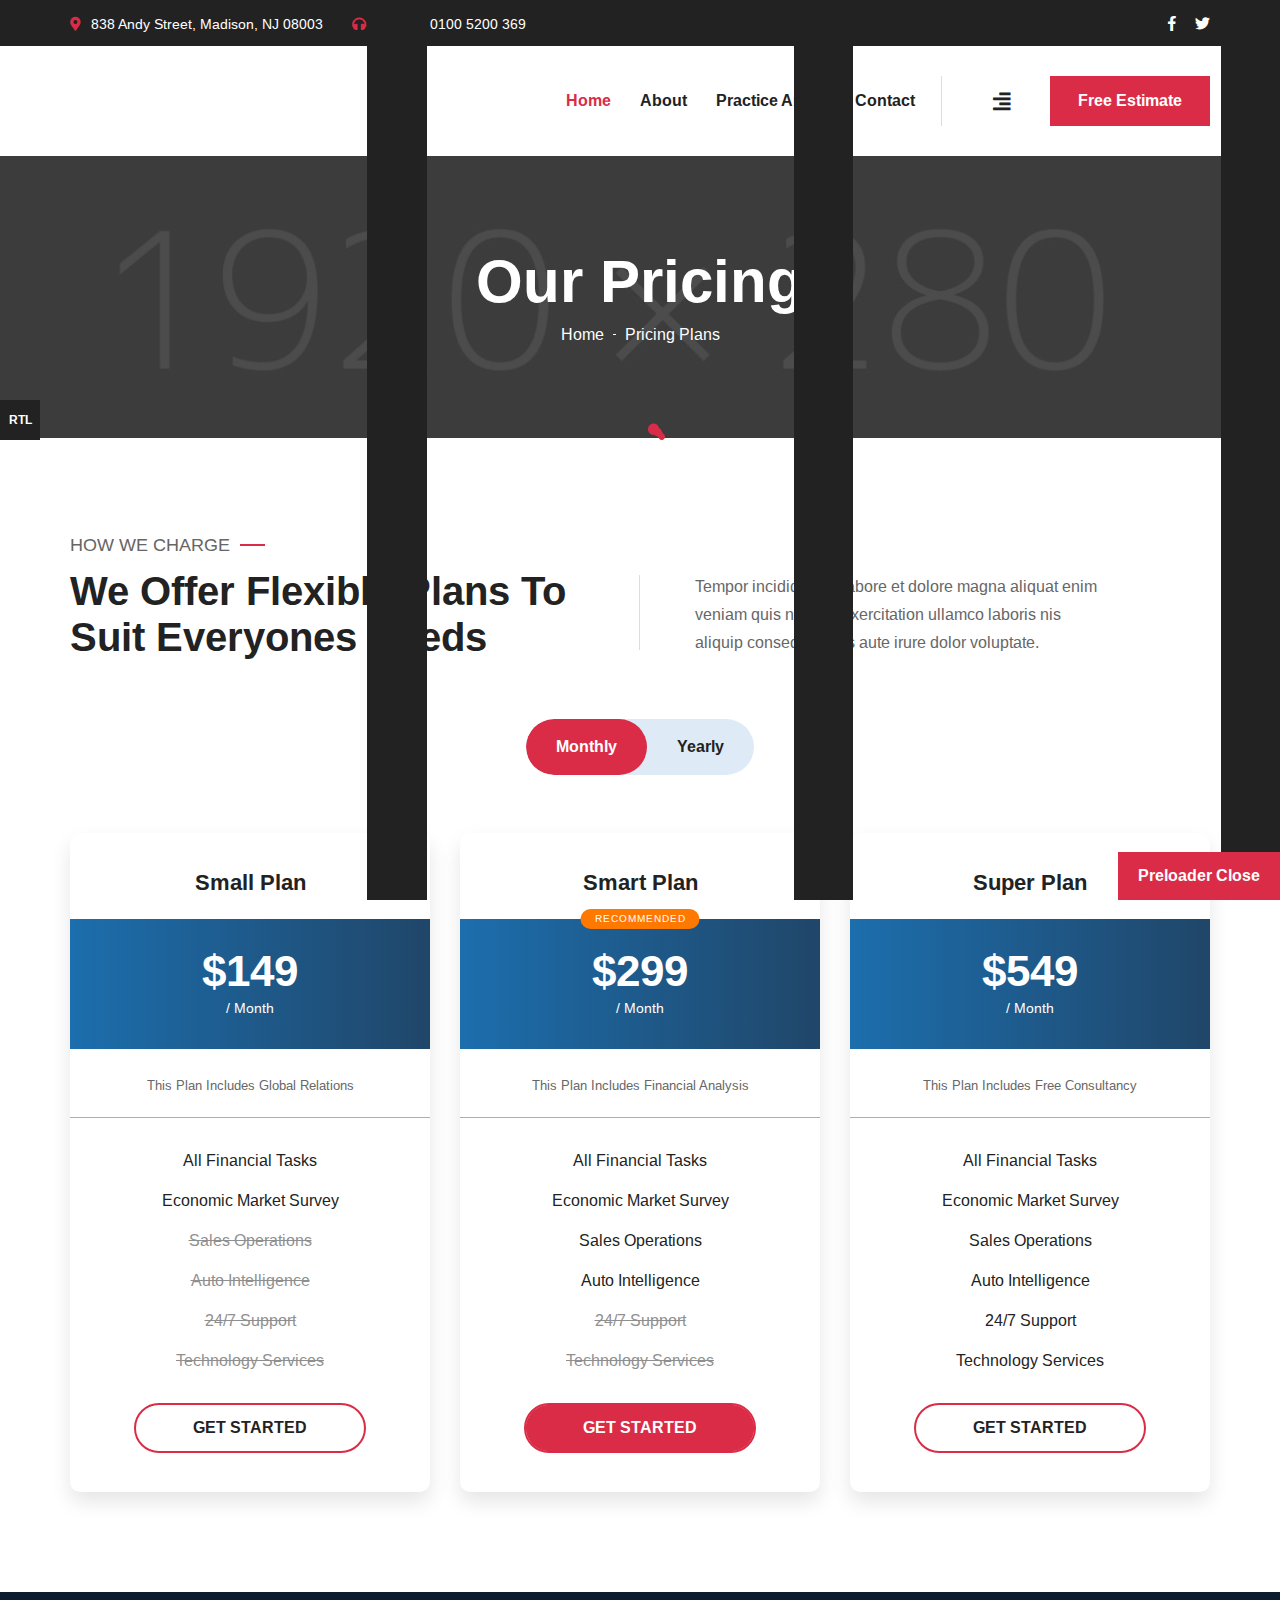
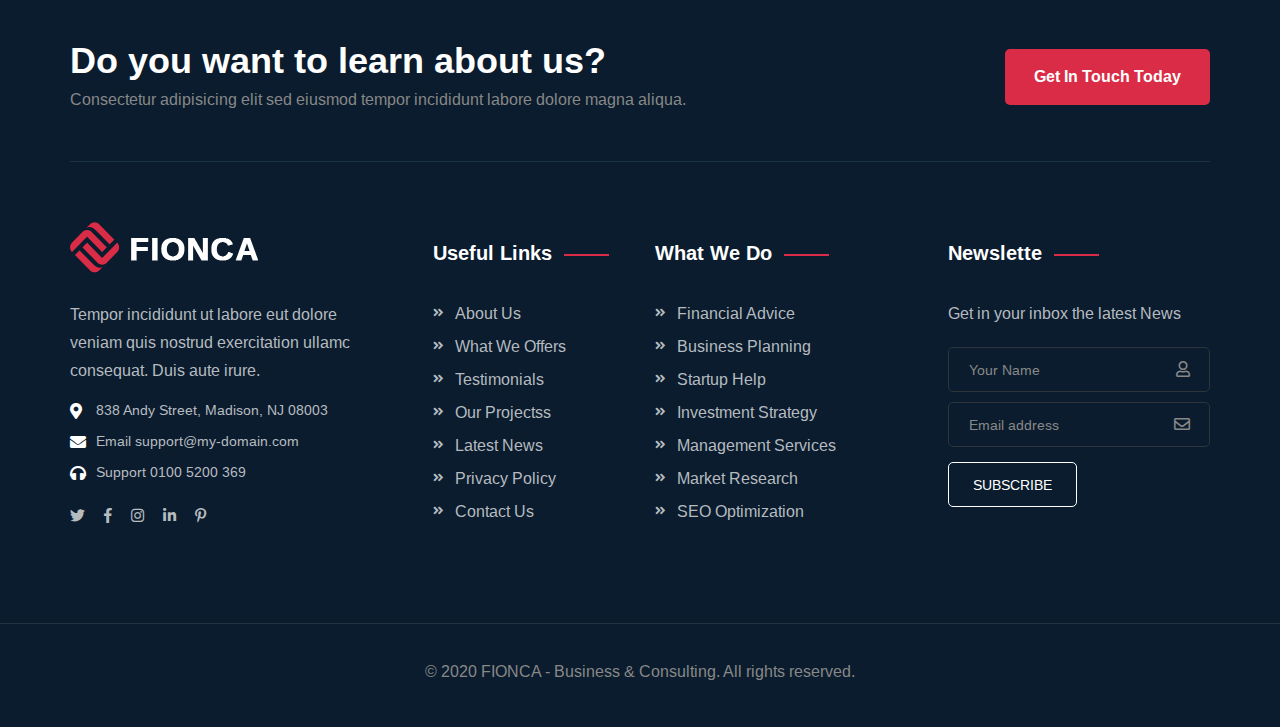
<file: frontend/pricing.html>
<!DOCTYPE html>
<html lang="en">
<head>
<meta charset="utf-8">
<meta http-equiv="X-UA-Compatible" content="IE=edge">
<meta name="viewport" content="width=device-width, initial-scale=1.0, maximum-scale=1.0, user-scalable=0">

<title>Fionca - HTML 5 Template Preview</title>

<!-- Fav Icon -->
<link rel="icon" href="assets/images/favicon.ico" type="image/x-icon">

<!-- Google Fonts -->
<link href="https://fonts.googleapis.com/css?family=Arimo:400,400i,700,700i&display=swap" rel="stylesheet">

<!-- Stylesheets -->
<link href="assets/css/font-awesome-all.css" rel="stylesheet">
<link href="assets/css/flaticon.css" rel="stylesheet">
<link href="assets/css/owl.css" rel="stylesheet">
<link href="assets/css/bootstrap.css" rel="stylesheet">
<link href="assets/css/jquery.fancybox.min.css" rel="stylesheet">
<link href="assets/css/animate.css" rel="stylesheet">
<link href="assets/css/color.css" rel="stylesheet">
<link href="assets/css/rtl.css" rel="stylesheet">
<link href="assets/css/style.css" rel="stylesheet">
<link href="assets/css/responsive.css" rel="stylesheet">

</head>


<!-- page wrapper -->
<body class="boxed_wrapper ltr">

    <!-- Preloader -->
    <div class="loader-wrap">
        <div class="preloader"><div class="preloader-close">Preloader Close</div></div>
        <div class="layer layer-one"><span class="overlay"></span></div>
        <div class="layer layer-two"><span class="overlay"></span></div>        
        <div class="layer layer-three"><span class="overlay"></span></div>        
    </div>


    <!-- page-direction -->
    <div class="page_direction">
        <div class="demo-rtl direction_switch"><button class="rtl">RTL</button></div>
        <div class="demo-ltr direction_switch"><button class="ltr">LTR</button></div>
    </div>
    <!-- page-direction end -->

  <!-- main header -->
  <header class="main-header style-one style-six">
    <div class="header-top">
        <div class="auto-container">
            <div class="top-inner clearfix">
                <ul class="info top-left pull-left">
                    <li><i class="fas fa-map-marker-alt"></i>838 Andy Street, Madison, NJ 08003</li>
                    <li><i class="fas fa-headphones"></i>Support <a href="tel:01005200369">0100 5200 369</a></li>
                </ul>
                <div class="top-right pull-right">
                    <ul class="social-links clearfix">
                        <li><a href="index.html"><i class="fab fa-facebook-f"></i></a></li>
                        <li><a href="index.html"><i class="fab fa-twitter"></i></a></li>
                        
                    </ul>
                </div>
            </div>
        </div>
    </div>
    <div class="header-lower">
        <div class="auto-container">
            <div class="outer-box clearfix">
                <div class="logo-box pull-left">
                    <figure class="logo"><a href="index.html"><img src="assets/images/logo.png" alt=""></a></figure>
                </div>
                <div class="menu-area pull-right">
                    <!--Mobile Navigation Toggler-->
                    <div class="mobile-nav-toggler">
                        <i class="icon-bar"></i>
                        <i class="icon-bar"></i>
                        <i class="icon-bar"></i>
                    </div>
                    <nav class="main-menu navbar-expand-md navbar-light">
                        <div class="collapse navbar-collapse show clearfix" id="navbarSupportedContent">
                            <ul class="navigation clearfix">
                                <li class="current dropdown"><a href="index.html">Home</a>
                                  
                                </li> 
                                <li class="dropdown"><a href="about-1.html">About</a>
                                    <ul>
                                        <li><a href="team.html">Experts Team</a></li>
                                        <li><a href="pricing.html">Our Pricing</a></li>
                                    </ul>
                                </li>
                                <li class="dropdown"><a href="service-1.html">Practice Areas</a>
                                    <ul>
                                        
                                        <li><a href="controversy.html">Tax Controversy</a></li>
                                        <li><a href="taxation-planning.html">IRS Audits and Appeals</a></li>
                                        <li><a href="irs_collection.html">IRS Collection Matters</a></li>
                                        <li><a href="offshore_tax.html">Offshore Tax Issues</a></li>
                                        <li><a href="criminal_tax.html">Criminal tax Matters</a></li>
                                    </ul>
                                </li>
                                <li><a href="contact.html">Contact</a></li>
                            </ul>
                        </div>
                    </nav>
                    <div class="menu-right-content clearfix">
                        <div class="nav-btn nav-toggler navSidebar-button clearfix">
                            <i class="fas fa-align-right"></i>
                        </div>
                        <div class="btn-box">
                            <a href="index.html" class="theme-btn style-one">Free Estimate</a>
                        </div>
                    </div>
                </div>
            </div>
        </div>
    </div>

    <!--sticky Header-->
    <div class="sticky-header">
        <div class="auto-container">
            <div class="outer-box clearfix">
                <div class="logo-box pull-left">
                    <figure class="logo"><a href="index.html"><img src="assets/images/small-logo.png" alt=""></a></figure>
                </div>
                <div class="menu-area pull-right">
                    <nav class="main-menu clearfix">
                        <!--Keep This Empty / Menu will come through Javascript-->
                    </nav>
                </div>
            </div>
        </div>
    </div>
</header>
<!-- main-header end -->

    <!-- Mobile Menu  -->
    <div class="mobile-menu">
        <div class="menu-backdrop"></div>
        <div class="close-btn"><i class="fas fa-times"></i></div>
        
        <nav class="menu-box">
            <div class="nav-logo"><a href="index.html"><img src="assets/images/mobile-logo.png" alt="" title=""></a></div>
            <div class="menu-outer"><!--Here Menu Will Come Automatically Via Javascript / Same Menu as in Header--></div>
            <div class="contact-info">
                <h4>Contact Info</h4>
                <ul>
                    <li>Chicago 12, Melborne City, USA</li>
                    <li><a href="tel:+8801682648101">+88 01682648101</a></li>
                    <li><a href="mailto:info@example.com">info@example.com</a></li>
                </ul>
            </div>
            <div class="social-links">
                <ul class="clearfix">
                    <li><a href="index.html"><span class="fab fa-twitter"></span></a></li>
                    <li><a href="index.html"><span class="fab fa-facebook-square"></span></a></li>
                    <li><a href="index.html"><span class="fab fa-pinterest-p"></span></a></li>
                    <li><a href="index.html"><span class="fab fa-instagram"></span></a></li>
                    <li><a href="index.html"><span class="fab fa-youtube"></span></a></li>
                </ul>
            </div>
        </nav>
    </div><!-- End Mobile Menu -->


    <!--Page Title-->
    <section class="page-title centred" style="background-image: url(assets/images/background/page-title.jpg);">
        <div class="auto-container">
            <div class="content-box clearfix">
                <h1>Our Pricing</h1>
                <ul class="bread-crumb clearfix">
                    <li><a href="index.html">Home</a></li>
                    <li>Pricing Plans</li>
                </ul>
            </div>
        </div>
    </section>
    <!--End Page Title-->


    <!-- pricing-section -->
    <section class="pricing-section pricing-page">
        <div class="auto-container">
            <div class="title-box">
                <div class="row clearfix">
                    <div class="col-lg-6 col-md-12 col-sm-12 title-column">
                        <div class="sec-title left">
                            <h5>how we charge</h5>
                            <h2>We Offer Flexible Plans To Suit Everyones Needs</h2>
                        </div>
                    </div>
                    <div class="col-lg-6 col-md-12 col-sm-12 text-column">
                        <div class="text">
                            <p>Tempor incididunt ut labore et dolore magna aliquat enim veniam quis nostrud exercitation ullamco laboris nis aliquip consequat duis aute irure dolor voluptate.</p>
                        </div>
                    </div>
                </div>
            </div>
            <div class="tabs-box">
                <div class="tab-btn-box">
                    <ul class="tab-btns tab-buttons clearfix">
                        <li class="tab-btn active-btn" data-tab="#tab-1">Monthly</li>
                        <li class="tab-btn" data-tab="#tab-2">Yearly</li>
                    </ul>
                </div>
                <div class="tabs-content">
                    <div class="tab active-tab" id="tab-1">
                        <div class="row clearfix">
                            <div class="col-lg-4 col-md-6 col-sm-12 pricing-block">
                                <div class="pricing-block-one">
                                    <div class="pricing-table">
                                        <div class="table-header">
                                            <h3>Small Plan</h3>
                                            <div class="price-box">
                                                <span>recommended</span>
                                                <h2>$149</h2>
                                                <p>/ Month</p>
                                            </div>
                                            <span class="text">This Plan Includes Global Relations</span>
                                        </div>
                                        <div class="table-content">
                                            <ul class="clearfix"> 
                                                <li>All Financial Tasks</li>
                                                <li>Economic Market Survey</li>
                                                <li><del>Sales Operations</del></li>
                                                <li><del>Auto Intelligence</del></li>
                                                <li><del>24/7 Support</del></li>
                                                <li><del>Technology Services</del></li>
                                            </ul>
                                        </div>
                                        <div class="table-footer">
                                            <a href="index-3.html">get started</a>
                                        </div>
                                    </div>
                                </div>
                            </div>
                            <div class="col-lg-4 col-md-6 col-sm-12 pricing-block">
                                <div class="pricing-block-one active-block">
                                    <div class="pricing-table">
                                        <div class="table-header">
                                            <h3>Smart Plan</h3>
                                            <div class="price-box">
                                                <span>recommended</span>
                                                <h2>$299</h2>
                                                <p>/ Month</p>
                                            </div>
                                            <span class="text">This Plan Includes Financial Analysis</span>
                                        </div>
                                        <div class="table-content">
                                            <ul class="clearfix"> 
                                                <li>All Financial Tasks</li>
                                                <li>Economic Market Survey</li>
                                                <li>Sales Operations</li>
                                                <li>Auto Intelligence</li>
                                                <li><del>24/7 Support</del></li>
                                                <li><del>Technology Services</del></li>
                                            </ul>
                                        </div>
                                        <div class="table-footer">
                                            <a href="index-3.html">get started</a>
                                        </div>
                                    </div>
                                </div>
                            </div>
                            <div class="col-lg-4 col-md-6 col-sm-12 pricing-block">
                                <div class="pricing-block-one">
                                    <div class="pricing-table">
                                        <div class="table-header">
                                            <h3>Super Plan</h3>
                                            <div class="price-box">
                                                <span>recommended</span>
                                                <h2>$549</h2>
                                                <p>/ Month</p>
                                            </div>
                                            <span class="text">This Plan Includes Free Consultancy</span>
                                        </div>
                                        <div class="table-content">
                                            <ul class="clearfix"> 
                                                <li>All Financial Tasks</li>
                                                <li>Economic Market Survey</li>
                                                <li>Sales Operations</li>
                                                <li>Auto Intelligence</li>
                                                <li>24/7 Support</li>
                                                <li>Technology Services</li>
                                            </ul>
                                        </div>
                                        <div class="table-footer">
                                            <a href="index-3.html">get started</a>
                                        </div>
                                    </div>
                                </div>
                            </div>
                        </div>
                    </div>
                    <div class="tab" id="tab-2">
                        <div class="row clearfix">
                            <div class="col-lg-4 col-md-6 col-sm-12 pricing-block">
                                <div class="pricing-block-one">
                                    <div class="pricing-table">
                                        <div class="table-header">
                                            <h3>Small Plan</h3>
                                            <div class="price-box">
                                                <span>recommended</span>
                                                <h2>$349</h2>
                                                <p>/ Year</p>
                                            </div>
                                            <span class="text">This Plan Includes Global Relations</span>
                                        </div>
                                        <div class="table-content">
                                            <ul class="clearfix"> 
                                                <li>All Financial Tasks</li>
                                                <li>Economic Market Survey</li>
                                                <li><del>Sales Operations</del></li>
                                                <li><del>Auto Intelligence</del></li>
                                                <li><del>24/7 Support</del></li>
                                                <li><del>Technology Services</del></li>
                                            </ul>
                                        </div>
                                        <div class="table-footer">
                                            <a href="index-3.html">get started</a>
                                        </div>
                                    </div>
                                </div>
                            </div>
                            <div class="col-lg-4 col-md-6 col-sm-12 pricing-block">
                                <div class="pricing-block-one active-block">
                                    <div class="pricing-table">
                                        <div class="table-header">
                                            <h3>Smart Plan</h3>
                                            <div class="price-box">
                                                <span>recommended</span>
                                                <h2>$599</h2>
                                                <p>/ Year</p>
                                            </div>
                                            <span class="text">This Plan Includes Financial Analysis</span>
                                        </div>
                                        <div class="table-content">
                                            <ul class="clearfix"> 
                                                <li>All Financial Tasks</li>
                                                <li>Economic Market Survey</li>
                                                <li>Sales Operations</li>
                                                <li>Auto Intelligence</li>
                                                <li><del>24/7 Support</del></li>
                                                <li><del>Technology Services</del></li>
                                            </ul>
                                        </div>
                                        <div class="table-footer">
                                            <a href="index-3.html">get started</a>
                                        </div>
                                    </div>
                                </div>
                            </div>
                            <div class="col-lg-4 col-md-6 col-sm-12 pricing-block">
                                <div class="pricing-block-one">
                                    <div class="pricing-table">
                                        <div class="table-header">
                                            <h3>Super Plan</h3>
                                            <div class="price-box">
                                                <span>recommended</span>
                                                <h2>$749</h2>
                                                <p>/ Year</p>
                                            </div>
                                            <span class="text">This Plan Includes Free Consultancy</span>
                                        </div>
                                        <div class="table-content">
                                            <ul class="clearfix"> 
                                                <li>All Financial Tasks</li>
                                                <li>Economic Market Survey</li>
                                                <li>Sales Operations</li>
                                                <li>Auto Intelligence</li>
                                                <li>24/7 Support</li>
                                                <li>Technology Services</li>
                                            </ul>
                                        </div>
                                        <div class="table-footer">
                                            <a href="index-3.html">get started</a>
                                        </div>
                                    </div>
                                </div>
                            </div>
                        </div>
                    </div>
                </div>
            </div>
        </div>
    </section>
    <!-- pricing-section end -->


    <!-- main-footer -->
    <footer class="main-footer alternet-5">
        <div class="footer-upper">
            <div class="auto-container">
                <div class="upper-inner clearfix">
                    <div class="text pull-left">
                        <h2>Do you want to learn about us?</h2>
                        <p>Consectetur adipisicing elit sed eiusmod tempor incididunt labore dolore magna aliqua.</p>
                    </div>
                    <div class="btn-box pull-right">
                        <a href="index-5.html" class="theme-btn style-one">Get In Touch Today</a>
                    </div>
                </div>
            </div>
        </div>
        <div class="footer-top">
            <div class="auto-container">
                <div class="widget-section">
                    <div class="row clearfix">
                        <div class="col-lg-3 col-md-6 col-sm-12 footer-column">
                            <div class="footer-widget logo-widget">
                                <figure class="footer-logo"><a href="index.html"><img src="assets/images/footer-logo.png" alt=""></a></figure>
                                <div class="text">
                                    <p>Tempor incididunt ut labore eut dolore veniam quis nostrud exercitation ullamc consequat. Duis aute irure.</p>
                                </div>
                                <ul class="info-list clearfix">
                                    <li><i class="fas fa-map-marker-alt"></i>838 Andy Street, Madison, NJ 08003</li>
                                    <li><i class="fas fa-envelope"></i>Email <a href="mailto:support@my-domain.com">support@my-domain.com</a></li>
                                    <li><i class="fas fa-headphones"></i>Support <a href="tel:01005200369">0100 5200 369</a></li>
                                </ul>
                                <ul class="social-links clearfix">
                                    <li><a href="index.html"><i class="fab fa-twitter"></i></a></li>
                                    <li><a href="index.html"><i class="fab fa-facebook-f"></i></a></li>
                                    <li><a href="index.html"><i class="fab fa-instagram"></i></a></li>
                                    <li><a href="index.html"><i class="fab fa-linkedin-in"></i></a></li>
                                    <li><a href="index.html"><i class="fab fa-pinterest-p"></i></a></li>
                                </ul>
                            </div>
                        </div>
                        <div class="col-lg-3 col-md-6 col-sm-12 footer-column">
                            <div class="footer-widget links-widget ml-70">
                                <div class="widget-title">
                                    <h4>Useful Links</h4>
                                </div>
                                <div class="widget-content">
                                    <ul class="list clearfix">
                                        <li><a href="index.html">About Us</a></li>
                                        <li><a href="index.html">What We Offers</a></li>
                                        <li><a href="index.html">Testimonials</a></li>
                                        <li><a href="index.html">Our Projectss</a></li>
                                        <li><a href="index.html">Latest News</a></li>
                                        <li><a href="index.html">Privacy Policy</a></li>
                                        <li><a href="index.html">Contact Us</a></li>
                                    </ul>
                                </div>
                            </div>
                        </div>
                        <div class="col-lg-3 col-md-6 col-sm-12 footer-column">
                            <div class="footer-widget links-widget">
                                <div class="widget-title">
                                    <h4>What We Do</h4>
                                </div>
                                <div class="widget-content">
                                    <ul class="list clearfix">
                                        <li><a href="index.html">Financial Advice</a></li>
                                        <li><a href="index.html">Business Planning</a></li>
                                        <li><a href="index.html">Startup Help</a></li>
                                        <li><a href="index.html">Investment Strategy</a></li>
                                        <li><a href="index.html">Management Services</a></li>
                                        <li><a href="index.html">Market Research</a></li>
                                        <li><a href="index.html">SEO Optimization</a></li>
                                    </ul>
                                </div>
                            </div>
                        </div>
                        <div class="col-lg-3 col-md-6 col-sm-12 footer-column">
                            <div class="footer-widget newsletter-widget">
                                <div class="widget-title">
                                    <h4>Newslette</h4>
                                </div>
                                <div class="widget-content">
                                    <div class="text">
                                        <p>Get in your inbox the latest News</p>
                                    </div>
                                    <form action="contact.html" method="post" class="newsletter-form">
                                        <div class="form-group">
                                            <i class="far fa-user"></i>
                                            <input type="text" name="name" placeholder="Your Name" required="">
                                        </div>
                                        <div class="form-group">
                                            <i class="far fa-envelope"></i>
                                            <input type="email" name="email" placeholder="Email address" required="">
                                        </div>
                                        <div class="form-group message-btn">
                                            <button type="submit">subscribe</button>
                                        </div>
                                    </form>
                                </div>
                            </div>
                        </div>
                    </div>
                </div>
            </div>
        </div>
        <div class="footer-bottom">
            <div class="auto-container">
                <div class="copyright"><p>&copy; 2020 <a href="index.html">FIONCA</a> - Business & Consulting. All rights reserved.</p></div>
            </div>
        </div>
    </footer>
    <!-- main-footer end -->



    <!--Scroll to top-->
    <button class="scroll-top scroll-to-target" data-target="html">
        <span class="fa fa-arrow-up"></span>
    </button>


    <!-- sidebar cart item -->
    <div class="xs-sidebar-group info-group info-sidebar">
        <div class="xs-overlay xs-bg-black"></div>
        <div class="xs-sidebar-widget">
            <div class="sidebar-widget-container">
                <div class="widget-heading">
                    <a href="#" class="close-side-widget">X</a>
                </div>
                <div class="sidebar-textwidget">
                <div class="sidebar-info-contents">
                    <div class="content-inner">
                        <div class="upper-box">
                            <div class="logo">
                                <a href="index.html"><img src="assets/images/sidebar-logo.png" alt="" /></a>
                            </div>
                            <div class="text">
                                <p>Exercitation ullamco laboris nis aliquip sed conseqrure dolorn repreh deris ptate velit ecepteur duis.</p>
                            </div>
                        </div>
                        <div class="side-menu-box">
                            <div class="side-menu">
                                <nav class="menu-box">
                                    <div class="menu-outer">
                                        
                                    </div>
                                </nav>
                            </div>
                        </div>
                        <div class="info-box">
                            <h3>Get in touch</h3>
                            <ul class="info-list clearfix">
                                <li><i class="fas fa-map-marker-alt"></i>838 Andy Street, Madison, NJ</li>
                                <li><i class="fas fa-envelope"></i><a href="mailto:support@my-domain.com">support@my-domain.com</a></li>
                                <li><i class="fas fa-headphones-alt"></i><a href="tel:101005200369">+1  0100 5200 369</a></li>
                                <li><i class="far fa-clock"></i>Monday to Friday: 9am - 6pm</li>
                            </ul>
                            <form action="contact.html" method="post" class="subscribe-form">
                                <div class="form-group">
                                    <input type="email" name="email" placeholder="Email address" required="">
                                    <button type="submit" class="theme-btn style-one">subscribe now</button>
                                </div>
                            </form>
                            <ul class="social-links clearfix">
                                <li><a href="index.html"><i class="fab fa-twitter"></i></a></li>
                                <li><a href="index.html"><i class="fab fa-facebook-f"></i></a></li>
                                <li><a href="index.html"><i class="fab fa-linkedin-in"></i></a></li>
                                <li><a href="index.html"><i class="fab fa-google-plus-g"></i></a></li>
                                <li><a href="index.html"><i class="fab fa-pinterest-p"></i></a></li>
                                <li><a href="index.html"><i class="fab fa-instagram"></i></a></li>
                            </ul>
                        </div>
                    </div>
                </div>
                    
                </div>
            </div>
        </div>
    </div>
    <!-- END sidebar widget item -->


<!-- jequery plugins -->
<script src="assets/js/jquery.js"></script>
<script src="assets/js/popper.min.js"></script>
<script src="assets/js/bootstrap.min.js"></script>
<script src="assets/js/owl.js"></script>
<script src="assets/js/wow.js"></script>
<script src="assets/js/validation.js"></script>
<script src="assets/js/jquery.fancybox.js"></script>
<script src="assets/js/appear.js"></script>
<script src="assets/js/jquery.countTo.js"></script>
<script src="assets/js/scrollbar.js"></script>
<script src="assets/js/nav-tool.js"></script>
<script src="assets/js/TweenMax.min.js"></script>
<script src="assets/js/circle-progress.js"></script>
<script src="assets/js/jquery.nice-select.min.js"></script>

<!-- main-js -->
<script src="assets/js/script.js"></script>

</body><!-- End of .page_wrapper -->
</html>
</file>
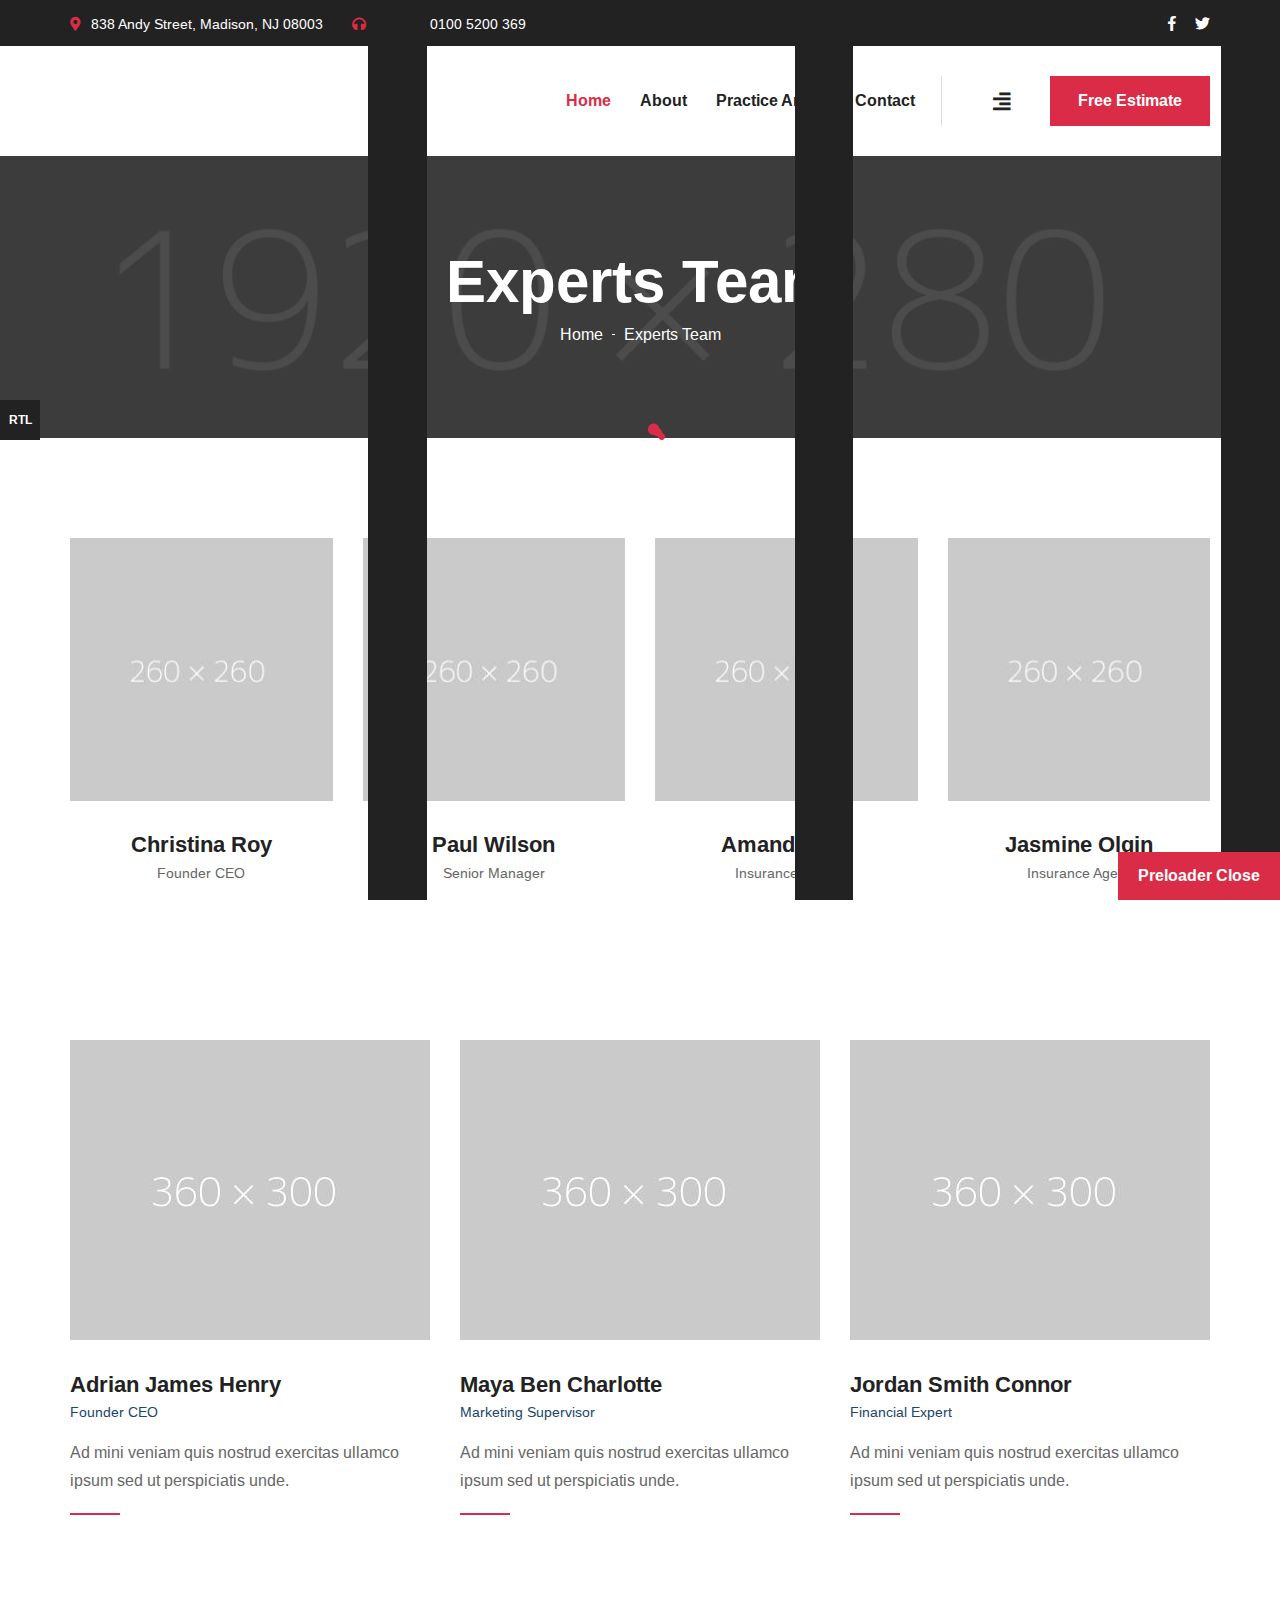
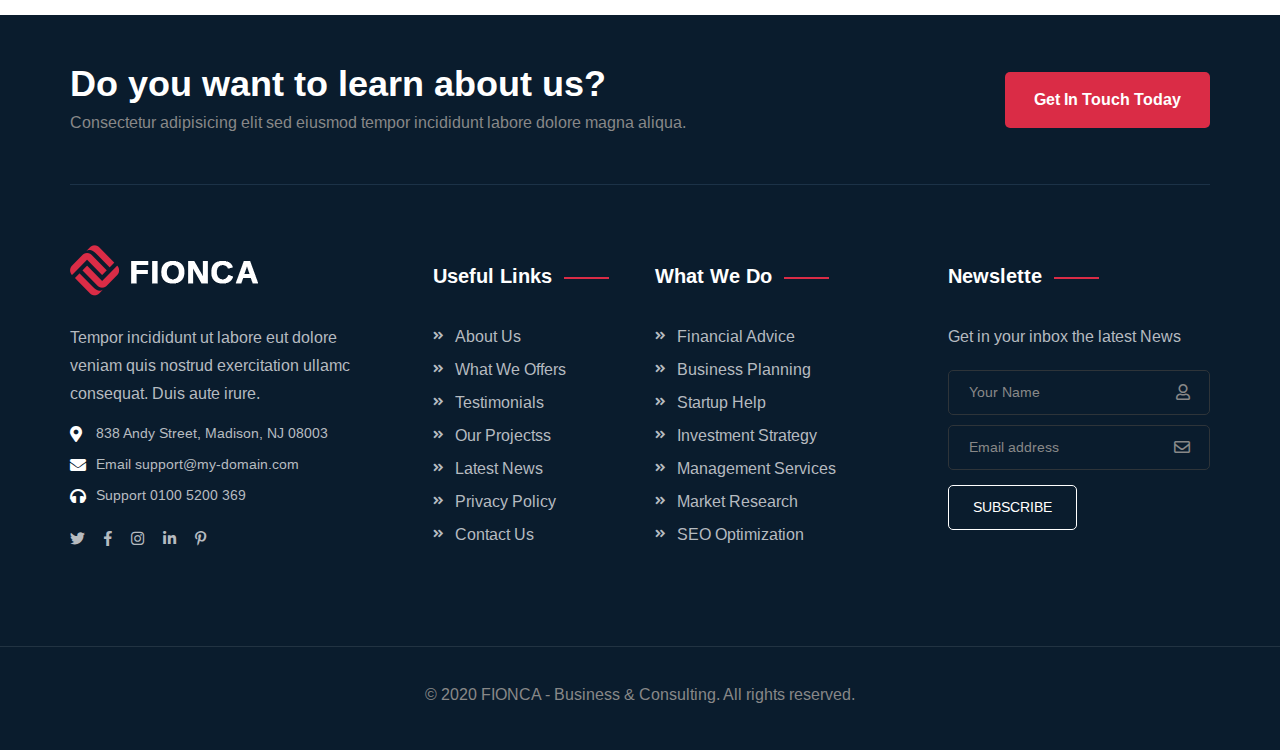
<file: frontend/team.html>
<!DOCTYPE html>
<html lang="en">
<head>
<meta charset="utf-8">
<meta http-equiv="X-UA-Compatible" content="IE=edge">
<meta name="viewport" content="width=device-width, initial-scale=1.0, maximum-scale=1.0, user-scalable=0">

<title>Fionca - HTML 5 Template Preview</title>

<!-- Fav Icon -->
<link rel="icon" href="assets/images/favicon.ico" type="image/x-icon">

<!-- Google Fonts -->
<link href="https://fonts.googleapis.com/css?family=Arimo:400,400i,700,700i&display=swap" rel="stylesheet">

<!-- Stylesheets -->
<link href="assets/css/font-awesome-all.css" rel="stylesheet">
<link href="assets/css/flaticon.css" rel="stylesheet">
<link href="assets/css/owl.css" rel="stylesheet">
<link href="assets/css/bootstrap.css" rel="stylesheet">
<link href="assets/css/jquery.fancybox.min.css" rel="stylesheet">
<link href="assets/css/animate.css" rel="stylesheet">
<link href="assets/css/color.css" rel="stylesheet">
<link href="assets/css/rtl.css" rel="stylesheet">
<link href="assets/css/style.css" rel="stylesheet">
<link href="assets/css/responsive.css" rel="stylesheet">

</head>


<!-- page wrapper -->
<body class="boxed_wrapper ltr">

    <!-- Preloader -->
    <div class="loader-wrap">
        <div class="preloader"><div class="preloader-close">Preloader Close</div></div>
        <div class="layer layer-one"><span class="overlay"></span></div>
        <div class="layer layer-two"><span class="overlay"></span></div>        
        <div class="layer layer-three"><span class="overlay"></span></div>        
    </div>


    <!-- page-direction -->
    <div class="page_direction">
        <div class="demo-rtl direction_switch"><button class="rtl">RTL</button></div>
        <div class="demo-ltr direction_switch"><button class="ltr">LTR</button></div>
    </div>
    <!-- page-direction end -->

     <!-- main header -->
     <header class="main-header style-one style-six">
        <div class="header-top">
            <div class="auto-container">
                <div class="top-inner clearfix">
                    <ul class="info top-left pull-left">
                        <li><i class="fas fa-map-marker-alt"></i>838 Andy Street, Madison, NJ 08003</li>
                        <li><i class="fas fa-headphones"></i>Support <a href="tel:01005200369">0100 5200 369</a></li>
                    </ul>
                    <div class="top-right pull-right">
                        <ul class="social-links clearfix">
                            <li><a href="index.html"><i class="fab fa-facebook-f"></i></a></li>
                            <li><a href="index.html"><i class="fab fa-twitter"></i></a></li>
                            
                        </ul>
                    </div>
                </div>
            </div>
        </div>
        <div class="header-lower">
            <div class="auto-container">
                <div class="outer-box clearfix">
                    <div class="logo-box pull-left">
                        <figure class="logo"><a href="index.html"><img src="assets/images/logo.png" alt=""></a></figure>
                    </div>
                    <div class="menu-area pull-right">
                        <!--Mobile Navigation Toggler-->
                        <div class="mobile-nav-toggler">
                            <i class="icon-bar"></i>
                            <i class="icon-bar"></i>
                            <i class="icon-bar"></i>
                        </div>
                        <nav class="main-menu navbar-expand-md navbar-light">
                            <div class="collapse navbar-collapse show clearfix" id="navbarSupportedContent">
                                <ul class="navigation clearfix">
                                    <li class="current dropdown"><a href="index.html">Home</a>
                                      
                                    </li> 
                                    <li class="dropdown"><a href="about-1.html">About</a>
                                        <ul>
                                            <li><a href="team.html">Experts Team</a></li>
                                            <li><a href="pricing.html">Our Pricing</a></li>
                                        </ul>
                                    </li>
                                    <li class="dropdown"><a href="service-1.html">Practice Areas</a>
                                        <ul>
                                            
                                            <li><a href="controversy.html">Tax Controversy</a></li>
                                            <li><a href="taxation-planning.html">IRS Audits and Appeals</a></li>
                                            <li><a href="irs_collection.html">IRS Collection Matters</a></li>
                                            <li><a href="offshore_tax.html">Offshore Tax Issues</a></li>
                                            <li><a href="criminal_tax.html">Criminal tax Matters</a></li>
                                        </ul>
                                    </li>
                                    <li><a href="contact.html">Contact</a></li>
                                </ul>
                            </div>
                        </nav>
                        <div class="menu-right-content clearfix">
                            <div class="nav-btn nav-toggler navSidebar-button clearfix">
                                <i class="fas fa-align-right"></i>
                            </div>
                            <div class="btn-box">
                                <a href="index.html" class="theme-btn style-one">Free Estimate</a>
                            </div>
                        </div>
                    </div>
                </div>
            </div>
        </div>

        <!--sticky Header-->
        <div class="sticky-header">
            <div class="auto-container">
                <div class="outer-box clearfix">
                    <div class="logo-box pull-left">
                        <figure class="logo"><a href="index.html"><img src="assets/images/small-logo.png" alt=""></a></figure>
                    </div>
                    <div class="menu-area pull-right">
                        <nav class="main-menu clearfix">
                            <!--Keep This Empty / Menu will come through Javascript-->
                        </nav>
                    </div>
                </div>
            </div>
        </div>
    </header>
    <!-- main-header end -->

    <!-- Mobile Menu  -->
    <div class="mobile-menu">
        <div class="menu-backdrop"></div>
        <div class="close-btn"><i class="fas fa-times"></i></div>
        
        <nav class="menu-box">
            <div class="nav-logo"><a href="index.html"><img src="assets/images/mobile-logo.png" alt="" title=""></a></div>
            <div class="menu-outer"><!--Here Menu Will Come Automatically Via Javascript / Same Menu as in Header--></div>
            <div class="contact-info">
                <h4>Contact Info</h4>
                <ul>
                    <li>Chicago 12, Melborne City, USA</li>
                    <li><a href="tel:+8801682648101">+88 01682648101</a></li>
                    <li><a href="mailto:info@example.com">info@example.com</a></li>
                </ul>
            </div>
            <div class="social-links">
                <ul class="clearfix">
                    <li><a href="index.html"><span class="fab fa-twitter"></span></a></li>
                    <li><a href="index.html"><span class="fab fa-facebook-square"></span></a></li>
                    <li><a href="index.html"><span class="fab fa-pinterest-p"></span></a></li>
                    <li><a href="index.html"><span class="fab fa-instagram"></span></a></li>
                    <li><a href="index.html"><span class="fab fa-youtube"></span></a></li>
                </ul>
            </div>
        </nav>
    </div><!-- End Mobile Menu -->


    <!--Page Title-->
    <section class="page-title centred" style="background-image: url(assets/images/background/page-title.jpg);">
        <div class="auto-container">
            <div class="content-box clearfix">
                <h1>Experts Team</h1>
                <ul class="bread-crumb clearfix">
                    <li><a href="index.html">Home</a></li>
                    <li>Experts Team</li>
                </ul>
            </div>
        </div>
    </section>
    <!--End Page Title-->


    <!-- team-section -->
    <section class="team-section team-page">
        <div class="auto-container">
            <div class="row clearfix">
                <div class="col-lg-3 col-md-6 col-sm-12 team-block">
                    <div class="team-block-one">
                        <div class="inner-box">
                            <figure class="image-box"><img src="assets/images/team/team-1.jpg" alt=""></figure>
                            <div class="lower-content">
                                <div class="content-box">
                                    <h3><a href="index-2.html">Christina Roy</a></h3>
                                    <span class="designation">Founder CEO</span>
                                </div>
                                <div class="ovellay-box">
                                    <h3><a href="index-2.html">Christina Roy</a></h3>
                                    <span class="designation">Founder CEO</span>
                                    <ul class="social-links clearfix">
                                        <li><a href="index-2.html"><i class="fab fa-facebook-f"></i></a></li>
                                        <li><a href="index-2.html"><i class="fab fa-twitter"></i></a></li>
                                        <li><a href="index-2.html"><i class="fab fa-instagram"></i></a></li>
                                        <li><a href="index-2.html"><i class="fab fa-linkedin-in"></i></a></li>
                                    </ul>
                                </div>
                            </div>
                        </div>
                    </div>
                </div>
                <div class="col-lg-3 col-md-6 col-sm-12 team-block">
                    <div class="team-block-one">
                        <div class="inner-box">
                            <figure class="image-box"><img src="assets/images/team/team-2.jpg" alt=""></figure>
                            <div class="lower-content">
                                <div class="content-box">
                                    <h3><a href="index-2.html">Paul Wilson</a></h3>
                                    <span class="designation">Senior Manager</span>
                                </div>
                                <div class="ovellay-box">
                                    <h3><a href="index-2.html">Paul Wilson</a></h3>
                                    <span class="designation">Senior Manager</span>
                                    <ul class="social-links clearfix">
                                        <li><a href="index-2.html"><i class="fab fa-facebook-f"></i></a></li>
                                        <li><a href="index-2.html"><i class="fab fa-twitter"></i></a></li>
                                        <li><a href="index-2.html"><i class="fab fa-instagram"></i></a></li>
                                        <li><a href="index-2.html"><i class="fab fa-linkedin-in"></i></a></li>
                                    </ul>
                                </div>
                            </div>
                        </div>
                    </div>
                </div>
                <div class="col-lg-3 col-md-6 col-sm-12 team-block">
                    <div class="team-block-one">
                        <div class="inner-box">
                            <figure class="image-box"><img src="assets/images/team/team-3.jpg" alt=""></figure>
                            <div class="lower-content">
                                <div class="content-box">
                                    <h3><a href="index-2.html">Amanda Tim</a></h3>
                                    <span class="designation">Insurance Agent</span>
                                </div>
                                <div class="ovellay-box">
                                    <h3><a href="index-2.html">Amanda Tim</a></h3>
                                    <span class="designation">Insurance Agent</span>
                                    <ul class="social-links clearfix">
                                        <li><a href="index-2.html"><i class="fab fa-facebook-f"></i></a></li>
                                        <li><a href="index-2.html"><i class="fab fa-twitter"></i></a></li>
                                        <li><a href="index-2.html"><i class="fab fa-instagram"></i></a></li>
                                        <li><a href="index-2.html"><i class="fab fa-linkedin-in"></i></a></li>
                                    </ul>
                                </div>
                            </div>
                        </div>
                    </div>
                </div>
                <div class="col-lg-3 col-md-6 col-sm-12 team-block">
                    <div class="team-block-one">
                        <div class="inner-box">
                            <figure class="image-box"><img src="assets/images/team/team-4.jpg" alt=""></figure>
                            <div class="lower-content">
                                <div class="content-box">
                                    <h3><a href="index-2.html">Jasmine Olgin</a></h3>
                                    <span class="designation">Insurance Agent</span>
                                </div>
                                <div class="ovellay-box">
                                    <h3><a href="index-2.html">Jasmine Olgin</a></h3>
                                    <span class="designation">Insurance Agent</span>
                                    <ul class="social-links clearfix">
                                        <li><a href="index-2.html"><i class="fab fa-facebook-f"></i></a></li>
                                        <li><a href="index-2.html"><i class="fab fa-twitter"></i></a></li>
                                        <li><a href="index-2.html"><i class="fab fa-instagram"></i></a></li>
                                        <li><a href="index-2.html"><i class="fab fa-linkedin-in"></i></a></li>
                                    </ul>
                                </div>
                            </div>
                        </div>
                    </div>
                </div>
            </div>
        </div>
    </section>
    <!-- team-section end -->


    <!-- team-style-three -->
    <section class="team-style-three">
        <div class="auto-container">
            <div class="row clearfix">
                <div class="col-lg-4 col-md-6 col-sm-12 team-block">
                    <div class="team-block-three">
                        <div class="inner-box">
                            <figure class="image-box">
                                <div class="bg-box-1"></div>
                                <div class="bg-box-2"></div>
                                <img src="assets/images/team/team-8.jpg" alt="">
                                <ul class="social-links clearfix">
                                    <li><a href="team.html"><i class="fab fa-facebook-f"></i></a></li>
                                    <li><a href="team.html"><i class="fab fa-twitter"></i></a></li>
                                    <li><a href="team.html"><i class="fab fa-instagram"></i></a></li>
                                    <li><a href="team.html"><i class="fab fa-linkedin-in"></i></a></li>
                                </ul>
                            </figure>
                            <div class="lower-content">
                                <h3><a href="team.html">Adrian James Henry</a></h3>
                                <span class="designation">Founder CEO</span>
                                <p>Ad mini veniam quis nostrud exercitas ullamco ipsum sed ut perspiciatis unde.</p>
                            </div>
                        </div>
                    </div>
                </div>
                <div class="col-lg-4 col-md-6 col-sm-12 team-block">
                    <div class="team-block-three">
                        <div class="inner-box">
                            <figure class="image-box">
                                <div class="bg-box-1"></div>
                                <div class="bg-box-2"></div>
                                <img src="assets/images/team/team-9.jpg" alt="">
                                <ul class="social-links clearfix">
                                    <li><a href="team.html"><i class="fab fa-facebook-f"></i></a></li>
                                    <li><a href="team.html"><i class="fab fa-twitter"></i></a></li>
                                    <li><a href="team.html"><i class="fab fa-instagram"></i></a></li>
                                    <li><a href="team.html"><i class="fab fa-linkedin-in"></i></a></li>
                                </ul>
                            </figure>
                            <div class="lower-content">
                                <h3><a href="team.html">Maya Ben Charlotte</a></h3>
                                <span class="designation">Marketing Supervisor</span>
                                <p>Ad mini veniam quis nostrud exercitas ullamco ipsum sed ut perspiciatis unde.</p>
                            </div>
                        </div>
                    </div>
                </div>
                <div class="col-lg-4 col-md-6 col-sm-12 team-block">
                    <div class="team-block-three">
                        <div class="inner-box">
                            <figure class="image-box">
                                <div class="bg-box-1"></div>
                                <div class="bg-box-2"></div>
                                <img src="assets/images/team/team-10.jpg" alt="">
                                <ul class="social-links clearfix">
                                    <li><a href="team.html"><i class="fab fa-facebook-f"></i></a></li>
                                    <li><a href="team.html"><i class="fab fa-twitter"></i></a></li>
                                    <li><a href="team.html"><i class="fab fa-instagram"></i></a></li>
                                    <li><a href="team.html"><i class="fab fa-linkedin-in"></i></a></li>
                                </ul>
                            </figure>
                            <div class="lower-content">
                                <h3><a href="team.html">Jordan Smith Connor</a></h3>
                                <span class="designation">Financial Expert</span>
                                <p>Ad mini veniam quis nostrud exercitas ullamco ipsum sed ut perspiciatis unde.</p>
                            </div>
                        </div>
                    </div>
                </div>
            </div>
        </div>
    </section>
    <!-- team-style-three end -->


    <!-- main-footer -->
    <footer class="main-footer alternet-5">
        <div class="footer-upper">
            <div class="auto-container">
                <div class="upper-inner clearfix">
                    <div class="text pull-left">
                        <h2>Do you want to learn about us?</h2>
                        <p>Consectetur adipisicing elit sed eiusmod tempor incididunt labore dolore magna aliqua.</p>
                    </div>
                    <div class="btn-box pull-right">
                        <a href="index-5.html" class="theme-btn style-one">Get In Touch Today</a>
                    </div>
                </div>
            </div>
        </div>
        <div class="footer-top">
            <div class="auto-container">
                <div class="widget-section">
                    <div class="row clearfix">
                        <div class="col-lg-3 col-md-6 col-sm-12 footer-column">
                            <div class="footer-widget logo-widget">
                                <figure class="footer-logo"><a href="index.html"><img src="assets/images/footer-logo.png" alt=""></a></figure>
                                <div class="text">
                                    <p>Tempor incididunt ut labore eut dolore veniam quis nostrud exercitation ullamc consequat. Duis aute irure.</p>
                                </div>
                                <ul class="info-list clearfix">
                                    <li><i class="fas fa-map-marker-alt"></i>838 Andy Street, Madison, NJ 08003</li>
                                    <li><i class="fas fa-envelope"></i>Email <a href="mailto:support@my-domain.com">support@my-domain.com</a></li>
                                    <li><i class="fas fa-headphones"></i>Support <a href="tel:01005200369">0100 5200 369</a></li>
                                </ul>
                                <ul class="social-links clearfix">
                                    <li><a href="index.html"><i class="fab fa-twitter"></i></a></li>
                                    <li><a href="index.html"><i class="fab fa-facebook-f"></i></a></li>
                                    <li><a href="index.html"><i class="fab fa-instagram"></i></a></li>
                                    <li><a href="index.html"><i class="fab fa-linkedin-in"></i></a></li>
                                    <li><a href="index.html"><i class="fab fa-pinterest-p"></i></a></li>
                                </ul>
                            </div>
                        </div>
                        <div class="col-lg-3 col-md-6 col-sm-12 footer-column">
                            <div class="footer-widget links-widget ml-70">
                                <div class="widget-title">
                                    <h4>Useful Links</h4>
                                </div>
                                <div class="widget-content">
                                    <ul class="list clearfix">
                                        <li><a href="index.html">About Us</a></li>
                                        <li><a href="index.html">What We Offers</a></li>
                                        <li><a href="index.html">Testimonials</a></li>
                                        <li><a href="index.html">Our Projectss</a></li>
                                        <li><a href="index.html">Latest News</a></li>
                                        <li><a href="index.html">Privacy Policy</a></li>
                                        <li><a href="index.html">Contact Us</a></li>
                                    </ul>
                                </div>
                            </div>
                        </div>
                        <div class="col-lg-3 col-md-6 col-sm-12 footer-column">
                            <div class="footer-widget links-widget">
                                <div class="widget-title">
                                    <h4>What We Do</h4>
                                </div>
                                <div class="widget-content">
                                    <ul class="list clearfix">
                                        <li><a href="index.html">Financial Advice</a></li>
                                        <li><a href="index.html">Business Planning</a></li>
                                        <li><a href="index.html">Startup Help</a></li>
                                        <li><a href="index.html">Investment Strategy</a></li>
                                        <li><a href="index.html">Management Services</a></li>
                                        <li><a href="index.html">Market Research</a></li>
                                        <li><a href="index.html">SEO Optimization</a></li>
                                    </ul>
                                </div>
                            </div>
                        </div>
                        <div class="col-lg-3 col-md-6 col-sm-12 footer-column">
                            <div class="footer-widget newsletter-widget">
                                <div class="widget-title">
                                    <h4>Newslette</h4>
                                </div>
                                <div class="widget-content">
                                    <div class="text">
                                        <p>Get in your inbox the latest News</p>
                                    </div>
                                    <form action="contact.html" method="post" class="newsletter-form">
                                        <div class="form-group">
                                            <i class="far fa-user"></i>
                                            <input type="text" name="name" placeholder="Your Name" required="">
                                        </div>
                                        <div class="form-group">
                                            <i class="far fa-envelope"></i>
                                            <input type="email" name="email" placeholder="Email address" required="">
                                        </div>
                                        <div class="form-group message-btn">
                                            <button type="submit">subscribe</button>
                                        </div>
                                    </form>
                                </div>
                            </div>
                        </div>
                    </div>
                </div>
            </div>
        </div>
        <div class="footer-bottom">
            <div class="auto-container">
                <div class="copyright"><p>&copy; 2020 <a href="index.html">FIONCA</a> - Business & Consulting. All rights reserved.</p></div>
            </div>
        </div>
    </footer>
    <!-- main-footer end -->



    <!--Scroll to top-->
    <button class="scroll-top scroll-to-target" data-target="html">
        <span class="fa fa-arrow-up"></span>
    </button>


    <!-- sidebar cart item -->
    <div class="xs-sidebar-group info-group info-sidebar">
        <div class="xs-overlay xs-bg-black"></div>
        <div class="xs-sidebar-widget">
            <div class="sidebar-widget-container">
                <div class="widget-heading">
                    <a href="#" class="close-side-widget">X</a>
                </div>
                <div class="sidebar-textwidget">
                <div class="sidebar-info-contents">
                    <div class="content-inner">
                        <div class="upper-box">
                            <div class="logo">
                                <a href="index.html"><img src="assets/images/sidebar-logo.png" alt="" /></a>
                            </div>
                            <div class="text">
                                <p>Exercitation ullamco laboris nis aliquip sed conseqrure dolorn repreh deris ptate velit ecepteur duis.</p>
                            </div>
                        </div>
                        <div class="side-menu-box">
                            <div class="side-menu">
                                <nav class="menu-box">
                                    <div class="menu-outer">
                                        
                                    </div>
                                </nav>
                            </div>
                        </div>
                        <div class="info-box">
                            <h3>Get in touch</h3>
                            <ul class="info-list clearfix">
                                <li><i class="fas fa-map-marker-alt"></i>838 Andy Street, Madison, NJ</li>
                                <li><i class="fas fa-envelope"></i><a href="mailto:support@my-domain.com">support@my-domain.com</a></li>
                                <li><i class="fas fa-headphones-alt"></i><a href="tel:101005200369">+1  0100 5200 369</a></li>
                                <li><i class="far fa-clock"></i>Monday to Friday: 9am - 6pm</li>
                            </ul>
                            <form action="contact.html" method="post" class="subscribe-form">
                                <div class="form-group">
                                    <input type="email" name="email" placeholder="Email address" required="">
                                    <button type="submit" class="theme-btn style-one">subscribe now</button>
                                </div>
                            </form>
                            <ul class="social-links clearfix">
                                <li><a href="index.html"><i class="fab fa-twitter"></i></a></li>
                                <li><a href="index.html"><i class="fab fa-facebook-f"></i></a></li>
                                <li><a href="index.html"><i class="fab fa-linkedin-in"></i></a></li>
                                <li><a href="index.html"><i class="fab fa-google-plus-g"></i></a></li>
                                <li><a href="index.html"><i class="fab fa-pinterest-p"></i></a></li>
                                <li><a href="index.html"><i class="fab fa-instagram"></i></a></li>
                            </ul>
                        </div>
                    </div>
                </div>
                    
                </div>
            </div>
        </div>
    </div>
    <!-- END sidebar widget item -->


<!-- jequery plugins -->
<script src="assets/js/jquery.js"></script>
<script src="assets/js/popper.min.js"></script>
<script src="assets/js/bootstrap.min.js"></script>
<script src="assets/js/owl.js"></script>
<script src="assets/js/wow.js"></script>
<script src="assets/js/validation.js"></script>
<script src="assets/js/jquery.fancybox.js"></script>
<script src="assets/js/appear.js"></script>
<script src="assets/js/jquery.countTo.js"></script>
<script src="assets/js/scrollbar.js"></script>
<script src="assets/js/nav-tool.js"></script>
<script src="assets/js/TweenMax.min.js"></script>
<script src="assets/js/circle-progress.js"></script>
<script src="assets/js/jquery.nice-select.min.js"></script>

<!-- main-js -->
<script src="assets/js/script.js"></script>

</body><!-- End of .page_wrapper -->
</html>
</file>
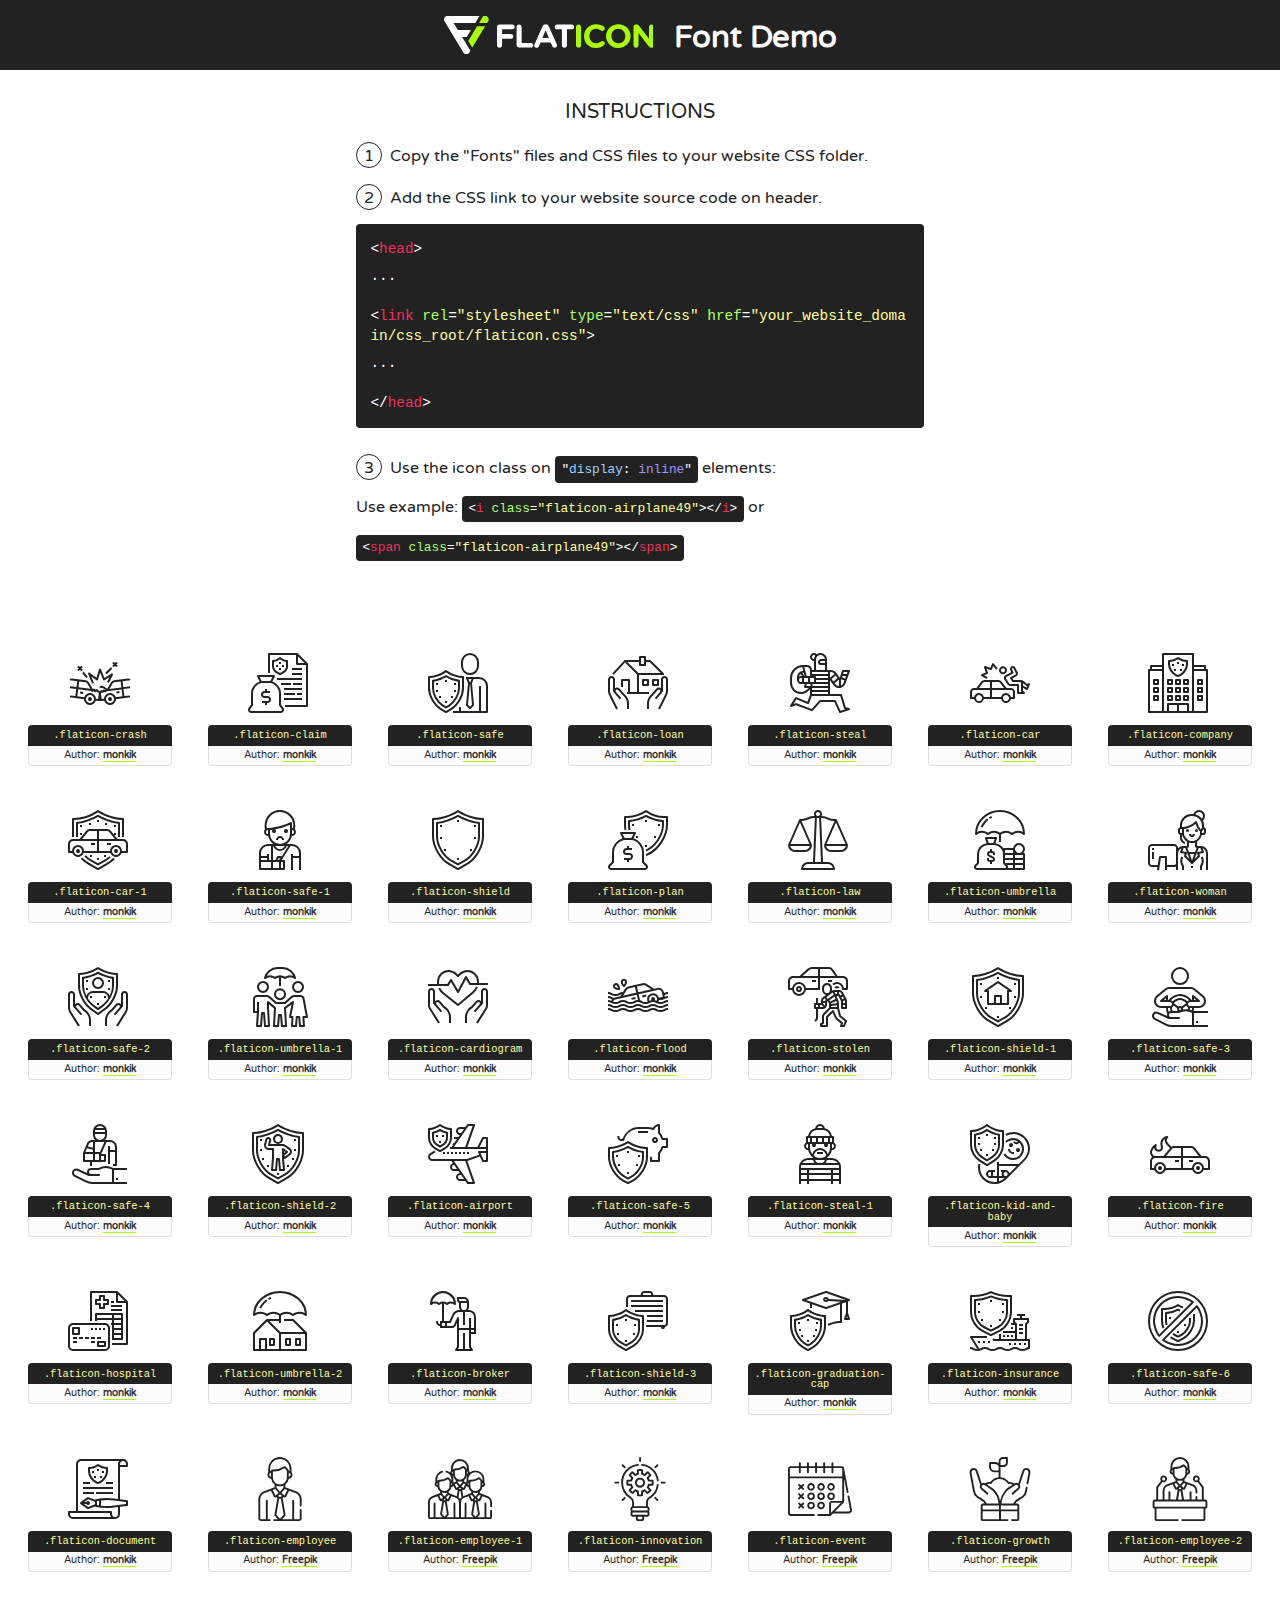
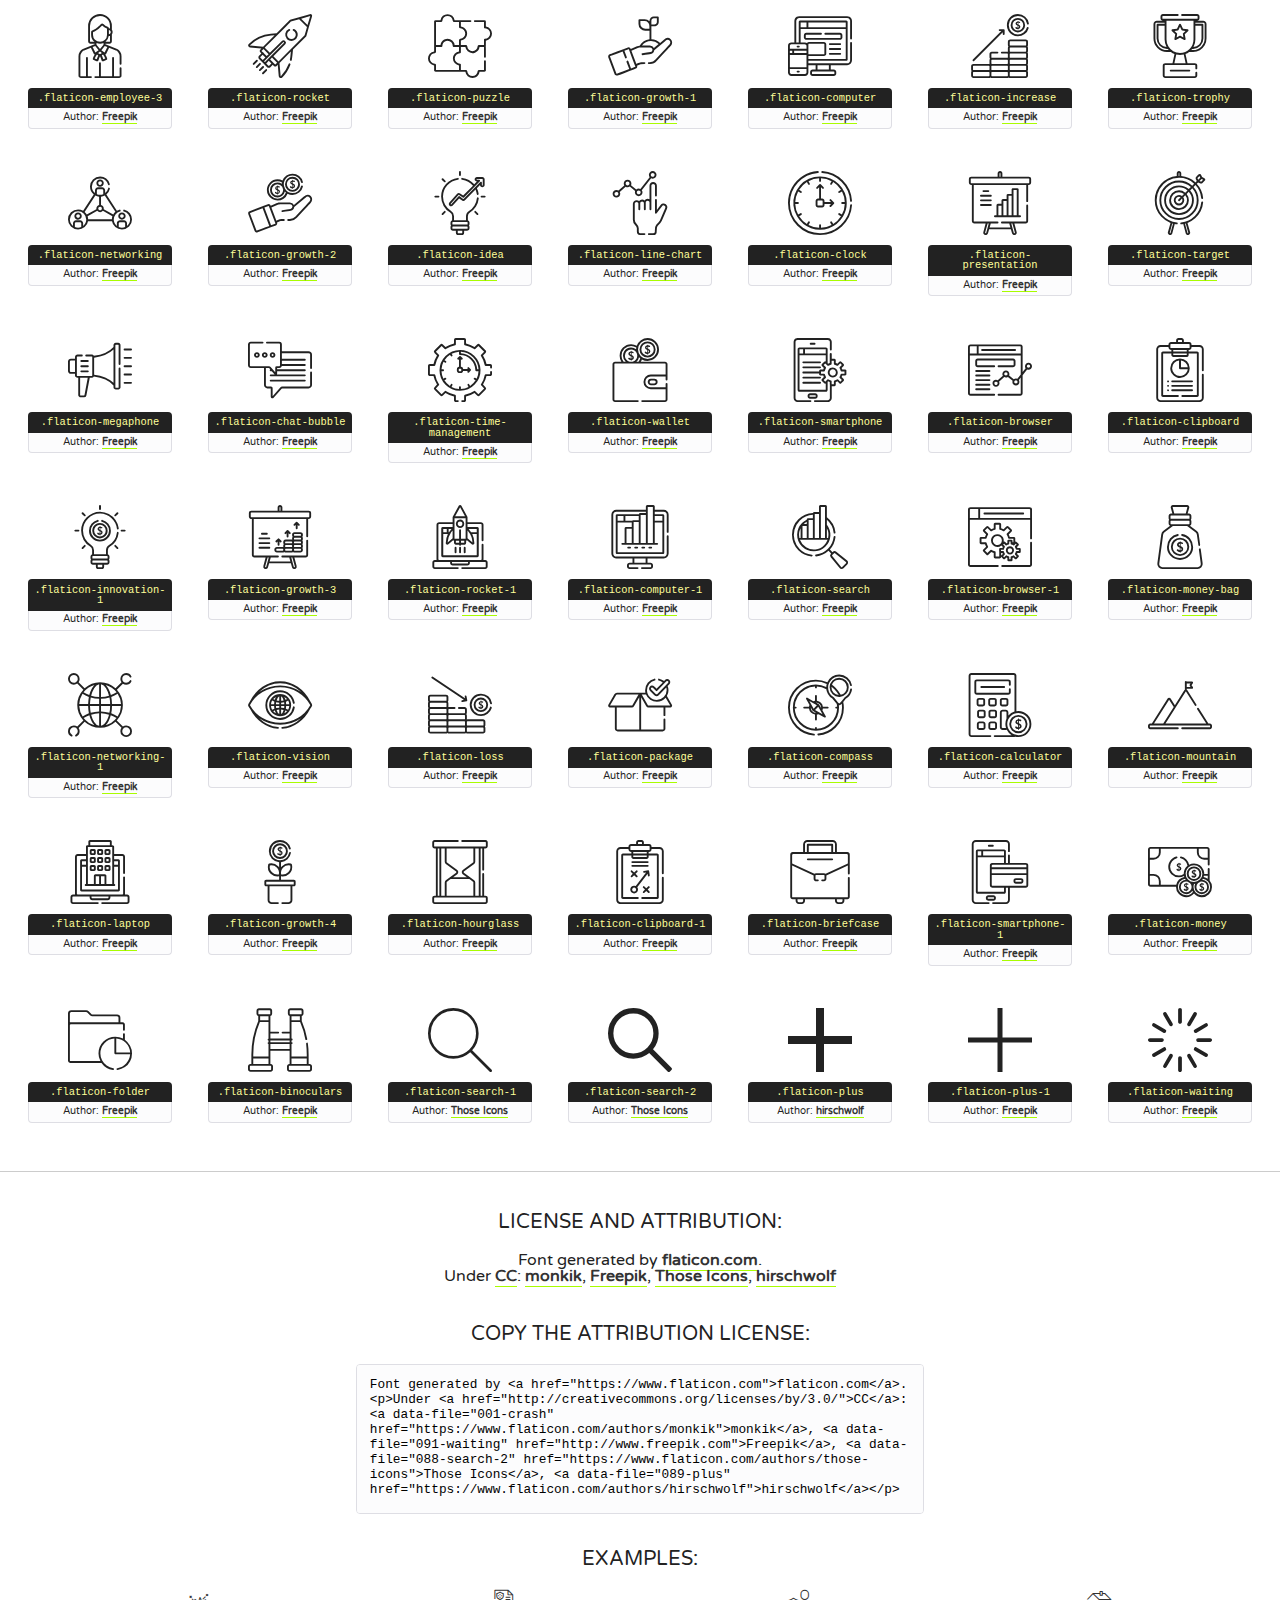
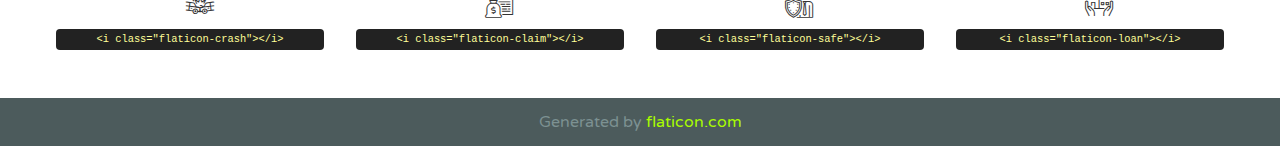
<file: frontend/assets/fonts/flaticon.html>
<!DOCTYPE html>
<!--
  Flaticon icon font: Flaticon
  Creation date: 12/03/2020 16:26
-->
<html>
<!DOCTYPE html>
<html>

<head>
    <title>Flaticon WebFont</title>
    <link href="http://fonts.googleapis.com/css?family=Varela+Round" rel="stylesheet" type="text/css" />
    <link rel="stylesheet" type="text/css" href="flaticon.css">
    <meta charset="UTF-8">
    <style>
    html, body, div, span, applet, object, iframe,
    h1, h2, h3, h4, h5, h6, p, blockquote, pre,
    a, abbr, acronym, address, big, cite, code,
    del, dfn, em, img, ins, kbd, q, s, samp,
    small, strike, strong, sub, sup, tt, var,
    b, u, i, center,
    dl, dt, dd, ol, ul, li,
    fieldset, form, label, legend,
    table, caption, tbody, tfoot, thead, tr, th, td,
    article, aside, canvas, details, embed, 
    figure, figcaption, footer, header, hgroup, 
    menu, nav, output, ruby, section, summary,
    time, mark, audio, video {
        margin: 0;
        padding: 0;
        border: 0;
        font-size: 100%;
        font: inherit;
        vertical-align: baseline;
    }
    /* HTML5 display-role reset for older browsers */
    article, aside, details, figcaption, figure, 
    footer, header, hgroup, menu, nav, section {
        display: block;
    }
    body {
        line-height: 1;
    }
    ol, ul {
        list-style: none;
    }
    blockquote, q {
        quotes: none;
    }
    blockquote:before, blockquote:after,
    q:before, q:after {
        content: '';
        content: none;
    }
    table {
        border-collapse: collapse;
        border-spacing: 0;
    }
    body {
        font-family: 'Varela Round', Helvetica, Arial, sans-serif;
        font-size: 16px;
        color: #222;
    }
    a {
        color: #333;
        border-bottom: 1px solid #a9fd00;
        font-weight: bold;
        text-decoration: none;
    }
    * {
        -moz-box-sizing: border-box;
        -webkit-box-sizing: border-box;
        box-sizing: border-box;
        margin: 0;
        padding: 0;
    }
    [class^="flaticon-"]:before, [class*=" flaticon-"]:before, [class^="flaticon-"]:after, [class*=" flaticon-"]:after {
        font-family: Flaticon;
        font-size: 30px;
        font-style: normal;
        margin-left: 20px;
        color: #333;
    }
    .wrapper {
        max-width: 600px;
        margin: auto;
        padding: 0 1em;
    }
    .title {
        font-size: 1.25em;
        text-align: center;
        margin-bottom: 1em;
        text-transform: uppercase;
    }
    header {
        text-align: center;
        background-color: #222;
        color: #fff;
        padding: 1em;
    }
    header .logo {
        width: 210px;
        height: 38px;
        display: inline-block;
        vertical-align: middle;
        margin-right: 1em;
        border: none;
    }
    header strong {
        font-size: 1.95em;
        font-weight: bold;
        vertical-align: middle;
        margin-top: 5px;
        display: inline-block;
    }
    .demo {
        margin: 2em auto;
        line-height: 1.25em;
    }
    .demo ul li {
        margin-bottom: 1em;
    }
    .demo ul li .num {
        color: #222;
        border-radius: 20px;
        display: inline-block;
        width: 26px;
        padding: 3px;
        height: 26px;
        text-align: center;
        margin-right: 0.5em;
        border: 1px solid #222;
    }
    .demo ul li code {
        background-color: #222;
        border-radius: 4px;
        padding: 0.25em 0.5em;
        display: inline-block;
        color: #fff;
        font-family: Consolas,Monaco,Lucida Console,Liberation Mono,DejaVu Sans Mono,Bitstream Vera Sans Mono,Courier New, monospace;
        font-weight: lighter;
        margin-top: 1em;
        font-size: 0.8em;
        word-break: break-all;
    }
    .demo ul li code.big {
        padding: 1em;
        font-size: 0.9em;
    }
    .demo ul li code .red {
        color: #EF3159;
    }
    .demo ul li code .green {
        color: #ACFF65;
    }
    .demo ul li code .yellow {
        color: #FFFF99;
    }
    .demo ul li code .blue {
        color: #99D3FF;
    }
    .demo ul li code .purple {
        color: #A295FF;
    }
    .demo ul li code .dots {
        margin-top: 0.5em;
        display: block;
    }
    #glyphs {
        border-bottom: 1px solid #ccc;
        padding: 2em 0;
        text-align: center;
    }
    .glyph {
        display: inline-block;
        width: 9em;
        margin: 1em;
        text-align: center;
        vertical-align: top;
        background: #FFF;
    }
    .glyph .glyph-icon {
        padding: 10px;
        display: block;
        font-family:"Flaticon";
        font-size: 64px;
        line-height: 1;
    }
    .glyph .glyph-icon:before {
        font-size: 64px;
        color: #222;
        margin-left: 0;
    }
    .class-name {
        font-size: 0.65em;
        background-color: #222;
        color: #fff;
        border-radius: 4px 4px 0 0;
        padding: 0.5em;
        color: #FFFF99;
        font-family: Consolas,Monaco,Lucida Console,Liberation Mono,DejaVu Sans Mono,Bitstream Vera Sans Mono,Courier New, monospace;
    }
    .author-name {
        font-size: 0.6em;
        background-color: #fcfcfd;
        border: 1px solid #DEDEE4;
        border-top: 0;
        border-radius: 0 0 4px 4px;
        padding: 0.5em;
    }
    .class-name:last-child {
        font-size: 10px;
        color:#888;
    }
    .class-name:last-child a {
        font-size: 10px;
        color:#555;
    }
    .class-name:last-child a:hover {
        color:#a9fd00;
    }
    .glyph > input {
        display: block;
        width: 100px;
        margin: 5px auto;
        text-align: center;
        font-size: 12px;
        cursor: text;
    }
    .glyph > input.icon-input {
        font-family:"Flaticon";
        font-size: 16px;
        margin-bottom: 10px;
    }
    .attribution .title {
        margin-top: 2em;
    }
    .attribution textarea {
        background-color: #fcfcfd;
        padding: 1em;
        border: none;
        box-shadow: none;
        border: 1px solid #DEDEE4;
        border-radius: 4px;
        resize: none;
        width: 100%;
        height: 150px;
        font-size: 0.8em;
        font-family: Consolas,Monaco,Lucida Console,Liberation Mono,DejaVu Sans Mono,Bitstream Vera Sans Mono,Courier New, monospace;
        -webkit-appearance: none;
    }
    .iconsuse {
        margin: 2em auto;
        text-align: center;
        max-width: 1200px;
    }
    .iconsuse:after {
        content: '';
        display: table;
        clear: both;
    }
    .iconsuse .image {
        float: left;
        width: 25%;
        padding: 0 1em;
    }
    .iconsuse .image p {
        margin-bottom: 1em;
    }
    .iconsuse .image span {
        display: block;
        font-size: 0.65em;
        background-color: #222;
        color: #fff;
        border-radius: 4px;
        padding: 0.5em;
        color: #FFFF99;
        margin-top: 1em;
        font-family: Consolas,Monaco,Lucida Console,Liberation Mono,DejaVu Sans Mono,Bitstream Vera Sans Mono,Courier New, monospace;
    }
    #footer {
        text-align: center;
        background-color: #4C5B5C;
        color: #7c9192;
        padding: 1em;
    }
    #footer a {
        border: none;
        color: #a9fd00;
        font-weight: normal;
    }
    @media (max-width: 960px) {
        .iconsuse .image {
            width: 50%;
        }
    }
    @media (max-width: 560px) {
        .iconsuse .image {
            width: 100%;
        }
    }
    </style>
</head>

<body class="characters-off">

    <header>
        <a href="https://www.flaticon.com" target="_blank" class="logo">
            <svg version="1.1" xmlns="http://www.w3.org/2000/svg" xmlns:xlink="http://www.w3.org/1999/xlink" xmlns:a="http://ns.adobe.com/AdobeSVGViewerExtensions/3.0/" viewBox="0 0 560.875 102.036" enable-background="new 0 0 560.875 102.036" xml:space="preserve">
                <defs>
                </defs>
                <g>
                    <g class="letters">
                        <path fill="#ffffff" d="M141.596,29.675c0-3.777,2.985-6.767,6.764-6.767h34.438c3.426,0,6.15,2.728,6.15,6.15
                        c0,3.43-2.724,6.149-6.15,6.149h-27.674v13.091h23.719c3.429,0,6.151,2.724,6.151,6.15c0,3.43-2.723,6.149-6.151,6.149h-23.719
                        v17.574c0,3.773-2.986,6.761-6.764,6.761c-3.779,0-6.764-2.989-6.764-6.761V29.675z"></path>
                        <path fill="#ffffff" d="M193.844,29.149c0-3.781,2.985-6.767,6.764-6.767c3.776,0,6.763,2.985,6.763,6.767v42.957h25.039
                        c3.426,0,6.149,2.726,6.149,6.153c0,3.425-2.723,6.15-6.149,6.15h-31.802c-3.779,0-6.764-2.986-6.764-6.768V29.149z"></path>
                        <path fill="#ffffff" d="M241.891,75.71l21.438-48.407c1.492-3.341,4.215-5.357,7.906-5.357h0.792
                        c3.686,0,6.323,2.017,7.815,5.357l21.439,48.407c0.436,0.967,0.701,1.845,0.701,2.723c0,3.602-2.809,6.501-6.414,6.501
                        c-3.161,0-5.269-1.845-6.499-4.655l-4.132-9.661h-27.059l-4.301,10.102c-1.144,2.631-3.426,4.214-6.237,4.214
                        c-3.517,0-6.24-2.81-6.24-6.325C241.1,77.64,241.451,76.677,241.891,75.71z M279.932,58.666l-8.521-20.297l-8.526,20.297H279.932
                        z"></path>
                        <path fill="#ffffff" d="M314.864,35.387H301.86c-3.429,0-6.239-2.813-6.239-6.238c0-3.429,2.811-6.24,6.239-6.24h39.533
                        c3.426,0,6.237,2.811,6.237,6.24c0,3.425-2.811,6.238-6.237,6.238h-13.001v42.785c0,3.773-2.99,6.761-6.764,6.761
                        c-3.779,0-6.764-2.989-6.764-6.761V35.387z"></path>
                        <path fill="#A9FD00" d="M352.615,29.149c0-3.781,2.985-6.767,6.767-6.767c3.774,0,6.761,2.985,6.761,6.767v49.024
                        c0,3.773-2.987,6.761-6.761,6.761c-3.781,0-6.767-2.989-6.767-6.761V29.149z"></path>
                        <path fill="#A9FD00" d="M374.132,53.836v-0.179c0-17.481,13.178-31.801,32.065-31.801c9.22,0,15.459,2.458,20.557,6.238
                        c1.402,1.054,2.637,2.985,2.637,5.357c0,3.692-2.985,6.59-6.681,6.59c-1.845,0-3.071-0.702-4.044-1.319
                        c-3.776-2.813-7.729-4.393-12.562-4.393c-10.364,0-17.831,8.611-17.831,19.154v0.173c0,10.542,7.291,19.329,17.831,19.329
                        c5.715,0,9.492-1.756,13.359-4.834c1.049-0.874,2.458-1.491,4.039-1.491c3.429,0,6.325,2.813,6.325,6.236
                        c0,2.106-1.056,3.78-2.282,4.834c-5.539,4.834-12.036,7.733-21.878,7.733C387.572,85.464,374.132,71.493,374.132,53.836z"></path>
                        <path fill="#A9FD00" d="M433.009,53.836v-0.179c0-17.481,13.79-31.801,32.766-31.801c18.981,0,32.592,14.143,32.592,31.628v0.173
                        c0,17.483-13.785,31.807-32.769,31.807C446.625,85.464,433.009,71.32,433.009,53.836z M484.224,53.836v-0.179
                        c0-10.539-7.725-19.326-18.626-19.326c-10.893,0-18.449,8.611-18.449,19.154v0.173c0,10.542,7.73,19.329,18.626,19.329
                        C476.676,72.986,484.224,64.378,484.224,53.836z"></path>
                        <path fill="#A9FD00" d="M506.233,29.321c0-3.774,2.99-6.763,6.767-6.763h1.401c3.252,0,5.183,1.583,7.029,3.953l26.093,34.265
                        V29.059c0-3.692,2.99-6.677,6.681-6.677c3.683,0,6.671,2.985,6.671,6.677v48.934c0,3.78-2.987,6.765-6.764,6.765h-0.436
                        c-3.257,0-5.188-1.581-7.034-3.953l-27.056-35.492v32.944c0,3.687-2.985,6.676-6.678,6.676c-3.683,0-6.673-2.989-6.673-6.676
                        V29.321z"></path>
                    </g>
                    <g class="insignia">
                        <path fill="#ffffff" d="M48.372,56.137h12.517l11.156-18.537H37.186L25.688,18.539h57.825L94.668,0H9.271
                        C5.925,0,2.842,1.801,1.198,4.716c-1.644,2.907-1.593,6.482,0.134,9.343l50.38,83.501c1.678,2.781,4.689,4.476,7.938,4.476
                        c3.246,0,6.257-1.695,7.935-4.476l2.898-4.804L48.372,56.137z"></path>
                        <g class="i">
                            <path fill="#A9FD00" d="M93.575,18.539h0.031v0.004l21.652,0.004l2.705-4.488c1.727-2.861,1.778-6.436,0.133-9.343
                            C116.454,1.801,113.371,0,110.026,0h-5.294L93.575,18.539z"></path>
                            <polygon fill="#A9FD00" points="88.291,27.356 64.725,66.486 75.519,84.404 109.942,27.356"></polygon>
                        </g>
                    </g>
                </g>
            </svg>
        </a>
        <strong>Font Demo</strong>
    </header>


    <section class="demo wrapper">

        <p class="title">Instructions</p>

        <ul>
            <li>
                <span class="num">1</span>Copy the "Fonts" files and CSS files to your website CSS folder.
            </li>
            <li>
                <span class="num">2</span>Add the CSS link to your website source code on header.
                <code class="big">
                    &lt;<span class="red">head</span>&gt;
                    <br/><span class="dots">...</span>
                    <br/>&lt;<span class="red">link</span> <span class="green">rel</span>=<span class="yellow">"stylesheet"</span> <span class="green">type</span>=<span class="yellow">"text/css"</span> <span class="green">href</span>=<span class="yellow">"your_website_domain/css_root/flaticon.css"</span>&gt;
                    <br/><span class="dots">...</span>
                    <br/>&lt;/<span class="red">head</span>&gt;
                </code>
            </li>

            <li>
                <p>
                    <span class="num">3</span>Use the icon class on <code>"<span class="blue">display</span>:<span class="purple"> inline</span>"</code> elements:
                    <br />
                    Use example: <code>&lt;<span class="red">i</span> <span class="green">class</span>=<span class="yellow">&quot;flaticon-airplane49&quot;</span>&gt;&lt;/<span class="red">i</span>&gt;</code> or <code>&lt;<span class="red">span</span> <span class="green">class</span>=<span class="yellow">&quot;flaticon-airplane49&quot;</span>&gt;&lt;/<span class="red">span</span>&gt;</code>
            </li>
        </ul>

    </section>




   <section id="glyphs">          
    
      
        <div class="glyph"><div class="glyph-icon flaticon-crash"></div>
            <div class="class-name">.flaticon-crash</div>
            <div class="author-name">Author: <a data-file="001-crash" href="https://www.flaticon.com/authors/monkik">monkik</a> </div> 
        </div>        
        
        <div class="glyph"><div class="glyph-icon flaticon-claim"></div>
            <div class="class-name">.flaticon-claim</div>
            <div class="author-name">Author: <a data-file="002-claim" href="https://www.flaticon.com/authors/monkik">monkik</a> </div> 
        </div>        
        
        <div class="glyph"><div class="glyph-icon flaticon-safe"></div>
            <div class="class-name">.flaticon-safe</div>
            <div class="author-name">Author: <a data-file="003-safe" href="https://www.flaticon.com/authors/monkik">monkik</a> </div> 
        </div>        
        
        <div class="glyph"><div class="glyph-icon flaticon-loan"></div>
            <div class="class-name">.flaticon-loan</div>
            <div class="author-name">Author: <a data-file="004-loan" href="https://www.flaticon.com/authors/monkik">monkik</a> </div> 
        </div>        
        
        <div class="glyph"><div class="glyph-icon flaticon-steal"></div>
            <div class="class-name">.flaticon-steal</div>
            <div class="author-name">Author: <a data-file="005-steal" href="https://www.flaticon.com/authors/monkik">monkik</a> </div> 
        </div>        
        
        <div class="glyph"><div class="glyph-icon flaticon-car"></div>
            <div class="class-name">.flaticon-car</div>
            <div class="author-name">Author: <a data-file="006-car" href="https://www.flaticon.com/authors/monkik">monkik</a> </div> 
        </div>        
        
        <div class="glyph"><div class="glyph-icon flaticon-company"></div>
            <div class="class-name">.flaticon-company</div>
            <div class="author-name">Author: <a data-file="007-company" href="https://www.flaticon.com/authors/monkik">monkik</a> </div> 
        </div>        
        
        <div class="glyph"><div class="glyph-icon flaticon-car-1"></div>
            <div class="class-name">.flaticon-car-1</div>
            <div class="author-name">Author: <a data-file="008-car-1" href="https://www.flaticon.com/authors/monkik">monkik</a> </div> 
        </div>        
        
        <div class="glyph"><div class="glyph-icon flaticon-safe-1"></div>
            <div class="class-name">.flaticon-safe-1</div>
            <div class="author-name">Author: <a data-file="009-safe-1" href="https://www.flaticon.com/authors/monkik">monkik</a> </div> 
        </div>        
        
        <div class="glyph"><div class="glyph-icon flaticon-shield"></div>
            <div class="class-name">.flaticon-shield</div>
            <div class="author-name">Author: <a data-file="010-shield" href="https://www.flaticon.com/authors/monkik">monkik</a> </div> 
        </div>        
        
        <div class="glyph"><div class="glyph-icon flaticon-plan"></div>
            <div class="class-name">.flaticon-plan</div>
            <div class="author-name">Author: <a data-file="011-plan" href="https://www.flaticon.com/authors/monkik">monkik</a> </div> 
        </div>        
        
        <div class="glyph"><div class="glyph-icon flaticon-law"></div>
            <div class="class-name">.flaticon-law</div>
            <div class="author-name">Author: <a data-file="012-law" href="https://www.flaticon.com/authors/monkik">monkik</a> </div> 
        </div>        
        
        <div class="glyph"><div class="glyph-icon flaticon-umbrella"></div>
            <div class="class-name">.flaticon-umbrella</div>
            <div class="author-name">Author: <a data-file="013-umbrella" href="https://www.flaticon.com/authors/monkik">monkik</a> </div> 
        </div>        
        
        <div class="glyph"><div class="glyph-icon flaticon-woman"></div>
            <div class="class-name">.flaticon-woman</div>
            <div class="author-name">Author: <a data-file="014-woman" href="https://www.flaticon.com/authors/monkik">monkik</a> </div> 
        </div>        
        
        <div class="glyph"><div class="glyph-icon flaticon-safe-2"></div>
            <div class="class-name">.flaticon-safe-2</div>
            <div class="author-name">Author: <a data-file="015-safe-2" href="https://www.flaticon.com/authors/monkik">monkik</a> </div> 
        </div>        
        
        <div class="glyph"><div class="glyph-icon flaticon-umbrella-1"></div>
            <div class="class-name">.flaticon-umbrella-1</div>
            <div class="author-name">Author: <a data-file="016-umbrella-1" href="https://www.flaticon.com/authors/monkik">monkik</a> </div> 
        </div>        
        
        <div class="glyph"><div class="glyph-icon flaticon-cardiogram"></div>
            <div class="class-name">.flaticon-cardiogram</div>
            <div class="author-name">Author: <a data-file="017-cardiogram" href="https://www.flaticon.com/authors/monkik">monkik</a> </div> 
        </div>        
        
        <div class="glyph"><div class="glyph-icon flaticon-flood"></div>
            <div class="class-name">.flaticon-flood</div>
            <div class="author-name">Author: <a data-file="018-flood" href="https://www.flaticon.com/authors/monkik">monkik</a> </div> 
        </div>        
        
        <div class="glyph"><div class="glyph-icon flaticon-stolen"></div>
            <div class="class-name">.flaticon-stolen</div>
            <div class="author-name">Author: <a data-file="019-stolen" href="https://www.flaticon.com/authors/monkik">monkik</a> </div> 
        </div>        
        
        <div class="glyph"><div class="glyph-icon flaticon-shield-1"></div>
            <div class="class-name">.flaticon-shield-1</div>
            <div class="author-name">Author: <a data-file="020-shield-1" href="https://www.flaticon.com/authors/monkik">monkik</a> </div> 
        </div>        
        
        <div class="glyph"><div class="glyph-icon flaticon-safe-3"></div>
            <div class="class-name">.flaticon-safe-3</div>
            <div class="author-name">Author: <a data-file="021-safe-3" href="https://www.flaticon.com/authors/monkik">monkik</a> </div> 
        </div>        
        
        <div class="glyph"><div class="glyph-icon flaticon-safe-4"></div>
            <div class="class-name">.flaticon-safe-4</div>
            <div class="author-name">Author: <a data-file="022-safe-4" href="https://www.flaticon.com/authors/monkik">monkik</a> </div> 
        </div>        
        
        <div class="glyph"><div class="glyph-icon flaticon-shield-2"></div>
            <div class="class-name">.flaticon-shield-2</div>
            <div class="author-name">Author: <a data-file="023-shield-2" href="https://www.flaticon.com/authors/monkik">monkik</a> </div> 
        </div>        
        
        <div class="glyph"><div class="glyph-icon flaticon-airport"></div>
            <div class="class-name">.flaticon-airport</div>
            <div class="author-name">Author: <a data-file="024-airport" href="https://www.flaticon.com/authors/monkik">monkik</a> </div> 
        </div>        
        
        <div class="glyph"><div class="glyph-icon flaticon-safe-5"></div>
            <div class="class-name">.flaticon-safe-5</div>
            <div class="author-name">Author: <a data-file="025-safe-5" href="https://www.flaticon.com/authors/monkik">monkik</a> </div> 
        </div>        
        
        <div class="glyph"><div class="glyph-icon flaticon-steal-1"></div>
            <div class="class-name">.flaticon-steal-1</div>
            <div class="author-name">Author: <a data-file="026-steal-1" href="https://www.flaticon.com/authors/monkik">monkik</a> </div> 
        </div>        
        
        <div class="glyph"><div class="glyph-icon flaticon-kid-and-baby"></div>
            <div class="class-name">.flaticon-kid-and-baby</div>
            <div class="author-name">Author: <a data-file="027-kid-and-baby" href="https://www.flaticon.com/authors/monkik">monkik</a> </div> 
        </div>        
        
        <div class="glyph"><div class="glyph-icon flaticon-fire"></div>
            <div class="class-name">.flaticon-fire</div>
            <div class="author-name">Author: <a data-file="028-fire" href="https://www.flaticon.com/authors/monkik">monkik</a> </div> 
        </div>        
        
        <div class="glyph"><div class="glyph-icon flaticon-hospital"></div>
            <div class="class-name">.flaticon-hospital</div>
            <div class="author-name">Author: <a data-file="029-hospital" href="https://www.flaticon.com/authors/monkik">monkik</a> </div> 
        </div>        
        
        <div class="glyph"><div class="glyph-icon flaticon-umbrella-2"></div>
            <div class="class-name">.flaticon-umbrella-2</div>
            <div class="author-name">Author: <a data-file="030-umbrella-2" href="https://www.flaticon.com/authors/monkik">monkik</a> </div> 
        </div>        
        
        <div class="glyph"><div class="glyph-icon flaticon-broker"></div>
            <div class="class-name">.flaticon-broker</div>
            <div class="author-name">Author: <a data-file="031-broker" href="https://www.flaticon.com/authors/monkik">monkik</a> </div> 
        </div>        
        
        <div class="glyph"><div class="glyph-icon flaticon-shield-3"></div>
            <div class="class-name">.flaticon-shield-3</div>
            <div class="author-name">Author: <a data-file="032-shield-3" href="https://www.flaticon.com/authors/monkik">monkik</a> </div> 
        </div>        
        
        <div class="glyph"><div class="glyph-icon flaticon-graduation-cap"></div>
            <div class="class-name">.flaticon-graduation-cap</div>
            <div class="author-name">Author: <a data-file="033-graduation-cap" href="https://www.flaticon.com/authors/monkik">monkik</a> </div> 
        </div>        
        
        <div class="glyph"><div class="glyph-icon flaticon-insurance"></div>
            <div class="class-name">.flaticon-insurance</div>
            <div class="author-name">Author: <a data-file="034-insurance" href="https://www.flaticon.com/authors/monkik">monkik</a> </div> 
        </div>        
        
        <div class="glyph"><div class="glyph-icon flaticon-safe-6"></div>
            <div class="class-name">.flaticon-safe-6</div>
            <div class="author-name">Author: <a data-file="035-safe-6" href="https://www.flaticon.com/authors/monkik">monkik</a> </div> 
        </div>        
        
        <div class="glyph"><div class="glyph-icon flaticon-document"></div>
            <div class="class-name">.flaticon-document</div>
            <div class="author-name">Author: <a data-file="036-document" href="https://www.flaticon.com/authors/monkik">monkik</a> </div> 
        </div>        
        
        <div class="glyph"><div class="glyph-icon flaticon-employee"></div>
            <div class="class-name">.flaticon-employee</div>
            <div class="author-name">Author: <a data-file="037-employee" href="http://www.freepik.com">Freepik</a> </div> 
        </div>        
        
        <div class="glyph"><div class="glyph-icon flaticon-employee-1"></div>
            <div class="class-name">.flaticon-employee-1</div>
            <div class="author-name">Author: <a data-file="038-employee-1" href="http://www.freepik.com">Freepik</a> </div> 
        </div>        
        
        <div class="glyph"><div class="glyph-icon flaticon-innovation"></div>
            <div class="class-name">.flaticon-innovation</div>
            <div class="author-name">Author: <a data-file="039-innovation" href="http://www.freepik.com">Freepik</a> </div> 
        </div>        
        
        <div class="glyph"><div class="glyph-icon flaticon-event"></div>
            <div class="class-name">.flaticon-event</div>
            <div class="author-name">Author: <a data-file="040-event" href="http://www.freepik.com">Freepik</a> </div> 
        </div>        
        
        <div class="glyph"><div class="glyph-icon flaticon-growth"></div>
            <div class="class-name">.flaticon-growth</div>
            <div class="author-name">Author: <a data-file="041-growth" href="http://www.freepik.com">Freepik</a> </div> 
        </div>        
        
        <div class="glyph"><div class="glyph-icon flaticon-employee-2"></div>
            <div class="class-name">.flaticon-employee-2</div>
            <div class="author-name">Author: <a data-file="042-employee-2" href="http://www.freepik.com">Freepik</a> </div> 
        </div>        
        
        <div class="glyph"><div class="glyph-icon flaticon-employee-3"></div>
            <div class="class-name">.flaticon-employee-3</div>
            <div class="author-name">Author: <a data-file="043-employee-3" href="http://www.freepik.com">Freepik</a> </div> 
        </div>        
        
        <div class="glyph"><div class="glyph-icon flaticon-rocket"></div>
            <div class="class-name">.flaticon-rocket</div>
            <div class="author-name">Author: <a data-file="044-rocket" href="http://www.freepik.com">Freepik</a> </div> 
        </div>        
        
        <div class="glyph"><div class="glyph-icon flaticon-puzzle"></div>
            <div class="class-name">.flaticon-puzzle</div>
            <div class="author-name">Author: <a data-file="045-puzzle" href="http://www.freepik.com">Freepik</a> </div> 
        </div>        
        
        <div class="glyph"><div class="glyph-icon flaticon-growth-1"></div>
            <div class="class-name">.flaticon-growth-1</div>
            <div class="author-name">Author: <a data-file="046-growth-1" href="http://www.freepik.com">Freepik</a> </div> 
        </div>        
        
        <div class="glyph"><div class="glyph-icon flaticon-computer"></div>
            <div class="class-name">.flaticon-computer</div>
            <div class="author-name">Author: <a data-file="047-computer" href="http://www.freepik.com">Freepik</a> </div> 
        </div>        
        
        <div class="glyph"><div class="glyph-icon flaticon-increase"></div>
            <div class="class-name">.flaticon-increase</div>
            <div class="author-name">Author: <a data-file="048-increase" href="http://www.freepik.com">Freepik</a> </div> 
        </div>        
        
        <div class="glyph"><div class="glyph-icon flaticon-trophy"></div>
            <div class="class-name">.flaticon-trophy</div>
            <div class="author-name">Author: <a data-file="049-trophy" href="http://www.freepik.com">Freepik</a> </div> 
        </div>        
        
        <div class="glyph"><div class="glyph-icon flaticon-networking"></div>
            <div class="class-name">.flaticon-networking</div>
            <div class="author-name">Author: <a data-file="050-networking" href="http://www.freepik.com">Freepik</a> </div> 
        </div>        
        
        <div class="glyph"><div class="glyph-icon flaticon-growth-2"></div>
            <div class="class-name">.flaticon-growth-2</div>
            <div class="author-name">Author: <a data-file="051-growth-2" href="http://www.freepik.com">Freepik</a> </div> 
        </div>        
        
        <div class="glyph"><div class="glyph-icon flaticon-idea"></div>
            <div class="class-name">.flaticon-idea</div>
            <div class="author-name">Author: <a data-file="052-idea" href="http://www.freepik.com">Freepik</a> </div> 
        </div>        
        
        <div class="glyph"><div class="glyph-icon flaticon-line-chart"></div>
            <div class="class-name">.flaticon-line-chart</div>
            <div class="author-name">Author: <a data-file="053-line-chart" href="http://www.freepik.com">Freepik</a> </div> 
        </div>        
        
        <div class="glyph"><div class="glyph-icon flaticon-clock"></div>
            <div class="class-name">.flaticon-clock</div>
            <div class="author-name">Author: <a data-file="054-clock" href="http://www.freepik.com">Freepik</a> </div> 
        </div>        
        
        <div class="glyph"><div class="glyph-icon flaticon-presentation"></div>
            <div class="class-name">.flaticon-presentation</div>
            <div class="author-name">Author: <a data-file="055-presentation" href="http://www.freepik.com">Freepik</a> </div> 
        </div>        
        
        <div class="glyph"><div class="glyph-icon flaticon-target"></div>
            <div class="class-name">.flaticon-target</div>
            <div class="author-name">Author: <a data-file="056-target" href="http://www.freepik.com">Freepik</a> </div> 
        </div>        
        
        <div class="glyph"><div class="glyph-icon flaticon-megaphone"></div>
            <div class="class-name">.flaticon-megaphone</div>
            <div class="author-name">Author: <a data-file="057-megaphone" href="http://www.freepik.com">Freepik</a> </div> 
        </div>        
        
        <div class="glyph"><div class="glyph-icon flaticon-chat-bubble"></div>
            <div class="class-name">.flaticon-chat-bubble</div>
            <div class="author-name">Author: <a data-file="058-chat-bubble" href="http://www.freepik.com">Freepik</a> </div> 
        </div>        
        
        <div class="glyph"><div class="glyph-icon flaticon-time-management"></div>
            <div class="class-name">.flaticon-time-management</div>
            <div class="author-name">Author: <a data-file="059-time-management" href="http://www.freepik.com">Freepik</a> </div> 
        </div>        
        
        <div class="glyph"><div class="glyph-icon flaticon-wallet"></div>
            <div class="class-name">.flaticon-wallet</div>
            <div class="author-name">Author: <a data-file="060-wallet" href="http://www.freepik.com">Freepik</a> </div> 
        </div>        
        
        <div class="glyph"><div class="glyph-icon flaticon-smartphone"></div>
            <div class="class-name">.flaticon-smartphone</div>
            <div class="author-name">Author: <a data-file="061-smartphone" href="http://www.freepik.com">Freepik</a> </div> 
        </div>        
        
        <div class="glyph"><div class="glyph-icon flaticon-browser"></div>
            <div class="class-name">.flaticon-browser</div>
            <div class="author-name">Author: <a data-file="062-browser" href="http://www.freepik.com">Freepik</a> </div> 
        </div>        
        
        <div class="glyph"><div class="glyph-icon flaticon-clipboard"></div>
            <div class="class-name">.flaticon-clipboard</div>
            <div class="author-name">Author: <a data-file="063-clipboard" href="http://www.freepik.com">Freepik</a> </div> 
        </div>        
        
        <div class="glyph"><div class="glyph-icon flaticon-innovation-1"></div>
            <div class="class-name">.flaticon-innovation-1</div>
            <div class="author-name">Author: <a data-file="064-innovation-1" href="http://www.freepik.com">Freepik</a> </div> 
        </div>        
        
        <div class="glyph"><div class="glyph-icon flaticon-growth-3"></div>
            <div class="class-name">.flaticon-growth-3</div>
            <div class="author-name">Author: <a data-file="065-growth-3" href="http://www.freepik.com">Freepik</a> </div> 
        </div>        
        
        <div class="glyph"><div class="glyph-icon flaticon-rocket-1"></div>
            <div class="class-name">.flaticon-rocket-1</div>
            <div class="author-name">Author: <a data-file="066-rocket-1" href="http://www.freepik.com">Freepik</a> </div> 
        </div>        
        
        <div class="glyph"><div class="glyph-icon flaticon-computer-1"></div>
            <div class="class-name">.flaticon-computer-1</div>
            <div class="author-name">Author: <a data-file="067-computer-1" href="http://www.freepik.com">Freepik</a> </div> 
        </div>        
        
        <div class="glyph"><div class="glyph-icon flaticon-search"></div>
            <div class="class-name">.flaticon-search</div>
            <div class="author-name">Author: <a data-file="068-search" href="http://www.freepik.com">Freepik</a> </div> 
        </div>        
        
        <div class="glyph"><div class="glyph-icon flaticon-browser-1"></div>
            <div class="class-name">.flaticon-browser-1</div>
            <div class="author-name">Author: <a data-file="069-browser-1" href="http://www.freepik.com">Freepik</a> </div> 
        </div>        
        
        <div class="glyph"><div class="glyph-icon flaticon-money-bag"></div>
            <div class="class-name">.flaticon-money-bag</div>
            <div class="author-name">Author: <a data-file="070-money-bag" href="http://www.freepik.com">Freepik</a> </div> 
        </div>        
        
        <div class="glyph"><div class="glyph-icon flaticon-networking-1"></div>
            <div class="class-name">.flaticon-networking-1</div>
            <div class="author-name">Author: <a data-file="071-networking-1" href="http://www.freepik.com">Freepik</a> </div> 
        </div>        
        
        <div class="glyph"><div class="glyph-icon flaticon-vision"></div>
            <div class="class-name">.flaticon-vision</div>
            <div class="author-name">Author: <a data-file="072-vision" href="http://www.freepik.com">Freepik</a> </div> 
        </div>        
        
        <div class="glyph"><div class="glyph-icon flaticon-loss"></div>
            <div class="class-name">.flaticon-loss</div>
            <div class="author-name">Author: <a data-file="073-loss" href="http://www.freepik.com">Freepik</a> </div> 
        </div>        
        
        <div class="glyph"><div class="glyph-icon flaticon-package"></div>
            <div class="class-name">.flaticon-package</div>
            <div class="author-name">Author: <a data-file="074-package" href="http://www.freepik.com">Freepik</a> </div> 
        </div>        
        
        <div class="glyph"><div class="glyph-icon flaticon-compass"></div>
            <div class="class-name">.flaticon-compass</div>
            <div class="author-name">Author: <a data-file="075-compass" href="http://www.freepik.com">Freepik</a> </div> 
        </div>        
        
        <div class="glyph"><div class="glyph-icon flaticon-calculator"></div>
            <div class="class-name">.flaticon-calculator</div>
            <div class="author-name">Author: <a data-file="076-calculator" href="http://www.freepik.com">Freepik</a> </div> 
        </div>        
        
        <div class="glyph"><div class="glyph-icon flaticon-mountain"></div>
            <div class="class-name">.flaticon-mountain</div>
            <div class="author-name">Author: <a data-file="077-mountain" href="http://www.freepik.com">Freepik</a> </div> 
        </div>        
        
        <div class="glyph"><div class="glyph-icon flaticon-laptop"></div>
            <div class="class-name">.flaticon-laptop</div>
            <div class="author-name">Author: <a data-file="078-laptop" href="http://www.freepik.com">Freepik</a> </div> 
        </div>        
        
        <div class="glyph"><div class="glyph-icon flaticon-growth-4"></div>
            <div class="class-name">.flaticon-growth-4</div>
            <div class="author-name">Author: <a data-file="079-growth-4" href="http://www.freepik.com">Freepik</a> </div> 
        </div>        
        
        <div class="glyph"><div class="glyph-icon flaticon-hourglass"></div>
            <div class="class-name">.flaticon-hourglass</div>
            <div class="author-name">Author: <a data-file="080-hourglass" href="http://www.freepik.com">Freepik</a> </div> 
        </div>        
        
        <div class="glyph"><div class="glyph-icon flaticon-clipboard-1"></div>
            <div class="class-name">.flaticon-clipboard-1</div>
            <div class="author-name">Author: <a data-file="081-clipboard-1" href="http://www.freepik.com">Freepik</a> </div> 
        </div>        
        
        <div class="glyph"><div class="glyph-icon flaticon-briefcase"></div>
            <div class="class-name">.flaticon-briefcase</div>
            <div class="author-name">Author: <a data-file="082-briefcase" href="http://www.freepik.com">Freepik</a> </div> 
        </div>        
        
        <div class="glyph"><div class="glyph-icon flaticon-smartphone-1"></div>
            <div class="class-name">.flaticon-smartphone-1</div>
            <div class="author-name">Author: <a data-file="083-smartphone-1" href="http://www.freepik.com">Freepik</a> </div> 
        </div>        
        
        <div class="glyph"><div class="glyph-icon flaticon-money"></div>
            <div class="class-name">.flaticon-money</div>
            <div class="author-name">Author: <a data-file="084-money" href="http://www.freepik.com">Freepik</a> </div> 
        </div>        
        
        <div class="glyph"><div class="glyph-icon flaticon-folder"></div>
            <div class="class-name">.flaticon-folder</div>
            <div class="author-name">Author: <a data-file="085-folder" href="http://www.freepik.com">Freepik</a> </div> 
        </div>        
        
        <div class="glyph"><div class="glyph-icon flaticon-binoculars"></div>
            <div class="class-name">.flaticon-binoculars</div>
            <div class="author-name">Author: <a data-file="086-binoculars" href="http://www.freepik.com">Freepik</a> </div> 
        </div>        
        
        <div class="glyph"><div class="glyph-icon flaticon-search-1"></div>
            <div class="class-name">.flaticon-search-1</div>
            <div class="author-name">Author: <a data-file="087-search-1" href="https://www.flaticon.com/authors/those-icons">Those Icons</a> </div> 
        </div>        
        
        <div class="glyph"><div class="glyph-icon flaticon-search-2"></div>
            <div class="class-name">.flaticon-search-2</div>
            <div class="author-name">Author: <a data-file="088-search-2" href="https://www.flaticon.com/authors/those-icons">Those Icons</a> </div> 
        </div>        
        
        <div class="glyph"><div class="glyph-icon flaticon-plus"></div>
            <div class="class-name">.flaticon-plus</div>
            <div class="author-name">Author: <a data-file="089-plus" href="https://www.flaticon.com/authors/hirschwolf">hirschwolf</a> </div> 
        </div>        
        
        <div class="glyph"><div class="glyph-icon flaticon-plus-1"></div>
            <div class="class-name">.flaticon-plus-1</div>
            <div class="author-name">Author: <a data-file="090-plus-1" href="http://www.freepik.com">Freepik</a> </div> 
        </div>        
        
        <div class="glyph"><div class="glyph-icon flaticon-waiting"></div>
            <div class="class-name">.flaticon-waiting</div>
            <div class="author-name">Author: <a data-file="091-waiting" href="http://www.freepik.com">Freepik</a> </div> 
        </div>        
        

    </section>



    <section class="attribution wrapper"   style="text-align:center;">

      <div class="title">License and attribution:</div><div class="attrDiv">Font generated by <a href="https://www.flaticon.com">flaticon.com</a>. <div><p>Under <a href="http://creativecommons.org/licenses/by/3.0/">CC</a>: <a data-file="001-crash" href="https://www.flaticon.com/authors/monkik">monkik</a>, <a data-file="091-waiting" href="http://www.freepik.com">Freepik</a>, <a data-file="088-search-2" href="https://www.flaticon.com/authors/those-icons">Those Icons</a>, <a data-file="089-plus" href="https://www.flaticon.com/authors/hirschwolf">hirschwolf</a></p>  </div>
      </div>
      <div class="title">Copy the Attribution License:</div>

    <textarea onclick="this.focus();this.select();">Font generated by &lt;a href=&quot;https://www.flaticon.com&quot;&gt;flaticon.com&lt;/a&gt;. <p>Under <a href="http://creativecommons.org/licenses/by/3.0/">CC</a>: <a data-file="001-crash" href="https://www.flaticon.com/authors/monkik">monkik</a>, <a data-file="091-waiting" href="http://www.freepik.com">Freepik</a>, <a data-file="088-search-2" href="https://www.flaticon.com/authors/those-icons">Those Icons</a>, <a data-file="089-plus" href="https://www.flaticon.com/authors/hirschwolf">hirschwolf</a></p>  
     </textarea>

    </section>

    <section class="iconsuse">

          <div class="title">Examples:</div>            
             
            <div class="image">
                <p>
                    <i class="glyph-icon flaticon-crash"></i> 
                    <span>&lt;i class=&quot;flaticon-crash&quot;&gt;&lt;/i&gt;</span>
                </p>
            </div>
            
            <div class="image">
                <p>
                    <i class="glyph-icon flaticon-claim"></i> 
                    <span>&lt;i class=&quot;flaticon-claim&quot;&gt;&lt;/i&gt;</span>
                </p>
            </div>
            
            <div class="image">
                <p>
                    <i class="glyph-icon flaticon-safe"></i> 
                    <span>&lt;i class=&quot;flaticon-safe&quot;&gt;&lt;/i&gt;</span>
                </p>
            </div>
            
            <div class="image">
                <p>
                    <i class="glyph-icon flaticon-loan"></i> 
                    <span>&lt;i class=&quot;flaticon-loan&quot;&gt;&lt;/i&gt;</span>
                </p>
            </div>
                       
        </div>
                            
    </section>

<div id="footer">
    <div>Generated by <a href="https://www.flaticon.com">flaticon.com</a>
    </div>
</div>



</body>
</html>
</file>
<file: frontend/assets/css/flaticon.css>
/*
  	Flaticon icon font: Flaticon
  	Creation date: 12/03/2020 16:26
  	*/

@font-face {
  font-family: "Flaticon";
  src: url("../fonts/Flaticon.eot");
  src: url("../fonts/Flaticon.eot?#iefix") format("embedded-opentype"),
       url("../fonts/Flaticon.woff2") format("woff2"),
       url("../fonts/Flaticon.woff") format("woff"),
       url("../fonts/Flaticon.ttf") format("truetype"),
       url("../fonts/Flaticon.svg#Flaticon") format("svg");
  font-weight: normal;
  font-style: normal;
}

@media screen and (-webkit-min-device-pixel-ratio:0) {
  @font-face {
    font-family: "Flaticon";
    src: url("../fonts/Flaticon.svg#Flaticon") format("svg");
  }
}

[class^="flaticon-"]:before, [class*=" flaticon-"]:before,
[class^="flaticon-"]:after, [class*=" flaticon-"]:after {   
  font-family: Flaticon;
  font-style: normal;
}

.flaticon-crash:before { content: "\f100"; }
.flaticon-claim:before { content: "\f101"; }
.flaticon-safe:before { content: "\f102"; }
.flaticon-loan:before { content: "\f103"; }
.flaticon-steal:before { content: "\f104"; }
.flaticon-car:before { content: "\f105"; }
.flaticon-company:before { content: "\f106"; }
.flaticon-car-1:before { content: "\f107"; }
.flaticon-safe-1:before { content: "\f108"; }
.flaticon-shield:before { content: "\f109"; }
.flaticon-plan:before { content: "\f10a"; }
.flaticon-law:before { content: "\f10b"; }
.flaticon-umbrella:before { content: "\f10c"; }
.flaticon-woman:before { content: "\f10d"; }
.flaticon-safe-2:before { content: "\f10e"; }
.flaticon-umbrella-1:before { content: "\f10f"; }
.flaticon-cardiogram:before { content: "\f110"; }
.flaticon-flood:before { content: "\f111"; }
.flaticon-stolen:before { content: "\f112"; }
.flaticon-shield-1:before { content: "\f113"; }
.flaticon-safe-3:before { content: "\f114"; }
.flaticon-safe-4:before { content: "\f115"; }
.flaticon-shield-2:before { content: "\f116"; }
.flaticon-airport:before { content: "\f117"; }
.flaticon-safe-5:before { content: "\f118"; }
.flaticon-steal-1:before { content: "\f119"; }
.flaticon-kid-and-baby:before { content: "\f11a"; }
.flaticon-fire:before { content: "\f11b"; }
.flaticon-hospital:before { content: "\f11c"; }
.flaticon-umbrella-2:before { content: "\f11d"; }
.flaticon-broker:before { content: "\f11e"; }
.flaticon-shield-3:before { content: "\f11f"; }
.flaticon-graduation-cap:before { content: "\f120"; }
.flaticon-insurance:before { content: "\f121"; }
.flaticon-safe-6:before { content: "\f122"; }
.flaticon-document:before { content: "\f123"; }
.flaticon-employee:before { content: "\f124"; }
.flaticon-employee-1:before { content: "\f125"; }
.flaticon-innovation:before { content: "\f126"; }
.flaticon-event:before { content: "\f127"; }
.flaticon-growth:before { content: "\f128"; }
.flaticon-employee-2:before { content: "\f129"; }
.flaticon-employee-3:before { content: "\f12a"; }
.flaticon-rocket:before { content: "\f12b"; }
.flaticon-puzzle:before { content: "\f12c"; }
.flaticon-growth-1:before { content: "\f12d"; }
.flaticon-computer:before { content: "\f12e"; }
.flaticon-increase:before { content: "\f12f"; }
.flaticon-trophy:before { content: "\f130"; }
.flaticon-networking:before { content: "\f131"; }
.flaticon-growth-2:before { content: "\f132"; }
.flaticon-idea:before { content: "\f133"; }
.flaticon-line-chart:before { content: "\f134"; }
.flaticon-clock:before { content: "\f135"; }
.flaticon-presentation:before { content: "\f136"; }
.flaticon-target:before { content: "\f137"; }
.flaticon-megaphone:before { content: "\f138"; }
.flaticon-chat-bubble:before { content: "\f139"; }
.flaticon-time-management:before { content: "\f13a"; }
.flaticon-wallet:before { content: "\f13b"; }
.flaticon-smartphone:before { content: "\f13c"; }
.flaticon-browser:before { content: "\f13d"; }
.flaticon-clipboard:before { content: "\f13e"; }
.flaticon-innovation-1:before { content: "\f13f"; }
.flaticon-growth-3:before { content: "\f140"; }
.flaticon-rocket-1:before { content: "\f141"; }
.flaticon-computer-1:before { content: "\f142"; }
.flaticon-search:before { content: "\f143"; }
.flaticon-browser-1:before { content: "\f144"; }
.flaticon-money-bag:before { content: "\f145"; }
.flaticon-networking-1:before { content: "\f146"; }
.flaticon-vision:before { content: "\f147"; }
.flaticon-loss:before { content: "\f148"; }
.flaticon-package:before { content: "\f149"; }
.flaticon-compass:before { content: "\f14a"; }
.flaticon-calculator:before { content: "\f14b"; }
.flaticon-mountain:before { content: "\f14c"; }
.flaticon-laptop:before { content: "\f14d"; }
.flaticon-growth-4:before { content: "\f14e"; }
.flaticon-hourglass:before { content: "\f14f"; }
.flaticon-clipboard-1:before { content: "\f150"; }
.flaticon-briefcase:before { content: "\f151"; }
.flaticon-smartphone-1:before { content: "\f152"; }
.flaticon-money:before { content: "\f153"; }
.flaticon-folder:before { content: "\f154"; }
.flaticon-binoculars:before { content: "\f155"; }
.flaticon-search-1:before { content: "\f156"; }
.flaticon-search-2:before { content: "\f157"; }
.flaticon-plus:before { content: "\f158"; }
.flaticon-plus-1:before { content: "\f159"; }
.flaticon-waiting:before { content: "\f15a"; }
</file>
<file: frontend/assets/css/color.css>
/** color-file **/

.theme-btn.style-one{
  background: #da2c46;
}

.main-header.style-one .header-top .top-left li i{
	color: #da2c46;
}

.main-header.style-one .header-top .top-left li a:hover{
  color: #da2c46;
}

.main-header.style-one .header-top .top-right li a:hover{
  color: #da2c46;
}

.main-header.style-one .header-lower .menu-right-content .nav-btn:hover{
  color: #da2c46;
}

.main-header.style-one .header-lower .menu-right-content .search-btn button:hover{
  color: #da2c46;
}

.search-popup .search-form fieldset input[type="submit"]{
	background: #da2c46;
}

.search-popup .recent-searches li a:hover{
	color: #da2c46;
	border-color: #da2c46;
}

.preloader-close{
	background: #da2c46;
}

.main-menu .navigation > li > ul > li > a:hover{
  color: #da2c46;
}

.main-menu .navigation > li > ul > li > ul > li > a:hover{
  color: #da2c46;
}

.main-menu .navigation li.dropdown .megamenu li a:hover{
	color: #da2c46;
}

.side-menu .navigation li.current{
  border-color: #da2c46;
}

.side-menu .navigation li.current.dropdown .dropdown-btn:before{
	color: #da2c46;
}

.sidebar-info-contents .content-inner .info-box h3:before{
	background: #da2c46;
}

.sidebar-info-contents .content-inner .info-box .subscribe-form .form-group input:focus{
	border-color: #da2c46 !important;
}

.sidebar-info-contents .content-inner .info-box .social-links li a:hover{
  	color: #da2c46;
}

.sidebar-info-contents .content-inner .info-box .info-list li a:hover{
  	color: #da2c46;
}

.banner-section .owl-theme .owl-nav .owl-prev:hover,
.banner-section .owl-theme .owl-nav .owl-next:hover{
	background: #da2c46;
}

.info-section .title-inner .year-box h2{
	color: #da2c46;
}

.sticky-header .main-menu .navigation > li.current > a,
.sticky-header .main-menu .navigation > li:hover > a{
  color: #da2c46;
}

.info-section .title-inner .title h2 span{
  color: #da2c46;
}

.info-section .text-column .text a i{
	color: #da2c46;
}

.info-section .text-column .text a:hover span{
	color: #da2c46;
	border-color: #da2c46;
}

.feature-block-one .inner-box .lower-content .inner:before{
	background: #da2c46;
}

.about-section .video-inner .video-btn a:before{
	background: #da2c46;
}

.sec-title h5:before{
	background: #da2c46;
}

#content_block_one .content-box .inner-box .single-item h4 a:hover{
  color: #da2c46;
}

#content_block_one .content-box .inner-box .single-item .icon-box i{
	background: -webkit-linear-gradient(0deg, #20466a, #3482ca 50%);
}

.service-block-one .inner-box .inner .icon-box i{
    background: -webkit-linear-gradient(0deg, #da2c47, #e7697c 50%);
}

.service-block-one .inner-box .inner a i{
	color: #da2c46;
}

.service-block-one .inner-box .inner a:hover span{
	color: #da2c46;
	border-color: #da2c46;
}

.service-block-one .inner-box h4 a:hover{
  color: #da2c46;
}

.project-block-one .inner-box .lower-content p:before{
	background: #da2c46;
}

.project-block-one .inner-box .lower-content h2 a:hover{
  color: #da2c46;
}

#image_block_one .image-box .award-box .box{
	background: -webkit-linear-gradient(-90deg, #da2c46, #224669 100%);
}

.sec-title.centred h5:after{
	background: #da2c46;
}

.world-cyber .office-location .location-area .location-box:before{
	background: #da2c46;
}

.world-cyber .office-location .location-area .location-box:hover:before{
  background: #204568;
}

.support-section .inner-container{
	background: #204669;
}

.support-section .inner-container .inner-box .submit-form .form-group input:focus,
.support-section .inner-container .inner-box .submit-form .form-group textarea:focus{
   border-color: #da2c46 !important;
}

.support-section .inner-container .info-inner .info-box{
	background: #10ab7a;
}

.testimonial-section .client-thumb-outer .owl-theme .owl-dots .owl-dot.active span,
.testimonial-section .client-thumb-outer .owl-theme .owl-dots .owl-dot span:hover{
  background: #da2c46;
}

.news-block-one .inner-box .lower-content .post-info li a:hover{
  color: #da2c46;
}

.news-block-one .inner-box .lower-content .post-info li.share a{
	color: #da2c46;
}

.news-block-one .inner-box .lower-content .post-info li.share:hover .social-links li a:hover{
  color: #da2c46;
}

.news-block-one .inner-box .lower-content h3 a:hover{
  color: #da2c46;
}

.news-block-one .inner-box .lower-content .link a i{
	color: #da2c46;
}

.news-block-one .inner-box .lower-content .link a:hover span{
	color: #da2c46;
	border-color: #da2c46;
}

.cta-section{
	background: #da2c46;
}

.cta-section .btn-box a:hover{
	color: #da2c46;
}
  
.main-footer .widget-section .logo-widget .info-list li a:hover{
	color: #da2c46;
}

.main-footer .widget-section .logo-widget .info-list li i{
	color: #da2c46;
}

.main-footer .widget-section .logo-widget .social-links li a:hover{
  color: #da2c46;
}

.main-footer .widget-section .footer-widget .widget-title h4:before{
	background: #da2c46;
}

.main-footer .widget-section .links-widget .widget-content ul li a:hover{
  color: #da2c46;
}

.main-footer .widget-section .newsletter-widget .newsletter-form .form-group input:focus{
  border-color: #da2c46 !important;
}

.main-header.style-two .header-top .info li a:hover{
  color: #f8952c;
}

.main-header.style-two .header-top .social-links li a:hover{
  color: #f8952c;
}

.main-header.style-two .header-upper .info-box .info-list li i{
	color: #f8952c;
}

.main-header.style-two .header-upper .info-box .info-list li p a:hover{
  color: #f8952c;
}

.theme-btn.style-two{
  background: #f8952c;
}

.main-header.style-one .sticky-header .main-menu .navigation > li.current > a,
.main-header.style-one .sticky-header .main-menu .navigation > li:hover > a{
  color: #da2c46 !important;
}

.main-header.style-two .sticky-header .main-menu .navigation > li.current > a,
.main-header.style-two .sticky-header .main-menu .navigation > li:hover > a{
  color: #f8952c !important;
}

.main-header.style-two .main-menu .navigation > li > ul > li > a:hover {
  color: #f8952c;
}

.main-header.style-two .main-menu .navigation > li > ul > li > ul > li > a:hover {
    color: #f8952c;
}

.main-header.style-two .main-menu .navigation li.dropdown .megamenu li a:hover {
    color: #f8952c;
}

.main-header.style-two .header-lower .menu-right-content .search-btn button:hover{
	color: #f8952c;
}

.banner-section.style-two .content-box .btn-box .user-btn-two:hover{
	color: #f8952c;
}

.banner-section.style-two .owl-theme .owl-nav .owl-prev:hover, 
.banner-section.style-two .owl-theme .owl-nav .owl-next:hover {
  background: #f8952c;
}

.feature-block-two .inner-box .lower-content .inner:before{
	background: #f8952c;
}

.sec-title.style-two h5:before{
	background: #f8952c;
}

.sec-title.style-two h5{
	color: #063c83;
}

#content_block_three .content-box  .inner-box .single-item .icon-box{
	color: #f8952c;
}

#content_block_three .content-box  .inner-box .single-item h5 a:hover{
  color: #f8952c;
}

#image_block_two .image-box .content-box{
	border-left: 4px solid #f8952c;
}

#image_block_two .image-box .content-box h5 a{
	color: #063c83;
}

#image_block_two .image-box .content-box h5 a:hover{
	color: #f8952c;
}

.rtl #image_block_two .image-box .content-box{
	border-right: 4px solid #f8952c;
}

.service-style-two .sec-title h5:before,
.service-style-two .sec-title h5:after{
	background: #f8952c !important;
}

.service-block-two .inner-box .icon-box:before{
	background: #f8952c;
}

.service-block-two .inner-box h4 a:hover{
   color: #f8952c;
}

.service-block-two .inner-box .link a:hover span{
	color: #f8952c;
	border-color: #f8952c;
}

.protect-form .inner-box h3{
	color: #063c83;
}

.protect-form .inner-box .zip-form .form-group input:focus{
  border-color: #f8952c !important;
}

#content_block_four .content-box .tab-btn-box .tab-btns li.active-btn,
#content_block_four .content-box .tab-btn-box .tab-btns li:hover{
  background: #063c83;
  border-color: #063c83;
}

#content_block_four .content-box .tabs-content .list-item li:before{
	color: #f8952c;
}

#video_block_one .video-inner .video-btn a{
	color: #063c83;
}

.team-block-one .inner-box .lower-content .designation{
	color: #063c83;
}

.team-block-one .inner-box .lower-content h3 a:hover{
   color: #f8952c;
}

.team-block-one .inner-box .lower-content .ovellay-box .social-links li a:hover{
  color: #f8952c;
}

.owl-dot-style-one .owl-dots .owl-dot.active span,
.owl-dot-style-one .owl-dots .owl-dot span:hover{
	background: #f8952c;
}

.team-section .upper-box .btn-box a{
	color: #063c83;
	border: 2px solid #063c83;
}

.team-section .upper-box .btn-box a:before{
	background: #063c83;
}

.team-section .upper-box .btn-box a:after{
	background: #063c83;
}

.view-plans .inner-container{
	background: #f8952c;
}

.view-plans .inner-container .btn-box .theme-btn{
    background: #063c83;
}

.testimonial-style-two .sec-title.centred h5:before,
.testimonial-style-two .sec-title.centred h5:after{
	background: #f8952c;
}

.testimonial-style-two .testimonial-content .inner-box .author-info .designation{
	color: #063c83;
}

.testimonial-style-two .sec-title.centred h5{
	color: #063c83;
}

#content_block_five .content-box .info-list li i{
	color: #f8952c;
}

#content_block_five .content-box .info-list li a:hover{
  color: #f8952c;
}

#content_block_six .tab-btn-box .tab-btns li:before{
	background: #f8952c;
}

#content_block_six .tabs-content .content-inner p a:hover{
  color: #f8952c;
}

.news-section.style-two .sec-title h5:before,
.news-section.style-two .sec-title h5:after{
  	background: #f8952c;
}

.news-section.style-two .news-block-one .inner-box .lower-content .post-info li a:hover{
	color: #f8952c;
}

.news-section.style-two .news-block-one .inner-box .lower-content h3 a:hover{
	color: #f8952c;
}

.news-section.style-two .news-block-one .inner-box .lower-content .link a span{
   color: #063c83;
   border-color: #063c83;
}

.news-section.style-two .news-block-one .inner-box .lower-content .link a i{
	color: #f8952c;
}

.news-section.style-two .sec-title h5{
   color: #063c83;
}

.main-footer.alternet-2 .widget-section .logo-widget .info-list li i{
 	color: #f8952c; 
}

.main-footer.alternet-2 .widget-section .logo-widget .info-list li a:hover{
	color: #f8952c; 
}

.main-footer.alternet-2 .widget-section .logo-widget .social-links li a:hover{
   color: #f8952c; 
}

.main-footer.alternet-2 .widget-section .links-widget .widget-content ul li a:hover{
	color: #f8952c; 
}

.main-footer.alternet-2 .widget-section .footer-widget .widget-title h4:before{
  background: #f8952c;
}

.main-footer.alternet-2 .widget-section .newsletter-widget .newsletter-form .form-group input:focus {
   border-color: #f8952c !important;
}

.main-header.style-three .header-top .top-left li i{
  	color: #1c6ead; 
}

.main-header.style-three .header-top .top-right li a:hover{
  	color: #1c6ead;
}

.main-header.style-three .header-lower .menu-right-content .search-btn button:hover{
  	color: #1c6ead;
}

.main-header.style-three .header-lower .menu-right-content .nav-btn:hover{
  	color: #1c6ead;
}

.main-header.style-three .header-lower .menu-right-content .support-box i{
	background: -webkit-linear-gradient(-90deg, #382a82, #2875af 50%);
}

.main-header.style-three .header-lower .menu-right-content .support-box h3 a:hover{
  	color: #1c6ead;
}

.theme-btn.style-three{
	background: #1c6ead;
}

.banner-section.style-three .content-box .btn-box .banner-btn:hover{
  color: #1c6ead;
}

.banner-section.style-three .owl-theme .owl-nav .owl-prev:hover, 
.banner-section.style-three .owl-theme .owl-nav .owl-next:hover{
  background: #1c6ead;
}

.main-header.style-three .main-menu .navigation > li > ul > li > a:hover {
  color: #1c6ead;
}

.main-header.style-three .main-menu .navigation > li > ul > li > ul > li > a:hover {
	color: #1c6ead;
}

.main-header.style-three .main-menu .navigation li.dropdown .megamenu li a:hover {
  color: #1c6ead;
}

.main-header.style-three .sticky-header .main-menu .navigation > li.current > a, 
.main-header.style-three .sticky-header .main-menu .navigation > li:hover > a {
  color: #1c6ead !important;
}

.intro-section .upper-content .single-item .inner-box .icon-box{
    background: -webkit-linear-gradient(-90deg, #382a82, #1c6ead 50%);
}

.intro-section .upper-content .single-item .inner-box h3 a:hover{
 	color: #1c6ead; 
}

.sec-title.style-three h5:before,
.sec-title.style-three h5:after{
	background: #1c6ead;
}

#video_block_two .video-inner .video-btn a{
	color: #1c6ead;
}

#content_block_seven .content-box .info-list li i{
    background: -webkit-linear-gradient(-90deg, #64dcd2, #219dfe 50%);
}

#content_block_seven .content-box .support-box .box i{
    background: -webkit-linear-gradient(-90deg, #64dcd2, #219dfe 50%);
}

.service-block-three .inner-box .image-box .overlay-box-1{
	background: rgba(28, 110, 173, 0.8);
}

.service-block-three .inner-box .image-box .overlay-box-2{
	background: rgba(28, 110, 173, 0.8);
}

.service-block-three .inner-box .lower-content h3 a:hover{
 	color: #1c6ead; 
}

.service-block-three .inner-box .lower-content .link{
	border-top: 1px solid rgba(28, 110, 173, 0.5);
}

.service-block-three .inner-box .lower-content .link a:hover span{
	color: #1c6ead; 
	border-color: #1c6ead;
}

.service-block-three .inner-box .lower-content .link a i{
	color: #1c6ead; 
}

.service-block-three .inner-box:before{
	background: #1c6ead;
}

.counter-block-two .count-outer{
	color: #1c6ead;
}

#content_block_eight .content-box .btn-box a:hover{
	color: #1c6ead;
}

.project-style-two .project-inner .content-box span{
	color: #1c6ead;
	border-bottom: 1px solid #1c6ead;
}

.project-style-two .project-inner .content-box a i{
	color: #1c6ead;
}

.project-style-two .project-inner .content-box a:hover span{
	color: #1c6ead;
	border-color: #1c6ead;
}

.project-style-two .owl-dots .owl-dot.active:before{
  color: #1c6ead;
}

.pricing-block-one .pricing-table .table-header{
	border-bottom: 1px solid #8db6d6;
}

.pricing-block-one .pricing-table .table-header .price-box{
	background: -webkit-linear-gradient(0deg, #1c6ead, #382a82 100%);
}

.pricing-block-one .pricing-table .table-header .price-box span{
	background: #ff7800;
}

.pricing-block-one .pricing-table .table-footer a{
	border: 2px solid #1c6ead;
}

.pricing-block-one .pricing-table .table-footer a:before{
	background: #1c6ead;
}

.pricing-block-one .pricing-table .table-footer a:after{
	background: #1c6ead;
}

.pricing-section .tab-btn-box .tab-btns li.active-btn,
.pricing-section .tab-btn-box .tab-btns li:hover{
  background: #1c6ead;
}

.testimonial-section.alternet-2 .owl-item .thumb-item .info-box h5{
 	color: #180c54; 
}

.testimonial-section.alternet-2 .client-testimonial-carousel .owl-dots .owl-dot.active span,
.testimonial-section.alternet-2 .client-testimonial-carousel .owl-dots .owl-dot span:hover{
  background: #1c6ead;
}

#content_block_nine .content-box .form-inner .form-group input:focus,
#content_block_nine .content-box .form-inner .form-group textarea:focus{
 	border-color: #1c6ead !important; 
}

.news-block-two .inner-box .lower-content .post-info li a:hover{
  	color: #1c6ead;
}

.news-block-two .inner-box .lower-content h3 a:hover{
  	color: #1c6ead;
}

.news-block-two .inner-box .lower-content .link{
	border-top: 1px solid rgba(28, 110, 173, 0.8);
}

.news-block-two .inner-box .lower-content .link a i{
	color: #1c6ead;
}

.news-block-two .inner-box .lower-content .link a:hover span{
	color: #1c6ead;
	border-color: #1c6ead;
}

.news-style-three .news-block-one .inner-box .lower-content .link{
	border-top: 1px solid #1c6ead;
}

.news-style-three .news-block-one .inner-box .lower-content .link a i{
	color: #1c6ead;
}

.news-style-three .news-block-one .inner-box .lower-content .link a:hover span{
  	color: #1c6ead;
	border-color: #1c6ead;
}

.news-style-three .news-block-one .inner-box .lower-content .post-info li a:hover{
	color: #1c6ead;
}

.news-style-three .news-block-one .inner-box .lower-content h3 a:hover{
  color: #1c6ead;
}

.main-footer.alternet-3 .footer-upper .upper-inner .btn-box a:hover{
	color: #1c6ead;
}

.main-footer.alternet-3 .widget-section .logo-widget .info-list li i{
  color: #1c6ead;
}

.main-footer.alternet-3 .widget-section .logo-widget .info-list li a:hover {
	color: #1c6ead;
}

.main-footer.alternet-3 .widget-section .logo-widget .social-links li a:hover {
  color: #1c6ead;
}

.main-footer.alternet-3 .widget-section .footer-widget .widget-title h4:before{
	background: #1c6ead;
}

.main-footer.alternet-3 .widget-section .links-widget .widget-content ul li a:hover {
   color: #1c6ead;
}

.main-footer.alternet-3 .widget-section .newsletter-widget .newsletter-form .form-group input:focus{
	border-color: #1c6ead !important;
}

.main-header.style-four .main-menu .navigation > li.current > a, 
.main-header.style-four .main-menu .navigation > li:hover > a {
	color: #38c179;
}

.main-header.style-four .main-menu .navigation > li > ul > li > a:hover {
    color: #38c179;
}

.main-header.style-four .main-menu .navigation > li > ul > li > ul > li > a:hover {
    color: #38c179;
}

.main-header.style-four .main-menu .navigation li.dropdown .megamenu li a:hover {
    color: #38c179;
}

.main-header.style-four .header-lower .menu-right-content .theme-btn{
	background: #1b62db;
}

.banner-section.style-four .content-box .btn-box .banner-btn{
	background: #38c179;
}

.banner-section.style-four .content-box .btn-box .banner-btn:hover{
  	color: #38c179;
}

.banner-section.style-four .owl-theme .owl-nav .owl-prev:hover, 
.banner-section.style-four .owl-theme .owl-nav .owl-next:hover {
  	background: #f0a400;
}

.banner-section.style-four .content-box .btn-box .theme-btn{
	background: #f0a400;
}

.feature-block-three .inner-box .icon-box{
	color: #38c179;
}

.feature-style-three .feature-block:nth-child(2) .feature-block-three .inner-box .icon-box{
	color: #f0a400;
}

.feature-style-three .feature-block:last-child .feature-block-three .inner-box .icon-box{
  	color: #1b62db;
}

.sec-title-two h2:before{
	background: #f0a400;
}

#content_block_ten .content-box .year-box h5{
	border-top: 2px solid #7bb9f5;
	border-bottom: 2px solid #7bb9f5;
}

.service-block-four .inner-box h4 a:hover{
  	color: #f0a400;
}

.service-block-four .inner-box .link a i{
	color: #f0a400;
}

.service-block-four .inner-box .link a:hover span{
	color: #1b62db;
	border-color: #1b62db;
}

#content_block_11 .content-box .video-btn a:before{
	background: #38c179;
}

#content_block_13 .content-box .progress-content .progress-box .bar-inner{
	background: #1b62db;
}

#content_block_13 .content-box .progress-content .progress-box:nth-child(2) .bar-inner{
	background: #38c179;
}

#content_block_13 .content-box .progress-content .progress-box:nth-child(3) .bar-inner{
	background: #f0a400;
}

#content_block_13 .content-box .progress-content .progress-box:last-child .bar-inner{
	background: #b165e7;
}

.cta-style-two{
	background: #38c179;
}

.cta-style-two .inner-box .btn-box .theme-btn{
 	background: #f0a400; 
}

.project-style-three .filters .filter-tabs li.active,
.project-style-three .filters .filter-tabs li:hover{
	color: #1b62db;
}

.project-block-two .inner-box .content-box a{
	color: #f0a400;
}

.project-style-three .more-btn .theme-btn{
	background: #1b62db;
}

.team-block-two .inner-box .image-box:before{
	background: #f0a400;
}

.team-block-two .inner-box .image-box:after{
	background: #f0a400;
}

.team-block-two .inner-box .lower-content h3 a:hover{
  	color: #f0a400;
}

.team-block-two .inner-box .lower-content .designation{
	color: #1b62db;
}

.team-style-two .owl-nav .owl-prev,
.team-style-two .owl-nav .owl-next{
	color: #38c179;
}

.team-style-two .owl-nav .owl-prev:hover,
.team-style-two .owl-nav .owl-next:hover{
  background: #38c179;
}

.main-footer.alternet-4 .widget-section .footer-widget .widget-title h4:before{
  background: #38c179;
}

.main-footer.alternet-4 .widget-section .newsletter-widget .newsletter-form .form-group .theme-btn{
	background: #38c179;
}

.main-footer.alternet-4 .widget-section .newsletter-widget .newsletter-form .form-group input:focus{
  border-color: #38c179 !important;
}

.main-header.style-five .header-top .top-inner .info-box ul li i{
	color: #f8952c;
}

.main-header.style-five .header-top .top-inner .info-box ul li p a:hover{
  color: #f8952c;
}

.main-header.style-five .main-menu .navigation > li.current > a, 
.main-header.style-five .main-menu .navigation > li:hover > a {
	color: #f8952c;
}

.banner-section.style-five .content-box .btn-box .theme-btn{
	background: #f8952c;
}

.feature-block-four .inner-box:before{
	background: #da2c46;
}

.about-style-four #content_block_13 .content-box .progress-content .progress-box .bar-inner{
   background: #f8952c;
}

.about-style-four #content_block_13 .content-box .progress-content .progress-box:nth-child(2) .bar-inner{
   background: #a965e3;
}

.about-style-four #content_block_13 .content-box .progress-content .progress-box:nth-child(3) .bar-inner{
   background: #376a99;
}

.about-style-four #content_block_13 .content-box .progress-content .progress-box:last-child .bar-inner{
  background: #da2c46;
}

.about-style-four #content_block_13 .content-box .progress-content .progress-box .count-text{
	color: #f8952c;
}

.about-style-four #content_block_13 .content-box .progress-content .progress-box:nth-child(2) .count-text{
  	color: #a965e3;
}

.about-style-four #content_block_13 .content-box .progress-content .progress-box:nth-child(3) .count-text{
  	color: #376a99;
}

.about-style-four #content_block_13 .content-box .progress-content .progress-box:last-child .count-text{
  	color: #da2c46;
}

.service-style-five .tabs-box .tab-btn-box .tab-btns li.active-btn i,
.service-style-five .tabs-box .tab-btn-box .tab-btns li:hover i{
  color: #da2c46;
}

.service-style-five .tabs-box .tab-btn-box .tab-btns li:before{
	background: #da2c46;
}

.service-style-five .tabs-content .content-box ul li:before{
	color: #da2c46;
}

.project-block-three .inner-box .lower-content .inner span{
	color: #f9a246;
	border-bottom: 1px solid #f9a246;
}

.project-block-three .inner-box .lower-content .inner a i{
	color: #da2c46;
}

.project-block-three .inner-box .lower-content .inner a:hover span{
	color: #da2c46;
	border-color: #da2c46;
}

.project-style-four .owl-theme .owl-dots .owl-dot.active span,
.project-style-four .owl-theme .owl-dots .owl-dot span:hover{
	background: #da2c46;
}

.project-style-four .title-inner .btn-box a{
	border: 2px solid #da2c46;
}

.project-style-four .title-inner .btn-box a:before{
	background: #da2c46;
}

.project-style-four .title-inner .btn-box a:after{
	background: #da2c46;
}

.video-section .inner-box .video-btn a{
	border: 4px solid #da2c46;
	color: #da2c46;
}

.working-block-two .inner-box .icon-box{
	border: 30px solid #ffcdd4;
	color: #da2c46;
}

.working-style-two .working-block:nth-child(2) .working-block-two .inner-box .icon-box{
  	border: 30px solid #e9cdff;
  	color: #8e1ae9;
}

.working-style-two .working-block:last-child .working-block-two .inner-box .icon-box{
  	border: 30px solid #c5fbde;
  	color: #4ea174;
}

.working-block-two .inner-box h3 a:hover{
  	color: #da2c46;
}

.testimonial-style-two.alterner-2 .sec-title.centred h5:after{
	background: #da2c46;
}

.testimonial-style-two.alterner-2 .owl-dot-style-one .owl-dots .owl-dot.active span, 
.testimonial-style-two.alterner-2 .owl-dot-style-one .owl-dots .owl-dot span:hover {
    background: #da2c46;
}

.news-style-three.alterner-2 .title-inner .btn-box a{
	border: 2px solid #da2c46;
}

.news-style-three.alterner-2 .title-inner .btn-box a:before{
	background: #da2c46;
}

.news-style-three.alterner-2 .title-inner .btn-box a:after{
	background: #da2c46;
}

.news-style-three.alterner-2 .news-block-two .inner-box .lower-content .link a i{
   color: #da2c46;
}

.news-style-three.alterner-2 .news-block-two .inner-box .lower-content .link a:hover span{
	color: #da2c46;
	border-color: #da2c46;
}

.news-style-three.alterner-2 .news-block-one .inner-box .lower-content .post-info li a:hover {
  color: #da2c46;
}

.news-style-three.alterner-2 .news-block-one .inner-box .lower-content h3 a:hover {
	color: #da2c46;
}

.news-style-three.alterner-2 .news-block-one .inner-box .lower-content .link a i{
  color: #da2c46;
}

.news-style-three.alterner-2 .news-block-one .inner-box .lower-content .link a:hover span{
	color: #da2c46;
	border-color: #da2c46;
}

.news-style-three.alterner-2 .news-block-two .inner-box .lower-content .post-info li a:hover {
  color: #da2c46;
}

.news-style-three.alterner-2 .news-block-two .inner-box .lower-content h3 a:hover {
    color: #da2c46;
}

.working-block-one .inner-box .count:before{
	background: #1b62db;
}

.working-section .working-block:nth-child(2) .working-block-one .inner-box .count:before{
	background: #38c179;
}

.working-section .working-block:nth-child(3) .working-block-one .inner-box .count:before{
   background: #f0a400;
}

.working-section .working-block:last-child .working-block-one .inner-box .count:before{
   background: #be1313;
}

.main-header.style-four .sticky-header .main-menu .navigation > li.current > a, 
.main-header.style-four .sticky-header .main-menu .navigation > li:hover > a {
    color: #38c179 !important;
}

.main-header.style-five .sticky-header .main-menu .navigation > li.current > a, 
.main-header.style-five .sticky-header .main-menu .navigation > li:hover > a {
    color: #f8952c !important;
}

.main-header.style-five .main-menu .navigation > li > ul > li > a:hover{
	color: #f8952c;
}

.main-header.style-five .main-menu .navigation > li > ul > li > ul > li > a:hover {
    color: #f8952c;
}

.main-header.style-five .main-menu .navigation li.dropdown .megamenu li a:hover{
	color: #f8952c;
}

.preloader.style-two .preloader-close{
 	background: #f8952c; 
}

.preloader.style-three .preloader-close{
 	background: #1c6ead; 
}

.preloader.style-four .preloader-close{
 	background: #38c179; 
}

.preloader.style-five .preloader-close{
 	background: #f8952c; 
}

.main-header.style-six .main-menu .navigation > li.current > a, 
.main-header.style-six .main-menu .navigation > li:hover > a {
    color: #da2c46;
}

.page-title .content-box .bread-crumb li a:hover{
   color: #da2c46;
}

.about-style-two #content_block_three .tabs-box .tab-btn-box .tab-btns li:before{
	background: #da2c46;
}

.about-style-two #content_block_three .tabs-box .tabs-content .content-inner a i{
	color: #da2c46;
}

.about-style-two #content_block_three .tabs-box .tabs-content .content-inner a:hover span{
  color: #da2c46;
  border-color: #da2c46;
}

.about-style-two.about-page-1 #image_block_two .image-box .content-box{
  border-color: #da2c46;
}

.about-style-two.about-page-1 #image_block_two .image-box .content-box h5 a{
  color: #da2c46;
}

.video-section.about-page-1 .inner-box .video-btn:before, 
.video-section.about-page-1 .inner-box .video-btn:after{
	background: #da2c46;
}

.team-section.about-page-1 .team-block-one .inner-box .lower-content h3 a:hover{
  color: #da2c46;
}

.team-section.about-page-1 .team-block-one .inner-box .lower-content .ovellay-box .social-links li a:hover{
  color: #da2c46;
}

.team-section.about-page-1 .owl-dot-style-one .owl-dots .owl-dot.active span, 
.team-section.about-page-1 .owl-dot-style-one .owl-dots .owl-dot span:hover{
  background: #da2c46;
}

.testimonial-style-two.about-page-2 .sec-title.centred h5:before, 
.testimonial-style-two.about-page-2 .sec-title.centred h5:after{
  background: #da2c46;
}

.team-section.team-page .team-block-one .inner-box .lower-content h3 a:hover{
  color: #da2c46;
}

.team-section.team-page .team-block-one .inner-box .lower-content .ovellay-box .social-links li a:hover{
	color: #da2c46;
}

.team-block-three .inner-box .image-box .bg-box-1{
	background: #da2c46;
}

.team-block-three .inner-box .image-box .bg-box-2{
	background: #da2c46;
}

.team-block-three .inner-box .lower-content h3 a:hover{
  color: #da2c46;
}

.team-block-three .inner-box .lower-content:before{
	background: #da2c46;
}

.pricing-section.pricing-page .tab-btn-box .tab-btns li.active-btn, 
.pricing-section.pricing-page .tab-btn-box .tab-btns li:hover{
  background: #da2c46;
}

.pricing-section.pricing-page .pricing-table .table-footer a{
	border-color: #da2c46;
}

.pricing-section.pricing-page .pricing-table .table-footer a:before{
	background: #da2c46;
}

.pricing-section.pricing-page .pricing-table .table-footer a:after{
	background: #da2c46;
}
  
.pricing-section.pricing-page .pricing-table .table-header .price-box {
    background: -webkit-linear-gradient(0deg, #1c6ead, #204669 100%);
}

.error-section .content-box h1{
	color: #da2c46;
}

.working-style-two.service-page-1 .working-block-two .inner-box .icon-box{
 	border-color: #e9cdff;
 	color: #8e1ae9; 
}

.working-style-two.service-page-1 .working-block:nth-child(2) .working-block-two .inner-box .icon-box{
    border-color: #ffcdd4;
    color: #da2c46;
}

.working-style-two.service-page-1 .working-block:last-child .working-block-two .inner-box .icon-box{
  	border-color: #bce1ff;
    color: #204669;
}

.service-style-three.service-page-2 .service-block-three .inner-box .image-box .overlay-box-1{
    background: rgba(218, 44, 70, 0.8);
}

.service-style-three.service-page-2 .service-block-three .inner-box .image-box .overlay-box-2{
	background: rgba(218, 44, 70, 0.8);
}

.service-style-three.service-page-2 .service-block-three .inner-box .lower-content h3 a:hover{
	color: #da2c46;
}

.service-style-three.service-page-2 .service-block-three .inner-box .lower-content .link a i{
	color: #da2c46;
}

.service-style-three.service-page-2 .service-block-three .inner-box .lower-content .link a:hover span{
  	color: #da2c46;
  	border-color: #da2c46;
}

.service-style-three.service-page-2 .service-block-three .inner-box:before{
	background: #da2c46;
}

.contact-section.service-page-2 #content_block_nine .content-box .form-inner .form-group button{
  	background: #da2c46;
}

.contact-section.service-page-2 #content_block_nine .content-box .form-inner .form-group input:focus, 
.contact-section.service-page-2 #content_block_nine .content-box .form-inner .form-group textarea:focus{
  	border-color: #da2c46 !important;
}

.pricing-section.service-page-2 .pricing-block-one .pricing-table .table-footer a{
 	border-color: #da2c46; 
}

.pricing-section.service-page-2 .pricing-block-one .pricing-table .table-footer a:before{
	background: #da2c46;
}

.pricing-section.service-page-2 .pricing-block-one .pricing-table .table-footer a:after{
	background: #da2c46;
}

.pricing-section.service-page-2 .pricing-block-one .pricing-table .table-header .price-box {
  background: -webkit-linear-gradient(0deg, #1c6ead, #204669 100%);
}

.service-details-content .content-style-one .list-item li:before{
	color: #da2c46;
}

.service-details .service-sidebar .sidebar-categories ul li a:before{
	background: #da2c46;
}

.service-details .service-sidebar .sidebar-testimonial .owl-theme .owl-dots .owl-dot.active span,
.service-details .service-sidebar .sidebar-testimonial .owl-theme .owl-dots .owl-dot span:hover{
  background: #da2c46;
}

.service-details .service-sidebar .sidebar-title h3:before{
	background: #da2c46;
}

.service-details .service-sidebar .sidebar-info .info-list li i{
	color: #204669;
}

.service-details .service-sidebar .sidebar-info .info-list li a:hover{
  	color: #da2c46;
}

.service-details .service-sidebar .sidebar-info .social-links li a:hover{
  	color: #da2c46;
}

.service-details .service-sidebar .download-option .download-file li a i{
	color: #da2c46;
}

.service-details .service-sidebar .download-option .download-file li a:hover{
  	color: #da2c46;
}

.scroll-top{
	background: #da2c46;
}

.scroll-top.style-two{
	background: #f8952c;
}

.scroll-top.style-three{
	background: #1c6ead;
}

.scroll-top.style-four{
	background: #38c179;
}

.scroll-top.style-five{
	background: #f8952c;
}

.page-title.style-two:before{
  background: #da2c46;
}

.blog-grid .more-btn a{
	border: 2px solid #da2c46;
}

.blog-grid .more-btn a:before{
	background: #da2c46;
}

.blog-grid .more-btn a:after{
	background: #da2c46;
}

.news-block-three .inner-box .image-box .category{
	background: #da2c46;
}

.news-block-three .inner-box .lower-content .post-info li a:hover{
 	color: #da2c46;
}

.news-block-three .inner-box .lower-content h2 a:hover{
  	color: #da2c46;
}

.news-block-three .inner-box .lower-content .link a i{
	color: #da2c46;
}

.news-block-three .inner-box .lower-content .link a:hover span{
	color: #da2c46;
	border-color: #da2c46;
}

.blog-classic-content .news-carousel .owl-prev:hover,
.blog-classic-content .news-carousel .owl-next:hover{
 	background: #da2c46;
}

.news-block-three .inner-box .lower-content .category{
	background: #da2c46;
}

.news-block-four .inner-box .content-box .category{
	background: #da2c46;
}

.news-block-four .inner-box .content-box .box h2 a:hover{
  	color: #da2c46;
}

.news-block-four .inner-box .content-box .box .post-info li a:hover{
  color: #da2c46;
}

.pagination li a:hover,
.pagination li a.active{
  background: #da2c46;
  border-color: #da2c46;
}

.sidebar-page-container .sidebar .sidebar-search .form-group input:focus + button,
.sidebar-page-container .sidebar .sidebar-search .form-group button:hover{
	color: #da2c46;
}

.sidebar-page-container .sidebar .sidebar-search .form-group input:focus{
  border-color: #da2c46 !important;
}

.sidebar-page-container .sidebar .widget-title h3:before{
	background: #da2c46;
}

.sidebar-page-container .sidebar .sidebar-categories .categories-list li a:hover{
  color: #da2c46;
}

.sidebar-page-container .sidebar .sidebar-post .widget-content .post .post-thumb{
	background: #da2c46;
}

.sidebar-page-container .sidebar .sidebar-post .widget-content .post h6 a:hover{
  color: #da2c46;
}

.sidebar-page-container .sidebar .sidebar-post .widget-content .post .post-date i{
	color: #da2c46;
}

.sidebar-page-container .sidebar .sidebar-gallery .image-list li{
	background: #da2c46;
}

.blog-details-content .inner-box .post-info li a:hover{
  color: #da2c46;
}

.blog-details-content .image-box .category{
	background: #da2c46;
}

.blog-details-content .inner-box .text p span{
  color: #da2c46;
}

.blog-details-content .inner-box .text blockquote{
	border-left: 5px solid #da2c46;
}

.blog-details-content .post-share-option .post-share li i{
  color: #da2c46;
}

.blog-details-content .post-share-option .post-share li.share .social-links li a:hover i{
	color: #da2c46;
}

.blog-details-content .group-title h2:before{
	background: #da2c46;
}

.blog-details-content .comments-area .comment .comment-inner .comment-info .info a:hover{
	color: #da2c46;
}

.blog-details-content .comments-area .comment .comment-inner .comment-info .info a i{
	color: #da2c46;
}

.blog-details-content .comments-form-area .form-group input:focus,
.blog-details-content .comments-form-area .form-group textarea:focus{
  border-color: #da2c46 !important;
}

.rtl .blog-details-content .inner-box .text blockquote{
  border-right: 5px solid #da2c46;
}

.contact-information .single-item .inner-box .icon-box i{
	background: -webkit-linear-gradient(0deg, #20476a, #3381c9 50%);
}

.contact-information .single-item .inner-box:hover .icon-box i{
	background: -webkit-linear-gradient(0deg, #da2c47, #e76a7d 50%);
}

.contact-information .single-item .inner-box p a:hover{
 	color: #da2c46; 
}

.funfact-style-four.contact-page .counter-block-four .count-outer{
  	color: #da2c46; 
}

.contact-style-two .default-form .form-group input:focus,
.contact-style-two .default-form .form-group textarea:focus{
  border-color: #da2c46 !important;
}

.banner-carousel .content-box .btn-box .banner-btn-two:hover{
 	color: #da2c46; 
}

.banner-section.style-four .content-box .btn-box .banner-btn-two:hover{
  color: #f0a400; 
}

.banner-section.style-five .banner-carousel .content-box .btn-box .user-btn i{
	background: #da2c46;
	border-color: #da2c46;
}
</file>
<file: frontend/assets/css/rtl.css>
.rtl {
  direction: rtl; 
}

.ltr {
  direction: ltr; 
}

.demo-rtl{
  position: fixed;
  top: 400px;
  left: 0;
  z-index: 9999;
}

button.rtl{
  background: #222;
  display: block;
  text-indent: inherit;
  font-size: 12px;
  width: 40px;
  height: 40px;
  line-height: 40px;
  text-align: center;
  font-weight: 700;
  margin: 0px;
  color: #fff !important;
}

.demo-ltr{
  position: fixed;
  top: 400px;
  left: auto;
  right: 0;
  z-index: 9999;
}

button.ltr {
  background: #222;
  display: block;
  text-indent: inherit;
  font-size: 12px;
  font-weight: 700;
  width: 40px;
  height: 40px;
  line-height: 40px;
  text-align: center;
  margin: 0px;
  color: #fff !important;
}

body.ltr .demo-rtl{
  display: block;
}

body.ltr .demo-ltr{
  display: none;
}

body.rtl .demo-rtl{
  display: none;
}

body.rtl .demo-ltr{
  display: block;
}

.banner-section{
  direction: ltr;
}

.rtl .xs-sidebar-group.isActive .xs-overlay{
  right: 0%;
}

.rtl .xs-sidebar-widget{
  right: -100%;
}

.rtl .xs-sidebar-group.isActive .xs-sidebar-widget{
  right: 0%;
}

.rtl .sidebar-info-contents{
  text-align: right;
}

.rtl .xs-sidebar-group .widget-heading{
  right: inherit;
  left: 0px;
}

.rtl .side-menu .navigation li.dropdown .dropdown-btn{
  right: inherit;
  left: 0px;
}

.rtl .side-menu .navigation li.dropdown .dropdown-btn:before{
  content: "\f060";
}

.rtl .side-menu .navigation li.dropdown .dropdown-btn.open {
  -webkit-transform: rotate(-90deg);
  -ms-transform: rotate(-90deg);
  transform: rotate(-90deg);
}

.rtl .sidebar-info-contents .content-inner .info-box h3{
  padding-left: 0px;
  padding-right: 38px;
}

.rtl .sidebar-info-contents .content-inner .info-box h3:before{
  left: inherit;
  right: 0px;
}

.rtl .sidebar-info-contents .content-inner .info-box .info-list li{
  padding-left: 0px;
  padding-right: 30px;
}

.rtl .sidebar-info-contents .content-inner .info-box .info-list li i{
  left: inherit;
  right: 0px;
}

.rtl .sidebar-info-contents .content-inner .info-box .social-links li:last-child{
  margin-right: 30px;
}

.rtl .sidebar-info-contents .content-inner .info-box .social-links li:first-child{
  margin-right: 0px;
}

.rtl .main-header.style-one .header-top .top-left li:last-child{
  margin-right: 25px;
}

.rtl .main-header.style-one .header-top .top-left li:first-child{
  margin-right: 0px;
}

.rtl .main-header.style-one .header-top .top-left li i{
  margin-right: 0px;
  margin-left: 10px;
}

.rtl .main-header.style-one .header-top .top-right li:last-child{
  margin-right: 15px;
}

.rtl .main-header.style-one .header-top .top-right li:first-child{
  margin-right: 0px;
}

.rtl .main-header .header-lower .logo-box{
  float: right;
}

.rtl .main-header .menu-area{
  float: left;
}

.rtl .main-header.style-one .main-menu{
  float: right;
}

.rtl .main-header.style-one .header-lower .menu-right-content{
  float: left;
  padding-left: 0px;
  margin-left: 0px;
  padding-right: 30px;
  margin-right: 38px;
}

.rtl .main-header.style-one .header-lower .menu-right-content:before{
  left: inherit;
  right: -12px;
}

.rtl .search-popup .close-search{
  right: inherit;
  left: 0px;
}

.rtl .main-menu .navigation > li{
  float: right;
}

.rtl .main-menu .navigation > li > ul > li > a{
  text-align: right;
}

.rtl .main-menu .navigation > li > ul > li > ul > li > a{
  text-align: right;
}

.rtl .main-menu .navigation > li > ul > li.dropdown > a:after{
  right: inherit;
  left: 20px;
  content: "\f104";
}

.rtl .main-menu .navigation > li.dropdown > .megamenu{
  text-align: right;
}

.rtl .banner-carousel .content-box{
  text-align: right;
}

.rtl .banner-carousel .content-box h5{
  padding-right: 0px;
  padding-left: 55px;
}

.rtl .banner-carousel .content-box h5:before{
  right: inherit;
  left: 0px;
}

.rtl .sticky-header .logo-box{
  float: right;
}

.rtl .sticky-header .main-menu .navigation > li:first-child{
  margin-right: 0px !important;
  margin-left: 30px !important;
}

.rtl .sticky-header .main-menu .navigation > li:last-child {
  margin-right: 30px !important;
  margin-left: 0px !important;
}

.rtl .search-popup .search-form fieldset input[type="submit"]{
  right: inherit;
  left: 0px;
  border-radius: 7px 0px 0px 7px;
}

.rtl .search-popup .search-form fieldset input[type="search"]{
  padding-right: 30px;
  padding-left: 250px;
}

.rtl .info-section .text-column .text{
  text-align: right;
}

.rtl .info-section .text-column .text a i{
  margin-right: 0px;
  margin-left: 10px;
}

.rtl .info-section .title-inner{
  padding-left: 0px;
  padding-right: 250px;
}

.rtl .info-section .title-inner .year-box{
  left: inherit;
  right: 0px;
}

.rtl .info-section .title-inner .title h2{
  text-align: right;
}

.rtl .feature-block-one .inner-box .lower-content .inner a i{
  margin-left: 0px;
  margin-right: 7px;
}

.rtl #content_block_one .content-box{
  text-align: right;
}

.rtl .about-section .content-box{
  margin-right: 0px;
  margin-left: -15px;
}

.rtl .about-section .video-inner{
  margin-right: 0px;
  margin-left: 70px;
}

.rtl #content_block_one .content-box .inner-box .single-item{
  padding-left: 0px;
  padding-right: 85px;
}

.rtl #content_block_one .content-box .inner-box .single-item .icon-box{
  left: inherit;
  right: 0px;
}

.rtl .sec-title.left h5{
  padding-right: 0px;
  padding-left: 55px;
}

.rtl .sec-title.left h5:before{
  right: inherit;
  left: 0px;
}

.rtl .title-box .text{
  text-align: right;
  padding-right: 40px;
  padding-left: 100px;
}

.rtl .title-box .sec-title{
  text-align: left;
  padding-right: 0px;
  padding-left: 40px;
}

.rtl .title-box .sec-title:before{
  right: inherit;
  left: -15px;
}

.rtl .sec-title.right h5{
  padding-left: 0px;
  padding-right: 55px;
}

.rtl .sec-title.right h5:before{
  left: inherit;
  right: 0px;
}

.rtl .service-block-one .inner-box{
  text-align: right;
  margin-right: 0px;
  margin-left: 60px;
}

.rtl .service-block-one .inner-box .inner{
  padding-left: 0px;
  padding-right: 100px;
}

.rtl .service-block-one .inner-box .inner .icon-box{
  left: inherit;
  right: 0px;
}

.rtl .service-block-one .inner-box .inner a i{
  margin-right: 0px;
  margin-left: 8px;
}

.rtl .project-section{
  direction: ltr;
}

.rtl .project-block-one .inner-box .lower-content{
  text-align: right;
}

.rtl .project-block-one .inner-box .lower-content p{
  padding-right: 0px;
  padding-left: 58px;
}

.rtl .project-block-one .inner-box .lower-content p:before{
  right: inherit;
  left: 0px;
}

.rtl .sec-title.left{
  text-align: right;
}

.rtl #content_block_two .content-box .text{
  text-align: right;
}

.rtl #content_block_two .content-box .single-progress-box{
  float: right;
}

.rtl .annual-stats #image_block_one .image-box{
  margin-left: 0px;
  margin-right: 55px;
}

.rtl #image_block_one .image-box .pattern-layer{
  right: inherit;
  left: -250px;
}

.rtl .world-cyber .office-location .location-area .location-box .address-box{
  padding-left: 15px;
  padding-right: 60px;
  text-align: right;
}

.rtl .world-cyber .office-location .location-area .location-box .address-box .icon-box{
  left: inherit;
  right: 16px;
}

.rtl .testimonial-section .testimonial-inner{
  direction: ltr;
}

.rtl .news-block-one .inner-box .lower-content{
  text-align: right;
}

.rtl .news-block-one .inner-box .lower-content .post-info li.share{
  right: inherit;
  left: 18px;
}

.rtl .news-block-one .inner-box .lower-content .post-info li:first-child{
  margin-right: 0px;
  margin-left: 17px;
}

.rtl .news-block-one .inner-box .lower-content .post-info li:first-child:before{
  right: inherit;
  left: -11px;
}

.rtl .news-block-one .inner-box .lower-content .post-info li.share .social-links{
  right: inherit;
  left: 0%;
}

.rtl .news-block-one .inner-box .lower-content .link a i{
  margin-right: 0px;
  margin-left: 8px;
}

.rtl .news-block-one .inner-box .lower-content .post-info li.share:hover .social-links{
  right: inherit;
  left: 0%;
}

.rtl .clients-section{
  direction: ltr;
}

.rtl .cta-section .title{
  float: right;
}

.rtl .cta-section .btn-box{
  float: left;
}

.rtl .fun-fact .counter-column:before{
  right: inherit;
  left: 0px;
}

.rtl .fun-fact .counter-column:first-child:after{
  left: inherit;
  right: 0px;
}

.rtl .main-footer .footer-top{
  text-align: right;
}

.rtl .main-footer .widget-section .logo-widget .info-list li{
  padding-left: 0px;
  padding-right: 26px;
}

.rtl .main-footer .widget-section .logo-widget .info-list li i{
  left: inherit;
  right: 0px;
}

.rtl .main-footer .widget-section .logo-widget .social-links li:last-child{
  margin-right: 15px;
}

.rtl .main-footer .widget-section .logo-widget .social-links li:first-child{
  margin-right: 0px;
}

.rtl .main-footer .widget-section .footer-widget .widget-title h4{
  padding-right: 0px;
  padding-left: 57px;
}

.rtl .main-footer .widget-section .footer-widget .widget-title h4:before{
  right: inherit;
  left: 0px;
}

.rtl .main-footer .widget-section .links-widget .widget-content ul li{
  padding-left: 0px;
  padding-right: 22px;
}

.rtl .main-footer .widget-section .links-widget .widget-content ul li:before{
  left: inherit;
  right: 0px;
  content: "\f100";
}

.rtl .ml-70{
  margin-left: 0px;
  margin-right: 70px;
}

.rtl .main-footer .widget-section .newsletter-widget .newsletter-form .form-group i{
  right: inherit;
  left: 20px;
}

.rtl .main-footer .widget-section .newsletter-widget .newsletter-form .form-group input[type='text'], 
.rtl .main-footer .widget-section .newsletter-widget .newsletter-form .form-group input[type='email']{
  padding-right: 20px;
  padding-left: 50px;
}

.rtl .main-header.style-two .header-top .info{
  float: right;
}

.rtl .main-header.style-two .header-top .top-right{
  float: left;
}

.rtl .main-header.style-two .header-top li:before{
  right: inherit;
  left: -20px;
}

.rtl .main-header.style-two .header-top .social-links li:last-child{
  margin-right: 35px;
}

.rtl .main-header.style-two .header-top .social-links li:first-child{
  margin: 0px;
}

.rtl .main-header.style-two .header-top .info li{
  margin-right: 0px;
  margin-left: 35px;
}

.rtl .main-header.style-two .header-top .info li:last-child{
  margin-left: 0px;
}

.rtl .main-header.style-two .header-upper .logo-box{
  float: right;
}

.rtl .main-header.style-two .header-upper .info-box{
  float: left;
}

.rtl .main-header.style-two .header-upper .info-box .info-list li:first-child{
  margin-right: 0px;
}

.rtl .main-header.style-two .header-upper .info-box .info-list li:last-child{
  margin-right: 20px;
}

.rtl .main-header.style-two .header-upper .info-box .info-list li{
  padding-left: 0px;
  padding-right: 70px;
  text-align: right;
}

.rtl .main-header.style-two .header-upper .info-box .info-list li i{
  left: inherit;
  right: 0px;
}

.rtl .main-header.style-two .header-lower .main-menu{
  float: right;
}

.rtl .main-header.style-two .header-lower .menu-right-content{
  float: left;
}

.rtl .main-header.style-two .header-lower .menu-right-content .btn-box{
  margin-left: 0px;
  margin-right: 80px;
}

.rtl .main-header.style-two .header-lower .outer-box .menu-area{
  padding-left: 0px;
  padding-right: 30px;
  float: none;
}

.rtl .main-header.style-two .header-lower .menu-right-content .search-btn{
  padding-left: 0px;
  padding-right: 40px;
}

.rtl .main-header.style-two .header-lower .menu-right-content .search-btn:before{
  left: inherit;
  right: 0px;
}

.rtl .banner-section.style-two .banner-carousel .content-box h5{
  padding-left: 0px;
  padding-right: 55px;
}

.rtl .banner-section.style-two .banner-carousel .content-box h5:before{
  left: inherit;
  right: 0px;
}

.rtl #content_block_three .content-box{
  text-align: right;
}

.rtl .sec-title.style-two h5{
  padding-left: 0px;
  padding-right: 55px;
}

.rtl .sec-title.style-two h5:before{
  left: inherit;
  right: 0px;
}

.rtl #content_block_three .content-box .inner-box .single-item{
  padding-left: 0px;
  padding-right: 50px;
}

.rtl #content_block_three .content-box .inner-box .single-item .icon-box{
  left: inherit;
  right: 0px;
}

.rtl .about-style-two .content-box{
  margin-right: 0px;
  margin-left: 60px;
}

.rtl #image_block_two .image-box .content-box{
  left: inherit;
  right: 70px;
  text-align: right;
}

.rtl #image_block_two .image-box .content-box i{
  left: inherit;
  right: 30px;
}

.rtl #image_block_two .image-box .content-box{
  border-left: none;
}

.rtl .stats-section .single-item:before{
  right: inherit;
  left: -15px;
}

.rtl .service-block-two .inner-box{
  padding-left: 0px;
  padding-right: 136px;
  text-align: right;
}

.rtl .service-block-two .inner-box .icon-box{
  left: inherit;
  right: 0px;
}

.rtl .protect-form .inner-box .zip-form .form-group input[type='text']{
  float: right;
}

.rtl .protect-form .inner-box .zip-form .form-group button{
  float: left;
}

.rtl .protect-form .inner-box .zip-form .form-group button i{
  margin-right: 0px;
  margin-left: 10px;
}

.rtl #content_block_four .content-box{
  text-align: right;
}

.rtl #content_block_four .content-box .tab-btn-box .tab-btns li{
  float: right;
}

.rtl #content_block_four .content-box .tabs-content .list-item li{
  padding-left: 0px;
  padding-right: 22px;
}

.rtl #content_block_four .content-box .tabs-content .list-item li:before{
  left: inherit;
  right: 0px;
}

.rtl .our-mission .content-box{
  margin-right: 0px;
  margin-left: 60px;
}

.rtl #video_block_one .video-inner .video-btn{
  right: inherit;
  left: 35px;
}

.rtl .four-item-carousel{
  direction: ltr;
}

.rtl .three-item-carousel{
  direction: ltr;
}

.rtl .team-section .upper-box .sec-title{
  float: right;
  text-align: right;
}

.rtl .team-section .upper-box .btn-box{
  float: left;
}

.rtl .team-section .upper-box .btn-box a i{
  margin-right: 0px;
  margin-left: 10px;
}

.rtl .view-plans .inner-container .text{
  float: right;
  text-align: right;
}

.rtl .view-plans .inner-container .btn-box{
  float: left;
}

.rtl .view-plans .inner-container .text h5{
  padding-left: 0px;
  padding-right: 55px;
}

.rtl .view-plans .inner-container .text h5:before{
  left: inherit;
  right: 0px;
}

.rtl .testimonial-style-two .testimonial-content .inner-box .text{
  text-align: right;
}

.rtl .testimonial-style-two .testimonial-content .inner-box .text i{
  right: inherit;
  left: 25px;
}

.rtl .testimonial-style-two .testimonial-content .inner-box .text:before{
  left: inherit;
  right: 54px;
}

.rtl .testimonial-style-two .testimonial-content .inner-box .author-info{
  margin-left: 0px;
  margin-right: 30px;
  padding-left: 0px;
  padding-right: 100px;
  text-align: right;
}

.rtl .testimonial-style-two .testimonial-content .inner-box .author-info .image-box{
  left: inherit;
  right: 0px;
}

.rtl #content_block_five .content-box{
  text-align: right;
}

.rtl #content_block_five .content-box .info-list li{
  padding-left: 0px;
  padding-right: 80px;
}

.rtl #content_block_five .content-box .info-list li i{
  left: inherit;
  right: 0px;
}

.rtl .policy-section #content_block_five .content-box{
  margin-right: 0px;
  margin-left: 100px;
}

.rtl #content_block_six .tab-btn-box .tab-btns li{
  float: right;
}

.rtl #content_block_six .tabs-content .content-inner form .form-group input[type='text'], 
.rtl #content_block_six .tabs-content .content-inner form .form-group input[type='email'], 
.rtl #content_block_six .tabs-content .content-inner form .form-group select{
  padding-left: 20px;
  padding-right: 50px;
}

.rtl #content_block_six .tabs-content .content-inner form .form-group i{
  left: inherit;
  right: 20px;
}

.rtl .nice-select{
  padding-left: 20px;
  padding-right: 50px;
}

.rtl .nice-select .option{
  text-align: right;
}

.rtl .nice-select{
  text-align: right !important;
}

.rtl .nice-select:after{
  right: inherit;
  left: 25px;
}

.rtl #content_block_six .tab-btn-box .tab-btns li:first-child{
  margin-right: 0px;
}

.rtl #content_block_six .tab-btn-box .tab-btns li:last-child{
  margin-right: 30px;
}

.rtl .news-section.style-two .news-block-one .inner-box .lower-content .link a:hover{
  padding-left: 25px;
}

.rtl .main-header.style-three .header-lower .menu-right-content .support-box{
  padding-left: 0px;
  padding-right: 80px;
  text-align: right;
}

.rtl .main-header.style-three .header-lower .menu-right-content .support-box i{
  left: inherit;
  right: 0px;
}

.rtl .main-header.style-one .header-top .top-left{
  float: right;
}

.rtl .main-header.style-one .header-top .top-right{
  float: left;
}

.rtl .intro-section .upper-content .single-item .inner-box{
  text-align: right;
}

.rtl .intro-section .upper-content .single-item .inner-box:before{
  right: inherit;
  left: -15px;
}

.rtl .info-style-two #video_block_two .video-content{
  margin-right: 0px;
  margin-left: 55px;
}

.rtl #video_block_two .video-content .pattern-layer{
  left: inherit;
  right: -210px;
}

.rtl #content_block_seven .content-box{
  text-align: right;
}

.rtl #content_block_seven .content-box .info-list li{
  padding-left: 0px;
  padding-right: 90px;
}

.rtl #content_block_seven .content-box .info-list li i{
  left: inherit;
  right: 0px;
}

.rtl #content_block_seven .content-box .support-box .box{
  padding-left: 0px;
  padding-right: 90px;
}

.rtl #content_block_seven .content-box .support-box .box i{
  left: inherit;
  right: 0px;
}

.rtl .service-style-three .upper-box .btn-box{
  right: inherit;
  left: 0px;
}

.rtl .service-style-three .upper-box .title-inner .sec-title{
  float: right;
}

.rtl .service-style-three .upper-box .title-inner .text{
  float: right;
  padding-left: 0px;
  padding-right: 30px;
  text-align: right;
}

.rtl .service-style-three .upper-box .title-inner .text:before{
  left: inherit;
  right: -40px;
}

.rtl .service-block-three .inner-box .lower-content{
  text-align: right;
}

.rtl .counter-block-two{
  text-align: right;
}

.rtl .chart-section .chart-box{
  margin-left: 0px;
  margin-right: -12px;
}

.rtl .chart-section #content_block_eight .content-box{
  margin-right: 0px;
  margin-left: 70px;
  text-align: right;
}

.rtl .project-style-two{
  direction: ltr;
}

.rtl .project-style-two .project-inner .content-box{
  text-align: right;
}

.rtl .pricing-section .tab-btn-box{
  right: inherit;
  left: 0px;
}

.rtl .pricing-section .upper-box .title-inner .sec-title{
  float: right;
}

.rtl .pricing-section .upper-box .title-inner .text{
  float: right;
  text-align: right;
}

.rtl .sec-title.left.style-three h5{
  padding-right: 0px;
}

.rtl .pricing-section .tab-btn-box .tab-btns li{
  float: right;
}

.rtl #content_block_nine .content-box .text{
  text-align: right;
}

.rtl .news-style-three .upper-box .btn-box{
  right: inherit;
  left: 0px;
}

.rtl .news-style-three .upper-box .title-inner .sec-title{
  float: right;
}

.rtl .news-style-three .upper-box .title-inner .text{
  float: right;
  text-align: right;
  padding-left: 0px;
  padding-right: 30px;
}

.rtl .news-style-three .upper-box .title-inner .text:before{
  left: inherit;
  right: -40px;
}

.rtl .service-style-three .upper-box .btn-box .theme-btn i{
  margin-left: 0px;
  margin-right: 10px;
}

.rtl .news-style-three .upper-box .btn-box .theme-btn i{
  margin-left: 0px;
  margin-right: 10px;
}

.rtl .news-block-two .inner-box .lower-content{
  text-align: right;
}

.rtl .main-footer.alternet-3 .footer-upper .upper-inner .text{
  float: right;
  text-align: right;
}

.rtl .main-footer.alternet-3 .footer-upper .upper-inner .btn-box{
  float: left;
}

.rtl .news-block-two .inner-box .lower-content .link a i{
  margin-right: 0px;
  margin-left: 8px;
}

.rtl .news-block-two .inner-box .lower-content .post-info li:last-child{
  margin-right: 17px;
}

.rtl .news-block-two .inner-box .lower-content .post-info li:first-child{
  margin-right: 0px;
}

.rtl .news-block-two .inner-box .lower-content .post-info li::before{
  right: inherit;
  left: -11px;
}

.rtl .main-header.style-four .header-lower .menu-right-content{
  float: right;
  padding-left: 0px;
  padding-right: 26px;
}

.rtl .main-header.style-four .main-menu{
  float: right;
}

.rtl .main-header.style-four .header-lower .menu-right-content .search-btn{
  float: right;
}

.rtl .main-header.style-four .header-lower .menu-right-content .search-btn{
  margin-right: 0px;
  margin-left: 40px;
}

.rtl .feature-block-three .inner-box{
  padding-left: 0px;
  padding-right: 75px;
  text-align: right;
}

.rtl .feature-block-three .inner-box .icon-box{
  left: inherit;
  right: 0px;
}

.rtl .feature-block-three .inner-box:before{
  right: inherit;
  left: 0px;
}

.rtl #image_block_three .image-box{
  margin-right: 0px;
  margin-left: -175px;
}

.rtl #content_block_ten .content-box{
  text-align: right;
}

.rtl .sec-title-two{
  text-align: right;
}

.rtl .sec-title-two h2:before{
  left: inherit;
  right: -58px;
}

.rtl #content_block_ten .content-box .year-box{
  padding-left: 0px;
  padding-right: 160px;
}

.rtl #content_block_ten .content-box .year-box .image-box{
  left: inherit;
  right: 0px;
}

.rtl #content_block_ten .content-box .year-box h5{
  padding-left: 0px;
  padding-right: 15px;
}

.rtl .service-block-four .inner-box{
  text-align: right;
}

.rtl .service-block-four .inner-box .link a i{
  margin-right: 0px;
  margin-left: 8px;
}

.rtl .funfact-style-three #content_block_12 .content-box{
  margin-right: 0px;
  margin-left: -100px;
}

.rtl .counter-block-three{
  padding-left: 0px;
  padding-right: 105px;
  text-align: right;
}

.rtl .counter-block-three .icon-box{
  left: inherit;
  right: 0px;
}

.rtl #content_block_11{
  text-align: right;
}

.rtl .skills-section .image-box{
  margin-right: 0px;
  margin-left: 35px;
}

.rtl .skills-section #content_block_13 .content-box {
  margin-right: 35px;
  margin-left: 40px;
  text-align: right;
}

.rtl #content_block_13 .content-box .progress-content .progress-box .count-text{
  right: inherit;
  left: 0px;
}

.rtl #content_block_13 .content-box .anim-icon .icon-2{
  left: inherit;
  right: -75px;
}

.rtl .project-style-three .sec-title-two{
  text-align: center;
}

.rtl .cta-style-two .sec-title-two{
  float: right;
}

.rtl .cta-style-two .inner-box .btn-box{
  float: left;
}

.rtl .testimonial-section.alternet-3 .sec-title-two{
  text-align: center;
}

.rtl .main-header.style-five .header-top .top-inner .logo-box{
  float: right;
}

.rtl .main-header.style-five .header-top .top-inner .info-box{
  float: left;
}

.rtl .main-header.style-five .header-top .top-inner .info-box ul li:last-child{
  margin-right: 20px;
}

.rtl .main-header.style-five .header-top .top-inner .info-box ul li:first-child{
  margin-right: 0px;
}

.rtl .main-header.style-five .menu-area{
  float: right;
}

.rtl .main-header.style-five .header-lower .menu-right-content{
  float: left;
  padding-left: 0px;
  padding-right: 26px;
}

.rtl .main-header.style-five .header-lower .menu-right-content .btn-box{
  float: right;
  margin-left: 0px;
  margin-right: 25px;
}

.rtl .main-header.style-five .header-lower .menu-right-content .search-btn{
  float: right;
}

.rtl .main-header.style-five .header-lower .menu-right-content:before{
  left: inherit;
  right: 0px;
}

.rtl .main-header.style-five .header-lower .menu-right-content .btn-box .theme-btn i{
  margin-right: 0px;
  margin-left: 8px;
}

.rtl .feature-block-four .inner-box .inner{
  padding-left: 0px;
  padding-right: 95px;
  text-align: right;
}

.rtl .feature-block-four .inner-box .inner .icon-box{
  left: inherit;
  right: 0px;
}

.rtl .feature-block-four .inner-box .hidden-icon{
  right: inherit;
  left: 15px;
}

.rtl .about-style-four #content_block_13 .content-box{
  margin-right: 0px;
  margin-left: 30px;
  text-align: right;
}

.rtl #image_block_four .image-box{
  margin-left: 0px;
  margin-right: 55px;
}

.rtl #image_block_four .image-box .pattern-layer{
  right: inherit;
  left: -250px;
}

.rtl .counter-block-four{
  text-align: right;
}

.rtl .service-style-five .tabs-box .tab-btn-box .tab-btns li{
  float: right;
  padding: 15px 40px 15px 64px;
}

.rtl .service-style-five .tabs-box .tab-btn-box .tab-btns li i{
  left: inherit;
  right: 0px;
}

.rtl .service-style-five .tabs-box .tab-btn-box .tab-btns li:first-child{
  padding-right: 40px;
}

.rtl .service-style-five .tabs-box .tab-btn-box .tab-btns li:last-child{
  padding-right: 40px;
  padding-left: 0px;
}

.rtl .service-style-five .tabs-content .content-box{
  margin-left: 0px;
  margin-right: 15px;
  text-align: right;
}

.rtl .service-style-five .tabs-content .content-box ul li{
  padding-left: 0px;
  padding-right: 25px;
}

.rtl .service-style-five .tabs-content .content-box ul li:before{
  left: inherit;
  right: 0px;
  content: "\f100";
}

.rtl .service-style-five .tabs-content .image-box{
  margin-right: 0px;
  margin-left: 5px;
}

.rtl .sec-title.style-four.right h5{
  padding-right: 35px;
}

.rtl .two-column-carousel{
  direction: ltr;
}

.rtl .project-style-four .sec-title{
  float: right;
  text-align: right;
}

.rtl .project-style-four .title-inner .btn-box{
  float: left;
}

.rtl .project-block-three .inner-box .lower-content .inner{
  text-align: right;
}

.rtl .working-block-two .inner-box .border-box{
  right: inherit;
  left: -110px;
}

.rtl .news-style-three.alterner-2 .title-inner .sec-title{
  float: right;
}

.rtl .news-style-three.alterner-2 .title-inner .btn-box{
  float: left;
}

.rtl .news-style-three .left-block{
  margin-right: 0px;
  margin-left: 55px;
}

.rtl .news-style-three .right-block{
  margin-left: 0px;
  margin-right: -55px;
}

.rtl .page-title .content-box .bread-crumb li:last-child{
  padding-right: 12px;
  margin-right: 5px;
}

.rtl .page-title .content-box .bread-crumb li:first-child{
  padding-right: 0px;
  margin-right: 0px;
}

.rtl .page-title .content-box .bread-crumb li:before{
  right: inherit;
  left: -12px;
}

.rtl #image_block_two .image-box .pattern-layer{
  right: inherit;
  left: -250px;
}

.rtl .about-style-two #content_block_three .tabs-box .tab-btn-box .tab-btns li{
  float: right;
}

.rtl .about-style-two #content_block_three .tabs-box .tab-btn-box .tab-btns li:last-child{
  margin-right: 30px;
}

.rtl .about-style-two #content_block_three .tabs-box .tab-btn-box .tab-btns li:first-child{
  margin-right: 0px;
}

.rtl .about-style-two #content_block_three .tabs-box .tabs-content .content-inner a i{
  margin-right: 0px;
  margin-left: 10px;
}

.rtl .team-block-three .inner-box .lower-content{
  text-align: right;
}

.rtl .team-block-three .inner-box .lower-content:before{
  left: inherit;
  right: 0px;
}

.rtl .pricing-section.pricing-page .title-box .sec-title.left h5{
  padding-right: 0px;
  padding-left: 35px;
}

.rtl .pricing-section.pricing-page .title-box .sec-title{
  text-align: right;
}

.rtl .service-details .service-sidebar{
  text-align: right;
}

.rtl .service-details .service-sidebar .sidebar-categories ul li a:after{
  right: inherit;
  left: 45px;
  content: "\f060";
}

.rtl .service-details .service-sidebar .sidebar-testimonial{
  direction: ltr;
}

.rtl .service-details .service-sidebar .sidebar-testimonial .quote-box{
  right: inherit;
  left: 35px;
}

.rtl .service-details .service-sidebar .sidebar-title h3{
  padding-left: 0px;
  padding-right: 40px;
}

.rtl .service-details .service-sidebar .sidebar-title h3:before{
  left: inherit;
  right: 0px;
}

.rtl .service-details .service-sidebar .sidebar-info .info-list li{
  padding-left: 0px;
  padding-right: 35px;
}

.rtl .service-details .service-sidebar .sidebar-info .info-list li i{
  left: inherit;
  right: 0px;
}

.rtl .service-details .service-sidebar .download-option .download-file li a i{
  margin-right: 0px;
  margin-left: 10px;
}

.rtl .service-details-content{
  text-align: right;
}

.rtl .service-details-content #content_block_two .content-box .single-progress-box .text{
  text-align: right;
}

.rtl .service-details-content .content-style-one .list-item li{
  padding-left: 0px;
  padding-right: 25px;
}

.rtl .service-details-content .content-style-one .list-item li:before{
  left: inherit;
  right: 0px;
  content: "\f100";
}

.rtl .service-details-content #content_block_two .content-box .single-progress-box .piechart{
  float: right;
}

.rtl .service-details-content{
  margin-right: 0px;
  margin-left: -10px;
}

.rtl .service-details .service-sidebar{
  margin-left: 0px;
  margin-right: 40px;
}

.rtl .sidebar-page-container .sidebar .sidebar-search .form-group input[type='search']{
  padding-right: 20px;
  padding-left: 50px;
}

.rtl .sidebar-page-container .sidebar .sidebar-search .form-group button{
  right: inherit;
  left: 25px;
}

.rtl .sidebar-page-container .sidebar{
  text-align: right;
}

.rtl .sidebar-page-container .sidebar .widget-title h3{
  padding-left: 0px;
  padding-right: 40px;
}

.rtl .sidebar-page-container .sidebar .widget-title h3:before{
  left: inherit;
  right: 0px;
}

.rtl .sidebar-page-container .sidebar .sidebar-categories .categories-list li a span{
  float: left;
}

.rtl .sidebar-page-container .sidebar .sidebar-post .widget-content .post{
  padding-left: 0px;
  padding-right: 105px;
}

.rtl .sidebar-page-container .sidebar .sidebar-post .widget-content .post .post-thumb{
  left: inherit;
  right: 0px;
}

.rtl .sidebar-page-container .sidebar .sidebar-tags .tags-list li{
  float: right;
  margin-right: 0px;
  margin-left: 10px;
}

.rtl .blog-classic-content{
  text-align: right;
  margin-right: 0px;
  margin-left: 18px;
}

.rtl .blog-classic-content .news-carousel{
  direction: ltr;
}

.rtl .news-block-three .inner-box .lower-content .post-info li i{
  margin-right: 0px;
  margin-left: 8px;
}

.rtl .news-block-three .inner-box .lower-content .post-info li:first-child{
  margin-right: 0px;
}

.rtl .news-block-three .inner-box .lower-content .post-info li:last-child{
  margin-right: 20px;
}

.rtl .news-block-three .inner-box .lower-content .link a i{
  margin-right: 0px;
  margin-left: 8px;
}

.rtl .news-block-three .inner-box .image-box .category{
  left: inherit;
  right: 55px;
}

.rtl .news-block-three .inner-box .lower-content{
  direction: rtl;
}

.rtl .news-block-four .inner-box{
  direction: ltr;
}

.rtl .blog-details-content{
  margin-right: 0px;
  margin-left: 18px;
  text-align: right;
}

.rtl .blog-details-content .image-box .category{
  left: inherit;
  right: 55px;
}

.rtl .blog-details-content .inner-box .post-info li:first-child{
  margin-right: 0px;
}

.rtl .blog-details-content .inner-box .post-info li:last-child{
  margin-right: 20px;
}

.rtl .blog-details-content .inner-box .post-info li i{
  margin-right: 0px;
  margin-left: 8px;
}

.rtl .blog-details-content .inner-box .text blockquote{
  border-left: none;
}

.rtl .blog-details-content .post-share-option .post-tags{
  float: right;
}

.rtl .blog-details-content .post-share-option .post-share{
  float: left;
}

.rtl .blog-details-content .comments-area .comment{
  padding-left: 0px;
  padding-right: 110px;
}

.rtl .blog-details-content .comments-area .comment .thumb-box{
  left: inherit;
  right: 0px;
}

.rtl .blog-details-content .comments-area .comment .comment-inner .comment-info .name{
  float: right;
}

.rtl .blog-details-content .comments-area .comment .comment-inner .comment-info .info{
  float: left;
}

.rtl .blog-details-content .group-title h2{
  padding-left: 0px;
  padding-right: 40px;
}

.rtl .blog-details-content .group-title h2:before{
  left: inherit;
  right: 0px;
}

.rtl .blog-details-content .comments-form-area .form-group .custom-controls-stacked .description{
  margin-left: 0px;
  margin-right: 18px;
}

.rtl .custom-control.material-checkbox .material-control-indicator{
  left: inherit;
  right: 0px;
}

.rtl .blog-details-content .post-share-option .post-share li{
  margin-right: 0px;
  margin-left: 6px;
}

.rtl .blog-details-content .comments-area .comment .comment-inner .comment-info .info a i{
  margin-right: 0px;
  margin-left: 8px;
}

.rtl .blog-details-content .comments-area .comment .comment-inner .comment-info .info span{
  padding-right: 0px;
  padding-left: 17px;
  margin-right: 0px;
  margin-left: 11px;
}

.rtl .blog-details-content .comments-area .comment .comment-inner .comment-info .info span:before{
  right: inherit;
  left: 0px;
}

.rtl .sidebar-page-container .sidebar .sidebar-post .widget-content .post .post-date i{
  margin-right: 0px;
  margin-left: 8px;
}

.rtl .mobile-menu{
  text-align: right;
}

.rtl .mobile-menu .navigation li.dropdown .dropdown-btn{
  right: inherit;
  left: 6px;
}

.rtl .mobile-menu .navigation li > a:before{
  left: inherit;
  right: 0px;
}

.rtl .mobile-menu .navigation li.dropdown .dropdown-btn.open{
  -webkit-transform: rotate(-90deg);
  -ms-transform: rotate(-90deg);
  transform: rotate(-90deg);
}

.rtl .mobile-menu .nav-logo{
  text-align: right;
}

.rtl .mobile-menu .close-btn{
  right: 250px;
}

.rtl .main-header.style-one .main-menu .navigation > li:last-child{
  margin-right: 22px !important;
  margin-left: 0px;
}
</file>
<file: frontend/assets/css/responsive.css>
/*  Theme Responsive Css */


@media only screen and (max-width: 1599px){

  .feature-block-four .inner-box{
    padding: 60px 30px;
  }

}



@media only screen and (max-width: 1200px){

  .main-header .header-lower .menu-right-content{
    padding: 0px;
    margin: 35px 0px 0px 0px;
  }

  .rtl .main-header.style-one .header-lower .menu-right-content{
    padding: 0px;
    margin: 35px 0px 0px 0px;
  }

  .main-header.style-one .header-lower .menu-right-content:before{
    display: none;
  }

  .main-header.style-two .header-lower .menu-right-content .btn-box{
    margin-left: 30px;
  }

  .rtl .main-header.style-two .header-lower .menu-right-content .btn-box{
    margin-right: 30px;
  }

  .about-style-two .content-box{
    margin-right: 0px;
  }

  .rtl #content_block_three .content-box{
    margin-left: 0px;
  }

  #image_block_two .image-box .content-box{
    left: 0px;
  }

  .rtl #image_block_two .image-box .content-box{
    right: 0px;
  }

  .our-mission .content-box{
    margin-right: 0px;
  }

  .rtl .our-mission .content-box{
    margin-left: 0px;
  }

  .view-plans .inner-container .text{
    float: none;
    display: block;
    margin-bottom: 15px;
  }

  .view-plans .inner-container .btn-box{
    float: none;
    display: block;
    margin: 0px;
  }

  .rtl .view-plans .inner-container .btn-box{
    float: right;
  }

  #content_block_six .tab-btn-box .tab-btns li{
    margin-right: 20px;
  }

  .main-header.style-three .header-lower .logo-box{
    float: none;
    display: block;
    text-align: center;
  }

  .main-header.style-three .menu-area{
    float: none;
  }

  .main-header.style-three .header-lower .menu-right-content{
    float: right;
  }

  .intro-section .upper-content .single-item .inner-box{
    padding: 48px 30px 54px 30px;
  }

  .main-header.style-three .sticky-header .menu-area{
    float: right;
  }

  .rtl .main-header.style-three .sticky-header .menu-area{
    float: left;
  }

  .service-style-three .upper-box .btn-box{
    position: relative;
    top: 0px;
  }

  .project-style-two .owl-dots{
    right: 0px;
  }

  .pricing-section .tab-btn-box{
    position: relative;
    text-align: center;
    top: 0px;
    margin-top: 30px;
  }

  .news-style-three .upper-box .btn-box{
    position: relative;
    top: 0px;
  }

  .main-footer .links-widget.ml-70{
    margin-left: 30px;
  }

  .main-header.style-four .header-lower .menu-right-content{
    padding-left: 10px;
  }

  .funfact-style-three #content_block_12 .content-box{
    margin-right: 0px;
  }

  .rtl .funfact-style-three #content_block_12 .content-box{
    margin-left: 0px;
  }

  .cta-style-two .sec-title-two,
  .cta-style-two .inner-box .btn-box{
    float: none;
    display: block;
  }

  .rtl .cta-style-two .inner-box .btn-box{
    float: right;
  }

  .main-header.style-five .header-top .top-inner{
    padding: 40px 25px 34px 25px;
  }

  .feature-block-four{
    width: 50%;
  }

  .service-style-five .tabs-box .tab-btn-box .tab-btns li{
    padding-right: 30px;
  }

  .service-details .service-sidebar{
    margin-left: 0px;
  }

  .rtl .service-details .service-sidebar{
    margin-right: 0px;
  }

  .service-details-content{
    margin-right: 0px;
  }

  .rtl .service-details-content{
    margin-left: 0px;
  }

  #content_block_two .content-box .single-progress-box{
    max-width: 100%;
    margin-bottom: 15px;
  }

  .news-block-four .inner-box{
    padding: 80px 60px;
  }

  .main-header.one-page .main-menu .navigation > li > a{
    padding-right: 0px;
  }

  .protect-form .inner-box{
    padding: 60px 100px;
  }

  .rtl .service-style-three .upper-box .btn-box{
    text-align: right;
  }

  .rtl .news-style-three .upper-box .btn-box{
    text-align: right;
  }

  .main-header .header-lower .menu-right-content{
    margin-left: 20px;
  }

  .rtl .main-header.style-one .header-lower .menu-right-content{
    margin-right: 20px;
  }


}



@media only screen and (min-width: 768px){
  .main-menu .navigation > li > ul,
  .main-menu .navigation > li > ul > li > ul,
  .main-menu .navigation > li > .megamenu{
    display:block !important;
    visibility:hidden;
    opacity:0;
  }
}



@media only screen and (max-width: 991px){

  .main-menu,
  .sticky-header,
  .main-header.style-one .outer-container:before{
    display: none !important;
  }

  .menu-area .mobile-nav-toggler {
    display: block;
    margin-top: 42px;
    padding: 10px;
  }

  .mobile-menu .navigation > li.dropdown > .megamenu li h4{
    display: none;
  }

  .main-header.style-one .menu-area .mobile-nav-toggler .icon-bar{
    background: #fff;
  }

  .feature-block-one .inner-box{
    margin-bottom: 140px;
  }

  .about-section .video-inner{
    margin: 0px 0px 50px 0px !important;
  }

  .title-box .sec-title{
    text-align: center !important;
  }

  .title-box .text{
    padding: 0px;
    text-align: center;
  }

  .service-block-one .inner-box{
    border-bottom: none !important;
  }

  .project-block-one .inner-box .lower-content{
    padding: 30px 30px;
  }

  #image_block_one .image-box .pattern-layer{
    display: none;
  }

  .annual-stats #image_block_one .image-box{
    margin: 0px !important;
  }

  .support-section .inner-container .info-inner{
    margin: 0px !important;
  }

  .title-box .sec-title{
    padding: 0px !important;
  }

  .title-box .sec-title:before{
    display: none;
  }

  .news-block-one .inner-box{
    margin-bottom: 30px;
  }

  .cta-section .title{
    float: none;
    display: block;
    margin: 0px 0px 15px 0px;
  }

  .cta-section .btn-box{
    float: none;
    display: block;
  }

  .fun-fact .counter-column:before{
    display: none;
  }

  .counter-block-one{
    margin: 15px 0px;
  }

  .main-footer .widget-section .footer-widget{
    margin: 0px 0px 30px 0px !important;
  }

  .main-footer .footer-top{
    padding-bottom: 63px;
  }

  .news-section{
    padding-bottom: 70px;
  }

  .feature-section{
    padding-bottom: 50px !important;
  }

  #content_block_two .content-box{
    padding-bottom: 50px;
  }

  .main-header.style-two .logo-box{
    display: block;
    float: none !important;
    text-align: center;
    margin-bottom: 30px;
  }

  .main-header.style-two .header-upper .info-box{
    max-width: 730px;
    width: 100%;
    margin: 0 auto;
    float: none;
  }

  .main-header.style-two .header-upper .info-box .info-list li{
    margin-right: 15px;
  }

  .main-header.style-two .menu-area .mobile-nav-toggler .icon-bar{
    background: #fff;
  }

  .main-header.style-two .menu-area .mobile-nav-toggler{
    margin-top: 20px;
  }

  .main-header.style-two .header-lower .menu-right-content{
    float: left;
  }

  .main-header.style-two .header-lower .menu-right-content .btn-box{
    float: left;
    margin-left: 0px;
  }

  .main-header.style-two .header-lower .outer-box .menu-area{
    padding-left: 0px;
  }

  .main-header.style-two .header-lower .menu-right-content .search-btn{
    padding: 20px 0px 0px 30px !important;
    margin: 0px !important;
  }

  .rtl .main-header.style-two .header-lower .menu-right-content .btn-box{
    margin-right: 0px;
  }

  .main-header.style-two .header-lower .menu-right-content .search-btn:before{
    display: none;
  }

  .rtl .main-header.style-two .header-lower .outer-box .menu-area{
    padding-right: 0px;
  }

  .feature-block-two .inner-box{
    margin-bottom: 72px;
  }

  .our-mission .content-box{
    margin-bottom: 30px;
  }

  .policy-section #content_block_five .content-box{
    margin: 0px 0px 30px 0px !important;
  }

  .main-header.style-three .header-lower .menu-right-content{
    float: left;
    margin-left: 0px;
    padding-left: 0px;
  }

  .main-header.style-three .menu-area .mobile-nav-toggler .icon-bar{
    background: #222;
  }

  .main-header.style-three .header-lower .outer-box{
    padding-bottom: 20px;
  }

  .main-header.style-three .menu-area .mobile-nav-toggler{
    margin-top: 50px;
  }

  .intro-section .upper-content .single-item .inner-box:before{
    display: none;
  }

  .info-style-two #video_block_two .video-content{
    margin-right: 0px;
    margin-bottom: 50px;
  }

  .rtl .info-style-two #video_block_two .video-content{
    margin-left: 0px;
  }

  .service-style-three .upper-box .title-inner .sec-title{
    width: 100%;
  }

  .service-style-three .upper-box .title-inner .text{
    width: 100%;
    padding: 0px;
    margin: 0px;
    margin-bottom: 15px;
  }

  .counter-block-two{
    margin: 15px 0px;
  }

  .chart-section #content_block_eight .content-box{
    margin: 0px 0px 30px 0px;
  }

  .chart-section .chart-box{
    margin-left: 0px;
  }

  .pricing-section .upper-box .title-inner .sec-title{
    width: 100%;
  }

  .pricing-section .upper-box .title-inner .text{
    padding-left: 0px;
    width: 100%;
  }

  .pricing-section .upper-box .title-inner .text:before{
    display: none;
  }

  .pricing-block-one .pricing-table{
    margin-bottom: 30px;
  }

  .pricing-section{
    padding-bottom: 70px;
  }

  .contact-section:before{
    background: -webkit-linear-gradient(0deg, rgba(0,0,0,0.8) 0%, rgba(24,12,84,0.9) 100%);
  }

  .news-style-three .upper-box .title-inner .sec-title{
    width: 100%;
  }

  .news-style-three .upper-box .title-inner .text{
    padding-left: 0px;
    margin: 0px;
    width: 100%;
    margin-bottom: 15px;
  }

  .news-style-three .pattern-layer{
    display: none;
  }

  .main-footer .footer-upper .upper-inner .text{
    float: none;
    display: block;
    margin-bottom: 15px;
  }

  .main-footer .footer-upper .upper-inner .btn-box{
    margin: 0px;
    float: none;
    display: block;
  }

  .rtl .main-footer.alternet-3 .footer-upper .upper-inner .btn-box{
    float: right;
  }

  .feature-block-three .inner-box:before{
    display: none;
  }

  .feature-block-three .inner-box{
    margin-bottom: 30px;
  }

  #image_block_three .image-box{
    margin-right: 0px;
  }

  .rtl #image_block_three .image-box{
    margin-left: 0px;
  }

  .working-block-one{
    margin: 15px 0px;
  }

  .skills-section .image-box{
    margin: 0px 0px 30px 0px;
  }

  .rtl .skills-section .image-box{
    margin-left: 0px;
  }

  .sec-title-two h2:before{
    display: none;
  }

  .skills-section #content_block_13 .content-box{
    margin: 0px !important;
  }

  .main-header.style-five .logo-box{
    float: none !important;
    display: block !important;
    text-align: center !important;
    margin-bottom: 15px !important;
  }

  .main-header.style-five .header-top .top-inner .info-box{
    float: none;
    max-width: 690px;
    width: 100%;
    margin: 0 auto;
  }

  .main-header.style-five .header-lower .menu-right-content:before{
    display: none;
  }

  .main-header.style-five .menu-area .mobile-nav-toggler{
    margin-top: 20px;
  }

  .main-header.style-five .header-lower .outer-box{
    padding-left: 10px;
  }

  .rtl .main-header.style-five .header-top .top-inner .info-box{
    float: none;
  }

  .banner-section.style-five .owl-theme .owl-nav{
    display: none;
  }

  #image_block_four .image-box{
    margin-left: 0px;
  }

  .rtl #image_block_four .image-box{
    margin-right: 0px;
  }

  .counter-block-four{
    margin: 15px 0px;
  }

  .working-style-two .working-block-two .inner-box .border-box{
    display: none;
  }

  .working-style-two .working-block-two{
    margin-bottom: 50px;
  }

  .working-style-two{
    padding-bottom: 60px;
  }

  .info-section .title-inner{
    margin-bottom: 30px;
  }

  .main-header.style-six .header-lower .menu-right-content{
    margin-top: 15px;
  }

  .main-header.style-six .header-lower .logo-box{
    padding-top: 15px;
  }

  .main-header.style-six .menu-area .mobile-nav-toggler .icon-bar{
    background: #222;
  }

  .main-header.style-six .menu-area .mobile-nav-toggler{
    margin-top: 25px;
  }

  .main-header.style-six .header-lower{
    padding-bottom: 15px;
  }

  .feature-style-four.about-page-2 .feature-block-four{
    width: 50%;
  }

  .rtl .main-header.style-six .header-lower .menu-right-content{
    margin-top: 15px;
  }

  .rtl .main-header.style-six .header-lower .menu-right-content .nav-btn{
    margin-right: 12px;
  }

  .team-block-three .inner-box{
    margin-bottom: 30px;
  }

  .team-style-three{
    padding-bottom: 70px;
  }

  .blog-classic-content{
    margin-right: 0px;
  }

  .rtl .blog-classic-content{
    margin-left: 0px;
  }

  .sidebar-page-container .sidebar{
    margin-top: 40px;
  }

  .blog-details-content{
    margin-right: 0px;
  }

  .rtl .blog-details-content{
    margin-left: 0px;
  }

  .contact-information .single-item .inner-box{
    margin-bottom: 30px;
  }


}


@media only screen and (max-width: 767px){

  .sec-pad{
    padding: 70px 0px !important;
  }

  .main-header.style-one .header-top .top-left{
    float: none !important;
    display: block;
    text-align: center;
    margin-bottom: 15px;
  }

  .main-header.style-one .header-top .top-right{
    float: none !important;
    display: block;
    text-align: center;
  }

  .banner-carousel .slide-item{
    padding-bottom: 120px;
  }

  .owl-nav,
  .owl-dots{
    display: none !important;
  }

  .info-section,
  .about-section{
    padding: 70px 0px;
  }

  .service-block-one .inner-box{
    padding-bottom: 0px;
  }

  .service-section{
    padding: 70px 0px 30px 0px;
  }

  .project-block-one .inner-box .lower-content h2{
    font-size: 24px;
    line-height: 30px;
  }

  .annual-stats{
    padding: 70px 0px;
  }

  #content_block_two .content-box .single-progress-box .piechart{
    margin-bottom: 10px;
  }

  .support-section .inner-container .inner-box{
    margin-right: 0px;
  }

  .support-section .inner-container .inner-box{
    padding: 70px 30px;
  }

  .main-footer .footer-top{
    padding: 70px 0px 40px 0px;
  }

  .clients-section{
    padding: 50px 0px;
  }

  .news-section{
    padding: 70px 0px 40px 0px;
  }

  .testimonial-section{
    padding: 720px 0px 50px 0px;
  }
  
  .main-header.style-two .header-top .info{
    float: none !important;
    display: block;
    text-align: center;
    margin-bottom: 10px;
  }

  .main-header.style-two .header-top .top-right{
    float: none !important;
    display: block;
    text-align: center;
  }

  .main-header.style-two .header-upper .info-box{
    text-align: center;
  }

  .main-header.style-two .header-upper .info-box .info-list li{
    text-align: left;
    margin-bottom: 30px;
  }

  .main-header.style-two .header-upper{
    padding-bottom: 20px;
  }

  .banner-section.style-two .banner-carousel .slide-item{
    padding: 170px 0px 120px 0px;
  }

  .feature-style-two{
    padding: 70px 0px 40px 0px;
  }

  .about-style-two .pattern-layer{
    display: none;
  }

  .service-style-two{
    padding: 70px 0px;
  }

  .protect-form .inner-box{
    padding: 60px 30px;
  }

  .our-mission{
    padding: 350px 0px 70px 0px;
  }

  .team-section .upper-box .sec-title{
    float: none;
    display: block;
  }

  .team-section .upper-box .btn-box{
    float: none;
    display: block;
    margin: 0px;
  }

  .team-section,
  .testimonial-style-two,
  .policy-section{
    padding: 70px 0px;
  }

  .view-plans .pattern-layer{
    display: none;
  }

  .banner-section.style-three .banner-carousel .slide-item{
    padding-bottom: 150px;
  }

  .intro-section .upper-content .single-item .inner-box{
    padding: 0px 30px;
    margin-bottom: 30px;
  }

  .intro-section .upper-content,
  .service-style-three{
    padding: 70px 0px 40px 0px;
  }

  .funfact-style-two{
    padding-bottom: 60px;
  }

  .chart-section{
    padding: 70px 0px;
  }

  .project-style-two,
  .contact-section{
    padding: 70px 0px;
  }

  .pricing-section{
    padding: 70px 0px 40px 0px;
  }

  .testimonial-section.alternet-2{
    padding: 70px 0px 50px 0px;
  }

  .news-style-three .left-block{
    margin-right: 0px;
  }

  .rtl .news-style-three .left-block{
    margin-left: 0px;
  }

  .news-style-three{
    padding: 70px 0px;
  }

  .news-style-three .right-block{
    margin-left: 0px;
  }

  .rtl .news-style-three .right-block{
    margin-right: 0px;
  }

  .news-block-two .inner-box{
    margin-bottom: 30px;
  }

  .service-block-three .inner-box .lower-content{
    padding: 40px 30px;
  }

  .banner-section.style-four .banner-carousel .slide-item{
    padding: 120px 0px;
  }

  .feature-style-three{
    padding: 70px 0px;
  }

  .about-style-three{
    padding: 70px 0px;
  }

  .working-section{
    padding: 70px 0px;
  }

  .service-style-four{
    padding: 70px 0px 20px 0px;
  }

  .funfact-style-three .counter-block:last-child .counter-block-three{
    margin-bottom: 0px;
  }

  .funfact-style-three,
  .skills-section,
  .project-style-three,
  .team-style-two{
    padding: 70px 0px;
  }

  .testimonial-section.alternet-3{
    padding: 70px 0px 60px 0px;
  }

  .main-header.style-five .header-top .top-inner .info-box{
    text-align: center;
  }

  .main-header.style-five .header-top .top-inner .info-box ul li{
    text-align: left;
    margin-bottom: 15px;
  }

  .main-header.style-five{
    position: relative;
  }

  .main-header.style-five .header-top .top-inner{
    background: #222;
  }

  .banner-section.style-five .banner-carousel .slide-item{
    padding: 120px 0px;
  }

  .feature-block-four{
    width: 100%;
  }

  .about-style-four,
  .service-style-five{
    padding: 70px 0px;
  }

  .funfact-style-four{
    padding-bottom: 60px;
  }

  .service-style-five .tabs-content .image-box{
    margin: 0px 0px 30px 0px;
  }

  .project-style-four .title-inner .btn-box,
  .project-style-four .title-inner .sec-title{
    float: none;
    display: block;
  }

  .project-style-four{
    padding: 70px 0px 70px 0px;
  }

  .video-section,
  .clients-section.home-5,
  .about-style-two.about-page-1{
    padding: 70px 0px;
  }

  .working-style-two{
    padding: 70px 0px 20px 0px;
  }

  .news-style-three.alterner-2 .title-inner .btn-box,
  .news-style-three.alterner-2 .title-inner .sec-title{
    float: none;
    display: block;
  }

  .news-style-three.alterner-2{
    padding-top: 70px;
  }

  .world-cyber.about-page-1{
    padding: 70px 0px;
  }

  .feature-block-four .inner-box{
    padding: 60px 25px;
  }
  
  .team-block-one{
    max-width: 300px;
    margin: 0 auto;
  }

  .team-block-three,
  .service-block-three{
    max-width: 400px;
    margin: 0 auto;
  }

  .service-style-three.service-page-2{
    padding: 70px 0px 40px 0px;
  }
  
  .service-details-content .content-style-two .image-box .image{
    margin-bottom: 30px;
  }

  .service-details-content{
    margin-bottom: 40px;
  }

  .news-block-three .inner-box .lower-content{
    padding-left: 30px;
  }

  .news-block-four .inner-box{
    padding: 80px 30px;
  }

  .world-cyber.contact-page{
    padding: 70px 0px;
  }

  .project-style-two .project-inner .content-box{
    position: relative;
    top: 0px;
    right: 0px;
    margin: 30px 0px;
  }
  
  .feature-style-four.about-page-2 .feature-block-four{
    width: 100%;
  }

  .blog-details-content .inner-box .image-box{
    margin-bottom: 30px;
  }

  .about-section .content-box{
    margin-right: 0px;
  }

  .rtl .about-section .content-box{
    margin-left: 0px;
  }

  .service-style-five .tabs-content .content-box{
    margin-left: 0px;
  }

  .rtl .service-style-five .tabs-content .content-box{
    margin-right: 0px;
  }

  .main-footer.alternet-5 .footer-top{
    padding: 70px 0px 40px 0px;
  }

  .banner-carousel .content-box{
    max-height: 100% !important;
    min-height: 100% !important;
  }


}

@media only screen and (max-width: 599px){
  
  .main-header .header-lower .menu-right-content .btn-box{
    display: none;
  }

  .main-header .header-lower .menu-right-content{
    margin-top: 43px;
  }

  .main-header.style-one .header-lower .menu-right-content .nav-btn{
    margin-right: 10px;
  }

  .banner-carousel .content-box h1{
    font-size: 50px !important;
    line-height: 55px !important;
  }

  .info-section .title-inner .year-box{
    position: relative;
    margin-bottom: 15px;
  }

  .info-section .title-inner{
    padding: 0px !important;
  }

  .info-section .title-inner{
    display: block;
  }

  .sec-title h2{
    font-size: 32px !important;
    line-height: 40px !important;
  }

  .protect-form .inner-box .zip-form .form-group input[type='text']{
    width: 100%;
    margin-bottom: 15px;
  }

  .protect-form .inner-box .zip-form .form-group button{
    float: none;
    width: 100%;
  }

  .protect-form .inner-box .zip-form .form-group{
    text-align: left;
  }

  .protect-form .inner-box h2,
  .sec-title-two h2{
    font-size: 32px;
    line-height: 40px;
  }

  .stats-section .single-item{
    padding-bottom: 50px;
  }

  .stats-section{
    padding-bottom: 20px;
  }

  .view-plans .inner-container{
    padding: 60px 30px;
  }

  .banner-carousel .content-box .btn-box .user-btn{
    margin-top: 15px;
  }

  #image_block_three .image-box .icon-box{
    display: none;
  }

  .counter-block-three{
    margin-bottom: 50px;
  }

  .main-header.style-five .header-lower{
    padding-bottom: 15px;
  }

  .video-section .inner-box h2{
    font-size: 40px;
    line-height: 50px;
  }

  .page-title .content-box h1{
    font-size: 45px;
    line-height: 55px;
  }

  .main-header.style-six .header-lower .menu-right-content{
    margin-top: 27px;
  }

  .news-block-three .inner-box .image-box .category,
  .blog-details-content .image-box .category{
    left: 15px;
    bottom: 15px;
  }

  .project-style-two .project-inner{
    padding: 0px;
  }

  .info-section .title-inner .title h2{
    font-size: 30px;
    line-height: 36px;
  }

  .service-details-content .content-style-two{
    padding-bottom: 0px;
  }

  .blog-details-content .inner-box{
    padding: 0px 30px;
  }

  .project-style-two .project-inner .content-box{
    padding: 45px 30px;
  }

  .news-block-two .inner-box .lower-content{
    padding: 0px 30px 30px 30px;
  }

  .news-block-two .inner-box .lower-content h3{
    font-size: 24px;
    line-height: 30px;
  }

  .main-header.style-five .header-lower .menu-right-content .search-btn{
    margin-top: 15px;
  }

  .project-block-three .inner-box .lower-content .inner{
    padding: 40px 30px;
  }

  .project-block-three .inner-box .lower-content .inner{
    position: relative;
    left: 0px;
    top: 0px;
    width: 100%;
  }

  .project-block-three .inner-box{
    margin-bottom: 0px;
  }

  .service-block-one .inner-box{
    margin-right: 0px;
  }


}


@media only screen and (max-width: 499px){

  .main-header.style-three .header-lower .menu-right-content .support-box{
    display: none;
  }

  .main-header.style-three .menu-area .mobile-nav-toggler{
    margin-top: 10px;
  }

  .main-header.style-four .menu-area .mobile-nav-toggler{
    margin-top: 38px;
  }

  .blog-details-content .post-share-option .post-tags,
  .blog-details-content .post-share-option .post-share{
    float: none !important;
    display: block;
  }

  .blog-details-content .comments-area .comment .comment-inner .comment-info .name{
    float: none !important;
    display: block;
    margin-bottom: 10px;
  }

  .blog-details-content .comments-area .comment .comment-inner .comment-info .info{
    float: none !important;
    display: block;
  }

  .search-popup .search-form fieldset input[type="submit"]{
    position: relative;
    width: 100%;
    border-radius: 7px;
  }

  .search-popup .search-form fieldset input[type="search"]{
    margin-bottom: 10px;
  }

  .support-section .inner-container .info-inner .info-box h2{
    font-size: 32px;
    line-height: 40px;
  }

  .project-style-three .filters .filter-tabs li{
    margin: 0px 10px;
  }

}


@media only screen and (max-width: 399px){

  .main-header .header-lower .menu-right-content .nav-btn{
    display: none;
  }

  .main-header.style-two .header-top .info li{
    margin-right: 25px;
  }

  .main-header.style-two .header-top li:before{
    right: -15px;
  }

  .main-header.style-two .header-top .social-links li{
    margin-right: 30px;
  }

  .main-header.style-two .header-lower .menu-right-content .btn-box{
    display: none;
  }

  .main-header.style-two .header-lower .outer-box .menu-area{
    padding-bottom: 15px;
  }

  .main-header.style-two .header-lower .menu-right-content .search-btn {
    padding: 23px 0px 0px 15px !important;
  }

  #content_block_seven .content-box .support-box .box h3{
    font-size: 24px;
  }

  .main-header.style-four .outer-box .logo-box{
    float: none !important;
    display: block;
    width: 100%;
    text-align: center;
  }

  .main-header.style-four .header-lower .menu-area{
    float: none !important;
  }

  .main-header.style-four .header-lower .menu-right-content{
    margin-top: 0px;
    padding-bottom: 15px;
  }

  .main-header.style-four .menu-area .mobile-nav-toggler{
    margin-top: 8px;
  }

  .rtl .main-header.style-four .header-lower .menu-right-content{
    margin: 0px;
    float: none;
  }

  .rtl .main-header.style-four .header-lower .menu-right-content .search-btn{
    float: none;
    margin: 0px;
  }

  #content_block_ten .content-box .year-box{
    padding-left: 0px;
  }

  #content_block_ten .content-box .year-box .image-box{
    position: relative;
    margin-bottom: 15px;
  }

  .rtl .main-header.style-six .header-lower .menu-right-content .search-btn{
    top: 15px;
  }

  .error-section .content-box h1{
    font-size: 160px;
  }

  .service-details-content #content_block_two .content-box .single-progress-box .piechart{
    float: none;
    width: 100%;
  }

  .service-details-content #content_block_two .content-box .single-progress-box .text{
    float: none !important;
    width: 100%;
    text-align: center !important;
    padding: 0px;
  }

  .news-block-four .inner-box .content-box .box{
    padding-left: 0px;
    text-align: center;
  }

  .news-block-four .inner-box .content-box .box .link-box{
    position: relative;
    top: 0px;
    margin-bottom: 15px;
  }


}
</file>
<file: frontend/assets/fonts/flaticon.css>
/*
  	Flaticon icon font: Flaticon
  	Creation date: 12/03/2020 16:26
  	*/

@font-face {
  font-family: "Flaticon";
  src: url("./Flaticon.eot");
  src: url("./Flaticon.eot?#iefix") format("embedded-opentype"),
       url("./Flaticon.woff2") format("woff2"),
       url("./Flaticon.woff") format("woff"),
       url("./Flaticon.ttf") format("truetype"),
       url("./Flaticon.svg#Flaticon") format("svg");
  font-weight: normal;
  font-style: normal;
}

@media screen and (-webkit-min-device-pixel-ratio:0) {
  @font-face {
    font-family: "Flaticon";
    src: url("./Flaticon.svg#Flaticon") format("svg");
  }
}

[class^="flaticon-"]:before, [class*=" flaticon-"]:before,
[class^="flaticon-"]:after, [class*=" flaticon-"]:after {   
  font-family: Flaticon;
        font-size: 20px;
font-style: normal;
margin-left: 20px;
}

.flaticon-crash:before { content: "\f100"; }
.flaticon-claim:before { content: "\f101"; }
.flaticon-safe:before { content: "\f102"; }
.flaticon-loan:before { content: "\f103"; }
.flaticon-steal:before { content: "\f104"; }
.flaticon-car:before { content: "\f105"; }
.flaticon-company:before { content: "\f106"; }
.flaticon-car-1:before { content: "\f107"; }
.flaticon-safe-1:before { content: "\f108"; }
.flaticon-shield:before { content: "\f109"; }
.flaticon-plan:before { content: "\f10a"; }
.flaticon-law:before { content: "\f10b"; }
.flaticon-umbrella:before { content: "\f10c"; }
.flaticon-woman:before { content: "\f10d"; }
.flaticon-safe-2:before { content: "\f10e"; }
.flaticon-umbrella-1:before { content: "\f10f"; }
.flaticon-cardiogram:before { content: "\f110"; }
.flaticon-flood:before { content: "\f111"; }
.flaticon-stolen:before { content: "\f112"; }
.flaticon-shield-1:before { content: "\f113"; }
.flaticon-safe-3:before { content: "\f114"; }
.flaticon-safe-4:before { content: "\f115"; }
.flaticon-shield-2:before { content: "\f116"; }
.flaticon-airport:before { content: "\f117"; }
.flaticon-safe-5:before { content: "\f118"; }
.flaticon-steal-1:before { content: "\f119"; }
.flaticon-kid-and-baby:before { content: "\f11a"; }
.flaticon-fire:before { content: "\f11b"; }
.flaticon-hospital:before { content: "\f11c"; }
.flaticon-umbrella-2:before { content: "\f11d"; }
.flaticon-broker:before { content: "\f11e"; }
.flaticon-shield-3:before { content: "\f11f"; }
.flaticon-graduation-cap:before { content: "\f120"; }
.flaticon-insurance:before { content: "\f121"; }
.flaticon-safe-6:before { content: "\f122"; }
.flaticon-document:before { content: "\f123"; }
.flaticon-employee:before { content: "\f124"; }
.flaticon-employee-1:before { content: "\f125"; }
.flaticon-innovation:before { content: "\f126"; }
.flaticon-event:before { content: "\f127"; }
.flaticon-growth:before { content: "\f128"; }
.flaticon-employee-2:before { content: "\f129"; }
.flaticon-employee-3:before { content: "\f12a"; }
.flaticon-rocket:before { content: "\f12b"; }
.flaticon-puzzle:before { content: "\f12c"; }
.flaticon-growth-1:before { content: "\f12d"; }
.flaticon-computer:before { content: "\f12e"; }
.flaticon-increase:before { content: "\f12f"; }
.flaticon-trophy:before { content: "\f130"; }
.flaticon-networking:before { content: "\f131"; }
.flaticon-growth-2:before { content: "\f132"; }
.flaticon-idea:before { content: "\f133"; }
.flaticon-line-chart:before { content: "\f134"; }
.flaticon-clock:before { content: "\f135"; }
.flaticon-presentation:before { content: "\f136"; }
.flaticon-target:before { content: "\f137"; }
.flaticon-megaphone:before { content: "\f138"; }
.flaticon-chat-bubble:before { content: "\f139"; }
.flaticon-time-management:before { content: "\f13a"; }
.flaticon-wallet:before { content: "\f13b"; }
.flaticon-smartphone:before { content: "\f13c"; }
.flaticon-browser:before { content: "\f13d"; }
.flaticon-clipboard:before { content: "\f13e"; }
.flaticon-innovation-1:before { content: "\f13f"; }
.flaticon-growth-3:before { content: "\f140"; }
.flaticon-rocket-1:before { content: "\f141"; }
.flaticon-computer-1:before { content: "\f142"; }
.flaticon-search:before { content: "\f143"; }
.flaticon-browser-1:before { content: "\f144"; }
.flaticon-money-bag:before { content: "\f145"; }
.flaticon-networking-1:before { content: "\f146"; }
.flaticon-vision:before { content: "\f147"; }
.flaticon-loss:before { content: "\f148"; }
.flaticon-package:before { content: "\f149"; }
.flaticon-compass:before { content: "\f14a"; }
.flaticon-calculator:before { content: "\f14b"; }
.flaticon-mountain:before { content: "\f14c"; }
.flaticon-laptop:before { content: "\f14d"; }
.flaticon-growth-4:before { content: "\f14e"; }
.flaticon-hourglass:before { content: "\f14f"; }
.flaticon-clipboard-1:before { content: "\f150"; }
.flaticon-briefcase:before { content: "\f151"; }
.flaticon-smartphone-1:before { content: "\f152"; }
.flaticon-money:before { content: "\f153"; }
.flaticon-folder:before { content: "\f154"; }
.flaticon-binoculars:before { content: "\f155"; }
.flaticon-search-1:before { content: "\f156"; }
.flaticon-search-2:before { content: "\f157"; }
.flaticon-plus:before { content: "\f158"; }
.flaticon-plus-1:before { content: "\f159"; }
.flaticon-waiting:before { content: "\f15a"; }
</file>
<file: frontend/assets/css/style.css>
/* Css For Fionca */

/************ TABLE OF CONTENTS ***************
1. Fonts
2. Reset
3. Global
4. Main Header/style-one/style-two/style-three/style-four/style-five
5. Main Banner/style-one/style-two/style-three/style-four/style-five
6. Intro Section
7. Welcome Section
9. Cta Section
8. Research Fields
10. Testimonial Section
11. Researches Section
12. Team Section
14. Video
15. Fact Counter
16. News Section
19. Clients Section
20. Main Footer
21. Footer Bottom
22. Research Style Two
23. Innovative Solution
24. Discover Section
25. Testimonial Section
26. Chooseus Section
27. News Style Two
28. Page Title
29. Research Page Section
30. Research Details
31. Professor Page Section
32. Professor Details
33. About Section
34. Error Section
35. Blog Page Section
36. Blog Details
37. Blog Sidebar
38. Contact Section
39. Google Map


**********************************************/



/*** 

====================================================================
  Reset
====================================================================

 ***/
* {
  margin:0px;
  padding:0px;
  border:none;
  outline:none;
}


/*** 

====================================================================
  Global Settings
====================================================================

 ***/


body {
  font-size:16px;
  color:#666666;
  line-height:28px;
  font-weight:400;
  background:#ffffff;
  font-family: 'Arimo', sans-serif ;
  background-size:cover;
  background-repeat:no-repeat;
  background-position:center top;
  -webkit-font-smoothing: antialiased;
}

  @media (min-width:1200px) {
  .container {
    max-width: 1170px;
    padding: 0px 15px;
  }
}

.large-container{
  max-width: 1570px;
  padding: 0px 15px;
  margin: 0 auto;
}

.container-fluid{
  padding: 0px;
}

.auto-container{
  position:static;
  max-width:1170px;
  padding:0px 15px;
  margin:0 auto;
}

.small-container{
  max-width:680px;
  margin:0 auto;
}

.boxed_wrapper{
  position: relative;
  overflow-x: hidden;
  margin: 0 auto;
  width: 100%;
  min-width: 300px;
}


a{
  text-decoration:none;
  transition:all 500ms ease;
  -moz-transition:all 500ms ease;
  -webkit-transition:all 500ms ease;
  -ms-transition:all 500ms ease;
  -o-transition:all 500ms ease;
}

a:hover{
  text-decoration:none;
  outline:none;
}

input,button,select,textarea{
  font-family: 'Arimo', sans-serif ;
  font-weight: 400;
  font-size: 16px;
}

ul,li{
  list-style:none;
  padding:0px;
  margin:0px; 
}

input{
  transition: all 500ms ease;
}

button:focus,
input:focus,
textarea:focus{
  outline: none;
  box-shadow: none;
  transition: all 500ms ease;
}

p{
  position: relative;
  font-size: 16px;
  line-height: 28px;
  font-family: 'Arimo', sans-serif ;
  color: #666666;
  margin: 0px;
  transition: all 500ms ease;
}

h1,h2,h3,h4,h5,h6{
  position:relative;
  font-family: 'Arimo', sans-serif ;
  font-weight: 400;
  color: #222222;
  margin: 0px;
  transition: all 500ms ease;
}

.centred{
  text-align: center;
}

.pull-left{
  float: left;
}

.pull-right{
  float: right;
}


figure{
  margin: 0px;
}

img {
  display: inline-block;
  max-width: 100%;
  height: auto;
  transition-delay: .1s;
  transition-timing-function: ease-in-out;
  transition-duration: .7s;
  transition-property: all;
}


@keyframes pulse {
    50% {
        box-shadow: 0 0 0 10px rgba(255, 255, 255, 0.5);
    }
}

/** button **/

.theme-btn{
  position: relative;
  display: inline-block;
  font-size: 16px;
  line-height: 30px;
  font-weight: 700;
  font-family: 'Arimo', sans-serif ;
  color: #fff !important;
  padding: 10px 38px;
  text-align: center;
  cursor: pointer;
  z-index: 1;
  transition: all 500ms ease;
}

.theme-btn.style-one{
  
}

.theme-btn.style-two{
  
}

.theme-btn.style-three{
  border-radius: 30px;
  overflow: hidden;
}

.theme-btn:before{
  content: '';
  position: absolute;
  top: 0;
  left: 0;
  width: 100%;
  height: 100%;
  opacity: 0.5;
  z-index: -1;
  background-color: #fff;
  -webkit-transition: all 0.3s;
  -moz-transition: all 0.3s;
  -o-transition: all 0.3s;
  transition: all 0.3s;
  -webkit-transform: scaleY(0);
  transform: scaleY(0);
  -webkit-transform-origin: left top;
  -moz-transform-origin: left top;
  -o-transform-origin: left top;
  transform-origin: left top;
}

.theme-btn:after{
  content: '';
  position: absolute;
  top: 0;
  left: 0;
  width: 100%;
  height: 100%;
  z-index: -1;
  background: #222;
  -webkit-transition: all 0.3s;
  -moz-transition: all 0.3s;
  -o-transition: all 0.3s;
  transition: all 0.3s;
  -webkit-transform: scaleY(0);
  transform: scaleY(0);
  -webkit-transform-origin: left top;
  -moz-transform-origin: left top;
  -o-transform-origin: left top;
  transform-origin: left top;
}

.theme-btn:hover::before{
  -webkit-transform: scaleY(1);
  transform: scaleY(1);
}

.theme-btn:hover::after{
  -webkit-transition-delay: 0.2s;
  transition-delay: 0.2s;
  -webkit-transform: scaleY(1);
  transform: scaleY(1);
}


.pagination{
  position: relative;
  display: inline-block;
}

.pagination li{
  display: inline-block;
  margin: 0px 3px;
}

.pagination li a{
  position: relative;
  display: inline-block;
  font-size: 16px;
  height: 45px;
  width: 45px;
  font-weight: 400;
  line-height: 45px;
  border-radius: 2px;
  border: 1px solid #dddddd;
  text-align: center;
  color: #222;
  background: transparent;
  transition: all 500ms ease;
}

.pagination li a i{
  font-size: 12px;
}

.pagination li a:hover,
.pagination li a.active{
  color: #fff;
}

.scroll-top {
  width: 50px;
  height: 50px;
  line-height: 50px;
  position: fixed;
  bottom: 105%;
  right: 50px;
  font-size: 24px;
  z-index: 99;
  color: #ffffff;
  text-align: center;
  cursor: pointer;
  transition: 1s ease;
  border-radius: 50%;
}

.scroll-top:hover{
  box-shadow: 0 5px 5px rgba(0, 0, 0, 0.5);
}

.scroll-top.open {
  bottom: 30px;
}

.scroll-top span{
  color: #fff;
}

.sec-pad{
  padding: 100px 0px !important;
}

.mr-0{
  margin: 0px !important;
}

.mb-120{
  margin-bottom: 120px !important;
}

.mb-70{
  margin-bottom: 70px !important;
}

.mt-20{
  margin-top: 20px;
}

/** sec-title **/

.sec-title{
  position: relative;
  display: block;
  margin-bottom: 20px;
}

.sec-title h5{
  position: relative;
  display: inline-block;
  font-size: 18px;
  line-height: 26px;
  color: #666666;
  text-transform: uppercase;
  font-weight: 400;
  margin-bottom: 10px;
}

.sec-title.left h5{
  padding-right: 55px;
}

.sec-title.right h5{
  padding-left: 55px;
}

.sec-title.centred h5{
  padding: 0px 55px 0px 55px;
}

.sec-title.left h5:before{
  right: 0px;
}

.sec-title.right h5:before{
  left: 0px;
}

.sec-title.centred h5:before{
  right: 0px;
}

.sec-title h5:before{
  position: absolute;
  content: '';
  width: 45px;
  height: 2px;
  top: 12px;
}

.sec-title.centred h5:after{
  position: absolute;
  content: '';
  width: 45px;
  height: 2px;
  top: 12px;
  left: 0px;
}

.sec-title h2{
  position: relative;
  display: block;
  font-size: 40px;
  line-height: 46px;
  color: #222;
  font-weight: 700;
}

.sec-title.light h5,
.sec-title.light h2{
  color: #fff !important;
}

.sec-title.light h5:before{
  background: #fff;
}

.sec-title-two{
  position: relative;
  display: block;
  margin-bottom: 25px;
}

.sec-title-two h5{
  position: relative;
  display: block;
  font-size: 18px;
  line-height: 26px;
  color: #222;
  font-weight: 400;
  margin-bottom: 7px;
}

.sec-title-two h2{
  position: relative;
  display: inline-block;
  font-size: 40px;
  line-height: 50px;
  color: #222;
  font-weight: 700;
}

.sec-title-two.light h5,
.sec-title-two.light h2{
  color: #fff;
}

.sec-title-two h2:before{
  position: absolute;
  content: '';
  width: 45px;
  height: 2px;
  left: -58px;
  top: 24px;
}

/* Preloader */

.preloader {
  position: fixed;
  left: 0px;
  top: 0px;
  width: 100%;
  height: 100%;
  z-index: 999;
  background-position: center center;
  background-repeat: no-repeat;
  background-image: url(../images/icons/preloader.png);
}

.preloader.style-two{
  background-image: url(../images/icons/preloader-2.png);
}

.preloader.style-three{
  background-image: url(../images/icons/preloader-3.png);
}

.preloader.style-four{
  background-image: url(../images/icons/preloader-4.png);
}

.preloader.style-five{
  background-image: url(../images/icons/preloader-5.png);
}

.preloader-close{
  position: fixed;
  z-index: 999999;
  color: #fff;
  padding: 10px 20px;
  cursor: pointer;
  right: 0;
  bottom: 0;
  font-weight: 600;
}

.preloader.style-two .preloader-close{

}

.preloader.style-three .preloader-close{
  
}

.preloader.style-four .preloader-close{
  
}

.preloader.style-five .preloader-close{
  
}

.loader-wrap {
  position: fixed;
  left: 0px;
  top: 0px;
  width: 100%;
  height: 100%;
  z-index: 999999;
}

.loader-wrap .layer-one {
  position: absolute;
  left: 0%;
  top: 0;
  width: 33.3333%;
  height: 100%;
  overflow: hidden;
}

.loader-wrap .layer-two {
  position: absolute;
  left: 33.3333%;
  top: 0;
  width: 33.3333%;
  height: 100%;
  overflow: hidden;
}

.loader-wrap .layer-three {
  position: absolute;
  left: 66.6666%;
  top: 0;
  width: 33.3333%;
  height: 100%;
  overflow: hidden;
}

.loader-wrap .layer .overlay {
  position: absolute;
  left: 0;
  top: 0;
  width: 100%;
  height: 100%;
  background: #222;
}



/*** 

====================================================================
                        Home-Page-One
====================================================================

***/


/** main-header **/

.main-header{
  position:relative;
  left:0px;
  top:0px;
  z-index:999;
  width:100%;
  transition:all 500ms ease;
  -moz-transition:all 500ms ease;
  -webkit-transition:all 500ms ease;
  -ms-transition:all 500ms ease;
  -o-transition:all 500ms ease;
}

.sticky-header{
  position:fixed;
  opacity:0;
  visibility:hidden;
  background: #fff;
  left:0px;
  top:0px;
  box-shadow: 0 10px 20px rgba(0, 0, 0, 0.2);
  width:100%;
  z-index:0;
  transition:all 500ms ease;
  -moz-transition:all 500ms ease;
  -webkit-transition:all 500ms ease;
  -ms-transition:all 500ms ease;
  -o-transition:all 500ms ease;
}

.fixed-header .sticky-header{
  z-index:999;
  opacity:1;
  visibility:visible;
  -ms-animation-name: fadeInDown;
  -moz-animation-name: fadeInDown;
  -op-animation-name: fadeInDown;
  -webkit-animation-name: fadeInDown;
  animation-name: fadeInDown;
  -ms-animation-duration: 500ms;
  -moz-animation-duration: 500ms;
  -op-animation-duration: 500ms;
  -webkit-animation-duration: 500ms;
  animation-duration: 500ms;
  -ms-animation-timing-function: linear;
  -moz-animation-timing-function: linear;
  -op-animation-timing-function: linear;
  -webkit-animation-timing-function: linear;
  animation-timing-function: linear;
  -ms-animation-iteration-count: 1;
  -moz-animation-iteration-count: 1;
  -op-animation-iteration-count: 1;
  -webkit-animation-iteration-count: 1;
  animation-iteration-count: 1;
}

.main-header.style-one{
  position: absolute;
  left: 0px;
  top: 0px;
  right: 0px;
  width: 100%;
}

.main-header.style-one .header-top{
  position: relative;
  display: block;
  background: rgba(24, 24, 24, 0.8);
  padding: 8.5px 0px;
}

.main-header.style-one .header-top ul li{
  position: relative;
  display: inline-block;
}

.main-header.style-one .header-top .top-left li{
  font-size: 14px;
  color: #fff;
  margin-right: 25px;
}

.main-header.style-one .header-top .top-left li:last-child{
  margin-right: 0px;
}

.main-header.style-one .header-top .top-left li a{
  color: #fff;
}

.main-header.style-one .header-top .top-left li a:hover{
  
}

.main-header.style-one .header-top .top-left li i{
  position: relative;
  margin-right: 10px;
}

.main-header.style-one .header-top .top-right li{
  margin-right: 15px;
}

.main-header.style-one .header-top .top-right li:last-child{
  margin-right: 0px;
}

.main-header.style-one .header-top .top-right li a{
  position: relative;
  display: inline-block;
  font-size: 15px;
  color: #fff;
}

.main-header.style-one .header-top .top-right li a:hover{
  
}

/** header-lower **/

.main-header.style-one .header-lower{
  position: relative;
  background: transparent;
}

.main-header .header-lower .outer-box{
  position: relative;
}

.main-header.style-one .header-lower .logo-box{
  padding-top: 35px;
}

.main-header .header-lower .menu-right-content{
  position: relative;
  display: block;
  float: left;
  margin-top: 35px;
  padding-left: 30px;
  margin-left: 38px;
}

.main-header.style-one .header-lower .menu-right-content:before{
  position: absolute;
  content: '';
  background: rgba(255,255,255,0.5);
  width: 1px;
  height: 50px;
  left: -12px;
  top: 0px;
}

.main-header .header-lower .menu-right-content .search-btn,
.main-header .header-lower .menu-right-content .nav-btn,
.main-header .header-lower .menu-right-content .btn-box{
  position: relative;
  display: inline-block;
}

.main-header.style-one .header-lower .menu-right-content .search-btn{
  top: 3px;
}

.main-header.style-one .header-lower .menu-right-content .search-btn button{
  position: relative;
  display: inline-block;
  font-size: 18px;
  color: #fff;
  font-weight: 600;
  background: transparent;
  cursor: pointer;
  transition: all 500ms ease;
}

.main-header.style-one .header-lower .menu-right-content .search-btn button:hover{

}

.main-header.style-one .header-lower .menu-right-content .nav-btn{
  position: relative;
  top: 3px;
  font-size: 20px;
  color: #fff;
  margin: 0px 35px 0px 10px;
  cursor: pointer;
  transition: all 500ms ease;
}

.main-header.style-one .header-lower .menu-right-content .nav-btn:hover{

}

.main-header.style-one .header-lower .menu-right-content .btn-box .theme-btn{
  padding: 10px 28px;
}



/** main-menu **/

.main-menu{
  float: left;
}

.main-menu .navbar-collapse{
  padding:0px;
  display:block !important;
}

.main-menu .navigation{
  margin:0px;
}

.main-menu .navigation > li{
  position:inherit;
  float:left;
  z-index:2;
  padding:47px 0px 30px 0px;
  margin: 0px 7px;
  -webkit-transition:all 300ms ease;
  -moz-transition:all 300ms ease;
  -ms-transition:all 300ms ease;
  -o-transition:all 300ms ease;
  transition:all 300ms ease;
}

.main-menu .navigation > li:last-child{
  margin-right:0px !important;
}

.main-menu .navigation > li:first-child{
  margin-left: 0px !important;
}

.main-menu .navigation > li > a{
  position:relative;
  display:block;
  text-align:center;
  font-size:16px;
  line-height:30px;
  font-weight:700;
  opacity:1;
  font-family: 'Arimo', sans-serif;
  color:#fff;
  padding-right: 15px;
  z-index:1;
  -webkit-transition:all 500ms ease;
  -moz-transition:all 500ms ease;
  -ms-transition:all 500ms ease;
  -o-transition:all 500ms ease;
  transition:all 500ms ease;
}

.main-menu .navigation > li.dropdown.current > a:after,
.main-menu .navigation > li.dropdown:hover > a:after{

}

.main-header.style-one .main-menu .navigation > li{
  margin-right: 22px;
}

.main-header.style-one .main-menu .navigation > li > a{
  padding-right: 0px;
}

.main-header.style-one .main-menu .navigation > li > a:before{
  position: absolute;
  content: '';
  background: #fff;
  width: 100%;
  height: 1px;
  left: 0px;
  bottom: 5px;
  transform: scale(0,0);
  transition: all 500ms ease;
}

.main-header.style-one .main-menu .navigation > li.current > a:before,
.main-header.style-one .main-menu .navigation > li:hover > a:before{
  transform: scale(1,1);
}

.main-menu .navigation > li.current > a,
.main-menu .navigation > li:hover > a{
  
}

.main-menu .navigation > li > ul,
.main-menu .navigation > li > .megamenu{
  position:absolute;
  left: inherit;
  top:100%;
  width:250px;
  z-index:100;
  display:none;
  opacity: 0;
  visibility: hidden;
  background-color: #fff;
  -moz-transform: translateY(30px);
  -webkit-transform: translateY(30px);
  -ms-transform: translateY(30px);
  -o-transform: translateY(30px);
  transform: translateY(30px);
  -webkit-box-shadow:2px 2px 5px 1px rgba(0,0,0,0.05),-2px 0px 5px 1px rgba(0,0,0,0.05);
  -ms-box-shadow:2px 2px 5px 1px rgba(0,0,0,0.05),-2px 0px 5px 1px rgba(0,0,0,0.05);
  -o-box-shadow:2px 2px 5px 1px rgba(0,0,0,0.05),-2px 0px 5px 1px rgba(0,0,0,0.05);
  -moz-box-shadow:2px 2px 5px 1px rgba(0,0,0,0.05),-2px 0px 5px 1px rgba(0,0,0,0.05);
  box-shadow:2px 2px 5px 1px rgba(0,0,0,0.05),-2px 0px 5px 1px rgba(0,0,0,0.05);
  -webkit-transform-origin: top;
  -ms-transform-origin: top;
  transform-origin: top;
  -webkit-transition:all 500ms ease;
  -moz-transition:all 500ms ease;
  -ms-transition:all 500ms ease;
  -o-transition:all 500ms ease;
  transition:all 500ms ease;
}

.main-menu .navigation > li > ul.from-right{
  left:auto;
  right:0px;  
}

.main-menu .navigation > li > ul > li{
  position:relative;
  width:100%;
  padding: 11px 30px;
  border-bottom: 1px solid #eeeeee;
}

.main-menu .navigation > li > ul > li:last-child{
  border-bottom: none;
}

.main-menu .navigation > li > ul > li:last-child{
  border-bottom:none; 
}

.main-menu .navigation > li > ul > li > a{
  position:relative;
  display:block;
  padding:6px 0px;
  line-height:24px;
  font-weight:400;
  font-size:15px;
  text-transform:capitalize;
  color:#222;
  text-align: left;
  transition:all 500ms ease;
  -moz-transition:all 500ms ease;
  -webkit-transition:all 500ms ease;
  -ms-transition:all 500ms ease;
  -o-transition:all 500ms ease;
}

.main-menu .navigation > li > ul > li > a:hover{
  
}

.main-menu .navigation > li > ul > li.dropdown > a:after{
  font-family: 'Font Awesome 5 Free';
  content: "\f105";
  position:absolute;
  right:20px;
  top:6px;
  display:block;
  line-height:24px;
  font-size:16px;
  font-weight:800;
  text-align:center;
  z-index:5;  
}

.main-menu .navigation > li > ul > li > ul{
  position:absolute;
  right:100%;
  top:-2px;
  width:230px;
  z-index:100;
  display:none;
  padding: 0px 0px;
  background-color: #fff;
  -moz-transform: translateY(30px);
  -webkit-transform: translateY(30px);
  -ms-transform: translateY(30px);
  -o-transform: translateY(30px);
  transform: translateY(30px);
  -webkit-box-shadow:2px 2px 5px 1px rgba(0,0,0,0.05),-2px 0px 5px 1px rgba(0,0,0,0.05);
  -ms-box-shadow:2px 2px 5px 1px rgba(0,0,0,0.05),-2px 0px 5px 1px rgba(0,0,0,0.05);
  -o-box-shadow:2px 2px 5px 1px rgba(0,0,0,0.05),-2px 0px 5px 1px rgba(0,0,0,0.05);
  -moz-box-shadow:2px 2px 5px 1px rgba(0,0,0,0.05),-2px 0px 5px 1px rgba(0,0,0,0.05);
  box-shadow:2px 2px 5px 1px rgba(0,0,0,0.05),-2px 0px 5px 1px rgba(0,0,0,0.05);
}

.main-menu .navigation > li > ul > li > ul.from-right{
  left:auto;
  right:0px;  
}

.main-menu .navigation > li > ul > li > ul > li{
  position:relative;
  width:100%;
  padding: 11px 30px;
  border-bottom: 1px solid #eee;
}

.main-menu .navigation > li > ul > li > ul > li:last-child{
  border-bottom:none; 
}

.main-menu .navigation > li > ul > li > ul > li:last-child{
  border-bottom:none; 
}

.main-menu .navigation > li > ul > li > ul > li > a{
  position:relative;
  display:block;
  font-size: 15px;
  padding:6px 0px;
  line-height:24px;
  font-weight:400;
  font-size:15px;
  text-transform:capitalize;
  color:#222;
  text-align: left;
  transition:all 500ms ease;
  -moz-transition:all 500ms ease;
  -webkit-transition:all 500ms ease;
  -ms-transition:all 500ms ease;
  -o-transition:all 500ms ease;
}

.main-menu .navigation > li > ul > li > ul > li > a:hover{
  
}

.main-menu .navigation > li > ul > li > ul > li.dropdown > a:after{
  font-family: 'Font Awesome 5 Free';
  content: "\f105";
  position:absolute;
  right:20px;
  top:12px;
  display:block;
  line-height:24px;
  font-size:16px;
  font-weight:900;
  z-index:5;  
}

.main-menu .navigation > li.dropdown:hover > ul,
.main-menu .navigation > li.dropdown:hover > .megamenu{
  visibility:visible;
  opacity:1;
  -moz-transform: translateY(0);
  -webkit-transform: translateY(0);
  -ms-transform: translateY(0);
  -o-transform: translateY(0);
  transform: translateY(0);
  transition:all 500ms ease;
  -moz-transition:all 500ms ease;
  -webkit-transition:all 500ms ease;
  -ms-transition:all 500ms ease;
  -o-transition:all 500ms ease;
}

.main-menu .navigation li > ul > li.dropdown:hover > ul{
  visibility:visible;
  opacity:1;
  -moz-transform: translateY(0);
  -webkit-transform: translateY(0);
  -ms-transform: translateY(0);
  -o-transform: translateY(0);
  transform: translateY(0);
  transition:all 300ms ease;
  -moz-transition:all 300ms ease;
  -webkit-transition:all 500ms ease;
  -ms-transition:all 300ms ease;
  -o-transition:all 300ms ease; 
}

.main-menu .navigation li.dropdown .dropdown-btn{
  position:absolute;
  right:-32px;
  top:66px;
  width:34px;
  height:30px;
  text-align:center;
  font-size:18px;
  line-height:26px;
  color:#3b3b3b;
  cursor:pointer;
  display: none;
  z-index:5;
  transition: all 500ms ease;
}

.main-menu .navigation li.current.dropdown .dropdown-btn,
.main-menu .navigation li:hover .dropdown-btn{
  
}

.main-menu .navigation li.dropdown ul li.dropdown .dropdown-btn{
  display: none;
}

.menu-area .mobile-nav-toggler {
  position: relative;
  float: right;
  font-size: 40px;
  line-height: 50px;
  cursor: pointer;
  color: #3786ff;
  display: none;
}

.menu-area .mobile-nav-toggler .icon-bar{
  position: relative;
  height: 2px;
  width: 30px;
  display: block;
  margin-bottom: 5px;
  background-color: #3b3b3b;
  -webkit-transition: all 300ms ease;
  -moz-transition: all 300ms ease;
  -ms-transition: all 300ms ease;
  -o-transition: all 300ms ease;
  transition: all 300ms ease;
}

.menu-area .mobile-nav-toggler .icon-bar:last-child{
  margin-bottom: 0px;
}

/** megamenu-style **/

.main-menu .navigation > li.dropdown > .megamenu{
  position: absolute;
  width: 100%;
  padding: 30px 50px;
  left: 0px;
}

.main-menu .navigation li.dropdown .megamenu li{
  position:relative;
  display: block;
  z-index:2;
  padding: 7px 0px;
  -webkit-transition:all 300ms ease;
  -moz-transition:all 300ms ease;
  -ms-transition:all 300ms ease;
  -o-transition:all 300ms ease;
  transition:all 300ms ease;
}

.main-menu .navigation li.dropdown .megamenu li h4{
  font-weight: 500;
  padding: 3px 0px;
  color: #222;
}

.main-menu .navigation li.dropdown .megamenu li a{
  position:relative;
  display:inline-block;
  text-align:left;
  font-size:15px;
  line-height:30px;
  font-weight:400;
  opacity:1;
  color: #222;
  padding: 0px;
  z-index:1;
  -webkit-transition:all 500ms ease;
  -moz-transition:all 500ms ease;
  -ms-transition:all 500ms ease;
  -o-transition:all 500ms ease;
  transition:all 500ms ease;
}

.main-menu .navigation li.dropdown .megamenu li a:hover{

}


/** mobile-menu **/

.nav-outer .mobile-nav-toggler{
  position: relative;
  float: right;
  font-size: 40px;
  line-height: 50px;
  cursor: pointer;
  color:#3786ff;
  display: none;
}

.mobile-menu{
  position: fixed;
  right: 0;
  top: 0;
  width: 300px;
  padding-right:30px;
  max-width:100%;
  height: 100%;
  opacity: 0;
  visibility: hidden;
  z-index: 999999;
}

.mobile-menu .navbar-collapse{
  display:block !important; 
}

.mobile-menu .nav-logo{
  position:relative;
  padding:30px 25px;
  text-align:left;  
}

.mobile-menu-visible{
  overflow: hidden;
}

.mobile-menu-visible .mobile-menu{
  opacity: 1;
  visibility: visible;
}

.mobile-menu .menu-backdrop{
  position: fixed;
  right: 0;
  top: 0;
  width: 100%;
  height: 100%;
  z-index: 1;
  background:#000;
  -webkit-transform: translateX(101%);
  -ms-transform: translateX(101%);
  transform: translateX(101%);
  transition: all 900ms ease;
  -moz-transition: all 900ms ease;
  -webkit-transition: all 900ms ease;
  -ms-transition: all 900ms ease;
  -o-transition: all 900ms ease;
}

.mobile-menu-visible .mobile-menu .menu-backdrop{
  opacity: 0.70;
  visibility: visible;
  -webkit-transition:all 0.7s ease;
  -moz-transition:all 0.7s ease;
  -ms-transition:all 0.7s ease;
  -o-transition:all 0.7s ease;
  transition:all 0.7s ease;
  -webkit-transform: translateX(0%);
  -ms-transform: translateX(0%);
  transform: translateX(0%);
}

.mobile-menu .menu-box{
  position: absolute;
  left: 0px;
  top: 0px;
  width: 100%;
  height: 100%;
  max-height: 100%;
  overflow-y: auto;
  background: #202020;
  padding: 0px 0px;
  z-index: 5;
  opacity: 0;
  visibility: hidden;
  border-radius: 0px;
  -webkit-transform: translateX(101%);
  -ms-transform: translateX(101%);
  transform: translateX(101%);
}

.mobile-menu-visible .mobile-menu .menu-box{
  opacity: 1;
  visibility: visible;
  -webkit-transition:all 0.7s ease;
  -moz-transition:all 0.7s ease;
  -ms-transition:all 0.7s ease;
  -o-transition:all 0.7s ease;
  transition:all 0.7s ease;
  -webkit-transform: translateX(0%);
  -ms-transform: translateX(0%);
  transform: translateX(0%);
}

.mobile-menu .close-btn{
  position: absolute;
  right: 25px;
  top: 10px;
  line-height: 30px;
  width: 24px;
  text-align: center;
  font-size: 16px;
  color: #ffffff;
  cursor: pointer;
  z-index: 10;
  -webkit-transition:all 0.9s ease;
  -moz-transition:all 0.9s ease;
  -ms-transition:all 0.9s ease;
  -o-transition:all 0.9s ease;
  transition:all 0.9s ease;
}

.mobile-menu-visible .mobile-menu .close-btn{
  -webkit-transform:rotate(360deg);
  -ms-transform:rotate(360deg);
  transform:rotate(360deg);
}

.mobile-menu .close-btn:hover{
  -webkit-transform:rotate(90deg);
  -ms-transform:rotate(90deg);
  transform:rotate(90deg);
}

.mobile-menu .navigation{
  position: relative;
  display: block;
  width: 100%;
  float: none;
}

.mobile-menu .navigation li{
  position: relative;
  display: block;
  border-top: 1px solid rgba(255,255,255,0.10);
}

.mobile-menu .navigation:last-child{
  border-bottom: 1px solid rgba(255,255,255,0.10);
}

.mobile-menu .navigation li > ul > li:first-child{
  border-top: 1px solid rgba(255,255,255,0.10);
}

.mobile-menu .navigation li > a{
  position: relative;
  display: block;
  line-height: 24px;
  padding: 10px 25px;
  font-size: 15px;
  font-weight: 500;
  color: #ffffff;
  text-transform: uppercase;
  -webkit-transition: all 500ms ease;
  -moz-transition: all 500ms ease;
  -ms-transition: all 500ms ease;
  -o-transition: all 500ms ease;
  transition: all 500ms ease; 
}

.mobile-menu .navigation li ul li > a{
  font-size: 16px;
  margin-left: 20px;
  text-transform: capitalize;
}

.mobile-menu .navigation li > a:before{
  content:'';
  position:absolute;
  left:0;
  top:0;
  height:0;
  border-left:5px solid #fff;
  -webkit-transition: all 500ms ease;
  -moz-transition: all 500ms ease;
  -ms-transition: all 500ms ease;
  -o-transition: all 500ms ease;
  transition: all 500ms ease; 
}

.mobile-menu .navigation li.current > a:before{
  height:100%;
}

.mobile-menu .navigation li.dropdown .dropdown-btn{
  position:absolute;
  right:6px;
  top:6px;
  width:32px;
  height:32px;
  text-align:center;
  font-size:16px;
  line-height:32px;
  color:#ffffff;
  background:rgba(255,255,255,0.10);
  cursor:pointer;
  border-radius:2px;
  -webkit-transition: all 500ms ease;
  -moz-transition: all 500ms ease;
  -ms-transition: all 500ms ease;
  -o-transition: all 500ms ease;
  transition: all 500ms ease; 
  z-index:5;
}

.mobile-menu .navigation li.dropdown .dropdown-btn.open{
  background:#fff; 
  color: #3b3b3b;
  -webkit-transform:rotate(90deg);
  -ms-transform:rotate(90deg);
  transform:rotate(90deg);  
}

.mobile-menu .navigation li > ul,
.mobile-menu .navigation li > ul > li > ul,
.mobile-menu .navigation > li.dropdown > .megamenu{
  display: none;
}

.mobile-menu .social-links{
  position:relative;
  padding:30px 25px;
}

.mobile-menu .social-links li{
  position:relative;
  display:inline-block;
  margin:0px 10px 10px;
}

.mobile-menu .social-links li a{
  position:relative;
  line-height:32px;
  font-size:16px;
  color:#ffffff;
  -webkit-transition: all 500ms ease;
  -moz-transition: all 500ms ease;
  -ms-transition: all 500ms ease;
  -o-transition: all 500ms ease;
  transition: all 500ms ease; 
}

.mobile-menu .social-links li a:hover{
  
}

div#mCSB_1_container{
  top: 0px !important;
}

.mobile-menu .contact-info {
  position: relative;
  padding: 80px 30px 20px 30px;
}

.mobile-menu .contact-info h4 {
  position: relative;
  font-size: 20px;
  color: #ffffff;
  font-weight: 700;
  margin-bottom: 20px;
}

.mobile-menu .contact-info ul li {
  position: relative;
  display: block;
  font-size: 15px;
  color: rgba(255,255,255,0.80);
  margin-bottom: 3px;
}

.mobile-menu .contact-info ul li a{
  color: rgba(255,255,255,0.80);
}

.mobile-menu .contact-info ul li a:hover{
  
}

.mobile-menu .contact-info ul li:last-child{
  margin-bottom: 0px;
}

/** stricky-header **/

.sticky-header .main-menu .navigation > li{
  margin: 0px 30px !important;
}

.sticky-header .main-menu .navigation > li > a{
  padding: 17.5px 0px !important;
}

.sticky-header .main-menu .navigation > li > a{
  color: #222 !important;
}

.main-header.style-one .sticky-header .main-menu .navigation > li.current > a,
.main-header.style-one .sticky-header .main-menu .navigation > li:hover > a{
  
}

.sticky-header .logo-box{
  position: relative;
  float: left;
  padding: 12.5px 0px !important;
}

.sticky-header .menu-area{
  float: right;
}

.sticky-header .outer-box{
  position: relative;
}

.sticky-header .main-menu .navigation > li > a:before{
  display: none;
}

.sticky-header .navigation li.dropdown .dropdown-btn{
  display: none !important;
}

.sticky-header .main-menu .navigation > li{
  padding: 0px !important;
  border: none !important;
}

.sticky-header .main-menu .navigation > li:before{
  display: none;
}


/** search pop-up style **/

.main-header .search-box-outer {
  position: relative;
  padding: 11.5px 20px;
}

.main-header .search-box-outer .search-toggler{
  position: relative;
  font-size: 14px;
  color: #fff;
  padding: 5px 10px;
  font-weight: 700;
  background: transparent;
  cursor: pointer;
  display: inline-block;
  transition: all 500ms ease;
}

.main-header .search-box-outer .search-toggler:hover{
  color: #2e3192;
}

.search-popup{
  position:fixed;
  left:0;
  top:0px;
  width:100%;
  height:100%;
  z-index:99999;
  visibility:hidden;
  opacity:0;
  overflow:auto;
  background: rgba(0, 0, 0, 0.9);
  -webkit-transform:translateY(101%);
  -ms-transform:translateY(101%);
  transform:translateY(101%);
  transition:all 700ms ease;
  -moz-transition:all 700ms ease;
  -webkit-transition:all 700ms ease;
  -ms-transition:all 700ms ease;
  -o-transition:all 700ms ease;
}

.search-popup.popup-visible{
  -webkit-transform:translateY(0%);
  -ms-transform:translateY(0%);
  transform:translateY(0%);
  visibility:visible;
  opacity:1;
}

.search-popup .overlay-layer{
  position:absolute;
  left:0px;
  top:0px;
  right:0px;
  bottom:0px;
  display:block;
}

.search-popup .close-search{
  position:absolute;
  right:25px;
  top:25px;
  font-size:22px;
  color:#ffffff;
  cursor:pointer;
  z-index:5;
  transition: all 500ms ease;
}

.search-popup .search-form{
  position:relative;
  padding:0px 15px 0px;
  max-width:1024px;
  margin:0 auto;  
  margin-top:150px;
  margin-bottom: 100px;
  transition: all 900ms ease;
  -moz-transition: all 900ms ease;
  -webkit-transition: all 900ms ease;
  -ms-transition: all 900ms ease;
  -o-transition: all 900ms ease;
}

.search-popup .search-form fieldset{
  position:relative;
  border-radius:12px;
}

.search-popup .search-form fieldset input[type="search"]{
  position:relative;
  height:70px;
  padding:20px 250px 20px 30px;
  background:#ffffff;
  line-height:30px;
  font-size:24px;
  color:#233145;
  border-radius:7px;
}

.search-popup .search-form fieldset input[type="submit"]{
  position:absolute;
  display:block;
  right:0px;
  top:0px;
  text-align:center;
  width:220px;
  height:70px;
  padding:20px 10px 20px 10px;
  color:#ffffff !important;
  line-height:30px;
  font-size:20px;
  cursor:pointer;
  text-transform:uppercase;
  border-radius:0px 7px 7px 0px;
}

.search-popup .search-form fieldset input[type="submit"]:hover{
  transform: translateY(0px);
}

.search-popup h3{
  text-transform:uppercase;
  font-size:20px;
  font-weight:600;
  color:#ffffff;
  margin-bottom:20px;
  letter-spacing:1px;
  text-align:center;  
}

.search-popup .recent-searches{
  font-size:16px;
  color:#ffffff;
  text-align:center;
}

.search-popup .recent-searches li{
  display:inline-block;
  margin:0px 10px 10px 0px; 
}

.search-popup .recent-searches li a{
  display:block;
  line-height:24px;
  border:1px solid #ffffff;
  padding:7px 15px;
  color:#ffffff;
  border-radius:3px;
  -webkit-transition:all 0.5s ease;
  -moz-transition:all 0.5s ease;
  -ms-transition:all 0.5s ease;
  -o-transition:all 0.5s ease;
  transition:all 0.5s ease;
}

.search-popup .recent-searches li a:hover{

}

/** xs-sidebar **/

.xs-sidebar-group .xs-overlay{
  left:0%;
  top:0;
  position:fixed;
  height:100%;
  opacity:0;
  width:100%;
  visibility:hidden;
  -webkit-transition:all .4s ease-in .8s;
  -o-transition:all .4s ease-in .8s;
  transition:all .4s ease-in .8s;
  cursor:url(../images/icons/cross-out.png),
  pointer; 
  z-index: 999999;
}

.xs-sidebar-group.isActive .xs-overlay{
  opacity:.9;
  visibility:visible;
  -webkit-transition:all .8s ease-out 0s;
  -o-transition:all .8s ease-out 0s;
  transition:all .8s ease-out 0s;
  right:100%;
}

.xs-sidebar-group .widget-heading{
  position:absolute;
  top:0;
  right:0;
  padding:25px;
}

.xs-sidebar-widget{
  position:fixed;
  left:-100%;
  top:0;
  bottom:0;
  width:100%;
  max-width:380px;
  z-index:999999;
  overflow:hidden;
  overflow-y:auto;
  -webkit-overflow-scrolling:touch;
  background-color:#ffffff;
  -webkit-transition:all 0.5s cubic-bezier(0.9, 0.03, 0, 0.96) 0.6s;
  -o-transition:all 0.5s cubic-bezier(0.9, 0.03, 0, 0.96) 0.6s;
  transition:all 0.5s cubic-bezier(0.9, 0.03, 0, 0.96) 0.6s;
  visibility:hidden;
  opacity:0;
}

.xs-sidebar-group.isActive .xs-sidebar-widget{
  opacity:1;
  visibility:visible;
  left:0;
  -webkit-transition:all 0.7s cubic-bezier(0.9, 0.03, 0, 0.96) 0.4s;
  -o-transition:all 0.7s cubic-bezier(0.9, 0.03, 0, 0.96) 0.4s;
  transition:all 0.7s cubic-bezier(0.9, 0.03, 0, 0.96) 0.4s;
}

.sidebar-textwidget{
  padding:50px 50px;
}

.close-side-widget{
  color:#1768dd;
  display:block;
}

.sidebar-widget-container{
  position:relative;
  top:150px;
  opacity:0;
  visibility:hidden;
  -webkit-transition:all .3s ease-in .3s;
  -o-transition:all .3s ease-in .3s;
  transition:all .3s ease-in .3s;
  -webkit-backface-visibility:hidden;
  backface-visibility:hidden;
}

.xs-sidebar-group.isActive .sidebar-widget-container{
  top:0px;
  opacity:1;
  visibility:visible;
  -webkit-transition:all 1s ease-out 1.2s;
  -o-transition:all 1s ease-out 1.2s;
  transition:all 1s ease-out 1.2s;
  -webkit-backface-visibility:hidden;
  backface-visibility:hidden;
}

.xs-overlay{
  position:absolute;
  top:0;
  left:0;
  height:100%;
  width:100%;
  opacity:.5;
  z-index:0;
}

.xs-bg-black{
  background-color:#000000;
}

.xs-menu-tools>li{
  display:inline-block;
  margin-right:15px;
}

.xs-menu-tools>li:last-child{
  margin-right:0;
}

.xs-menu-tools>li>a{
  color:#000000;
  text-decoration:none;
}

.sidebar-info-contents{
  position:relative;
}

.close-side-widget{
  position:relative;
  color:#222;
  font-size:24px;
  -webkit-transition:all 0.5s ease;
  -moz-transition:all 0.5s ease;
  -ms-transition:all 0.5s ease;
  -o-transition:all 0.5s ease;
  transition:all 0.5s ease;
}

.close-side-widget:hover{
  color:#222;
}

.sidebar-info-contents .content-inner{
  position:relative;
}

.sidebar-info-contents .content-inner .logo {
  padding:0px 0px 37px;
}

.sidebar-info-contents .content-inner .logo img{
  display:inline-block;
  max-width:100%; 
}

.sidebar-info-contents .content-inner .content-box{
  position:relative;
}

.sidebar-info-contents .content-inner .upper-box .text{
  position: relative;
  display: block;
  padding-bottom: 15px;
}

.sidebar-info-contents .content-inner .info-box{
  position: relative;
  display: block;
  padding: 56px 0px 30px 0px;
}

.sidebar-info-contents .content-inner .info-box h3{
  position: relative;
  font-size: 24px;
  font-weight: 700;
  color: #222;
  padding-left: 38px;
  margin-bottom: 24px;
}

.sidebar-info-contents .content-inner .info-box h3:before{
  position: absolute;
  content: '';
  width: 25px;
  height: 2px;
  left: 0px;
  top: 13px;
}

.sidebar-info-contents .content-inner .info-box .info-list li{
  position: relative;
  display: block;
  font-size: 16px;
  color: #222;
  font-weight: 400;
  margin-bottom: 8px;
  padding-left: 30px;
}

.sidebar-info-contents .content-inner .info-box .info-list li a{
  color: #222;
}

.sidebar-info-contents .content-inner .info-box .info-list li a:hover{

}

.sidebar-info-contents .content-inner .info-box .info-list li:last-child{
  margin-bottom: 0px;
}

.sidebar-info-contents .content-inner .info-box .info-list li i{
  position: absolute;
  left: 0px;
  top: 5px;
  font-size: 18px;
  color: #204669;
}

.sidebar-info-contents .content-inner .info-box .info-list{
  position: relative;
  display: block;
  margin-bottom: 39px;
}

.sidebar-info-contents .content-inner .info-box .subscribe-form .form-group{
  position: relative;
  display: block;
  margin-bottom: 40px;
}

.sidebar-info-contents .content-inner .info-box .subscribe-form .form-group input[type='email']{
  position: relative;
  width: 100%;
  height: 55px;
  font-size: 16px;
  border: 1px solid #dddddd;
  padding: 10px 20px;
  transition: all 500ms ease;
  margin-bottom: 15px;
}

.sidebar-info-contents .content-inner .info-box .subscribe-form .form-group button{
  display: block;
  width: 100%;
}

.sidebar-info-contents .content-inner .info-box .subscribe-form .form-group input:focus{

}

.sidebar-info-contents .content-inner .info-box .social-links li{
  position: relative;
  display: inline-block;
  margin-right: 30px;
}

.sidebar-info-contents .content-inner .info-box .social-links li:last-child{
  margin-right: 0px;
}

.sidebar-info-contents .content-inner .info-box .social-links li a{
  font-size: 14px;
  color: #4d6b87;
}

.sidebar-info-contents .content-inner .info-box .social-links li a:hover{

}

/** side-menu **/


.side-menu .navigation{
  position: relative;
  display: block;
  width: 100%;
  float: none;
}

.side-menu .navigation li{
  position: relative;
  display: block;
  border-top: 1px solid #dddddd;
  transition: all 500ms ease;
}

.side-menu .navigation li:last-child{
  border-bottom: 1px solid #dddddd;
}

.side-menu .navigation li ul li:last-child{
  border-bottom: none;
}

.side-menu .navigation li ul li:first-child{
  border-top: 1px solid #dddddd;
}

.side-menu .navigation li:first-child{
  border: none;
}

.side-menu .navigation li.current{

}

.side-menu .navigation li > a{
  position: relative;
  display: block;
  line-height: 24px;
  padding: 18px 25px 17px 5px;
  font-size: 18px;
  font-weight: 400;
  color: #222;
  text-transform: capitalize;
  -webkit-transition: all 500ms ease;
  -moz-transition: all 500ms ease;
  -ms-transition: all 500ms ease;
  -o-transition: all 500ms ease;
  transition: all 500ms ease; 
}

.side-menu .navigation li.current a{
  color: #204669;
}

.side-menu .navigation li.current ul li a{
  color: #222;
}

.side-menu .navigation li ul li > a{
  font-size: 16px;
  text-transform: capitalize;
}

.side-menu .navigation li.dropdown .dropdown-btn{
  position:absolute;
  right:0px;
  top:15px;
  width:32px;
  height:32px;
  text-align:center;
  font-size:16px;
  line-height:32px;
  cursor:pointer;
  -webkit-transition: all 500ms ease;
  -moz-transition: all 500ms ease;
  -ms-transition: all 500ms ease;
  -o-transition: all 500ms ease;
  transition: all 500ms ease; 
  z-index:5;
}

.side-menu .navigation li.dropdown .dropdown-btn:before{
  position:absolute;
  content: "\f061";
  font-weight: 700;
  font-family: 'Font Awesome 5 Free';
  font-size:12px;
  line-height:32px;
  color: #ccc;
  cursor:pointer;
  top: 0px;
  right: 10px;
  transition: all 500ms ease;
}

.side-menu .navigation li.current.dropdown .dropdown-btn:before{

}

.side-menu .navigation li.current.dropdown ul .dropdown-btn:before{
  color: #ccc;
}

.side-menu .navigation li.dropdown .dropdown-btn span{
  display: none;
}

.side-menu .navigation li.dropdown .dropdown-btn.open{
  -webkit-transform:rotate(90deg);
  -ms-transform:rotate(90deg);
  transform:rotate(90deg); 
  top: 12px; 
}

.side-menu .navigation li > ul,
.side-menu .navigation li > ul > li > ul,
.side-menu .navigation > li.dropdown > .megamenu{
  display: none;
}

.side-menu .megamenu .column{
  width: 100%;
  flex: 0 0 100%;
  max-width: 100%;
}

.side-menu .megamenu li:first-child{
  display: none;
}



/** banner-section **/

.banner-section{
  position: relative;
}

.banner-carousel{
  position: relative;
}

.banner-carousel .slide-item{
  position: relative;
  overflow: hidden;
  padding: 282px 0px 223px 0px;
}

.banner-carousel .slide-item:before{
  position: absolute;
  content: '';
  width: 100%;
  height: 100%;
  background: rgba(0,0,0,0.5);
  left: 0px;
  top: 0px;
  right: 0px;
  z-index: 1;
}

.banner-carousel .slide-item .image-layer{
  position:absolute;
  left:0px;
  top:0px;
  right: 0px;
  width:100%;
  height:100%;
  background-repeat: no-repeat;
  background-position: center;
  background-size: cover;
  -webkit-transform:scale(1);
  -ms-transform:scale(1);
  transform:scale(1);
  -webkit-transition: all 6000ms linear;
  -moz-transition: all 6000ms linear;
  -ms-transition: all 6000ms linear;
  -o-transition: all 6000ms linear;
  transition: all 6000ms linear;
}

.banner-carousel .active .slide-item .image-layer{
  -webkit-transform:scale(1.15);
  -ms-transform:scale(1.15);
  transform:scale(1.15);
}

.banner-carousel .content-box{
  position: relative;
  display: block;
  z-index:5;
  width: 100%;
  min-height: 300px;
}

.banner-carousel .content-box h5{
  position: relative;
  display: inline-block;
  font-size: 18px;
  line-height: 28px;
  font-weight: 400;
  color: #fff;
  margin-bottom: 17px;
  text-transform: uppercase;
  opacity: 0;
  padding-right: 55px;
  -webkit-transform: translateY(50px);
  -moz-transform: translateY(50px);
  -ms-transform: translateY(50px);
  -o-transform: translateY(50px);
  transform: translateY(50px);
  -webkit-transition: all 700ms ease;
  -moz-transition: all 700ms ease;
  -ms-transition: all 700ms ease;
  -o-transition: all 700ms ease;
  transition: all 700ms ease;
}

.banner-carousel .content-box h5:before{
  position: absolute;
  content: '';
  background: #fff;
  width: 45px;
  height: 2px;
  top: 13px;
  right: 0px;
}

.banner-carousel .active .content-box h5{
  opacity: 1;
  -webkit-transform: translateY(0);
  -moz-transform: translateY(0);
  -ms-transform: translateY(0);
  -o-transform: translateY(0);
  transform: translateY(0);
}

.banner-carousel .content-box h1{
  position: relative;
  display: block;
  color: #fff;
  font-size: 68px;
  line-height: 70px;
  font-weight: 700;
  margin-bottom: 40px;
  opacity: 0;
  -webkit-transform: translateY(100px);
  -moz-transform: translateY(100px);
  -ms-transform: translateY(100px);
  -o-transform: translateY(100px);
  transform: translateY(100px);
  -webkit-transition: all 700ms ease;
  -moz-transition: all 700ms ease;
  -ms-transition: all 700ms ease;
  -o-transition: all 700ms ease;
  transition: all 700ms ease;
}

.banner-carousel .active .content-box h1{
  opacity: 1;
  -webkit-transform: translateY(0);
  -moz-transform: translateY(0);
  -ms-transform: translateY(0);
  -o-transform: translateY(0);
  transform: translateY(0);
  -webkit-transition-delay: 500ms;
  -moz-transition-delay: 500ms;
  -ms-transition-delay: 500ms;
  -o-transition-delay: 500ms;
  transition-delay: 500ms;
}

.banner-carousel .content-box .btn-box{
  position: relative;
  opacity: 0;
  -webkit-transform: translateY(100px);
  -moz-transform: translateY(100px);
  -ms-transform: translateY(100px);
  -o-transform: translateY(100px);
  transform: translateY(100px);
  -webkit-transition: all 1500ms ease;
  -moz-transition: all 1500ms ease;
  -ms-transition: all 1500ms ease;
  -o-transition: all 1500ms ease;
  transition: all 1500ms ease;
}

.banner-carousel .active .content-box .btn-box{
  opacity: 1;
  -webkit-transform: translateY(0);
  -moz-transform: translateY(0);
  -ms-transform: translateY(0);
  -o-transform: translateY(0);
  transform: translateY(0);
  -webkit-transition-delay: 1500ms;
  -moz-transition-delay: 1500ms;
  -ms-transition-delay: 1500ms;
  -o-transition-delay: 1500ms;
  transition-delay: 1500ms;
}

.banner-carousel .content-box .btn-box .theme-btn{
  padding: 13px 35px;
  margin-right: 35px;
}

.banner-carousel .content-box .btn-box .user-btn{
  position: relative;
  display: inline-block;
  font-size: 16px;
  font-weight: 700;
  color: #fff;
  padding: 20px 0px 22px 85px;
}

.banner-carousel .content-box .btn-box .user-btn i{
  position: absolute;
  left: 0px;
  top: 0px;
  width: 70px;
  height: 70px;
  line-height: 70px;
  font-size: 24px;
  color: #fff;
  border: 2px solid #fff;
  border-radius: 50%;
  text-align: center;
  box-shadow: 0 0 0 5px rgba(0,0,0,0.3);
  transition: all 500ms ease;
}

.banner-carousel .content-box .btn-box .user-btn span{
  position: relative;
  display: inline-block;
  font-size: 16px;
  line-height: 16px;
  border-bottom: 1px solid #fff;
}

.banner-carousel .content-box .btn-box .banner-btn-two{
  position: relative;
  display: inline-block;
  font-size: 16px;
  font-weight: 700;
  color: #fff;
  border: 1px solid #fff;
  text-align: center;
  padding: 13px 34px;
}

.banner-carousel .content-box .btn-box .banner-btn-two:hover{

}

.banner-carousel .content-box .btn-box .banner-btn-two:before{
  position: absolute;
  content: '';
  background: #fff;
  width: 0%;
  height: 100%;
  left: 0px;
  top: 0px;
  z-index: -1;
  transition: all 500ms ease;
}

.banner-carousel .content-box .btn-box .banner-btn-two:after{
  position: absolute;
  content: '';
  background: #fff;
  width: 0%;
  height: 100%;
  right: 0px;
  top: 0px;
  z-index: -1;
  transition: all 500ms ease;
}

.banner-carousel .content-box .btn-box .banner-btn-two:hover:before,
.banner-carousel .content-box .btn-box .banner-btn-two:hover:after{
  width: 50%;
}

.banner-carousel .content-box .list-item{
  position: relative;
  display: block;
  margin-bottom: 17px;
  opacity: 0;
  -webkit-transform: translateX(100px);
  -moz-transform: translateX(100px);
  -ms-transform: translateX(100px);
  -o-transform: translateX(100px);
  transform: translateX(100px);
  -webkit-transition: all 1000ms ease;
  -moz-transition: all 1000ms ease;
  -ms-transition: all 1000ms ease;
  -o-transition: all 1000ms ease;
  transition: all 1000ms ease;
}

.banner-carousel .active .content-box .list-item{
  opacity: 1;
  -webkit-transform: translateX(0);
  -moz-transform: translateX(0);
  -ms-transform: translateX(0);
  -o-transform: translateX(0);
  transform: translateX(0);
}

.banner-carousel .content-box .list-item li{
  position: relative;
  display: inline-block;
  font-size: 24px;
  line-height: 30px;
  color: #fff;
  font-weight: 400;
}

.banner-carousel .content-box .list-item li a{
  position: relative;
  display: inline-block;
  font-size: 24px;
  line-height: 30px;
  color: #fff;
  font-weight: 400;
}

.mr-10{
  margin-right: 10px !important;
}

.mar-0{
  margin: 0px !important
}

.banner-carousel .owl-dots{
  display: none !important;
}

.banner-section .owl-theme .owl-nav {
  position: absolute;
  top: 50%;
  left: 0;
  right: 0;
  margin: 0 auto;
  width: 100%;
}

.banner-section .owl-theme .owl-nav .owl-prev{
  position: absolute;
  left: 50px;
  top: 0;
  background: rgba(255, 255, 255, 0.15);
  height: 56px;
  width: 56px;
  border-radius: 50%;
  border: none;
  text-align: center;
  color: rgba(0, 0, 0, 0);
  line-height: 56px;
  font-size: 0px;
  opacity: 1;
  margin-top: -30px;
  -webkit-transition: all 300ms ease;
  -o-transition: all 300ms ease;
  transition: all 300ms ease;
}

.banner-section .owl-theme .owl-nav .owl-prev:after {
  font-family: "Font Awesome 5 Free";
  content: "\f105";
  position: absolute;
  top: 0;
  width: 56px;
  height: 56px;
  line-height: 56px;
  font-weight: 700;
  left: 0;
  color: #ffffff;
  font-size: 24px;
  cursor: pointer;
  -webkit-transform: rotate(180deg);
  -ms-transform: rotate(180deg);
  transform: rotate(180deg);
  -webkit-transition: all 300ms ease;
  -o-transition: all 300ms ease;
  transition: all 300ms ease;
}

.banner-section .owl-theme .owl-nav .owl-next {
  position: absolute;
  right: 50px;
  top: 0;
  background: rgba(255, 255, 255, 0.15);
  height: 56px;
  width: 56px;
  border-radius: 50%;
  border: none;
  text-align: center;
  line-height: 56px;
  color: rgba(0, 0, 0, 0);
  font-size: 0px;
  opacity: 1;
  cursor: pointer;
  margin-top: -30px;
  -webkit-transition: all 300ms ease;
  -o-transition: all 300ms ease;
  transition: all 300ms ease;
}

.banner-section .owl-theme .owl-nav .owl-next:after {
  font-family: "Font Awesome 5 Free";
  content: "\f105";
  position: absolute;
  top: 0;
  width: 56px;
  height: 56px;
  line-height: 56px;
  font-weight: 700;
  right: 0;
  color: #ffffff;
  font-size: 24px;
  -webkit-transition: all 300ms ease;
  -o-transition: all 300ms ease;
  transition: all 300ms ease;
}

.banner-section .owl-theme .owl-nav .owl-prev:hover,
.banner-section .owl-theme .owl-nav .owl-next:hover{

}


/** info-section **/

.info-section{
  position: relative;
  padding: 100px 0px;
}

.info-section .title-inner{
  position: relative;
  padding-left: 250px;
  display: flex;
  vertical-align: middle;
  align-items: center;
  min-height: 180px;
}

.info-section .title-inner .year-box{
  position: absolute;
  display: block;
  left: 0px;
  top: 0px;
  max-width: 220px;
  width: 100%;
  text-align: center;
  padding: 27px 15px 29px 15px;
}

.info-section .title-inner .year-box .image-box{
  position: absolute;
  left: 0px;
  top: 0px;
  width: 220px;
  height: 180px;
  overflow: hidden;
}

.info-section .title-inner .year-box h2{
  position: relative;
  font-size: 110px;
  line-height: 94px;
  font-weight: 700;
}

.info-section .title-inner .year-box h3{
  font-size: 22px;
  line-height: 30px;
  color: #204669;
  text-transform: uppercase;
  font-weight: 400;
}

.info-section .title-inner .title h2{
  position: relative;
  display: block;
  font-size: 36px;
  line-height: 42px;
  font-weight: 700;
  color: #222;
}

.info-section .title-inner .title h2 span{

}

.info-section .text-column .text p{
  margin-bottom: 22px;
}

.info-section .text-column .text a{
  position: relative;
  display: inline-block;
}

.info-section .text-column .text a i{
  position: relative;
  font-size: 12px;
  margin-right: 10px;
}

.info-section .text-column .text a span{
  position: relative;
  display: inline-block;
  font-size: 16px;
  line-height: 16px;
  color: #222;
  font-weight: 700;
  border-bottom: 1px solid #222;
  transition: all 500ms ease;
}

.info-section .text-column .text a:hover span{

}

.info-section .text-column .text{
  position: relative;
  display: block;
  margin-top: 18px;
}


/** feature-section **/

.feature-section{
  position: relative;
  padding-bottom: 130px;
}

h3{
  font-size: 22px;
  line-height: 32px;
  font-weight: 700;
  color: #222;
}

.feature-block-one .inner-box{
  position: relative;
  display: block;
  text-align: center;
  margin-bottom: 80px;
}

.feature-block-one .inner-box .image-box{
  position: relative;
  display: block;
  overflow: hidden;
}

.feature-block-one .inner-box .image-box::before {
  position: absolute;
  top: 50%;
  left: 50%;
  z-index: 2;
  display: block;
  content: '';
  width: 0;
  height: 0;
  background: rgba(255,255,255,.2);
  border-radius: 100%;
  -webkit-transform: translate(-50%, -50%);
  transform: translate(-50%, -50%);
  opacity: 0;
}

.feature-block-one .inner-box:hover .image-box::before {
  -webkit-animation: circle .75s;
  animation: circle .75s;
}

@-webkit-keyframes circle {
  0% {
    opacity: 1;
  }
  40% {
    opacity: 1;
  }
  100% {
    width: 200%;
    height: 200%;
    opacity: 0;
  }
}
@keyframes circle {
  0% {
    opacity: 1;
  }
  40% {
    opacity: 1;
  }
  100% {
    width: 200%;
    height: 200%;
    opacity: 0;
  }
}

.feature-block-one .inner-box .image-box img{
  width: 100%;
}

.feature-block-one .inner-box .lower-content{
  position: relative;
}

.feature-block-one .inner-box .lower-content .inner{
  position: absolute;
  display: block;
  overflow: hidden;
  top: -20px;
  width: calc(100% - 30px);
  left: 15px;
  background: #fff;
  text-align: center;
  padding: 32px 15px 36px 15px;
  box-shadow: 0 10px 20px rgba(0, 0, 0, 0.1);
  transition: all 500ms ease;
  z-index: 2;
}

.feature-block-one .inner-box .lower-content .inner:before{
  position: absolute;
  content: '';
  width: 100%;
  height: 0%;
  left: 0px;
  right: 0px;
  top: 0px;
  transition: all 500ms ease;
}

.feature-block-one .inner-box:hover .lower-content .inner:before{
  height: 100%;
}

.feature-block-one .inner-box:hover .lower-content .inner{
  padding-bottom: 66px;
}

.feature-block-one .inner-box .lower-content .inner h3{
  margin-bottom: 0px;
  transition: all 500ms ease;
}

.feature-block-one .inner-box:hover .lower-content .inner h3{
  color: #fff;
}

.feature-block-one .inner-box .lower-content .inner a{
  position: absolute;
  display: inline-block;
  left: 50%;
  bottom: 33px;
  transform: translateX(-50%);
  z-index: 1;
  opacity: 0;
}

.feature-block-one .inner-box:hover .lower-content .inner a{
  opacity: 1;
}

.feature-block-one .inner-box .lower-content .inner a span{
  position: relative;
  display: inline-block;
  font-size: 13px;
  line-height: 15px;
  text-transform: uppercase;
  font-weight: 400;
  color: #fff;
  border-bottom: 1px solid #fff;
}

.feature-block-one .inner-box .lower-content .inner a i{
  font-size: 12px;
  color: #fff;
  margin-left: 7px;
}


/** about-section **/

.about-section{
  position: relative;
  padding: 100px 0px;
}

.bg-color-1{
  background: #f0f5f9;
}

.about-section .video-inner{
  position: relative;
  display: block;
  margin-right: 70px;
}

.about-section .video-inner .image-box{
  position: relative;
  display: block;
  overflow: hidden;
  clip-path: polygon(0% 0%, 100% 0%, 100% 100%, 0% 90%, 0% 0%);
}

.about-section .video-inner .image-box:before{
  position: absolute;
  top: 0;
  left: -75%;
  z-index: 2;
  display: block;
  content: '';
  width: 50%;
  height: 100%;
  background: -o-linear-gradient(left, rgba(255, 255, 255, 0) 0%, rgba(255, 255, 255, .3) 100%);
  background: -webkit-gradient(linear, left top, right top, from(rgba(255, 255, 255, 0)), to(rgba(255, 255, 255, .3)));
  background: linear-gradient(to right, rgba(255, 255, 255, 0) 0%, rgba(255, 255, 255, .3) 100%);
  -webkit-transform: skewX(-25deg);
  -ms-transform: skewX(-25deg);
  transform: skewX(-25deg);
}

.about-section .video-inner .image-box:hover:before {
  -webkit-animation: shine 1s;
  animation: shine 1s;
}

@-webkit-keyframes shine {
  100% {
    left: 125%;
  }
}

@keyframes shine {
  100% {
    left: 125%;
  }
}

.about-section .video-inner .image-box img{
  width: 100%;
}

.about-section .video-inner .video-btn{
  position: absolute;
  left: 35px;
  bottom: -10px;
  width: 175px;
  height: 175px;
  text-align: center;
  background: #f0f5f9;
  padding: 10px;
  border-radius: 50%;
}

.about-section .video-inner .video-btn a{
  position: relative;
  display: inline-block;
  width: 155px;
  height: 155px;
  line-height: 155px;
  text-align: center;
  border-radius: 50%;
  font-size: 36px;
  color: #fff;
  z-index: 1;
}

.about-section .video-inner .video-btn a:before{
  position: absolute;
  content: '';
  width: 100%;
  height: 100%;
  left: 0px;
  top: 0px;
  right: 0px;
  border-radius: 50%;
  opacity: 0.85;
  z-index: -1;
}

.about-section .video-inner .video-btn:after, 
.about-section .video-inner .video-btn:before {
  width: 175px;
  height: 175px;
  border-radius: 50%;
  background: transparent;
  position: absolute;
  top: 50%;
  left: 50%;
  -webkit-transform: translate(-50%, -50%);
  transform: translate(-50%, -50%);
  -webkit-animation-delay: .9s;
  animation-delay: .9s;
  content: "";
  position: absolute;
  -webkit-box-shadow: 0 0 0 0 rgba(218, 44, 70, 0.6);
  box-shadow: 0 0 0 0 rgba(218, 44, 70, 0.6);
  -webkit-animation: ripple 3s infinite;
  animation: ripple 3s infinite;
  -webkit-transition: all .4s ease;
  transition: all .4s ease;
}

.about-section .video-inner .video-btn:after {
  -webkit-animation-delay: .6s;
  animation-delay: .6s;
}

@-webkit-keyframes ripple {
  70% {
    -webkit-box-shadow: 0 0 0 40px rgba(255, 255, 255, 0);
            box-shadow: 0 0 0 40px rgba(255, 255, 255, 0);
  }
  100% {
    -webkit-box-shadow: 0 0 0 0 rgba(255, 255, 255, 0);
            box-shadow: 0 0 0 0 rgba(255, 255, 255, 0);
  }
}
@keyframes ripple {
  70% {
    -webkit-box-shadow: 0 0 0 40px rgba(255, 255, 255, 0);
            box-shadow: 0 0 0 40px rgba(255, 255, 255, 0);
  }
  100% {
    -webkit-box-shadow: 0 0 0 0 rgba(255, 255, 255, 0);
            box-shadow: 0 0 0 0 rgba(255, 255, 255, 0);
  }
}

h4{
  font-size: 20px;
  line-height: 30px;
  color: #222;
  font-weight: 700;
}

h4 a{
  color: #222;
}

#content_block_one .content-box{
  position: relative;
  display: block;
}

.about-section .content-box{
  margin-right: -15px;
}

#content_block_one .content-box .sec-title{
  margin-bottom: 27px;
}

#content_block_one .content-box .text{
  margin-bottom: 33px;
  position: relative;
}

#content_block_one .content-box .inner-box .single-item{
  position: relative;
  padding: 0px 0px 0px 85px;
  margin-bottom: 31px;
}

#content_block_one .content-box .inner-box .single-item:last-child{
  margin-bottom: 0px;
}

#content_block_one .content-box .inner-box .single-item .icon-box{
  position: absolute;
  left: 0px;
  top: 5px;
  font-size: 60px;
  line-height: 60px;
}

#content_block_one .content-box .inner-box .single-item .icon-box i{
  position: relative;
  color: transparent;
  -webkit-background-clip: text;
  -webkit-text-fill-color: transparent;
}

#content_block_one .content-box .inner-box .single-item .icon-box .bg-box{
  position: absolute;
  content: '';
  background: #f3dfe5;
  width: 40px;
  height: 60px;
  left: 10px;
  bottom: -15px;
  transform: rotate(-45deg);
  transition: all 500ms ease;
}

#content_block_one .content-box .inner-box .single-item:hover .icon-box .bg-box{
  transform: rotate(-90deg);
}

#content_block_one .content-box .inner-box .single-item h4 a:hover{

}

#content_block_one .content-box .inner-box .single-item h4{
  margin-bottom: 10px;
}


/** service-section **/

.service-section{
  position: relative;
  padding-top: 93px;
}

.title-box .sec-title{
  text-align: right;
  padding-right: 40px;
  margin: 0px;
}

.title-box .sec-title:before{
  position: absolute;
  content: '';
  background: #dddddd;
  width: 1px;
  height: 75px;
  top: 44px;
  right: -15px;
}

.title-box{
  position: relative;
  display: block;
  margin-bottom: 64px;
}

.title-box .text{
  position: relative;
  display: block;
  padding-left: 40px;
  padding-right: 100px;
  margin-top: 41px;
}

.service-block-one .inner-box{
  position: relative;
  display: block;
  margin-bottom: 43px;
  margin-right: 60px;
  padding-bottom: 44px;
}

.service-section .inner-content .service-block:first-child .service-block-one .inner-box,
.service-section .inner-content .service-block:nth-child(2) .service-block-one .inner-box,
.service-section .inner-content .service-block:nth-child(3) .service-block-one .inner-box{
  border-bottom: 1px solid #dddddd;
}

.service-block-one .inner-box h4{
  margin-bottom: 24px;
}

.service-block-one .inner-box h4 a:hover{

}

.service-block-one .inner-box .inner{
  position: relative;
  padding-left: 100px;
}

.service-block-one .inner-box .inner .icon-box{
  position: absolute;
  left: 0px;
  top: 10px;
  font-size: 60px;
  line-height: 60px;
}

.service-block-one .inner-box .inner .icon-box:before{
  position: absolute;
  content: '';
  background: #f0f5f9;
  width: 70px;
  height: 70px;
  left: -5px;
  top: -5px;
  transform: rotate(15deg);
  transition: all 500ms ease;
}

.service-block-one .inner-box .inner .icon-box:after{
  position: absolute;
  content: '';
  background: #dee6ed;
  width: 70px;
  height: 70px;
  left: -5px;
  top: -5px;
  z-index: -1;
  opacity: 0;
  transform: rotate(0deg);
  transition: all 500ms ease;
}

.service-block-one .inner-box:hover .inner .icon-box:after{
  opacity: 1;
  transform: rotate(-15deg);
}

.service-block-one .inner-box .inner .icon-box i{
  position: relative;
  position: relative;
  color: transparent;
  -webkit-background-clip: text;
  -webkit-text-fill-color: transparent;
}

.service-block-one .inner-box .inner p{
  margin-bottom: 10px;
}

.service-block-one .inner-box .inner a{
  position: relative;
  display: inline-block;
}

.service-block-one .inner-box .inner a span{
  position: relative;
  display: inline-block;
  font-size: 14px;
  line-height: 16px;
  color: #222;
  border-bottom: 1px solid #222;
  transition: all 500ms ease;
}

.service-block-one .inner-box .inner a:hover span{

}

.service-block-one .inner-box .inner a i{
  position: relative;
  font-size: 12px;
  margin-right: 8px;
}


/** project-section **/

.project-section{
  position: relative;
}

.project-block-one .inner-box{
  position: relative;
}

.project-block-one .inner-box .image-box{
  position: relative;
  display: block;
  overflow: hidden;
}

.project-block-one .inner-box .image-box:before {
  position: absolute;
  content: '';
  width: 100%;
  height: 100%;
  left: 0px;
  top: 0px;
  right: 0px;
  box-shadow: inset 0px -200px 100px -40px rgba(0, 0, 0, 0.8);
  z-index: 1;
  transition: all 500ms ease;
}

.project-block-one .inner-box .image-box img{
  width: 100%;
  transition: all 5s ease;
}

.project-block-one .inner-box:hover .image-box img{
  transform: scale(1.5);
}

.project-block-one .inner-box .lower-content{
  position: absolute;
  left: 0px;
  bottom: 0px;
  width: 100%;
  padding: 30px 75px 57px 75px;
  z-index: 1;
}

.project-block-one .inner-box .lower-content p{
  position: relative;
  display: inline-block;
  color: #fff;
  margin-bottom: 5px;
  padding-right: 58px;
}

.project-block-one .inner-box .lower-content p:before{
  position: absolute;
  content: '';
  width: 45px;
  height: 2px;
  top: 12px;
  right: 0px;
}

.project-block-one .inner-box .lower-content h2{
  position: relative;
  display: block;
  font-size: 30px;
  line-height: 40px;
  color: #fff;
  font-weight: 400;
  margin: 0px;
}

.project-block-one .inner-box .lower-content h2 a{
  display: inline-block;
  color: #fff;
}

.project-block-one .inner-box .lower-content h2 a:hover{

}


/** annual-stats **/

.annual-stats{
  position: relative;
  padding: 95px 0px;
}

#content_block_two .content-box .sec-title{
  margin-bottom: 27px;
}

#content_block_two .content-box .text{
  position: relative;
  display: block;
  margin-bottom: 54px;
}

#content_block_two .content-box .single-progress-box{
  position: relative;
  max-width: 50%;
  width: 100%;
  float: left;
  text-align: center;
  margin: 0 auto;
}

#content_block_two .content-box .single-progress-box .piechart span{
  position: absolute;
  display: flex;
  left: 0px;
  top: 0px;
  width: 100%;
  height: 100%;
  align-items: center;
  justify-content: center;
  font-size: 36px;
  line-height: 38px;
  font-weight: 400;
  color: #222;
  text-align: center;
}

#content_block_two .content-box .single-progress-box .piechart span:after{
  color: #222;
  content: "%";
  font-size: 36px;
}

#content_block_two .content-box .single-progress-box .piechart{
  position: relative;
  margin-bottom: 23px;
}

#content_block_two .content-box .single-progress-box .box{
  position: relative;
  width: 100%;
  text-align: center;
}

#content_block_two .content-box .single-progress-box .box h5{
  position: relative;
  display: block;
  font-size: 18px;
  line-height: 21px;
  color: #222;
  margin-bottom: 9px;
}

#content_block_two .content-box .single-progress-box .box h3{
  font-size: 24px;
  font-weight: 400;
  margin: 0px;
}

#image_block_one .image-box{
  position: relative;
  display: block;
}

.annual-stats #image_block_one .image-box{
  margin-left: 55px;
  margin-top: 7px;
}

#image_block_one .image-box .image{
  position: relative;
  display: block;
  overflow: hidden;
  clip-path: polygon(0% 0%, 100% 0%, 100% 90%, 0% 100%, 0% 0%);
}

#image_block_one .image-box .image:before{
  position: absolute;
  top: 0;
  left: -75%;
  z-index: 2;
  display: block;
  content: '';
  width: 50%;
  height: 100%;
  background: -o-linear-gradient(left, rgba(255, 255, 255, 0) 0%, rgba(255, 255, 255, .3) 100%);
  background: -webkit-gradient(linear, left top, right top, from(rgba(255, 255, 255, 0)), to(rgba(255, 255, 255, .3)));
  background: linear-gradient(to right, rgba(255, 255, 255, 0) 0%, rgba(255, 255, 255, .3) 100%);
  -webkit-transform: skewX(-25deg);
  -ms-transform: skewX(-25deg);
  transform: skewX(-25deg);
}

#image_block_one .image-box .image:hover:before {
  -webkit-animation: shine 1s;
  animation: shine 1s;
}

#image_block_one .image-box .image img{
  width: 100%;
}

#image_block_one .image-box .award-box{
  position: absolute;
  left: 50%;
  bottom: 0px;
  transform: translateX(-50%);
}

#image_block_one .image-box .award-box .box{
  position: relative;
  display: inline-block;
  width: 170px;
  height: 170px;
  text-align: center;
  border-radius: 50%;
  padding: 30px 30px;
  box-shadow: 0 0 0 10px #fff;
}

#image_block_one .image-box .award-box .box .icon-box{
  position: relative;
  margin-bottom: 10px;
}

#image_block_one .image-box .award-box .box span{
  position: relative;
  display: block;
  font-size: 11px;
  line-height: 16px;
  color: #fff;
}

#image_block_one .image-box .pattern-layer{
  position: absolute;
  top: 120px;
  right: -250px;
  width: 347px;
  height: 271px;
  background-repeat: no-repeat;
}


/** world-cyber **/

.world-cyber{
  position: relative;
  padding: 93px 0px 305px 0px;
}

.world-cyber .sec-title{
  margin-bottom: 150px;
}

.world-cyber .pattern-layer{
  position: absolute;
  left: 0px;
  top: 180px;
  right: 0px;
  width: 100%;
  height: 600px;
  background-repeat: no-repeat;
  background-position: center;
}

.world-cyber .office-location{
  position: relative;
  display: block;
  min-height: 320px;
}

.world-cyber .office-location .location-area{
  position: relative;
  display: block;
  width: 100%;
  height: 100%;
  max-width: 1140px;
  width: 100%;
  margin: 0 auto;
  min-height: 320px;
}

.world-cyber .office-location .location-area .location-box{
  position: absolute;
  left: 200px;
  top: 0px;
  width: 15px;
  height: 15px;
  background: #fff;
  box-shadow: 0 0px 10px rgba(0, 0, 0, 0.05);
  cursor: pointer;
  transition: all 500ms ease;
}

.world-cyber .office-location .location-area .location-box:nth-child(2){
  left: 295px;
  top: 95px;
}

.world-cyber .office-location .location-area .location-box:nth-child(3){
  left: 390px;
  top: 260px;
}

.world-cyber .office-location .location-area .location-box:nth-child(4){
  left: 60%;
  top: 25px;
  margin-left: -25px;
}

.world-cyber .office-location .location-area .location-box:nth-child(5){
  left: 55%;
  top: 215px;
  margin-left: -20px;
}

.world-cyber .office-location .location-area .location-box:nth-child(6){
  top: -8px;
  left: inherit;
  right: 225px;
}

.world-cyber .office-location .location-area .location-box:nth-child(7){
  top: 95px;
  left: inherit;
  right: 320px;
}

.world-cyber .office-location .location-area .location-box:last-child{
  top: 300px;
  left: inherit;
  right: 195px;
}

.world-cyber .office-location .location-area .location-box:before{
  position: absolute;
  content: '';
  width: 7px;
  height: 7px;
  left: 4px;
  top: 4px;
  transition: all 500ms ease;
}

.world-cyber .office-location .location-area .location-box:hover:before{
  
}

.world-cyber .office-location .location-area .location-box .address-box{
  position: absolute;
  left: -109px;
  bottom: 40px;
  width: 230px;
  background: #fff;
  padding: 10px 15px 15px 60px;
  transform: translateY(-15px);
  opacity: 0;
  visibility: hidden;
  z-index: 1;
  transition: all 500ms ease;
  box-shadow: 0 0px 10px rgba(0, 0, 0, 0.1);
}

.world-cyber .office-location .location-area .location-box:hover .address-box{
  transform: translateY(0px);
  opacity: 1;
  visibility: visible;
}

.world-cyber .office-location .location-area .location-box .address-box:before{
  position: absolute;
  content: '';
  background: #fff;
  width: 20px;
  height: 20px;
  left: 50%;
  margin-left: -10px;
  transform: rotate(45deg);
  bottom: -6px;
  box-shadow: 5px 5px 5px rgba(0, 0, 0, 0.05);
}

.world-cyber .office-location .location-area .location-box .address-box .icon-box{
  position: absolute;
  left: 16px;
  top: 17px;
}

.world-cyber .office-location .location-area .location-box .address-box p{
  font-size: 14px;
  line-height: 20px;
  margin: 0px;
}


/** support-section **/

.support-section{
  position: relative;
  margin-bottom: -663px;
}

.support-section .inner-container{
  position: relative;
  margin-top: -169px;
  z-index: 1;
}

.support-section .inner-container .inner-box{
  position: relative;
  display: block;
  margin-right: 10px;
  padding: 73px 80px 80px 80px;
}

.support-section .inner-container .inner-box .sec-title p{
  color: #fff;
}

.support-section .inner-container .inner-box .submit-form .form-group{
  position: relative;
  margin-bottom: 25px;
}

.support-section .inner-container .inner-box .submit-form .form-group:last-child{
  margin-bottom: 0px;
}

.support-section .inner-container .inner-box .submit-form .form-group input[type='text'],
.support-section .inner-container .inner-box .submit-form .form-group input[type='email'],
.support-section .inner-container .inner-box .submit-form .form-group textarea{
  position: relative;
  width: 100%;
  height: 55px;
  background: #fff;
  font-size: 16px;
  padding: 10px 20px;
  border: 2px solid #fff;
  transition: all 500ms ease;
}

.support-section .inner-container .inner-box .submit-form .form-group textarea{
  display: block;
  height: 168px;
  resize: none;
}

.support-section .inner-container .inner-box .submit-form .form-group input:focus,
.support-section .inner-container .inner-box .submit-form .form-group textarea:focus{

}

.support-section .inner-container .inner-box .submit-form .form-group button{
  display: block;
  width: 100%;
  padding: 12.5px 30px;
  text-transform: uppercase;
}

.support-section .inner-container .inner-box .sec-title{
  margin-bottom: 39px;
}

.support-section .inner-container .inner-box .sec-title h2{
  margin-bottom: 14px;
}

.support-section .inner-container .info-inner{
  position: relative;
  display: block;
  margin-left: -42px;
}

.support-section .inner-container .info-inner .image-box{
  position: relative;
  display: block;
  overflow: hidden;
}

.support-section .inner-container .info-inner .image-box img{
  width: 100%;
}

.support-section .inner-container .info-inner .image-box:before{
  position: absolute;
  top: 0;
  left: -75%;
  z-index: 2;
  display: block;
  content: '';
  width: 50%;
  height: 100%;
  background: -o-linear-gradient(left, rgba(255, 255, 255, 0) 0%, rgba(255, 255, 255, .3) 100%);
  background: -webkit-gradient(linear, left top, right top, from(rgba(255, 255, 255, 0)), to(rgba(255, 255, 255, .3)));
  background: linear-gradient(to right, rgba(255, 255, 255, 0) 0%, rgba(255, 255, 255, .3) 100%);
  -webkit-transform: skewX(-25deg);
  -ms-transform: skewX(-25deg);
  transform: skewX(-25deg);
}

.support-section .inner-container .info-inner .image-box:hover:before {
  -webkit-animation: shine 1s;
  animation: shine 1s;
}

.support-section .inner-container .info-inner .info-box{
  position: relative;
  display: block;
  text-align: center;
  overflow: hidden;
  padding: 45px 30px 44px 30px;
}

.support-section .inner-container .info-inner .info-box .info-logo{
  position: absolute;
  right: -50px;
  bottom: 25px;
}

.support-section .inner-container .info-inner .info-box .icon-box{
  position: relative;
  font-size: 50px;
  line-height: 50px;
  color: #fff;
  margin-bottom: 34px;
}

.support-section .inner-container .info-inner .info-box h2{
  position: relative;
  display: block;
  font-size: 40px;
  line-height: 44px;
  font-weight: 700;
  color: #fff;
  margin-bottom: 0px;
}

.support-section .inner-container .info-inner .info-box h2 a{
  display: inline-block;
  color: #fff;
}

.support-section .inner-container .info-inner a:hover{
  text-decoration: underline;
}

.support-section .inner-container .info-inner .info-box .email{
  position: relative;
  display: block;
  margin-bottom: 22px;
}

.support-section .inner-container .info-inner .info-box .email a{
  position: relative;
  display: inline-block;
  font-size: 16px;
  color: #fff;
}

.support-section .inner-container .info-inner .info-box .list-item li{
  position: relative;
  display: inline-block;
  margin: 0px 1px;
  font-size: 18px;
  color: #fff;
}

.support-section .inner-container .info-inner .info-box .list-item li a{
  display: inline-block;
  font-size: 18px;
  color: #fff;
}


/** testimonial-section **/

.testimonial-section{
  position: relative;
  padding: 755px 0px 90px 0px;
  width: 100%;
  height: 100%;
  background-size: cover;
  background-repeat: no-repeat;
  background-position: center;
  background-attachment: fixed;
}

.testimonial-section:before{
  position: absolute;
  content: '';
  background: #fff;
  width: 100%;
  height: 100%;
  left: 0px;
  top: 0px;
  right: 0px;
  opacity: 0.85;
}

.testimonial-section .client-thumb-outer{
  position:relative;
  max-width:510px;
  margin:0 auto;
  overflow:hidden;
  padding-top: 43px;
}

.testimonial-section .client-thumb-outer .client-thumbs-carousel{
  position: relative;
  max-width: 100px;
  margin: 0 auto;
}

.testimonial-section .client-thumb-outer .client-thumbs-carousel .owl-stage-outer{
  overflow:visible;
}

.testimonial-section .client-thumb-outer .client-thumbs-carousel .thumb-item{
  position:relative;
  width:70px;
  border-radius:50%;
  margin: 0 auto;
}

.testimonial-section .client-thumb-outer .thumb-item .thumb-box{
  width:70px;
  height:70px;
  background: #fff;
  opacity: 0.4;
  cursor:pointer;
  overflow: hidden;
  border-radius:50%;
  margin-bottom: 18px;
}

.testimonial-section .client-thumb-outer .owl-item.active .thumb-item{
  width: 100px;
  top: -20px;
}

.testimonial-section .owl-item.active .thumb-item .thumb-box{
  width: 100px;
  height: 100px;
  opacity: 1;
}

.testimonial-section .client-thumb-outer .client-thumbs-carousel .thumb-item img{
  overflow:hidden;
  width:100%;
  height:100%;
  display:block;
  border-radius:50%;
}

.testimonial-section .owl-item .thumb-item .info-box{
  position: relative;
  min-width: 140px;
  text-align: center;
  left: -15px;
  display: none;
}

.testimonial-section .owl-item .thumb-item .info-box h5{
  position: relative;
  display: block;
  font-size: 18px;
  line-height: 26px;
  font-weight: 700;
  color: #204669;
  text-transform: uppercase;
  margin-bottom: 0px;
}

.testimonial-section .owl-item.active .thumb-item .info-box{
  display: block;
}

.testimonial-section .owl-item .thumb-item .info-box .designation{
  position: relative;
  display: block;
  font-size: 14px;
  line-height: 20px;
}

.owl-nav-none .owl-nav,
.owl-dots-none .owl-dots{
  display: none !important;
}

.testimonial-section .client-thumb-outer .owl-theme .owl-dots{
  min-width: 150px;
  margin-left: -25px;
  margin-top: 23px;
  height: 30px;
  overflow: hidden;
}

.testimonial-section .client-thumb-outer .owl-theme .owl-dots .owl-dot{
  position: relative;
  display: inline-block;
}

.testimonial-section .client-thumb-outer .owl-theme .owl-dots .owl-dot span{
  position: relative;
  display: inline-block;
  width: 20px;
  height: 4px;
  background: #dddddd;
  border-radius: 0px;
  margin: 0px 5px;
  cursor: pointer;
  transition: all 500ms ease;
}

.testimonial-section .client-thumb-outer .owl-theme .owl-dots .owl-dot.active span,
.testimonial-section .client-thumb-outer .owl-theme .owl-dots .owl-dot span:hover{
  
}

.testimonial-section .testimonial-block{
  position: relative;
  display: block;
  max-width: 770px;
  width: 100%;
  margin: 0 auto;
  text-align: center;
  padding-bottom: 16px;
}

.testimonial-section .testimonial-block p{
  font-size: 18px;
  line-height: 32px;
  color: #222;
}

.testimonial-section .title-box{
  margin-bottom: 70px;
}


/** news-section **/

.news-section{
  padding: 93px 0px 96px 0px;
}

.news-section .sec-title{
  margin-bottom: 60px;
}

.news-block-one .inner-box{
  position: relative;
  display: block;
}

.news-block-one .inner-box .image-box{
  position: relative;
  display: block;
  overflow: hidden;
  background: #222;
}

.news-block-one .inner-box .image-box img{
  width: 100%;
  transition: all 500ms ease;
}

.news-block-one .inner-box:hover .image-box img{
  opacity: 0.2;
  transform: scale(1.1);
}

.news-block-one .inner-box .lower-content{
  position: relative;
  padding-top: 32px;
}

.news-block-one .inner-box .lower-content .post-info{
  position: relative;
  display: block;
  margin-bottom: 7px;
}

.news-block-one .inner-box .lower-content .post-info li{
  position: relative;
  display: inline-block;
  font-size: 14px;
  color: #666666;
}

.news-block-one .inner-box .lower-content .post-info li:first-child{
  margin-right: 17px;
}

.news-block-one .inner-box .lower-content .post-info li:first-child:before{
  position: absolute;
  content: '';
  background: #666;
  height: 13px;
  width: 1px;
  top: 9px;
  right: -11px;
}

.news-block-one .inner-box .lower-content .post-info li.share{
  position: absolute;
  top: 0px;
  right: 18px;
  font-size: 18px;
  margin: 0px;
}

.news-block-one .inner-box .lower-content .post-info li a{
  color: #666;
}

.news-block-one .inner-box .lower-content .post-info li a:hover{

}

.news-block-one .inner-box .lower-content .post-info li.share .social-links {
  position: absolute;
  right: 0%;
  bottom: -30px;
  width: 120px;
  opacity: 0;
  background: #fff;
  padding: 2px 15px;
  border-radius: 5px;
  visibility: hidden;
  transform: translateY(10px);
  z-index: 1;
  transition: all 500ms ease;
}

.news-block-one .inner-box .lower-content .post-info li.share:hover .social-links {
  opacity: 1;
  right: 0%;
  transform: translateY(0px);
  visibility: visible;
}

.news-block-one .inner-box .lower-content .post-info li.share .social-links li{
  margin: 0px 3px;
}

.news-block-one .inner-box .lower-content .post-info li.share:hover .social-links li a{
  color: #666;
}

.news-block-one .inner-box .lower-content .post-info li.share:hover .social-links li a:hover{

}

.news-block-one .inner-box .lower-content .post-info li.share .social-links li:before{
  display: none !important;
}

.news-block-one .inner-box .lower-content h3{
  display: block;
  font-size: 24px;
  line-height: 32px;
  margin-bottom: 15px;
}

.news-block-one .inner-box .lower-content h3 a{
  display: inline-block;
  color: #222;
}

.news-block-one .inner-box .lower-content h3 a:hover{

}

.news-block-one .inner-box .lower-content p{
  margin-bottom: 22px;
}

.news-block-one .inner-box .lower-content .link a i{
  position: relative;
  display: inline-block;
  font-size: 12px;
  margin-right: 8px;
}

.news-block-one .inner-box .lower-content .link a span{
  position: relative;
  display: inline-block;
  font-size: 16px;
  line-height: 16px;
  color: #222;
  font-weight: 700;
  border-bottom: 1px solid #222;
  transition: all 500ms ease;
}

.news-block-one .inner-box .lower-content .link a:hover span{

}


/** clients-section **/

.clients-section{
  position: relative;
  padding: 80px 0px;
}

.clients-section .client-logo img{
  display: block;
  max-width: 100%;
  width: auto;
  margin: 0 auto;
  filter: grayscale(100%);
  -webkit-filter: grayscale(100%);
  -moz-filter: grayscale(100%);
  -o-filter: grayscale(100%);
  -ms-filter: grayscale(100%);
  -webkit-transition: all 500ms ease;
  -moz-transition: all 500ms ease;
  -ms-transition: all 500ms ease;
  -o-transition: all 500ms ease;
  transition: all 500ms ease;
}

.clients-section .client-logo:hover img{
  filter: grayscale(0%);
  -webkit-filter: grayscale(0%);
  -moz-filter: grayscale(0%);
  -o-filter: grayscale(0%);
  -ms-filter: grayscale(0%);
}


/** cta-section **/

.cta-section{
  position: relative;
  padding: 62px 0px 63px 0px;
}

.cta-section .pattern-layer{
  position: absolute;
  width: 100%;
  height: 100%;
  left: 0px;
  top: 0px;
  right: 0px;
  background-size: cover;
  background-repeat: no-repeat;
  background-position: center;
}

.cta-section .title{
  position: relative;
  margin-top: 6px;
}

.cta-section .title h2{
  position: relative;
  display: block;
  font-size: 30px;
  line-height: 40px;
  font-weight: 700;
  color: #fff;
  margin: 0px;
}

.cta-section .btn-box a{
  position: relative;
  display: inline-block;
  font-size: 16px;
  line-height: 26px;
  font-weight: 700;
  color: #fff;
  text-transform: uppercase;
  border: 2px solid #fff;
  padding: 12.5px 40px;
  text-align: center;
  z-index: 1;
}

.cta-section .btn-box a:hover{

}

.cta-section .btn-box a:before{
  position: absolute;
  content: '';
  background: #fff;
  width: 0%;
  height: 100%;
  left: 0px;
  top: 0px;
  transition: all 900ms ease;
  -moz-transition: all 900ms ease;
  -webkit-transition: all 900ms ease;
  -ms-transition: all 900ms ease;
  -o-transition: all 900ms ease;
  z-index: -1;
}

.cta-section .btn-box a:after{
  position: absolute;
  content: '';
  background: #fff;
  width: 0%;
  height: 100%;
  right: 0px;
  top: 0px;
  transition: all 900ms ease;
  -moz-transition: all 900ms ease;
  -webkit-transition: all 900ms ease;
  -ms-transition: all 900ms ease;
  -o-transition: all 900ms ease;
  z-index: -1;
}

.cta-section .btn-box a:hover:before,
.cta-section .btn-box a:hover:after{
  width: 100%;
}


/** fun-fact **/

.fun-fact{
  position: relative;
  background: #0a1c2d;
  padding: 28px 0px 33px 0px;
  border-bottom: 1px solid rgba(255,255,255,0.1);
}

.counter-block-one{
  position: relative;
  display: block;
}

.counter-block-one .count-outer{
  position: relative;
  display: block;
  font-size: 50px;
  line-height: 60px;
  color: #fff;
  font-weight: 700;
  margin-bottom: 0px;
}

.counter-block-one p{
  color: #888888;
}

.fun-fact .counter-column{
  position: relative;
}

.fun-fact .counter-column:before{
  position: absolute;
  content: '';
  background: rgba(255,255,255,0.1);
  width: 1px;
  height: 150px;
  top: -28px;
  right: 0px;
}

.fun-fact .counter-column:first-child:after{
  position: absolute;
  content: '';
  background: rgba(255,255,255,0.1);
  width: 1px;
  height: 150px;
  top: -28px;
  left: 0px;
}


/** main-footer **/

.main-footer{
  position: relative;
  background: #0a1c2d;
}

.main-footer .footer-top{
  position: relative;
  padding: 96px 0px 93px 0px;
  border-bottom: 1px solid rgba(255,255,255,0.1);
}

.main-footer .widget-section .logo-widget .footer-logo{
  position: relative;
  margin-bottom: 27px;
}

.main-footer .widget-section p{
  color: #b6bbc0;
}

.main-footer .widget-section .logo-widget .text{
  position: relative;
  display: block;
  margin-bottom: 12px;
}

.main-footer .widget-section .logo-widget .info-list li{
  position: relative;
  display: block;
  font-size: 14px;
  color: #b6bbc0;
  margin-bottom: 3px;
  padding-left: 26px;
}

.main-footer .widget-section .logo-widget .info-list li:last-child{
  margin-bottom: 0px;
}

.main-footer .widget-section .logo-widget .info-list li a{
  color: #b6bbc0;
}

.main-footer .widget-section .logo-widget .info-list li a:hover{
  
}

.main-footer .widget-section .logo-widget .info-list li i{
  position: absolute;
  left: 0px;
  top: 7px;
  font-size: 16px;
}

.main-footer .widget-section .logo-widget .info-list{
  position: relative;
  display: block;
  margin-bottom: 15px;
}

.main-footer .widget-section .logo-widget .social-links li{
  position: relative;
  display: inline-block;
  margin-right: 15px;
}

.main-footer .widget-section .logo-widget .social-links li:last-child{
  margin-right: 0px;
}

.main-footer .widget-section .logo-widget .social-links li a{
  display: inline-block;
  font-size: 15px;
  color: #b6bbc0;
}

.main-footer .widget-section .logo-widget .social-links li a:hover{

}

.main-footer .widget-section .logo-widget{
  position: relative;
  margin-right: -30px;
  margin-top: -16px;
}

.ml-70{
  margin-left: 70px;
}

.main-footer .widget-section .footer-widget .widget-title{
  position: relative;
  display: block;
  margin-bottom: 31px;
}

.main-footer .widget-section .footer-widget .widget-title h4{
  position: relative;
  display: inline-block;
  color: #fff;
  margin: 0px;
  padding-right: 57px;
}

.main-footer .widget-section .footer-widget .widget-title h4:before{
  position: absolute;
  content: '';
  width: 45px;
  height: 2px;
  top: 16px;
  right: 0px;
}

.main-footer .widget-section .links-widget .widget-content ul li{
  position: relative;
  display: block;
  padding-left: 22px;
  margin-bottom: 5px;
}

.main-footer .widget-section .links-widget .widget-content ul li:before{
  position: absolute;
  content: "\f101";
  font-family: 'Font Awesome 5 Free';
  font-weight: 700;
  font-size: 12px;
  color: #b6bbc0;
  left: 0px;
  top: 0px;
}

.main-footer .widget-section .links-widget .widget-content ul li:last-child{
  margin-bottom: 0px;
}

.main-footer .widget-section .links-widget .widget-content ul li a{
  position: relative;
  display: inline-block;
  font-size: 16px;
  color: #b6bbc0;
}

.main-footer .widget-section .links-widget .widget-content ul li a:hover{

}

.main-footer .widget-section .newsletter-widget .widget-content .text{
  position: relative;
  display: block;
  margin-bottom: 20px;
}

.main-footer .widget-section .newsletter-widget .newsletter-form .form-group{
  position: relative;
  margin-bottom: 10px;
}

.main-footer .widget-section .newsletter-widget .newsletter-form .form-group:last-child{
  margin-bottom: 0px;
}

.main-footer .widget-section .newsletter-widget .newsletter-form .form-group input[type='text'],
.main-footer .widget-section .newsletter-widget .newsletter-form .form-group input[type='email']{
  position: relative;
  width: 100%;
  height: 45px;
  font-size: 14px;
  color: #888888;
  border: 1px solid #2e3439;
  padding: 10px 50px 10px 20px;
  background: transparent;
  transition: all 500ms ease;
}

.main-footer .widget-section .newsletter-widget .newsletter-form .form-group input::-webkit-input-placeholder{
  color:#888888;
}

.main-footer .widget-section .newsletter-widget .newsletter-form .form-group i{
  position: absolute;
  top: 14px;
  right: 20px;
  font-size: 16px;
  color: #888888;
  z-index: 1;
}

.main-footer .widget-section .newsletter-widget .newsletter-form .form-group input:focus{

}

.main-footer .widget-section .newsletter-widget .newsletter-form .form-group.message-btn{
  padding-top: 5px;
}

.main-footer .widget-section .newsletter-widget .newsletter-form .form-group .theme-btn{
  font-size: 14px;
  font-weight: 400;
  text-transform: uppercase;
  padding: 7.5px 25px;
}

.main-footer .footer-bottom{
  position: relative;
  display: block;
  text-align: center;
  padding: 33px 0px 42px 0px;
}

.main-footer .footer-bottom .copyright p{
  color: #888888;
  margin: 0px;
}

.main-footer .footer-bottom .copyright p a{
  color: #888888;
}

.main-footer .footer-bottom .copyright p a:hover{
  color: #fff;
}



/*** 

====================================================================
                        Home-Page-Two
====================================================================

***/


/** header-style-two **/

.main-header.style-two{
  position: relative;
}

.main-header.style-two .header-top{
  position: relative;
  background: #f0f5f9;
  padding: 11px 0px;
}

.main-header.style-two .header-top .info li{
  position: relative;
  display: inline-block;
  margin-right: 35px;
}

.main-header.style-two .header-top .info li:last-child{
  margin-right: 0px;
}

.main-header.style-two .header-top li:before{
  position: absolute;
  content: '';
  background: #c1d0e1;
  width: 1px;
  height: 22px;
  top: 4px;
  right: -20px;
}

.main-header.style-two .header-top li:last-child:before{
  display: none;
}

.main-header.style-two .header-top .info li a{
  display: inline-block;
  font-size: 14px;
  color: #222;
}

.main-header.style-two .header-top .info li a:hover{

}

.main-header.style-two .header-top .social-links li{
  position: relative;
  display: inline-block;
  font-size: 14px;
  color: #222;
  margin-right: 35px;
}

.main-header.style-two .header-top .social-links li:last-child{
  margin-right: 0px;
}

.main-header.style-two .header-top .social-links li a{
  display: inline-block;
  font-size: 15px;
  color: #222;
}

.main-header.style-two .header-top .social-links li a:hover{

}

.main-header.style-two .header-top .social-links li:first-child:before{
  display: none;
}

.main-header.style-two .header-top .social-links li:first-child{
  margin-right: 15px;
}

.main-header.style-two .header-upper{
  position: relative;
  display: block;
  background: #fff;
  padding: 37px 0px;
}

.main-header.style-two .header-upper .info-box .info-list li{
  position: relative;
  display: inline-block;
  padding-left: 70px;
  margin-right: 20px;
}

.main-header.style-two .header-upper .info-box .info-list li:last-child{
  margin-right: 0px;
}

.main-header.style-two .header-upper .info-box .info-list li i{
  position: absolute;
  left: 0px;
  top: -3px;
  font-size: 20px;
  width: 55px;
  height: 55px;
  line-height: 53px;
  border: 2px solid #e3ebf5;
  border-radius: 50%;
  text-align: center;
  transition: all 500ms ease;
}

.main-header.style-two .header-upper .info-box .info-list li p{
  font-size: 16px;
  color: #222;
  line-height: 24px;
}

.main-header.style-two .header-upper .info-box .info-list li p a{
  color: #222;
}

.main-header.style-two .header-upper .info-box .info-list li p a:hover{

}

.main-header.style-two .header-lower{
  position: relative;
  background: transparent;
}

.main-header.style-two .header-lower .outer-box{
  position: absolute;
  left: 0px;
  top: 0px;
  right: 0px;
  width: 100%;
}

.main-header.style-two .header-lower .outer-box .menu-area{
  position: relative;
  display: block;
  background: #063c83;
  padding-left: 30px;
}

.main-header.style-two .header-lower .menu-right-content{
  float: right;
  padding: 0px;
  margin: 0px;
}

.main-header.style-two .main-menu .navigation > li{
  margin: 0px 13px;
  padding: 20px 0px;
}

.main-header.style-two .main-menu .navigation > li.current > a, 
.main-header.style-two .main-menu .navigation > li:hover > a{
  color: #fff;
}

.main-header.style-two .sticky-header .main-menu .navigation > li.current > a,
.main-header.style-two .sticky-header .main-menu .navigation > li:hover > a{
  
}

.main-header.style-two .main-menu .navigation > li > ul > li > a:hover {
  
}

.main-header.style-two .main-menu .navigation > li > ul > li > ul > li > a:hover {
  
}

.main-header.style-two .main-menu .navigation li.dropdown .megamenu li a:hover {
    
}

.main-header.style-two .header-lower .menu-right-content .search-btn,
.main-header.style-two .header-lower .menu-right-content .btn-box{
  position: relative;
  display: inline-block;
}

.main-header.style-two .header-lower .menu-right-content .btn-box{
  margin-left: 80px;
}

.main-header.style-two .header-lower .menu-right-content .btn-box .theme-btn{
  padding: 20px 57px;
}

.main-header.style-two .header-lower .menu-right-content .search-btn button{
  position: relative;
  display: inline-block;
  font-size: 18px;
  color: #fff;
  font-weight: 600;
  background: transparent;
  cursor: pointer;
  transition: all 500ms ease;
}

.main-header.style-two .header-lower .menu-right-content .search-btn:before{
  position: absolute;
  content: '';
  background: rgba(255,255,255,0.2);
  width: 1px;
  height: 30px;
  left: 0px;
  top: -1px;
}

.main-header.style-two .header-lower .menu-right-content .search-btn{
  padding-left: 40px;
  top: 2px;
}


/** banner-style-two **/

.banner-section.style-two .content-box p{
  color: #fff;
  font-size: 18px;
  line-height: 28px;
  margin-bottom: 41px;
}

.banner-carousel .content-box p{
  position: relative;
  opacity: 0;
  -webkit-transform: translateY(100px);
  -moz-transform: translateY(100px);
  -ms-transform: translateY(100px);
  -o-transform: translateY(100px);
  transform: translateY(100px);
  -webkit-transition: all 1200ms ease;
  -moz-transition: all 1200ms ease;
  -ms-transition: all 1200ms ease;
  -o-transition: all 1200ms ease;
  transition: all 1200ms ease;
}

.banner-carousel .active .content-box p{
  opacity: 1;
  -webkit-transform: translateY(0);
  -moz-transform: translateY(0);
  -ms-transform: translateY(0);
  -o-transform: translateY(0);
  transform: translateY(0);
  -webkit-transition-delay: 1200ms;
  -moz-transition-delay: 1200ms;
  -ms-transition-delay: 1200ms;
  -o-transition-delay: 1200ms;
  transition-delay: 1200ms;
}

.banner-section.style-two .content-box .btn-box .theme-btn{
  border-radius: 5px;
  overflow: hidden;
  padding: 13px 30px;
  margin-right: 11px;
  text-transform: uppercase;
}

.banner-section.style-two .content-box .btn-box .theme-btn i{
  margin-right: 10px;
}

.banner-section.style-two .content-box .btn-box .user-btn-two{
  position: relative;
  display: inline-block;
  overflow: hidden;
  border-radius: 5px;
  font-size: 16px;
  line-height: 26px;
  font-weight: 700;
  color: #fff;
  text-transform: uppercase;
  border: 2px solid #fff;
  padding: 13px 28px;
  text-align: center;
  z-index: 1;
}

.banner-section.style-two .content-box .btn-box .user-btn-two i{
  margin-right: 10px;
}

.banner-section.style-two .content-box .btn-box .user-btn-two:hover{

}

.banner-section.style-two .content-box .btn-box .user-btn-two:before{
  position: absolute;
  content: '';
  background: #fff;
  width: 0%;
  height: 100%;
  left: 0px;
  top: 0px;
  transition: all 900ms ease;
  -moz-transition: all 900ms ease;
  -webkit-transition: all 900ms ease;
  -ms-transition: all 900ms ease;
  -o-transition: all 900ms ease;
  z-index: -1;
}

.banner-section.style-two .content-box .btn-box .user-btn-two:after{
  position: absolute;
  content: '';
  background: #fff;
  width: 0%;
  height: 100%;
  right: 0px;
  top: 0px;
  transition: all 900ms ease;
  -moz-transition: all 900ms ease;
  -webkit-transition: all 900ms ease;
  -ms-transition: all 900ms ease;
  -o-transition: all 900ms ease;
  z-index: -1;
}

.banner-section.style-two .content-box .btn-box .user-btn-two:hover:before,
.banner-section.style-two .content-box .btn-box .user-btn-two:hover:after{
  width: 100%;
}

.banner-section.style-two .banner-carousel .content-box h5{
  padding-right: 0px;
  padding-left: 55px;
}

.banner-section.style-two .banner-carousel .content-box h5:before{
  right: inherit;
  left: 0px;
}

.banner-section.style-two .banner-carousel .content-box h1{
  font-size: 66px;
  line-height: 60px;
  margin-bottom: 17px;
}

.banner-section.style-two .banner-carousel .slide-item{
  padding: 214px 0px 142px 0px;
}

.banner-section.style-two .banner-carousel .slide-item:before{
  background: -webkit-linear-gradient(0deg, rgba(4,23,48,1) 0%, rgba(0,0,0,0.10) 100%);
}

.banner-section.style-two .owl-theme .owl-nav .owl-prev:hover, 
.banner-section.style-two .owl-theme .owl-nav .owl-next:hover {
  
}


/** feature-style-two **/

.feature-style-two{
  position: relative;
  padding: 110px 0px;
}

.feature-block-two .inner-box{
  position: relative;
  display: block;
  text-align: center;
  margin-bottom: 44px;
}

.feature-block-two .inner-box .image-box{
  position: relative;
  display: block;
  overflow: hidden;
  background: -webkit-linear-gradient(90deg, rgba(4,23,48,1) 50%, rgba(4,23,48,0.6) 100%);
}

.feature-block-two .inner-box .image-box img{
  width: 100%;
  transition: all 500ms ease;
}

.feature-block-two .inner-box:hover .image-box img{
  opacity: 0.2;
}

.feature-block-two .inner-box .overlay-box{
  position: absolute;
  left: 50%;
  top: 50%;
  width: 100%;
  padding: 15px 25px;
  transform: translate(-50%,-50%);
  opacity: 0;
  transition: all 500ms ease;
}

.feature-block-two .inner-box:hover .overlay-box{
  opacity: 1;
}

.feature-block-two .inner-box .overlay-box p{
  color: #fff;
  opacity: 0;
  transform: translateY(30px);
  -webkit-transition-delay: .5s;
  transition-delay: .5s;
}

.feature-block-two .inner-box:hover .overlay-box p{
  transform: translateY(0px);
  opacity: 1;
}

.feature-block-two .inner-box .lower-content{
  position: relative;
}

.feature-block-two .inner-box .lower-content h4{
  font-weight: 400;
}

.feature-block-two .inner-box .lower-content h4 a{
  color: #222;
}

.feature-block-two .inner-box:hover .lower-content h4 a{
  color: #fff;
}

.feature-block-two .inner-box .lower-content .inner {
  position: absolute;
  display: block;
  overflow: hidden;
  top: -26px;
  width: calc(100% - 30px);
  left: 15px;
  background: #fff;
  text-align: center;
  padding: 20px 15px;
  box-shadow: 0 10px 20px rgba(0, 0, 0, 0.1);
  transition: all 500ms ease;
}

.feature-block-two .inner-box .lower-content .inner:before{
  position: absolute;
  content: '';
  width: 100%;
  height: 0%;
  left: 0px;
  right: 0px;
  bottom: 0px;
  opacity: 0;
  transition: all 500ms ease;
}

.feature-block-two .inner-box:hover .lower-content .inner:before{
  top: 0px;
  height: 100%;
  opacity: 1;
}


/** about-style-two **/

.about-style-two{
  position: relative;
  padding-bottom: 90px;
}

.sec-title.style-two h5{
  padding-left: 55px;
}

.sec-title.style-two h5:before{
  left: 0px;
}

#content_block_three .content-box .sec-title{
  margin-bottom: 27px;
}

#content_block_three .content-box .text{
  position: relative;
  display: block;
  margin-bottom: 36px;
}

#content_block_three .content-box  .inner-box .single-item{
  position: relative;
  display: block;
  padding-left: 50px;
  margin-bottom: 26px;
}

#content_block_three .content-box  .inner-box .single-item .icon-box{
  position: absolute;
  left: 0px;
  top: 2px;
  font-size: 35px;
  line-height: 35px;
}

#content_block_three .content-box  .inner-box .single-item h5{
  position: relative;
  display: block;
  font-size: 18px;
  line-height: 26px;
  font-weight: 700;
  color: #222;
  margin-bottom: 5px;
}

#content_block_three .content-box  .inner-box .single-item h5 a{
  display: inline-block;
  color: #222;
}

#content_block_three .content-box  .inner-box .single-item h5 a:hover{

}

.about-style-two .content-box{
  margin-right: 60px;
}

#image_block_two .image-box{
  position: relative;
}

#image_block_two .image-box .image{
  position: relative;
  overflow: hidden;
  display: block;
}

#image_block_two .image-box .image:before {
  position: absolute;
  top: 0;
  left: -75%;
  z-index: 2;
  display: block;
  content: '';
  width: 50%;
  height: 100%;
  background: -o-linear-gradient(left, rgba(255, 255, 255, 0) 0%, rgba(255, 255, 255, .3) 100%);
  background: -webkit-gradient(linear, left top, right top, from(rgba(255, 255, 255, 0)), to(rgba(255, 255, 255, .3)));
  background: linear-gradient(to right, rgba(255, 255, 255, 0) 0%, rgba(255, 255, 255, .3) 100%);
  -webkit-transform: skewX(-25deg);
  -ms-transform: skewX(-25deg);
  transform: skewX(-25deg);
}

#image_block_two .image-box .image:hover:before {
  -webkit-animation: shine 1s;
  animation: shine 1s;
}

#image_block_two .image-box .image img{
  width: 100%;
}

#image_block_two .image-box .content-box{
  position: absolute;
  left: 70px;
  bottom: 45px;
  max-width: 420px;
  width: 100%;
  overflow: hidden;
  background: #fff;
  padding: 29px 50px 34px 50px;
  box-shadow: 0 0px 20px rgba(0, 0, 0, 0.1);
}

#image_block_two .image-box .content-box i{
  position: absolute;
  left: 30px;
  top: 20px;
  font-size: 90px;
  line-height: 90px;
  color: #e5e5e5;
}

#image_block_two .image-box .content-box h4{
  margin-bottom: 0px;
}

#image_block_two .image-box .content-box h5{
  font-size: 18px;
  line-height: 26px;
  color: #222;
  font-weight: 400;
}

#image_block_two .image-box .content-box h5 a{
  font-size: 22px;
  font-weight: 700;
}

#image_block_two .image-box .content-box h5 a:hover{

}

.about-style-two .pattern-layer{
  position: absolute;
  right: 0px;
  bottom: -150px;
  width: 572px;
  height: 684px;
  background-repeat: no-repeat;
}

.about-style-two .image-box{
  margin-top: 44px;
}


/** stats-section **/

.stats-section .single-item{
  position: relative;
  padding-bottom: 110px;
}

.stats-section .single-item:before{
  position: absolute;
  content: '';
  background: #cdd8e6;
  width: 1px;
  height: 205px;
  top: 0px;
  right: -15px;
}

.stats-section .single-column:last-child .single-item:before{
  display: none;
}

.stats-section .single-item .icon-box{
  position: relative;
  margin-bottom: 30px;
  transition: all 500ms ease;
}

.stats-section .single-item:hover .icon-box{
  transform: rotateY(360deg);
}

.stats-section .single-item h3{
  font-size: 24px;
  line-height: 29px;
}


/** service-style-two **/

.service-style-two{
  position: relative;
  padding: 100px 0px 100px 0px;
}

.service-style-two .pattern-layer{
  position: absolute;
  left: 50%;
  top: 0px;
  width: 283px;
  height: 95px;
  transform: translateX(-50%);
}

.bg-color-2{
  background: #063c83;
}

.service-style-two .sec-title{
  margin-bottom: 70px;
}

.service-style-two .sec-title h2{
  margin-bottom: 15px;
}

.service-style-two .sec-title p{
  line-height: 28px;
  color: rgb(255,255,255,0.4);
}

.service-block-two .inner-box{
  position: relative;
  padding-left: 136px;
  margin-bottom: 48px;
}

.service-block-two .inner-box .icon-box{
  position: absolute;
  left: 0px;
  top: 6px;
  width: 110px;
  height: 110px;
  line-height: 110px;
  text-align: center;
  font-size: 60px;
  color: #fff;
  border: 3px solid rgba(255,255,255,0.1);
  border-radius: 50%;
  z-index: 1;
  transition: all 500ms ease;
}

.service-block-two .inner-box .icon-box:before{
  position: absolute;
  content: '';
  width: 110px;
  height: 110px;
  left: -3px;
  top: -3px;
  right: 0px;
  transform: scale(0,0);
  opacity: 0;
  z-index: -1;
  border-radius: 50%;
  transition: all 500ms ease;
}

.service-block-two .inner-box:hover .icon-box:before{
  transform: scale(1,1);
  opacity: 1;
}

.service-block-two .inner-box h4{
  color: #fff;
  margin-bottom: 10px;
}

.service-block-two .inner-box h4 a{
  color: #fff;
}

.service-block-two .inner-box h4 a:hover{

}

.service-block-two .inner-box p{
  color: rgba(255,255,255,0.4);
  margin-bottom: 10px;
}

.service-block-two .inner-box .link a{
  position: relative;
  display: inline-block;
  padding-left: 0px;
}

.service-block-two .inner-box .link a:hover{
  padding-left: 20px;
}

.service-block-two .inner-box .link a i{
  position: absolute;
  font-size: 12px;
  color: #fff;
  left: 0px;
  top: 9px;
  opacity: 0;
  transition: all 500ms ease;
}

.service-block-two .inner-box .link a:hover i{
  opacity: 1;
}

.service-block-two .inner-box .link a span{
  position: relative;
  display: inline-block;
  font-size: 14px;
  line-height: 14px;
  color: rgba(255,255,255,0.4);
  border-bottom: 1px solid rgba(255,255,255,0.4);
  transition: all 500ms ease;
}

.service-block-two .inner-box .link a:hover span{

}


/** protect-form **/

.protect-form{
  position: relative;
}

.protect-form .inner-box{
  position: relative;
  background: #fff;
  padding: 61px 220px 70px 220px;
  margin-top: -42px;
  box-shadow: 0 10px 20px rgba(0, 0, 0, 0.1);
  z-index: 1;
}

.protect-form .inner-box h2{
  position: relative;
  display: block;
  font-size: 40px;
  line-height: 50px;
  font-weight: 400;
  color: #222;
  margin-bottom: 5px;
}

.protect-form .inner-box h3{
  position: relative;
  display: block;
  font-size: 22px;
  line-height: 30px;
  font-weight: 400;
  margin-bottom: 42px;
}

.protect-form .inner-box .zip-form .form-group{
  position: relative;
  margin: 0px;
}

.protect-form .inner-box .zip-form .form-group input[type='text']{
  position: relative;
  float: left;
  width: calc(100% - 223px);
  height: 60px;
  border: 1px solid #cdd8e6;
  border-radius: 5px;
  padding: 10px 20px;
  font-size: 16px;
  transition: all 500ms ease;
}

.protect-form .inner-box .zip-form .form-group input:focus{

}

.protect-form .inner-box .zip-form .form-group button{
  overflow: hidden;
  border-radius: 5px;
  padding: 15px 29px;
  float: right;
  text-transform: uppercase;
}

.protect-form .inner-box .zip-form .form-group button i{
  margin-right: 10px;
}


/** our-mission **/

.our-mission{
  position: relative;
  padding:385px 0px 105px 0px;
  margin-top: -275px;
}

.tabs-box .tab{
  position:relative;
  display:none;
  transition: all 900ms ease;
  -moz-transition: all 900ms ease;
  -webkit-transition: all 900ms ease;
  -ms-transition: all 900ms ease;
  -o-transition: all 900ms ease;
}

.tabs-box .tab.active-tab{
  display:block;  
}

.tabs-box .tab{
  transform:scale(0.9,0.9) translateY(0px);
}

.tabs-box .tab.active-tab{
  transform:scale(1) translateY(0px);
}

#content_block_four .content-box{
  position: relative;
}

.our-mission .content-box{
  margin-right: 60px;
}

#content_block_four .content-box .tab-btn-box{
  position: relative;
  display: block;
  margin-bottom: 40px;
}

#content_block_four .content-box .tab-btn-box .tab-btns li{
  position: relative;
  display: inline-block;
  float: left;
  font-size: 20px;
  line-height: 30px;
  color: #222;
  font-weight: 400;
  padding: 12.5px 36.5px;
  border-right: 1px solid #c1d0e1;
  cursor: pointer;
  transition: all 500ms ease;
}

#content_block_four .content-box .tab-btn-box .tab-btns li.active-btn,
#content_block_four .content-box .tab-btn-box .tab-btns li:hover{
  color: #fff;
}

#content_block_four .content-box .tabs-content .content-inner h3{
  font-size: 24px;
  margin-bottom: 16px;
}

#content_block_four .content-box .tabs-content .content-inner p{
  margin-bottom: 22px;
}

#content_block_four .content-box .tabs-content .list-item li{
  position: relative;
  display: block;
  font-size: 16px;
  color: #222;
  margin-bottom: 4px;
  padding-left: 22px;
}

#content_block_four .content-box .tabs-content .list-item li:last-child{
  margin-bottom: 0px;
}

#content_block_four .content-box .tabs-content .list-item li:before{
  position: absolute;
  content: "\f00c";
  font-family: 'Font Awesome 5 Free';
  font-size: 12px;
  left: 0px;
  top: 1px;
  font-weight: 700;
}

#video_block_one .image-box{
  position: relative;
  overflow: hidden;
  display: block;
}

#video_block_one .image-box:before {
  position: absolute;
  top: 0;
  left: -75%;
  z-index: 2;
  display: block;
  content: '';
  width: 50%;
  height: 100%;
  background: -o-linear-gradient(left, rgba(255, 255, 255, 0) 0%, rgba(255, 255, 255, .3) 100%);
  background: -webkit-gradient(linear, left top, right top, from(rgba(255, 255, 255, 0)), to(rgba(255, 255, 255, .3)));
  background: linear-gradient(to right, rgba(255, 255, 255, 0) 0%, rgba(255, 255, 255, .3) 100%);
  -webkit-transform: skewX(-25deg);
  -ms-transform: skewX(-25deg);
  transform: skewX(-25deg);
}

#video_block_one .image-box:hover:before {
  -webkit-animation: shine 1s;
  animation: shine 1s;
}

#video_block_one .video-inner{
  position: relative;
}

#video_block_one .image-box img{
  width: 100%
}

#video_block_one .video-inner .video-btn{
  position: absolute;
  right: 35px;
  bottom: 35px;
}

#video_block_one .video-inner .video-btn a{
  position: relative;
  display: inline-block;
  width: 100px;
  height: 100px;
  line-height: 100px;
  text-align: center;
  background: rgba(255,255,255,0.9);
  font-size: 30px;
  border-radius: 50%;
}

#video_block_one .video-inner .video-btn a:after, 
#video_block_one .video-inner .video-btn a:before {
  width: 100px;
  height: 100px;
  border-radius: 50%;
  background: transparent;
  position: absolute;
  top: 50%;
  left: 50%;
  -webkit-transform: translate(-50%, -50%);
  transform: translate(-50%, -50%);
  -webkit-animation-delay: .9s;
  animation-delay: .9s;
  content: "";
  position: absolute;
  -webkit-box-shadow: 0 0 0 0 rgba(255, 255, 255, 0.6);
  box-shadow: 0 0 0 0 rgba(255, 255, 255, 0.6);
  -webkit-animation: ripple 3s infinite;
  animation: ripple 3s infinite;
  -webkit-transition: all .4s ease;
  transition: all .4s ease;
}

#video_block_one .video-inner .video-btn a:after {
  -webkit-animation-delay: .6s;
  animation-delay: .6s;
}

.our-mission .pattern-layer{
  position: absolute;
  left: 0px;
  top: 0px;
  right: 0px;
  width: 100%;
  height: 100%;
  background-repeat: no-repeat;
  background-position: center;
}


/** team-section **/

.team-section{
  position: relative;
  padding: 95px 0px;
}

.team-block-one .inner-box{
  position: relative;
  display: block;
  text-align: center;
  margin-bottom: 100px;
}

.team-block-one .inner-box .image-box{
  position: relative;
  display: block;
  overflow: hidden;
  background: #063c83;
}

.team-block-one .inner-box .image-box img{
  width: 100%;
  transition: all 500ms ease;
}

.team-block-one .inner-box:hover .image-box img{
  opacity: 0.2;
}

.team-block-one .inner-box .lower-content{
  position: relative;
  padding-top: 27px;
}

.team-block-one .inner-box .lower-content h3{
  margin-bottom: 0px;
}

.team-block-one .inner-box .lower-content h3 a{
  display: inline-block;
  color: #222;
}

.team-block-one .inner-box .lower-content h3 a:hover{

}

.team-block-one .inner-box .lower-content .designation{
  position: relative;
  display: block;
  font-size: 14px;
  line-height: 26px;
}

.team-block-one .inner-box .lower-content .ovellay-box{
  position: absolute;
  display: block;
  overflow: hidden;
  top: 0px;
  width: calc(100% - 30px);
  left: 15px;
  background: #fff;
  text-align: center;
  opacity: 0;
  visibility: hidden;
  padding: 37px 15px 40px 15px;
  box-shadow: 0 10px 20px rgba(0, 0, 0, 0.1);
  transition: all 500ms ease;
}

.team-block-one .inner-box:hover .lower-content .ovellay-box{
  top: -20px;
  opacity: 1;
  visibility: visible;
}

.team-block-one .inner-box .lower-content .ovellay-box .social-links li{
  position: relative;
  display: inline-block;
  margin: 0px 15px;
}

.team-block-one .inner-box .lower-content .ovellay-box .social-links{
  position: relative;
  display: block;
  padding-top: 7px;
}

.team-block-one .inner-box .lower-content .ovellay-box .social-links li:before{
  position: absolute;
  content: '';
  background: #cdd8e6;
  width: 1px;
  height: 22px;
  top: 2px;
  right: -17px;
}

.team-block-one .inner-box .lower-content .ovellay-box .social-links li:last-child:before{
  display: none;
}

.team-block-one .inner-box .lower-content .ovellay-box .social-links li a{
  display: inline-block;
  font-size: 15px;
  color: #bcbcbc;
}

.team-block-one .inner-box .lower-content .ovellay-box .social-links li a:hover{

}

.team-section .owl-theme .owl-dots{
  position: relative;
  display: block;
  text-align: center;
}

.owl-dot-style-one .owl-dots .owl-dot span{
  position: relative;
  display: inline-block;
  width: 20px;
  height: 4px;
  background: #dddddd;
  border-radius: 0px;
  margin: 0px 5px;
  cursor: pointer;
  transition: all 500ms ease;
}

.owl-dot-style-one .owl-dots .owl-dot.active span,
.owl-dot-style-one .owl-dots .owl-dot span:hover{

}

.team-section .upper-box{
  position: relative;
  display: block;
  margin-bottom: 40px;
}

.team-section .upper-box .btn-box{
  position: relative;
  margin-top: 13px;
}

.team-section .upper-box .btn-box a{
  position: relative;
  display: inline-block;
  overflow: hidden;
  font-size: 16px;
  font-weight: 700;
  text-transform: uppercase;
  padding: 14px 27.5px;
  border-radius: 5px;
  z-index: 1;
}

.team-section .upper-box .btn-box a:before{
  position: absolute;
  content: '';
  width: 0%;
  height: 100%;
  left: 0px;
  top: 0px;
  z-index: -1;
  transition: all 500ms ease;
}

.team-section .upper-box .btn-box a:after{
  position: absolute;
  content: '';
  width: 0%;
  height: 100%;
  right: 0px;
  top: 0px;
  z-index: -1;
  transition: all 500ms ease;
}

.team-section .upper-box .btn-box a:hover:before{
  left: 0px;
  width: 50%;
}

.team-section .upper-box .btn-box a:hover:after{
  right: 0px;
  width: 50%
}

.team-section .upper-box .btn-box a i{
  margin-right: 10px;
}

.team-section .upper-box .btn-box a:hover{
  color: #fff;
}


/** view-plans **/

.view-plans{
  position: relative;
}

.view-plans .inner-container{
  position: relative;
  display: block;
  padding: 63px 80px 66px 80px;
}

.view-plans .inner-container .text h5{
  position: relative;
  display: inline-block;
  font-size: 18px;
  line-height: 26px;
  color: #fff;
  font-weight: 400;
  text-transform: uppercase;
  padding-left: 55px;
  margin-bottom: 19px;
}

.view-plans .inner-container .text h5:before{
  position: absolute;
  content: '';
  background: #fff;
  width: 45px;
  height: 2px;
  top: 12px;
  left: 0px;
}

.view-plans .inner-container .text h2{
  position: relative;
  display: block;
  font-size: 32px;
  line-height: 42px;
  font-weight: 700;
  color: #fff;
  margin-bottom: 0px;
}

.view-plans .inner-container .text h3{
  color: #fff;
  font-weight: 400;
  margin: 0px;
}

.view-plans .inner-container .btn-box{
  position: relative;
  margin-top: 26px;
}

.view-plans .inner-container .btn-box .theme-btn{
  font-size: 20px;
  padding: 20px 47px;
}

.view-plans .inner-container .pattern-layer{
  position: absolute;
  top: 0px;
  right: 90px;
  height: 100%;
  width: 248px;
  background-repeat: no-repeat;
}

.view-plans .pattern-layer{
  position: absolute;
  left: 0px;
  top: -75px;
  width: 521px;
  height: 684px;
  background-repeat: no-repeat;
}


/** testimonial-style-two **/

.testimonial-style-two{
  position: relative;
  padding: 100px 0px 100px 0px;
}

.testimonial-style-two .testimonial-content .inner-box{
  position: relative;
  display: block;
}

.testimonial-style-two .testimonial-content .inner-box .text{
  position: relative;
  display: block;
  padding: 37px 40px 54px 40px;
  border: 1px solid #cdd8e6;
  border-radius: 10px;
  margin-bottom: 45px;
  transition: all 500ms ease;
}

.testimonial-style-two .testimonial-content .inner-box .text:before{
  position: absolute;
  content: '';
  background: #fff;
  width: 29px;
  height: 29px;
  left: 54px;
  bottom: -14px;
  transform: rotate(45deg);
  box-shadow: 1px 1px #cdd8e6;
}

.testimonial-style-two .testimonial-content .inner-box .text i{
  position: absolute;
  right: 25px;
  bottom: 20px;
  color: #e4ecf3;
  font-size: 50px;
  line-height: 50px;
}

.testimonial-style-two .testimonial-content .inner-box .text p{
  line-height: 28px;
  color: #222;
  margin: 0px;
}

.testimonial-style-two .testimonial-content .inner-box .author-info{
  position: relative;
  margin-left: 30px;
  padding: 14px 0px 20px 100px;
}

.testimonial-style-two .testimonial-content .inner-box .author-info .image-box{
  position: absolute;
  left: 0px;
  top: 0px;
  width: 80px;
  height: 80px;
  border-radius: 50%;
  overflow: hidden;
}

.testimonial-style-two .testimonial-content .inner-box .author-info .image-box img{
  width: 100%;
  border-radius: 50%;
}

.testimonial-style-two .testimonial-content .inner-box .author-info h5{
  position: relative;
  font-size: 18px;
  line-height: 26px;
  font-weight: 700;
  color: #222;
  margin: 0px;
}

.testimonial-style-two .testimonial-content .inner-box .author-info .designation{
  position: relative;
  display: block;
  font-size: 14px;
  line-height: 20px;
  font-weight: 400;
}


.testimonial-style-two .sec-title{
  margin-bottom: 60px;
}

.testimonial-style-two .owl-theme .owl-dots{
  display: block;
  text-align: center;
  margin-top: 45px;
}


/** policy-section **/

.policy-section{
  position: relative;
  padding: 100px 0px;
}

.policy-section .pattern-layer{
  position: absolute;
  left: 0px;
  top: 0px;
  right: 0px;
  width: 100%;
  height: 100%;
  background-size: cover;
  background-repeat: no-repeat;
}

#content_block_five .content-box p{
  color: #c0cbda;
  margin: 0px;
}

#content_block_five .content-box .sec-title{
  margin-bottom: 25px;
}

#content_block_five .content-box .sec-title h2{
  margin-bottom: 14px;
}

#content_block_five .content-box .info-list li{
  position: relative;
  display: block;
  margin-bottom: 28px;
  padding-left: 80px;
}

#content_block_five .content-box .info-list li:last-child{
  margin-bottom: 0px;
}

#content_block_five .content-box .info-list li i{
  position: absolute;
  left: 0px;
  top: 4px;
  font-size: 20px;
  width: 55px;
  height: 55px;
  line-height: 55px;
  text-align: center;
  border: 2px solid #e3ebf5;
  border-radius: 50%;
}

#content_block_five .content-box .info-list li h4{
  color: #fff;
  margin-bottom: 4px;
}

#content_block_five .content-box .info-list li a{
  color: #c0cbda;
}

#content_block_five .content-box .info-list li a:hover{

}

#content_block_six .tab-btn-box{
  position: relative;
  display: block;
  border-bottom: 1px solid rgba(255,255,255,0.3);
  margin-bottom: 28px;
}

#content_block_six .tab-btn-box .tab-btns li{
  position: relative;
  display: inline-block;
  float: left;
  font-size: 24px;
  line-height: 32px;
  font-weight: 700;
  color: #fff;
  padding: 19px 19px;
  margin-right: 30px;
  cursor: pointer;
  z-index: 1;
  transition: all 500ms ease;
}

#content_block_six .tab-btn-box .tab-btns li:before{
  position: absolute;
  content: '';
  width: 0%;
  height: 2px;
  left: 0px;
  bottom: 0px;
  transition: all 500ms ease;
}

#content_block_six .tab-btn-box .tab-btns li:hover:before,
#content_block_six .tab-btn-box .tab-btns li.active-btn:before{
  width: 100%
}

#content_block_six .tab-btn-box .tab-btns li:last-child{
  margin-right: 0px;
}

.policy-section #content_block_five .content-box{
  position: relative;
  margin-right: 100px;
  margin-top: 17px;
}

#content_block_six .tabs-content .content-inner p{
  color: #c0cbda;
  font-size: 16px;
  margin-bottom: 29px;
}

#content_block_six .tabs-content .content-inner p a{
  color: #c0cbda;
}

#content_block_six .tabs-content .content-inner p a:hover{

}

#content_block_six .tabs-content .content-inner form .form-group{
  position: relative;
  margin-bottom: 15px;
}

#content_block_six .tabs-content .content-inner form .form-group:last-child{
  margin-bottom: 0px;
}

#content_block_six .tabs-content .content-inner form .form-group i{
  position: absolute;
  left: 20px;
  top: 20px;
  font-size: 16px;
  color: #a9bbd4;
  z-index: 99;
}

#content_block_six .tabs-content .content-inner form .form-group input[type='text'],
#content_block_six .tabs-content .content-inner form .form-group input[type='email'],
#content_block_six .tabs-content .content-inner form .form-group select{
  position: relative;
  width: 100%;
  height: 55px;
  background: #fff;
  padding: 10px 20px 10px 50px;
  border-radius: 0px;
}

.nice-select{
  position: relative;
  margin-bottom: 25px;
  border: none;
  background: #fff;
  height: 55px;
  line-height: 55px;
  border-radius: 0px;
  padding-left: 50px;
  font-size: 16px;
  color: #666;
  z-index: 9;
}

.nice-select:after{
  width: 12px;
  height: 12px;
  border-bottom: 2px solid #666;
  border-right: 2px solid #666;
  right: 25px;
}

#content_block_six .tabs-content .content-inner form .form-group button{
  display: block;
  width: 100%;
  padding: 12px 30px;
  text-transform: uppercase;
}


/** news-style-two **/

.news-section.style-two .sec-title h5:before,
.news-section.style-two .sec-title h5:after{

}

.news-section.style-two .news-block-one .inner-box .lower-content .post-info li a:hover{

}

.news-section.style-two .news-block-one .inner-box .lower-content h3 a:hover{
  
}

.news-section.style-two .news-block-one .inner-box .lower-content .link a:hover span{

}

.news-section.style-two .news-block-one .inner-box .lower-content .link a{
  position: relative;
  padding-left: 0px;
}

.news-section.style-two .news-block-one .inner-box .lower-content .link a:hover{
  padding-left: 20px;
}

.news-section.style-two .news-block-one .inner-box .lower-content .link a i{
  position: absolute;
  left: 0px;
  top: 3px;
  opacity: 0;
  transition: all 500ms ease;
}

.news-section.style-two .news-block-one .inner-box .lower-content .link a:hover i{
  opacity: 1;
}

.news-section.style-two .sec-title h5{

}

.news-section.style-two{
  border-bottom: 1px solid #cdd8e6;
}

.main-footer.alternet-2 .widget-section .logo-widget .info-list li i{

}

.main-footer.alternet-2 .widget-section .logo-widget .info-list li a:hover{
 
}

.main-footer.alternet-2 .widget-section .logo-widget .social-links li a:hover{

}

.main-footer.alternet-2 .widget-section .links-widget .widget-content ul li a:hover{
   
}

.main-footer.alternet-2 .widget-section .footer-widget .widget-title h4:before{

}

.main-footer.alternet-2 .widget-section .newsletter-widget .newsletter-form .form-group input:focus {
  
}



/*** 

====================================================================
                        Home-Page-Three
====================================================================

***/


/** header-style-three **/

.main-header.style-three{
  position: relative;
}

.main-header.style-three .header-top{
  background: #fff;
}

.main-header.style-three .header-top .top-left li{
  color: #222;
}

.main-header.style-three .header-top .top-left li i{

}

.main-header.style-three .header-top .top-right li a{
  color: #666666;
}

.main-header.style-three .header-top .top-right li a:hover{

}

.main-header.style-three .header-lower{
  position: relative;
  background: transparent;
}

.main-header.style-three .header-lower .outer-box{
  position: absolute;
  left: 0px;
  top: 0px;
  width: 100%;
  background: rgba(255,255,255,0.7);
}

.main-header.style-three .header-lower .outer-box .main-box{
  position: relative;
}

.main-header.style-three .main-menu .navigation > li > a{
  font-size: 18px;
  font-weight: 400;
  color: #222;
  padding-right: 15px;
}

.main-header.style-three .main-menu .navigation > li > a:before{
  display: none;
}

.main-header.style-three .header-lower .menu-right-content:before{
  background: #767294;
  top: 3px;
}

.main-header.style-three .header-lower .menu-right-content .search-btn button{
  color: #222;
}

.main-header.style-three .header-lower .menu-right-content .nav-btn{
  color: #222;
}

.main-header.style-three .header-lower .menu-right-content .search-btn button:hover{
  
}

.main-header.style-three .header-lower .menu-right-content .nav-btn:hover{
  
}

.main-header.style-three .header-lower .menu-right-content .support-box{
  position: relative;
  display: inline-block;
  padding: 0px 0px 0px 80px;
}

.main-header.style-three .header-lower .menu-right-content .support-box i{
  position: absolute;
  left: 0px;
  top: -1px;
  font-size: 60px;
  line-height: 60px;
  color: transparent;
  -webkit-background-clip: text;
  -webkit-text-fill-color: transparent;
}

.main-header.style-three .header-lower .menu-right-content .support-box p{
  color: #222;
  line-height: 26px;
}

.main-header.style-three .header-lower .menu-right-content .support-box h3{
  position: relative;
  font-size: 28px;
  line-height: 30px;
  font-weight: 700;
  color: #222;
}

.main-header.style-three .header-lower .menu-right-content .support-box h3 a{
  color: #222;
}

.main-header.style-three .header-lower .menu-right-content .support-box h3 a:hover{

}

.main-header.style-three .header-lower .menu-right-content .search-btn{
  top: -15px;
}

.main-header.style-three .header-lower .menu-right-content .nav-btn{
  top: -15px;
  margin-left: 15px;
  margin-right: 30px;
}

.main-header.style-three .main-menu .navigation > li{
  padding: 45px 0px;
  margin-right: 5px;
}

.main-header.style-three .header-lower .menu-right-content{
  margin-top: 32px;
  padding-left: 19px;
  margin-left: 27px;
}

.main-header.style-three .main-menu .navigation > li > ul > li > a:hover {
  
}

.main-header.style-three .main-menu .navigation > li > ul > li > ul > li > a:hover {
  
}

.main-header.style-three .main-menu .navigation li.dropdown .megamenu li a:hover {

}

.main-header.style-three .sticky-header .main-menu .navigation > li.current > a, 
.main-header.style-three .sticky-header .main-menu .navigation > li:hover > a {

}


/** banner-style-three **/

.banner-section.style-three{
  position: relative;
}

.banner-section.style-three .content-box h1{
  margin-bottom: 18px;
}

.banner-section.style-three .content-box p{
  font-size: 22px;
  line-height: 32px;
  color: #fff;
  margin-bottom: 41px;
}

.banner-section.style-three .content-box .btn-box .banner-btn{
  position: relative;
  display: inline-block;
  overflow: hidden;
  background: transparent;
  font-size: 16px;
  font-weight: 700;
  color: #fff;
  border: 2px solid #fff;
  text-align: center;
  margin: 0px 5px;
  border-radius: 32.5px;
  padding: 12px 30px;
}

.banner-section.style-three .content-box .btn-box .banner-btn:hover{

}

.banner-section.style-three .content-box .btn-box .banner-btn:before{
  position: absolute;
  content: '';
  background: #fff;
  width: 0%;
  height: 100%;
  left: 0px;
  top: 0px;
  transition: all 900ms ease;
  -moz-transition: all 900ms ease;
  -webkit-transition: all 900ms ease;
  -ms-transition: all 900ms ease;
  -o-transition: all 900ms ease;
  z-index: -1;
}

.banner-section.style-three .content-box .btn-box .banner-btn:after{
  position: absolute;
  content: '';
  background: #fff;
  width: 0%;
  height: 100%;
  right: 0px;
  top: 0px;
  transition: all 900ms ease;
  -moz-transition: all 900ms ease;
  -webkit-transition: all 900ms ease;
  -ms-transition: all 900ms ease;
  -o-transition: all 900ms ease;
  z-index: -1;
}

.banner-section.style-three .content-box .btn-box .banner-btn:hover:before,
.banner-section.style-three .content-box .btn-box .banner-btn:hover:after{
  width: 100%;
}

.banner-section.style-three .banner-carousel .content-box .btn-box .theme-btn{
  margin-right: 0px;
  margin: 0px 5px;
}

.banner-section.style-three .banner-carousel .slide-item{
  padding: 280px 0px 240px 0px;
}

.banner-section.style-three .owl-theme .owl-nav .owl-prev:hover, 
.banner-section.style-three .owl-theme .owl-nav .owl-next:hover {

}


/** intro-section **/

.intro-section{
  position: relative;
}

.intro-section .upper-content{
  position: relative;
  background: #fff;
  margin-top: -60px;
  z-index: 1;
  box-shadow: 0 10px 20px rgba(0, 0, 0, 0.1);
}

.intro-section .upper-content .single-item .inner-box{
  position: relative;
  display: block;
  padding: 48px 50px 54px 50px;
}

.intro-section .upper-content .single-item .inner-box:before{
  position: absolute;
  content: '';
  background: #8db6d6;
  width: 1px;
  height: 245px;
  top: 50px;
  right: -15px;
}

.intro-section .upper-content .single-column:last-child .single-item .inner-box:before{
  display: none;
}

.intro-section .upper-content .single-item .inner-box .icon-box{
  position: relative;
  display: block;
  font-size: 100px;
  line-height: 100px;
  color: transparent;
  -webkit-background-clip: text;
  -webkit-text-fill-color: transparent;
  margin-bottom: 12px;
}

.intro-section .upper-content .single-item .inner-box h3{
  position: relative;
  display: block;
  margin-bottom: 13px;
}

.intro-section .upper-content .single-item .inner-box h3 a{
  display: inline-block;
  color: #222;
}

.intro-section .upper-content .single-item .inner-box h3 a:hover{

}

.intro-section .lower-content{
  position: relative;
  display: block;
  max-width: 800px;
  width: 100%;
  margin: 0 auto;
  padding: 93px 0px 94px 0px;
}

.sec-title.style-three h5{
  color: #180c54;
}

.sec-title.style-three.centred h5{
  padding: 0px 35px 0px 35px;
}

.intro-section .lower-content .sec-title{
  margin-bottom: 27px;
}

.sec-title.style-three h5:before,
.sec-title.style-three h5:after{
  width: 25px;
}


/** info-style-two **/

.info-style-two{
  position: relative;
  padding: 72px 0px;
}

.bg-color-3{
  background: #180c54;
}

#video_block_two .video-content{
  position: relative;
  display: block;
}

.info-style-two #video_block_two .video-content{
  margin-right: 55px;
  margin-top: -112px;
}

#video_block_two .video-inner{
  position: relative;
  width: 100%;
  text-align: center;
  padding: 190px 0px 230px 0px;
  overflow: hidden;
  background-size: cover;
  background-repeat: no-repeat;
  background-position: center;
  clip-path: polygon(0% 0%, 100% 0%, 100% 90%, 0% 100%, 0% 0%);
}

#video_block_two .video-inner:before {
  position: absolute;
  top: 0;
  left: -75%;
  z-index: 2;
  display: block;
  content: '';
  width: 50%;
  height: 100%;
  background: -o-linear-gradient(left, rgba(255, 255, 255, 0) 0%, rgba(255, 255, 255, .3) 100%);
  background: -webkit-gradient(linear, left top, right top, from(rgba(255, 255, 255, 0)), to(rgba(255, 255, 255, .3)));
  background: linear-gradient(to right, rgba(255, 255, 255, 0) 0%, rgba(255, 255, 255, .3) 100%);
  -webkit-transform: skewX(-25deg);
  -ms-transform: skewX(-25deg);
  transform: skewX(-25deg);
}

#video_block_two .video-inner:hover:before {
  -webkit-animation: shine 1s;
  animation: shine 1s;
}

#video_block_two .video-content .pattern-layer{
  position: absolute;
  left: -210px;
  top: 140px;
  width: 283px;
  height: 363px;
  background-repeat: no-repeat;
}

#video_block_two .video-inner .video-btn a{
  position: relative;
  display: inline-block;
  width: 135px;
  height: 135px;
  line-height: 135px;
  text-align: center;
  background: rgba(255,255,255,0.9);
  font-size: 30px;
  border-radius: 50%;
}

#video_block_two .video-inner .video-btn a:after, 
#video_block_two .video-inner .video-btn a:before {
  width: 135px;
  height: 135px;
  border-radius: 50%;
  background: transparent;
  position: absolute;
  top: 50%;
  left: 50%;
  -webkit-transform: translate(-50%, -50%);
  transform: translate(-50%, -50%);
  -webkit-animation-delay: .9s;
  animation-delay: .9s;
  content: "";
  position: absolute;
  -webkit-box-shadow: 0 0 0 0 rgba(255, 255, 255, 0.6);
  box-shadow: 0 0 0 0 rgba(255, 255, 255, 0.6);
  -webkit-animation: ripple 3s infinite;
  animation: ripple 3s infinite;
  -webkit-transition: all .4s ease;
  transition: all .4s ease;
}

#video_block_two .video-inner .video-btn a:after {
  -webkit-animation-delay: .6s;
  animation-delay: .6s;
}

#content_block_seven .content-box{
  position: relative;
}

#content_block_seven .content-box .info-list{
  position: relative;
  display: block;
  margin-bottom: 28px;
}


#content_block_seven .content-box .info-list li{
  position: relative;
  display: block;
  padding-left: 90px;
  padding-bottom: 29px;
  margin-bottom: 27px;
  border-bottom: 1px dashed #5e5588;
}

#content_block_seven .content-box .info-list li:last-child{
  margin-bottom: 0px;
}

#content_block_seven .content-box .info-list li i{
  position: absolute;
  left: 0px;
  top: 8px;
  font-size: 70px;
  line-height: 70px;
  color: transparent;
  -webkit-background-clip: text;
  -webkit-text-fill-color: transparent;
}

#content_block_seven .content-box .info-list li h3{
  color: #fff;
  margin-bottom: 14px;
}

#content_block_seven .content-box .info-list li p{
  color: #8c86aa;
}

#content_block_seven .content-box .support-box p{
  color: #8c86aa;
  margin-bottom: 6px;
}

#content_block_seven .content-box .support-box .box{
  position: relative;
  padding-left: 90px;
}

#content_block_seven .content-box .support-box .box i{
  position: absolute;
  left: 0px;
  top: 13px;
  font-size: 70px;
  line-height: 70px;
  color: transparent;
  -webkit-background-clip: text;
  -webkit-text-fill-color: transparent;
}

#content_block_seven .content-box .support-box .box h3{
  position: relative;
  display: block;
  font-size: 30px;
  line-height: 48px;
  font-weight: 400;
  color: #fff;
  margin: 0px;
}

#content_block_seven .content-box .support-box .box h3 a{
  display: inline-block;
  color: #fff;
}

#content_block_seven .content-box .support-box .box h3 a:hover{
  text-decoration: underline;
}


/** service-style-three **/

.service-style-three{
  position: relative;
  padding: 93px 0px 90px 0px;
}

.service-style-three .upper-box .title-inner{
  position: relative;
  display: block;
  max-width: 900px;
  width: 100%;
}

.service-style-three .upper-box .title-inner .sec-title{
  width: 50%;
}

.service-style-three .upper-box .title-inner .text{
  position: relative;
  padding-left: 30px;
  margin-top: 4px;
  width: 50%;
}

.service-style-three .upper-box .title-inner .text:before{
  position: absolute;
  content: '';
  background: #8db6d6;
  width: 1px;
  height: 75px;
  left: -40px;
  top: 3px;
}

.sec-title.left.style-three h5 {
  padding-right: 35px;
}

.service-style-three .upper-box .btn-box{
  position: absolute;
  top: 25px;
  right: 0px;
}

.service-style-three .upper-box .btn-box .theme-btn i{
  font-size: 12px;
  margin-left: 10px;
}

.service-style-three .upper-box .btn-box .theme-btn{
  padding: 13px 38px;
}

.service-style-three .upper-box{
  position: relative;
  display: block;
  margin-bottom: 40px;
}

.service-block-three .inner-box{
  position: relative;
  display: block;
  overflow: hidden;
  background: #f5faff;
  margin-bottom: 30px;
  transition: all 500ms ease;
}

.service-block-three .inner-box:hover{
  background: #fff;
  box-shadow: 0 5px 10px rgba(0, 0, 0, 0.1);
}

.service-block-three .inner-box:before{
  position: absolute;
  content: '';
  width: 100%;
  height: 3px;
  left: 0px;
  right: 0px;
  bottom: 0px;
  transform: scale(0,0);
  transition: all 500ms ease;
}

.service-block-three .inner-box:hover:before{
  transform: scale(1,1);
}

.service-block-three .inner-box .image-box{
  position: relative;
  display: block;
  overflow: hidden;
}

.service-block-three .inner-box .image-box img{
  width: 100%;
}

.service-block-three .inner-box .image-box .overlay-box-1{
  position: absolute;
  left: 0px;
  top: 0px;
  width: 0%;
  height: 100%;
  z-index: 1;
  transition: all 500ms ease;
}

.service-block-three .inner-box .image-box .overlay-box-2{
  position: absolute;
  right: 0px;
  top: 0px;
  width: 0%;
  height: 100%;
  z-index: 1;
  transition: all 500ms ease;
}

.service-block-three .inner-box:hover .image-box .overlay-box-1,
.service-block-three .inner-box:hover .image-box .overlay-box-2{
  width: 50%
}

.service-block-three .inner-box .image-box a{
  position: absolute;
  left: 50%;
  top: 50%;
  transform: translate(-50%,-50%);
  font-size: 30px;
  line-height: 30px;
  color: #fff;
  z-index: 1;
  opacity: 0;
  -webkit-transition-delay: .5s;
  transition-delay: .5s;
  -webkit-transition-timing-function: ease-in-out;
  transition-timing-function: ease-in-out;
  -webkit-transition-duration: .3s;
  transition-duration: .3s;
}

.service-block-three .inner-box:hover .image-box a{
  opacity: 1;
}

.service-block-three .inner-box .lower-content{
  position: relative;
  padding: 37px 45px 38px 45px;
}

.service-block-three .inner-box .lower-content h3{
  display: block;
  margin-bottom: 3px;
}

.service-block-three .inner-box .lower-content h3 a{
  display: inline-block;
  color: #222;
}

.service-block-three .inner-box .lower-content h3 a:hover{

}

.service-block-three .inner-box .lower-content p{
  margin-bottom: 29px;
}

.service-block-three .inner-box .lower-content .link{
  position: relative;
  display: block;
  padding-top: 16px;
}

.service-block-three .inner-box .lower-content .link a{
  position: relative;
  display: inline-block;
}

.service-block-three .inner-box .lower-content .link a span{
  position: relative;
  display: inline-block;
  font-size: 14px;
  line-height: 14px;
  font-weight: 400;
  color: #222;
  border-bottom: 1px solid #222;
  transition: all 500ms ease;
}

.service-block-three .inner-box .lower-content .link a:hover span{

}

.service-block-three .inner-box .lower-content .link a i{
  font-size: 12px;
  margin-right: 10px;
}

.service-style-three .owl-dots{
  position: relative;
  display: block;
  text-align: center;
  padding-top: 15px;
}

.service-style-three .owl-theme .owl-dots .owl-dot span{
  position: relative;
  display: inline-block;
  background: #dddddd;
  width: 20px;
  height: 4px;
  margin: 0px 5px;
  cursor: pointer;
  transition: all 500ms ease;
}

.service-style-three .owl-theme .owl-dots .owl-dot.active span,
.service-style-three .owl-theme .owl-dots .owl-dot span:hover{
  background: #180c54;
}


/** funfact-style-two **/

.funfact-style-two{
  position: relative;
  padding-bottom: 105px;
}

.funfact-style-two .pattern-layer{
  position: absolute;
  left: 0px;
  top: -250px;
  right: 0px;
  width: 100%;
  height: 600px;
  background-repeat: no-repeat;
  background-position: center;
}

.counter-block-two{
  position: relative;
  display: inline-block;
  text-align: left;
}

.counter-block-two .count-outer{
  position: relative;
  display: block;
  font-size: 90px;
  line-height: 90px;
  font-weight: 400;
  margin-bottom: 6px;
}

.counter-block-two h3{
  font-weight: 400;
  color: #204669;
  line-height: 27px;
  margin: 0px;
}


/** chart-section **/

.chart-section{
  position: relative;
  padding: 93px 0px 90px 0px;
}

#content_block_eight .content-box{
  position: relative;
}

.chart-section #content_block_eight .content-box{
  margin-right: 70px;
}

#content_block_eight .content-box .text{
  position: relative;
  display: block;
  margin-bottom: 39px;
}

#content_block_eight .content-box .text p{
  color: #8c86aa;
  margin: 0px;
}

#content_block_eight .content-box .btn-box a{
  position: relative;
  display: inline-block;
  overflow: hidden;
  background: transparent;
  font-size: 16px;
  font-weight: 700;
  color: #fff;
  border: 2px solid #fff;
  text-align: center;
  margin: 0px 5px;
  border-radius: 32.5px;
  padding: 12px 33px;
  z-index: 1;
}

#content_block_eight .content-box .btn-box a:hover{

}

#content_block_eight .content-box .btn-box a:before{
  position: absolute;
  content: '';
  background: #fff;
  width: 0%;
  height: 100%;
  left: 0px;
  top: 0px;
  transition: all 900ms ease;
  -moz-transition: all 900ms ease;
  -webkit-transition: all 900ms ease;
  -ms-transition: all 900ms ease;
  -o-transition: all 900ms ease;
  z-index: -1;
}

#content_block_eight .content-box .btn-box a:after{
  position: absolute;
  content: '';
  background: #fff;
  width: 0%;
  height: 100%;
  right: 0px;
  top: 0px;
  transition: all 900ms ease;
  -moz-transition: all 900ms ease;
  -webkit-transition: all 900ms ease;
  -ms-transition: all 900ms ease;
  -o-transition: all 900ms ease;
  z-index: -1;
}

#content_block_eight .content-box .btn-box a:hover:before,
#content_block_eight .content-box .btn-box a:hover:after{
  width: 100%;
}

.chart-section .chart-box{
  position: relative;
  display: block;
  margin-left: -12px;
  margin-top: 7px;
}

.chart-section .chart-box img{
  width: 100%;
}


/** project-style-two **/

.project-style-two{
  position: relative;
  padding: 93px 0px 100px 0px;
}

.project-style-two .project-inner{
  position: relative;
  display: block;
  max-width: 1040px;
  width: 100%;
  padding: 0px 30px;
}

.project-style-two .project-inner .image-box{
  position: relative;
  display: block;
  max-width: 650px;
  width: 100%;
}

.project-style-two .project-inner .image-box img{
  width: 100%;
}

.project-style-two .project-inner .content-box{
  position: absolute;
  top: 45px;
  right: 38px;
  background: #fff;
  max-width: 390px;
  width: 100%;
  padding: 53px 40px 42px 50px;
  box-shadow: 0 10px 20px rgba(0, 0, 0, 0.1);
}

.project-style-two .project-inner .content-box span{
  position: relative;
  display: inline-block;
  font-size: 16px;
  line-height: 16px;
  margin-bottom: 18px;
}

.project-style-two .project-inner .content-box h3{
  margin-bottom: 10px;
  line-height: 30px;
}

.project-style-two .project-inner .content-box p{
  margin-bottom: 30px;
}

.project-style-two .project-inner .content-box a{
  position: relative;
  display: inline-block;
}

.project-style-two .project-inner .content-box a i{
  position: relative;
  font-size: 12px;
  margin-right: 10px;
}

.project-style-two .project-inner .content-box a span{
  position: relative;
  display: inline-block;
  font-size: 14px;
  line-height: 14px;
  color: #222;
  border-bottom: 1px solid #222;
  transition: all 500ms ease;
}

.project-style-two .project-inner .content-box a:hover span{

}

.project-style-two .owl-dots{
  position: absolute;
  top: 50%;
  right: 35px;
  transform: translateY(-50%);
  display: inline-block;
  counter-reset:count;
}

.project-style-two .owl-dots .owl-dot{
  position:relative;
  display:block;
  margin: 15px 0px;
  text-align: center;
  background-color: transparent;
  cursor: pointer;
  -moz-transition:all 0.5s ease;
  -webkit-transition:all 0.5s ease;
  -ms-transition:all 0.5s ease;
  -o-transition:all 0.5s ease;
  transition:all 0.5s ease;
}

.project-style-two .owl-dots .owl-dot:before{
  position: relative;
  display: inline-block;
  font-size: 16px;
  color: #bcbcbc;
  font-weight: 400;
  counter-increment: count;
  content: "0" counter(count);
}

.project-style-two .owl-dots .owl-dot.active:before{
  
}

.project-style-two .owl-dots .owl-dot span{
  display: none;
}

.project-style-two .sec-title{
  margin-bottom: 60px;
}


/** pricing-section **/

.pricing-section{
  position: relative;
  width: 100%;
  padding: 93px 0px 100px 0px;
  background-size: cover;
  background-repeat: no-repeat;
  background-position: center;
  background-attachment: fixed;
}

.pricing-section:before{
  position: absolute;
  content: '';
  background: #f5faff;
  width: 100%;
  height: 100%;
  left: 0px;
  top: 0px;
  right: 0px;
  opacity: 0.9;
}

.pricing-section .upper-box{
  position: relative;
}

.pricing-section .upper-box .title-inner{
  position: relative;
  display: block;
  max-width: 820px;
  width: 100%;
}

.pricing-section .upper-box .title-inner .sec-title{
  width: 45%;
}

.pricing-section .upper-box .title-inner .text{
  position: relative;
  padding-left: 20px;
  margin-top: 4px;
  width: 55%;
}

.pricing-section .upper-box .title-inner .text:before{
  position: absolute;
  content: '';
  background: #8db6d6;
  width: 1px;
  height: 75px;
  left: -50px;
  top: 3px;
}

.pricing-block-one .pricing-table{
  position: relative;
  display: block;
  background: #fff;
  text-align: center;
  border-radius: 10px;
  transition: all 500ms ease;
}

.pricing-block-one .pricing-table:hover,
.pricing-block-one.active-block .pricing-table{
  box-shadow: 0 10px 20px rgba(0, 0, 0, 0.1);
}

.pricing-block-one .pricing-table .table-header{
  position: relative;
  display: block;
  padding: 33px 0px 22px 0px;
}

.pricing-block-one .pricing-table .table-header h3{
  margin-bottom: 21px;
}

.pricing-block-one .pricing-table .table-header .price-box{
  position: relative;
  display: block;
  padding: 28px 0px 30px 0px;
  margin-bottom: 26px;
}

.pricing-block-one .pricing-table .table-header .price-box span{
  position: absolute;
  left: 50%;
  top: 0px;
  transform: translateX(-50%);
  display: inline-block;
  font-size: 10px;
  line-height: 14px;
  font-weight: 400;
  color: #fff;
  text-transform: uppercase;
  padding: 3px 14px;
  text-align: center;
  letter-spacing: 1px;
  border-radius: 25px;
  opacity: 0;
  transition: all 500ms ease;
}

.pricing-block-one.active-block .pricing-table .table-header .price-box span,
.pricing-block-one .pricing-table:hover .table-header .price-box span{
  opacity: 1;
  top: -10px;
}

.pricing-block-one .pricing-table .table-header .price-box h2{
  position: relative;
  display: block;
  font-size: 44px;
  line-height: 50px;
  font-weight: 700;
  color: #fff;
  margin-bottom: 0px;
}

.pricing-block-one .pricing-table .table-header .price-box p{
  font-size: 14px;
  line-height: 22px;
  color: #fff;
  margin: 0px;
}

.pricing-block-one .pricing-table .table-header .text{
  position: relative;
  display: block;
  font-size: 13px;
  line-height: 20px;
  margin: 0px;
}

.pricing-block-one .pricing-table .table-content{
  position: relative;
  display: block;
  padding: 28px 15px 29px 15px;
}

.pricing-block-one .pricing-table .table-content ul li{
  position: relative;
  display: block;
  font-size: 16px;
  color: #222;
  margin-bottom: 12px;
}

.pricing-block-one .pricing-table .table-content ul li:last-child{
  margin-bottom: 0px;
}

.pricing-block-one .pricing-table .table-content ul li del{
  opacity: 0.5;
}

.pricing-block-one .pricing-table .table-footer{
  position: relative;
  padding-bottom: 31px;
}

.pricing-block-one .pricing-table .table-footer a{
  position: relative;
  display: inline-block;
  overflow: hidden;
  font-size: 16px;
  line-height: 26px;
  color: #222;
  font-weight: 700;
  text-transform: uppercase;
  text-align: center;
  padding: 10px 57px;
  border-radius: 30px;
  z-index: 1;
}

.pricing-block-one .pricing-table .table-footer a:hover,
.pricing-block-one.active-block .pricing-table .table-footer a{
  color: #fff;
}

.pricing-block-one .pricing-table .table-footer a:before{
  position: absolute;
  content: '';
  width: 0%;
  height: 100%;
  left: 0px;
  top: 0px;
  transition: all 900ms ease;
  -moz-transition: all 900ms ease;
  -webkit-transition: all 900ms ease;
  -ms-transition: all 900ms ease;
  -o-transition: all 900ms ease;
  z-index: -1;
}

.pricing-block-one .pricing-table .table-footer a:after{
  position: absolute;
  content: '';
  width: 0%;
  height: 100%;
  right: 0px;
  top: 0px;
  transition: all 900ms ease;
  -moz-transition: all 900ms ease;
  -webkit-transition: all 900ms ease;
  -ms-transition: all 900ms ease;
  -o-transition: all 900ms ease;
  z-index: -1;
}

.pricing-block-one .pricing-table .table-footer a:hover:before,
.pricing-block-one .pricing-table .table-footer a:hover:after,
.pricing-block-one.active-block .pricing-table .table-footer a:before,
.pricing-block-one.active-block .pricing-table .table-footer a:after{
  width: 100%;
}

.pricing-section .tab-btn-box{
  position: absolute;
  top: 25px;
  right: 0px;
}

.pricing-section .tab-btn-box .tab-btns{
  position: relative;
  display: inline-block;
  background: #deebf7;
  overflow: hidden;
  border-radius: 30px;
}

.pricing-section .tab-btn-box .tab-btns li{
  position: relative;
  display: inline-block;
  float: left;
  font-size: 16px;
  font-weight: 700;
  color: #222;
  border-radius: 30px;
  padding: 14px 30px;
  text-align: center;
  cursor: pointer;
  transition: all 500ms ease;
}

.pricing-section .tab-btn-box .tab-btns li.active-btn,
.pricing-section .tab-btn-box .tab-btns li:hover{
  color: #fff;
}

.pricing-section .upper-box{
  position: relative;
  display: block;
  margin-bottom: 40px;
}


/** testimonial-style-three **/

.testimonial-section.alternet-2{
  position: relative;
  padding: 93px 0px 80px 0px;
}

.testimonial-section.alternet-2 .testimonial-block .text{
  position: relative;
  padding-top: 45px;
}

.testimonial-section.alternet-2 .testimonial-block .text i{
  position: absolute;
  left: 50%;
  transform: translateX(-50%);
  top: 0px;
  font-size: 100px;
  line-height: 100px;
  color: #e2f0ff;
}

.testimonial-section.alternet-2 .sec-title{
  margin-bottom: 35px;
}

.testimonial-section.alternet-2 .owl-item .thumb-item .info-box h5{

}

.testimonial-section.alternet-2 .client-testimonial-carousel .owl-dots{
  position: absolute;
  top: 50%;
  right: 0px;
  transform: translateY(-50%);
}

.testimonial-section.alternet-2 .client-testimonial-carousel .owl-dots .owl-dot{
  display: block;
  width: 40px;
  margin: 0 auto;
  text-align: center;
  height: 15px;
}

.testimonial-section.alternet-2 .client-testimonial-carousel .owl-dots .owl-dot span{
  position: relative;
  display: inline-block;
  background: #dddddd;
  width: 10px;
  height: 2px;
  margin: 0px 0px;
  cursor: pointer;
  transition: all 500ms ease;
}

.testimonial-section.alternet-2 .client-testimonial-carousel .owl-dots .owl-dot.active span,
.testimonial-section.alternet-2 .client-testimonial-carousel .owl-dots .owl-dot span:hover{
  width: 40px;
}


/** contact-section **/

.contact-section{
  position: relative;
  padding: 93px 0px 100px 0px;
  width: 100%;
  background-size: cover;
  background-repeat: no-repeat;
  background-position: center;
}

.contact-section:before{
  position: absolute;
  content: '';
  background: -webkit-linear-gradient(0deg, rgba(0,0,0,0.0) 0%, rgba(24,12,84,0.9) 100%);
  width: 100%;
  height: 100%;
  left: 0px;
  top: 0px;
  right: 0px;
}

#content_block_nine .content-box{
  position: relative;
}

#content_block_nine .content-box .text{
  position: relative;
  display: block;
  margin-bottom: 30px;
}

#content_block_nine .content-box .text p{
  color: #fff;
}

#content_block_nine .content-box .form-inner .form-group{
  position: relative;
  margin-bottom: 25px;
}

#content_block_nine .content-box .form-inner .form-group:last-child{
  margin-bottom: 0px;
}

#content_block_nine .content-box .form-inner .form-group input[type='text'],
#content_block_nine .content-box .form-inner .form-group input[type='email'],
#content_block_nine .content-box .form-inner .form-group textarea{
  position: relative;
  width: 100%;
  background: #fff;
  height: 55px;
  padding: 10px 30px;
  font-size: 16px;
  border: 2px solid #fff;
  border-radius: 30px;
  transition: all 500ms ease;
}

#content_block_nine .content-box .form-inner .form-group textarea{
  display: block;
  height: 120px;
  resize: none;
}

#content_block_nine .content-box .form-inner .form-group input:focus,
#content_block_nine .content-box .form-inner .form-group textarea:focus{

}

#content_block_nine .content-box .form-inner .form-group button{
  display: block;
  width: 100%;
  text-transform: uppercase;
  padding: 12.5px 30px;
}


/** news-style-three **/

.news-style-three{
  position: relative;
  padding: 93px 0px 100px 0px;
}

.news-style-three .upper-box{
  position: relative;
}

.news-style-three .upper-box .title-inner{
  position: relative;
  display: block;
  max-width: 900px;
  width: 100%;
}

.news-style-three .upper-box .title-inner .sec-title{
  width: 50%;
}

.news-style-three .upper-box .title-inner .text{
  position: relative;
  padding-left: 30px;
  margin-top: 4px;
  width: 50%;
}

.news-style-three .upper-box .title-inner .text:before{
  position: absolute;
  content: '';
  background: #8db6d6;
  width: 1px;
  height: 75px;
  left: -40px;
  top: 3px;
}

.news-style-three .upper-box .btn-box{
  position: absolute;
  top: 25px;
  right: 0px;
}

.news-style-three .upper-box .btn-box .theme-btn i{
  font-size: 12px;
  margin-left: 10px;
}

.news-style-three .upper-box .btn-box .theme-btn{
  padding: 13px 35px;
}

.news-style-three .upper-box{
  position: relative;
  display: block;
  margin-bottom: 40px;
}

.news-style-three .left-block{
  position: relative;
  margin-right: 55px;
}

.news-block-two .inner-box{
  position: relative;
  display: block;
  overflow: hidden;
}

.news-block-two .inner-box .image-box{
  position: relative;
  display: block;
  overflow: hidden;
}

.news-block-two .inner-box .image-box:before {
  position: absolute;
  content: '';
  width: 100%;
  height: 100%;
  left: 0px;
  top: 0px;
  right: 0px;
  background: -webkit-linear-gradient(-90deg, rgba(0,0,0,0.0) 0%, rgba(0,0,0,0.9) 100%);
  z-index: 1;
  transition: all 500ms ease;
}

.news-block-two .inner-box .image-box img{
  width: 100%;
}

.news-block-two .inner-box .lower-content{
  position: absolute;
  left: 0px;
  bottom: 0px;
  padding: 0px 45px 30px 45px;
  z-index: 1;
}

.news-block-two .inner-box .lower-content .post-info li{
  position: relative;
  display: inline-block;
  font-size: 14px;
  color: #fff;
  margin-right: 17px;
}

.news-block-two .inner-box .lower-content .post-info li:last-child{
  margin-right: 0px;
}

.news-block-two .inner-box .lower-content .post-info li a{
  color: #fff;
}

.news-block-two .inner-box .lower-content .post-info li a:hover{

}

.news-block-two .inner-box .lower-content .post-info{
  position: relative;
  display: block;
  margin-bottom: 8px;
}

.news-block-two .inner-box .lower-content .post-info li::before{
  position: absolute;
  content: '';
  background: #fff;
  height: 13px;
  width: 1px;
  top: 9px;
  right: -11px;
}

.news-block-two .inner-box .lower-content .post-info li:last-child::before{
  display: none;
}

.news-block-two .inner-box .lower-content h3{
  font-size: 30px;
  line-height: 36px;
  color: #fff;
  margin-bottom: 33px;
}

.news-block-two .inner-box .lower-content h3 a{
  display: inline-block;
  color: #fff;
}

.news-block-two .inner-box .lower-content h3 a:hover{

}

.news-block-two .inner-box .lower-content .link{
  position: relative;
  display: block;
  padding-top: 16px;
}

.news-block-two .inner-box .lower-content .link a{
  position: relative;
  display: inline-block;
}

.news-block-two .inner-box .lower-content .link a i{
  position: relative;
  display: inline-block;
  font-size: 12px;
  margin-right: 8px;
}

.news-block-two .inner-box .lower-content .link a span{
  position: relative;
  display: inline-block;
  font-size: 14px;
  line-height: 14px;
  color: #fff;
  font-weight: 400;
  border-bottom: 1px solid #fff;
  transition: all 500ms ease;
}

.news-block-two .inner-box .lower-content .link a:hover span{

}

.news-style-three .right-block{
  position: relative;
  display: block;
  margin-left: -55px;
}

.news-style-three .news-block-one .inner-box .lower-content .link{
  position: relative;
  display: block;
  padding-top: 16px;
}

.news-style-three .news-block-one .inner-box .lower-content .link a i{

}

.news-style-three .news-block-one .inner-box .lower-content .link a:hover span{

}

.news-style-three .news-block-one .inner-box .lower-content{
  padding-top: 26px;
}

.news-style-three .news-block-one .inner-box .lower-content h3{
  line-height: 30px;
}

.news-style-three .news-block-one .inner-box .lower-content p{
  margin-bottom: 29px;
}

.news-style-three .news-block-one .inner-box .lower-content .post-info li a:hover{
  
}

.news-style-three .news-block-one .inner-box .lower-content h3 a:hover{

}

.news-style-three .pattern-layer{
  position: absolute;
  left: 175px;
  bottom: 20px;
  width: 283px;
  height: 363px;
  background-repeat: no-repeat;
}

.main-footer .footer-upper .upper-inner{
  position: relative;
  display: block;
  padding: 36px 0px 38px 0px;
  border-bottom: 1px solid #1c3247;
}

.main-footer .footer-upper .upper-inner .text h2{
  position: relative;
  display: block;
  font-size: 36px;
  line-height: 45px;
  font-weight: 700;
  color: #fff;
  margin-bottom: 2px;
}

.main-footer .footer-upper .upper-inner .text p{
  color: #888888;
}

.main-footer .footer-upper .upper-inner .btn-box{
  position: relative;
  margin-top: 11px;
}

.main-footer.alternet-3 .footer-upper .upper-inner .btn-box a{
  position: relative;
  display: inline-block;
  overflow: hidden;
  background: transparent;
  font-size: 16px;
  font-weight: 700;
  color: #fff;
  border: 2px solid #fff;
  text-align: center;
  margin: 0px 5px;
  border-radius: 32.5px;
  padding: 12px 33px;
  z-index: 1;
}

.main-footer.alternet-3 .footer-upper .upper-inner .btn-box a:hover{

}

.main-footer.alternet-3 .footer-upper .upper-inner .btn-box a:before{
  position: absolute;
  content: '';
  background: #fff;
  width: 0%;
  height: 100%;
  left: 0px;
  top: 0px;
  transition: all 900ms ease;
  -moz-transition: all 900ms ease;
  -webkit-transition: all 900ms ease;
  -ms-transition: all 900ms ease;
  -o-transition: all 900ms ease;
  z-index: -1;
}

.main-footer.alternet-3 .footer-upper .upper-inner .btn-box a:after{
  position: absolute;
  content: '';
  background: #fff;
  width: 0%;
  height: 100%;
  right: 0px;
  top: 0px;
  transition: all 900ms ease;
  -moz-transition: all 900ms ease;
  -webkit-transition: all 900ms ease;
  -ms-transition: all 900ms ease;
  -o-transition: all 900ms ease;
  z-index: -1;
}

.main-footer.alternet-3 .footer-upper .upper-inner .btn-box a:hover:before,
.main-footer.alternet-3 .footer-upper .upper-inner .btn-box a:hover:after{
  width: 100%;
}

.main-footer.alternet-3 .widget-section .logo-widget .info-list li i{

}

.main-footer.alternet-3 .widget-section .logo-widget .info-list li a:hover {
  
}

.main-footer.alternet-3 .widget-section .logo-widget .social-links li a:hover {
  
}

.main-footer.alternet-3 .widget-section .links-widget .widget-content ul li a:hover {

}

.main-footer.alternet-3 .widget-section .newsletter-widget .newsletter-form .form-group input:focus{
 
}


/*** 

====================================================================
                        Home-Page-Four
====================================================================

***/


/** header-style-four **/

.main-header.style-four{
  position: relative;
}

.main-header.style-four .main-menu .navigation > li > a{
  color: #222;
}

.main-header.style-four .main-menu .navigation > li.current > a, 
.main-header.style-four .main-menu .navigation > li:hover > a {

}

.main-header.style-four .main-menu .navigation > li > ul > li > a:hover {
  
}

.main-header.style-four .main-menu .navigation > li > ul > li > ul > li > a:hover {
    
}

.main-header.style-four .main-menu .navigation li.dropdown .megamenu li a:hover {
    
}

.main-header.style-four .outer-box{
  position: relative;
}

.main-header.style-four .main-menu .navigation > li{
  padding: 40px 0px;
  margin: 0px 10px;
}

.main-header.style-four .outer-box .logo-box{
  padding: 29px 0px;
}

.main-header.style-four .header-lower .menu-right-content .search-btn button{
  position: relative;
  display: inline-block;
  font-size: 18px;
  color: #222;
  background: transparent;
  cursor: pointer;
  font-weight: 600;
  transition: all 500ms ease;
}

.main-header.style-four .header-lower .menu-right-content .theme-btn{
  border-radius: 5px;
  overflow: hidden;
  padding: 10px 30px;
}

.main-header.style-four .header-lower .menu-right-content .search-btn{
  float: left;
  margin: 11px 40px 0px 0px;
}

.main-header.style-four .header-lower .menu-right-content{
  margin-top: 30px;
  margin-left: 0px;
  padding-left: 26px;
}


/** banner-style-four **/

.banner-section.style-four{
  position: relative;
}

.banner-section.style-four .banner-carousel .slide-item{
  padding: 210px 0px 215px 0px;
}

.banner-section.style-four .banner-carousel .slide-item:before{
  background: -webkit-linear-gradient(0deg, rgba(0,0,0,0.9) 0%, rgba(0,0,0,0.10) 100%);
}

.banner-section.style-four .owl-theme .owl-nav .owl-prev:hover, 
.banner-section.style-four .owl-theme .owl-nav .owl-next:hover {

}

.banner-section.style-four .content-box h1{
  margin-bottom: 20px;
}

.banner-section.style-four .content-box p{
  font-size: 18px;
  line-height: 30px;
  color: #fff;
  margin-bottom: 40px;
}

.banner-section.style-four .content-box .btn-box .theme-btn{
  overflow: hidden;
  border-radius: 5px;
  margin-right: 15px;
}

.banner-section.style-four .content-box .btn-box .banner-btn-two{
  overflow: hidden;
  border-radius: 5px;
  padding: 13px 28px;
}

.banner-section.style-four .content-box .btn-box .banner-btn-two:hover{

}

.banner-section.style-four .content-box .btn-box .banner-btn{
  position: relative;
  display: inline-block;
  overflow: hidden;
  font-size: 16px;
  font-weight: 700;
  color: #fff;
  border-radius: 5px;
  padding: 14px 35px;
  text-align: center;
  z-index: 1;
}

.banner-section.style-four .content-box .btn-box .banner-btn:hover{

}

.banner-section.style-four .content-box .btn-box .banner-btn:before{
  position: absolute;
  content: '';
  background: #fff;
  width: 0%;
  height: 100%;
  top: 0px;
  right: 0px;
  z-index: -1;
  transition: all 500ms ease;
}

.banner-section.style-four .content-box .btn-box .banner-btn:hover:before{
  left: 0px;
  width: 100%;
}


/** feature-style-three **/

.feature-style-three{
  position: relative;
  padding: 94px 0px;
  border-bottom: 1px solid #dddddd;
}

.feature-style-three .pattern-layer{
  position: absolute;
  left: 0px;
  top: 0px;
  right: 0px;
  width: 100%;
  height: 200px;
  background-size: cover;
  background-repeat: no-repeat;
}

.anim-icon{
  position: absolute;
  left: 0px;
  top: 0px;
  right: 0px;
  max-width: 1920px;
  width: 100%;
  height: 100%;
  margin: 0 auto;
}

.anim-icon .icon{
  position: absolute;
  background-repeat: no-repeat;
}

.feature-style-three .anim-icon .icon-1{
  left: 160px;
  bottom: 40px;
  width: 60px;
  height: 60px;
}

.feature-style-three .anim-icon .icon-2{
  top: 25px;
  right: 100px;
  width: 68px;
  height: 68px;
}

.float-bob-y {
  animation-name: float-bob-y;
  animation-duration: 2s;
  animation-iteration-count: infinite;
  animation-timing-function: linear;
  -webkit-animation-name: float-bob-y;
  -webkit-animation-duration: 2s;
  -webkit-animation-iteration-count: infinite;
  -webkit-animation-timing-function: linear;
  -moz-animation-name: float-bob-y;
  -moz-animation-duration: 2s;
  -moz-animation-iteration-count: infinite;
  -moz-animation-timing-function: linear;
  -ms-animation-name: float-bob-y;
  -ms-animation-duration: 2s;
  -ms-animation-iteration-count: infinite;
  -ms-animation-timing-function: linear;
  -o-animation-name: float-bob-y;
  -o-animation-duration: 2s;
  -o-animation-iteration-count: infinite;
  -o-animation-timing-function: linear;
}

.float-bob-x{
  animation-name: float-bob-x;
  animation-duration: 15s;
  animation-iteration-count: infinite;
  animation-timing-function: linear;
  -webkit-animation-name: float-bob-x;
  -webkit-animation-duration: 15s;
  -webkit-animation-iteration-count: infinite;
  -webkit-animation-timing-function: linear;
  -moz-animation-name: float-bob-x;
  -moz-animation-duration: 15s;
  -moz-animation-iteration-count: infinite;
  -moz-animation-timing-function: linear;
  -ms-animation-name: float-bob-x;
  -ms-animation-duration: 15s;
  -ms-animation-iteration-count: infinite;
  -ms-animation-timing-function: linear;
  -o-animation-name: float-bob-x;
  -o-animation-duration: 15s;
  -o-animation-iteration-count: infinite;
  -o-animation-timing-function: linear;
}

.rotate-me {
  animation-name: rotateme;
  animation-duration: 30s;
  animation-iteration-count: infinite;
  animation-timing-function: linear;
  -webkit-animation-name: rotateme;
  -webkit-animation-duration: 30s;
  -webkit-animation-iteration-count: infinite;
  -webkit-animation-timing-function: linear;
  -moz-animation-name: rotateme;
  -moz-animation-duration: 30s;
  -moz-animation-iteration-count: infinite;
  -moz-animation-timing-function: linear;
  -ms-animation-name: rotateme;
  -ms-animation-duration: 30s;
  -ms-animation-iteration-count: infinite;
  -ms-animation-timing-function: linear;
  -o-animation-name: rotateme;
  -o-animation-duration: 30s;
  -o-animation-iteration-count: infinite;
  -o-animation-timing-function: linear;
}

.feature-block-three .inner-box{
  position: relative;
  display: block;
  padding-left: 75px;
}

.feature-block-three .inner-box:before{
  position: absolute;
  content: '';
  background: #dddddd;
  width: 1px;
  height: 120px;
  top: -14px;
  right: 0px;
}

.feature-style-three .feature-block:last-child .feature-block-three .inner-box:before{
  display: none;
}

.feature-block-three .inner-box .icon-box{
  position: absolute;
  left: 0px;
  top: 6px;
  font-size: 60px;
  line-height: 60px;
  transition: all 500ms ease;
}

.feature-block-three .inner-box:hover .icon-box{
  transform: rotateY(360deg);
  color: #222 !important;
}

.feature-style-three .feature-block:nth-child(2) .feature-block-three .inner-box .icon-box{

}

.feature-style-three .feature-block:last-child .feature-block-three .inner-box .icon-box{
  
}

.feature-block-three .inner-box h3{
  margin-bottom: 4px;
}


/** about-style-three **/

.about-style-three{
  position: relative;
  padding: 104px 0px 110px 0px;
}

#content_block_ten .content-box .text{
  position: relative;
  display: block;
  margin-bottom: 39px;
}

#content_block_ten .content-box .text p{
  margin-bottom: 28px;
}

#content_block_ten .content-box .text p:last-child{
  margin-bottom: 0px;
}

#content_block_ten .content-box .year-box{
  position: relative;
  padding-left: 160px;
}

#content_block_ten .content-box .year-box .image-box{
  position: absolute;
  left: 0px;
  top: -1px;
}

#content_block_ten .content-box .year-box h5{
  position: relative;
  display: block;
  font-size: 18px;
  line-height: 26px;
  font-weight: 400;
  color: #222;
  text-transform: uppercase;
  margin: 0px;
  padding: 19px 0px 20px 15px;
}

#image_block_three .image-box{
  position: relative;
  display: block;
  margin-right: -175px;
  margin-top: 27px;
}

#image_block_three .image-box .image img{
  width: 100%;
}

#image_block_three .image-box .icon-box .icon{
  position: absolute;
  background-repeat: no-repeat;
}

#image_block_three .image-box .icon-box .icon-1{
  left: 170px;
  top: 50px;
  width: 50px;
  height: 50px;
}

#image_block_three .image-box .icon-box .icon-2{
  right: 280px;
  top: 0px;
  width: 112px;
  height: 83px;
}

#image_block_three .image-box .icon-box .icon-3{
  right: -15px;
  top: 80px;
  width: 105px;
  height: 108px;
}


/** working-section **/

.working-section{
  position: relative;
  width: 100%;
  padding: 110px 0px 120px 0px;
  background-size: cover;
  background-repeat: no-repeat;
  background-position: center;
  background-attachment: fixed;
}

.working-section:before{
  position: absolute;
  content: '';
  background: #222;
  width: 100%;
  height: 100%;
  left: 0px;
  top: 0px;
  right: 0px;
  opacity: 0.9;
}

.working-block-one .inner-box{
  position: relative;
  display: inline-block;
  width: 232px;
  height: 232px;
  margin: 0 auto;
  padding: 70px 40px 50px 40px;
}

.working-block-one .inner-box .pattern-layer{
  position: absolute;
  left: 0px;
  top: 0px;
  right: 0px;
  width: 232px;
  height: 232px;
  background-repeat: no-repeat;
}

.working-block-one .inner-box .count{
  position: absolute;
  left: 10px;
  top: 20px;
  display: inline-block;
  width: 50px;
  height: 50px;
  line-height: 50px;
  text-align: center;
  background: #fff;
  font-size: 22px;
  font-weight: 700;
  color: #222;
  border-radius: 50%;
  z-index: 1;
  transition: all 500ms ease;
}

.working-block-one .inner-box:hover .count{
  color: #fff;
}

.working-block-one .inner-box .count:before{
  position: absolute;
  content: '';
  width: 100%;
  height: 100%;
  left: 0px;
  top: 0px;
  border-radius: 50%;
  transform: scale(0,0);
  z-index: -1;
  transition: all 500ms ease;
}

.working-section .working-block:nth-child(2) .working-block-one .inner-box .count:before{

}

.working-section .working-block:nth-child(3) .working-block-one .inner-box .count:before{
  
}

.working-section .working-block:last-child .working-block-one .inner-box .count:before{
  
}

.working-block-one .inner-box:hover .count:before{
  transform: scale(1,1);
}

.working-block-one .inner-box .icon-box{
  position: relative;
  font-size: 60px;
  line-height: 60px;
  color: #fff;
  margin-bottom: 15px;
  transition: all 500ms ease;
}

.working-block-one .inner-box h5{
  position: relative;
  display: block;
  font-size: 18px;
  line-height: 26px;
  font-weight: 500;
  color: #fff;
  text-transform: uppercase;
}

.working-section .sec-title-two{
  margin-bottom: 57px;
}

/** service-style-four **/

.service-style-four{
  position: relative;
  padding: 104px 0px 50px 0px;
}

.service-block-four .inner-box{
  position: relative;
  display: block;
  margin-bottom: 54px;
}

.service-block-four .inner-box .icon-box{
  position: relative;
  display: inline-block;
  margin-bottom: 29px;
  transition: all 500ms ease;
}

.service-block-four .inner-box:hover .icon-box{
  transform: rotateY(360deg);
}

.service-block-four .inner-box h4{
  position: relative;
  display: block;
  margin-bottom: 14px;
}

.service-block-four .inner-box h4 a:hover{

}

.service-block-four .inner-box p{
  margin-bottom: 20px;
}

.service-block-four .inner-box .link a{
  position: relative;
  display: inline-block;
}

.service-block-four .inner-box .link a i{
  position: relative;
  font-size: 12px;
  margin-right: 8px;
}

.service-block-four .inner-box .link a span{
  position: relative;
  display: inline-block;
  font-size: 14px;
  line-height: 14px;
  font-weight: 700;
  color: #222;
  border-bottom: 1px solid #222;
  transition: all 500ms ease;
}

.service-block-four .inner-box .link a:hover span{

}

.service-style-four .sec-title-two{
  margin-bottom: 57px;
}

.service-style-four .pattern-layer{
  position: absolute;
  left: 0px;
  top: 0px;
  width: 612px;
  height: 497px;
  background-repeat: no-repeat;
}


/** funfact-style-three **/

.funfact-style-three{
  position: relative;
  padding: 104px 0px 72px 0px;
}

.funfact-style-three .pattern-layer .pattern-1{
  position: absolute;
  left: 0px;
  top: 0px;
  right: 0px;
  width: 100%;
  height: 100%;
  background-repeat: no-repeat;
  background-size: cover;
  background-position: center;
}

.funfact-style-three .pattern-layer .pattern-2{
  position: absolute;
  left: 0px;
  bottom: 0px;
  width: 100%;
  height: 200px;
  background-size: cover;
  background-repeat: repeat-x;
  animation: slide 60s linear infinite;
  -webkit-animation: slide 60s linear infinite;
}

@keyframes slide{
  from { background-position: 0 0; }
    to { background-position: 1920px 0; }
}

@-webkit-keyframes slide{
  from { background-position: 0 0; }
    to { background-position: 1920px 0; }
}

.bg-color-4{
  background: #1b62db;
}

#content_block_11 .content-box .sec-title-two{
  margin-bottom: 15px;
}

#content_block_11 .content-box .text{
  position: relative;
  display: block;
  margin-bottom: 39px;
}

#content_block_11 .content-box .text p{
  color: #fff;
  margin: 0px;
}

#content_block_11 .content-box .video-btn a{
  position: relative;
  display: inline-block;
  width: 200px;
  height: 120px;
  line-height: 120px;
  text-align: center;
  color: #fff;
  font-size: 30px;
  border-radius: 5px;
  overflow: hidden;
  z-index: 1;
}

#content_block_11 .content-box .video-btn a:before{
  position: absolute;
  content: '';
  width: 100%;
  height: 100%;
  left: 0px;
  top: 0px;
  opacity: 0.5;
  z-index: -1;
}

#content_block_12 .content-box{
  position: relative;
  display: block;
}

.funfact-style-three #content_block_12 .content-box{
  margin-right: -100px;
  margin-top: 35px;
}

.counter-block-three{
  position: relative;
  padding-left: 105px;
  margin-bottom: 74px;
}

.counter-block-three .icon-box{
  position: absolute;
  left: 0px;
  top: 6px;
  font-size: 80px;
  line-height: 80px;
  color: #fff;
}

.counter-block-three .count-outer{
  position: relative;
  display: block;
  font-size: 56px;
  line-height: 60px;
  font-weight: 700;
  color: #fff;
  margin-bottom: 6px;
}

.counter-block-three h3{
  position: relative;
  font-size: 24px;
  line-height: 32px;
  font-weight: 400;
  color: #fff;
  margin: 0px;
}


/** skills-section **/

.skills-section{
  position: relative;
  padding: 110px 0px;
}

.skills-section .image-box{
  position: relative;
  margin-right: 35px;
}

.skills-section .image-box .image{
  position: relative;
  display: block;
  overflow: hidden;
}

.skills-section .image-box .anim-icon .icon-1{
  left: -30px;
  bottom: -30px;
  width: 68px;
  height: 68px;
}

.skills-section .image-box .image:before{
  position: absolute;
  top: 0;
  left: -75%;
  z-index: 2;
  display: block;
  content: '';
  width: 50%;
  height: 100%;
  background: -o-linear-gradient(left, rgba(255, 255, 255, 0) 0%, rgba(255, 255, 255, .3) 100%);
  background: -webkit-gradient(linear, left top, right top, from(rgba(255, 255, 255, 0)), to(rgba(255, 255, 255, .3)));
  background: linear-gradient(to right, rgba(255, 255, 255, 0) 0%, rgba(255, 255, 255, .3) 100%);
  -webkit-transform: skewX(-25deg);
  -ms-transform: skewX(-25deg);
  transform: skewX(-25deg);
}

.skills-section .image-box .image:hover:before {
  -webkit-animation: shine 1s;
  animation: shine 1s;
}

.skills-section .image-box .image img{
  width: 100%;
}

.skills-section #content_block_13 .content-box{
  margin-left: 35px;
  margin-right: 40px;
}

#content_block_13 .content-box{
  position: relative;
  display: block;
}

#content_block_13 .content-box .text{
  position: relative;
  margin-bottom: 33px;
}

#content_block_13 .content-box .progress-content h5{
  position: relative;
  display: block;
  font-size: 18px;
  line-height: 26px;
  color: #222;
  font-weight: 700;
  margin-bottom: 23px;
}

#content_block_13 .content-box .progress-content .progress-box{
  position: relative;
  margin-bottom: 20px;
}

#content_block_13 .content-box .progress-content .progress-box p{
  position: relative;
  display: block;
  font-size: 12px;
  line-height: 20px;
  text-transform: uppercase;
  color: #222;
  font-weight: 400;
  margin-bottom: 9px;
}

#content_block_13 .content-box .progress-content .progress-box:last-child{
  margin-bottom: 0px;
}

#content_block_13 .content-box .progress-content .progress-box .bar{
  position:relative;
  width:100%;
  height:5px;
  background:#eaeaea;
}

#content_block_13 .content-box .progress-content .progress-box .bar-inner{
  position:relative;
  display:block;
  width:0px;
  height:5px;
  -webkit-transition:all 1500ms ease;
  -ms-transition:all 1500ms ease;
  -o-transition:all 1500ms ease;
  -moz-transition:all 1500ms ease;
  transition:all 1500ms ease; 
}

#content_block_13 .content-box .progress-content .progress-box:nth-child(2) .bar-inner{

}

#content_block_13 .content-box .progress-content .progress-box:nth-child(3) .bar-inner{

}

#content_block_13 .content-box .progress-content .progress-box:last-child .bar-inner{

}

#content_block_13 .content-box .progress-content .progress-box .count-text{
  position:absolute;
  top: -33px;
  right: 0px;
  background: transparent;
  font-size:12px;
  font-weight: 700;
  color: #222;
  opacity:1;
  -webkit-transition:all 500ms ease;
  -ms-transition:all 500ms ease;
  -o-transition:all 500ms ease;
  -moz-transition:all 500ms ease;
  transition:all 500ms ease;  
}

#content_block_13 .content-box .anim-icon .icon-1{
  top: 40%;
  right: -80px;
  width: 60px;
  height: 60px;
}

#content_block_13 .content-box .anim-icon .icon-2{
  left: -75px;
  top: -35px;
  width: 50px;
  height: 50px;
}


/** cta-style-two **/

.cta-style-two{
  position: relative;
  padding: 70px 0px;
}

.cta-style-two .sec-title-two{
  margin: 0px;
}

.cta-style-two .sec-title-two h2{
  margin-bottom: 6px;
}

.cta-style-two .sec-title-two h2:before{
  background: #fff;
}

.cta-style-two .sec-title-two h3{
  position: relative;
  display: block;
  font-size: 22px;
  line-height: 30px;
  font-weight: 400;
  color: #fff;
  margin: 0px;
}

.cta-style-two .inner-box .btn-box{
  position: relative;
  margin-top: 13px;
}

.cta-style-two .inner-box .btn-box .theme-btn{
  font-size: 20px;
  border-radius: 5px;
  overflow: hidden;
  padding: 18px 40px;
}

.cta-style-two .pattern-layer{
  position: absolute;
  top: 0px;
  right: 200px;
  width: 283px;
  height: 100%;
  background-repeat: no-repeat;
}


/** project-style-three **/

.project-style-three{
  position: relative;
  padding: 100px 0px 110px 0px;
}

.project-style-three .sec-title-two{
  margin-bottom: 50px;
}

.project-style-three .filters{
  position: relative;
  display: block;
  margin-bottom: 40px;
}

.project-style-three .more-btn{
  position: relative;
  display: block;
  margin-top: 30px;
}

.project-style-three .more-btn .theme-btn{
  border-radius: 5px;
  overflow: hidden;
  padding: 12.5px 31px;
}

.project-style-three .more-btn .theme-btn i{
  font-size: 14px;
  margin-right: 8px;
}

.project-style-three .filters .filter-tabs li{
  position: relative;
  display: inline-block;
  font-size: 18px;
  color: #909090;
  margin: 0px 20px;
  cursor: pointer;
  transition: all 500ms ease;
}

.project-style-three .filters .filter-tabs li.active,
.project-style-three .filters .filter-tabs li:hover{

}

.project-block-two .inner-box{
  position: relative;
  display: block;
  overflow: hidden;
  margin-bottom: 30px;
}

.project-block-two .inner-box .image-box{
  position: relative;
  display: block;
  overflow: hidden;
}

.project-block-two .inner-box .image-box:before{
  position: absolute;
  content: '';
  width: 100%;
  height: 100%;
  left: 0px;
  top: 0px;
  right: 0px;
  opacity: 0;
  z-index: 1;
  box-shadow: inset 0px -200px 100px -40px rgba(0, 0, 0, 0.9);
  transition: all 500ms ease;
}

.project-block-two .inner-box:hover .image-box:before{
  opacity: 1;
}

.project-block-two .inner-box .image-box a{
  position: absolute;
  left: 50%;
  top: 50%;
  transform: translate(-50%,-50%);
  font-size: 40px;
  line-height: 40px;
  color: #fff;
  opacity: 0;
  z-index: 2;
  transition: all 500ms ease;
  -webkit-transition-delay: .3s;
  transition-delay: .3s;
}

.project-block-two .inner-box:hover .image-box a{
  opacity: 1;
}

.project-block-two .inner-box .image-box img{
  width: 100%;
  transition: all 500ms ease;
}

.project-block-two .inner-box:hover .image-box img{
  transform: scale(1.05);
}

.project-block-two .inner-box .content-box{
  position: absolute;
  left: 0px;
  bottom: 0px;
  width: 100%;
  z-index: 2;
  text-align: center;
  padding: 0px 15px 16px 15px;
}

.project-block-two .inner-box .content-box h5{
  position: relative;
  display: block;
  font-size: 18px;
  line-height: 20px;
  color: #fff;
  font-weight: 700;
  margin-bottom: 0px;
  opacity: 0;
  transform: translateY(30px);
  transition: all 500ms ease;
}

.project-block-two .inner-box .content-box a{
  position: relative;
  display: inline-block;
  font-size: 12px;
  line-height: 20px;
  font-weight: 700;
  opacity: 0;
  text-transform: uppercase;
  transform: translateY(30px);
}

.project-block-two .inner-box:hover .content-box h5,
.project-block-two .inner-box:hover .content-box a{
  transform: translateY(0px);
  opacity: 1;
}

.project-block-two .inner-box .content-box a:hover{
  color: #fff;
}


/** team-style-two **/

.team-style-two{
  position: relative;
  padding: 104px 0px 105px 0px;
}

.team-style-two .sec-title-two{
  max-width: 510px;
  margin-bottom: 57px;
}

.team-block-two .inner-box{
  position: relative;
  display: block;
  text-align: center;
}

.team-block-two .inner-box .image-box{
  position: relative;
  display: block;
  overflow: hidden;
}

.team-block-two .inner-box .image-box img{
  width: 100%;
}

.team-block-two .inner-box .image-box:before{
  position: absolute;
  content: '';
  width: 50%;
  height: 0%;
  left: 0px;
  bottom: 0px;
  z-index: 1;
  opacity: 0.8;
  transition: all 500ms ease;
}

.team-block-two .inner-box:hover .image-box:before{
  height: 100%;
}

.team-block-two .inner-box .image-box:after{
  position: absolute;
  content: '';
  width: 50%;
  height: 0%;
  right: 0px;
  top: 0px;
  z-index: 1;
  opacity: 0.8;
  transition: all 500ms ease;
}

.team-block-two .inner-box:hover .image-box:after{
  height: 100%;
}

.team-block-two .inner-box .image-box .social-links{
  position: absolute;
  left: 50%;
  top: 50%;
  transform: translate(-50%,-50%);
  width: 100%;
  z-index: 2;
  opacity: 0;
  transition: all 500ms ease;
  -webkit-transition-delay: .5s;
  transition-delay: .5s;
}

.team-block-two .inner-box:hover .image-box .social-links{
  opacity: 1;
}

.team-block-two .inner-box .image-box .social-links li{
  position: relative;
  display: inline-block;
  margin: 0px 20px;
}

.team-block-two .inner-box .image-box .social-links li:before{
  position: absolute;
  content: '';
  background: #fff;
  width: 1px;
  height: 22px;
  top: 2px;
  right: -20px;
  opacity: 0.8;
}

.team-block-two .inner-box .image-box .social-links li:last-child:before{
  display: none;
}

.team-block-two .inner-box .image-box .social-links li a{
  position: relative;
  display: inline-block;
  font-size: 15px;
  color: #fff;
}

.team-block-two .inner-box .lower-content{
  position: relative;
  padding-top: 27px;
}

.team-block-two .inner-box .lower-content h3{
  position: relative;
  display: block;
  margin-bottom: 6px;
}

.team-block-two .inner-box .lower-content h3 a{
  display: inline-block;
  color: #222;
}

.team-block-two .inner-box .lower-content h3 a:hover{

}

.team-block-two .inner-box .lower-content .designation{
  position: relative;
  display: block;
  font-size: 14px;
  line-height: 20px;
  font-weight: 700;
  text-transform: uppercase;
  margin: 0px;
}

.team-style-two .owl-nav{
  position: absolute;
  top: 35%;
  width: 100%;
}

.team-style-two .owl-nav .owl-prev,
.team-style-two .owl-nav .owl-next{
  position: absolute;
  display: inline-block;
  font-size: 14px;
  background: #fff;
  width: 55px;
  height: 55px;
  line-height: 55px;
  text-align: center;
  border-radius: 50%;
  cursor: pointer;
  transition: all 500ms ease;
}

.team-style-two .owl-nav .owl-prev{
  left: -95px;
}

.team-style-two .owl-nav .owl-next{
  right: -95px;
}

.team-style-two .owl-nav .owl-prev:hover,
.team-style-two .owl-nav .owl-next:hover{
  color: #fff;
}

.team-style-two .pattern-layer{
  position: absolute;
  top: 0px;
  right: 0px;
  width: 514px;
  height: 600px;
  background-repeat: no-repeat;
}

.team-style-two .anim-icon .icon-1 {
  left: 250px;
  bottom: 80px;
  width: 60px;
  height: 60px;
}

.team-style-two .anim-icon .icon-2 {
  right: 30%;
  top: 130px;
  width: 50px;
  height: 50px;
}

.testimonial-section.alternet-3{
  padding: 100px 0px 90px 0px;
}

.testimonial-section.alternet-3 .client-thumb-outer{
  max-width: 290px;
}

.testimonial-section.alternet-3 .testimonial-inner{
  position: relative;
}

.testimonial-section.alternet-3 .testimonial-inner .quote-box{
  position: absolute;
  left: 50%;
  top: -120px;
  transform: translateX(-50%);
}

.testimonial-section.alternet-3 .sec-title-two{
  margin-bottom: 50px;
}

.testimonial-section.alternet-3 .testimonial-block p{
  font-size: 20px;
  font-style: italic;
  font-family: 'Georgia', sans-serif;
}

.testimonial-section.alternet-3 .testimonial-block{
  max-width: 870px;
}

.testimonial-section.alternet-3 .client-thumb-outer{
  padding-top: 58px;
}

.clients-section.alternet-2{
  background: #f9f9f9;
  padding: 65px 0px;
}

.clients-section.alternet-2 .client-logo img {
  filter: grayscale(0%);
  -webkit-filter: grayscale(0%);
  -moz-filter: grayscale(0%);
  -o-filter: grayscale(0%);
  -ms-filter: grayscale(0%);
}

.clients-section.alternet-2 .client-logo:hover img {
  filter: grayscale(100%);
  -webkit-filter: grayscale(100%);
  -moz-filter: grayscale(100%);
  -o-filter: grayscale(100%);
  -ms-filter: grayscale(100%);
}

.main-footer.alternet-4{
  background: #092b63;
}

.main-footer.alternet-4 .widget-section .logo-widget .info-list li i{
  color: #fff;
}

.main-footer.alternet-4 .widget-section .logo-widget .info-list li a:hover{
  color: #fff;
}

.main-footer.alternet-4 .widget-section .logo-widget .social-links li a:hover{
  color: #fff;
}

.main-footer.alternet-4 .widget-section .footer-widget .widget-title h4:before{

}

.main-footer.alternet-4 .widget-section .links-widget .widget-content ul li a:hover{
  color: #fff;
}

.main-footer.alternet-4 .widget-section .newsletter-widget .newsletter-form .form-group input[type='text'], 
.main-footer.alternet-4 .widget-section .newsletter-widget .newsletter-form .form-group input[type='email']{
  border-color: #8596b2;
  color: #b6bbc0;
}

.main-footer.alternet-4 .widget-section .newsletter-widget .newsletter-form .form-group i{
  color: #fff;
}

.main-footer.alternet-4 .widget-section .newsletter-widget .newsletter-form .form-group input::-webkit-input-placeholder{
  color:#b6bbc0;
}

.main-footer.alternet-4 .widget-section .newsletter-widget .newsletter-form .form-group .theme-btn{
  border-radius: 5px;
  overflow: hidden;
}

.main-footer.alternet-4 .footer-bottom .copyright p,
.main-footer.alternet-4 .footer-bottom .copyright p a{
  color: #b6bbc0;
}

.main-footer.alternet-4 .footer-bottom .copyright p a:hover{
  color: #fff;
}



/*** 

====================================================================
                        Home-Page-Five
====================================================================

***/


/** header-style-five **/

.main-header.style-five{
  position: absolute;
  left: 0px;
  top: 0px;
  background: transparent;
}

.main-header.style-five .header-top .top-inner{
  position: relative;
  display: block;
  background: rgba(17, 17, 17, 0.8);
  padding: 40px 45px 34px 45px;
}

.main-header.style-five .header-top .top-inner .info-box ul li{
  position: relative;
  display: inline-block;
  padding-left: 55px;
  margin-right: 20px;
}

.main-header.style-five .header-top .top-inner .info-box ul li:last-child{
  margin-right: 0px;
}

.main-header.style-five .header-top .top-inner .info-box ul li i{
  position: absolute;
  left: 0px;
  top: 3px;
  font-size: 40px;
  line-height: 40px;
}

.main-header.style-five .header-top .top-inner .info-box ul li p{
  color: #fff;
  line-height: 24px;
  margin: 0px;
}

.main-header.style-five .header-top .top-inner .info-box ul li p a{
  color: #fff;
}

.main-header.style-five .header-top .top-inner .info-box ul li p a:hover{

}

.main-header.style-five .header-lower .outer-box{
  position: relative;
  display: block;
  background: #fff;
  border-bottom-left-radius: 5px;
  border-bottom-right-radius: 5px;
  padding: 0px 10px 0px 45px;
}

.main-header.style-five .header-lower .menu-right-content{
  float: right;
  margin-top: 10px;
  margin-left: 0px;
  padding-left: 26px;
}

.main-header.style-five .header-lower .menu-right-content:before{
  position: absolute;
  content: '';
  background: #aaaaaa;
  height: 50px;
  width: 1px;
  left: 0px;
  top: 0px;
}

.main-header.style-five .main-menu .navigation > li > a{
  color: #222;
}

.main-header.style-five .main-menu .navigation > li.current > a, 
.main-header.style-five .main-menu .navigation > li:hover > a {

}

.main-header.style-five .main-menu .navigation > li{
  margin: 0px 17px;
  padding: 20px 0px;
}

.main-header.style-five .header-lower .menu-right-content .search-btn button {
  position: relative;
  display: inline-block;
  font-size: 18px;
  color: #222;
  font-weight: 600;
  background: transparent;
  cursor: pointer;
  transition: all 500ms ease;
}

.main-header.style-five .header-lower .menu-right-content .btn-box{
  margin-left: 25px;
  float: left;
}

.main-header.style-five .header-lower .menu-right-content .btn-box .theme-btn{
  overflow: hidden;
  border-radius: 5px;
  padding: 10px 33px;
}

.main-header.style-five .header-lower .menu-right-content .btn-box .theme-btn i{
  margin-right: 8px;
}

.main-header.style-five .header-lower .menu-right-content .search-btn{
  float: left;
  margin-top: 10px;
}


/** banner-style-five **/

.banner-section.style-five{
  position: relative;
}

.banner-section.style-five .banner-carousel .slide-item:before{
  background: rgba(0,0,0,0.7);
}

.banner-section.style-five .content-box h1{
  font-size: 60px;
  line-height: 70px;
  margin-bottom: 37px;
}

.banner-section.style-five .content-box .btn-box .theme-btn{
  border-radius: 5px;
  margin-right: 25px;
}

.banner-section.style-five .content-box .btn-box .theme-btn:before,
.banner-section.style-five .content-box .btn-box .theme-btn:after{
  border-radius: 5px;
}

.banner-section.style-five .banner-carousel .content-box h5{
  padding-right: 0px;
  padding-left: 35px;
  font-size: 22px;
  margin-bottom: 7px;
}

.banner-section.style-five .banner-carousel .content-box h5:before{
  width: 25px;
  left: 0px;
  right: inherit;
}

.banner-section.style-five .banner-carousel .content-box .btn-box .user-btn i{
  font-size: 20px;
  width: 60px;
  height: 60px;
  line-height: 60px;
  box-shadow: none;
}

.banner-section.style-five .banner-carousel .content-box .btn-box .user-btn.style-two i{
  background: transparent;
  border-color: #fff;
}

.banner-section.style-five .banner-carousel .content-box .list-item{
  margin-bottom: 30px;
}

.banner-section.style-five .banner-carousel .content-box .btn-box .banner-btn-two{
  border-radius: 5px;
}

.banner-section.style-five .banner-carousel .content-box .btn-box .user-btn{
  padding: 15px 0px 22px 77px;
}

.banner-section.style-five .banner-carousel .slide-item{
  padding: 360px 0px 170px 0px;
}


/** feature-style-four **/

.feature-style-four{
  position: relative;
}

.feature-block-four{
  position: relative;
  display: inline-block;
  float: left;
  width: 25%;
}

.feature-block-four .inner-box{
  position: relative;
  display: block;
  background: #244c73;
  padding: 61px 80px 58px 80px;
}

.feature-block-four .inner-box:before{
  position: absolute;
  content: '';
  width: 100%;
  height: 0%;
  left: 0px;
  top: 0px;
  transition: all 500ms ease;
}

.feature-block-four .inner-box:hover:before{
  height: calc(100% + 5px);
}

.feature-block-four:nth-child(2) .inner-box{
  background: #25425f;
}

.feature-block-four:nth-child(3) .inner-box{
  background: #1c3b59;
}

.feature-block-four:last-child .inner-box{
  background: #18334d;
}


.feature-block-four .inner-box .hidden-icon{
  position: absolute;
  right: 15px;
  bottom: 36px;
  font-size: 200px;
  line-height: 150px;
  color: rgba(255,255,255,0.1);
  opacity: 0;
  transition: all 500ms ease;
}

.feature-block-four .inner-box:hover .hidden-icon{
  opacity: 1;
}

.feature-block-four .inner-box .inner{
  position: relative;
  padding-left: 95px;
}

.feature-block-four .inner-box .inner .icon-box{
  position: absolute;
  left: 0px;
  top: 6px;
  font-size: 70px;
  line-height: 70px;
  color: #fff;
  transition: all 500ms ease;
}

.feature-block-four .inner-box .inner h3{
  color: #fff;
  line-height: 27px;
  margin-bottom: 11px;
  transition: all 500ms ease;
}

.feature-block-four .inner-box .inner p{
  color: #fff;
  margin: 0px;
}


/** about-style-four **/

.about-style-four{
  position: relative;
  padding: 108px 0px 100px 0px;
}

.sec-title.style-four h5{
  padding-left: 35px;
}

.sec-title.style-four h5:before{
  width: 25px;
}

.about-style-four #content_block_13 .content-box .text{
  position: relative;
  display: block;
  margin-bottom: 38px;
}

.about-style-four #content_block_13 .content-box .text p{
  margin-bottom: 28px;
}

.about-style-four #content_block_13 .content-box .text p:last-child{
  margin-bottom: 0px;
}

.about-style-four #content_block_13 .content-box .progress-content .progress-box p{
  font-size: 14px;
  margin-bottom: 5px;
}

.about-style-four #content_block_13 .content-box .progress-content .progress-box{
  margin-bottom: 39px;
}

.about-style-four #content_block_13 .content-box .progress-content .progress-box:last-child{
  margin-bottom: 0px;
}

.about-style-four #content_block_13 .content-box{
  margin-right: 30px;
}

.about-style-four #content_block_13 .content-box .progress-content .progress-box .bar-inner{

}

.about-style-four #content_block_13 .content-box .progress-content .progress-box:nth-child(2) .bar-inner{
  
}

.about-style-four #content_block_13 .content-box .progress-content .progress-box:nth-child(3) .bar-inner{
  
}

.about-style-four #content_block_13 .content-box .progress-content .progress-box:last-child .bar-inner{
  
}

.about-style-four #content_block_13 .content-box .progress-content .progress-box .count-text{
  font-size: 16px;
}

.about-style-four #content_block_13 .content-box .progress-content .progress-box:nth-child(2) .count-text{
  
}

.about-style-four #content_block_13 .content-box .progress-content .progress-box:nth-child(3) .count-text{
  
}

.about-style-four #content_block_13 .content-box .progress-content .progress-box:last-child .count-text{
  
}

#image_block_four .image-box{
  position: relative;
  display: block;
  margin-left: 55px;
  margin-top: 44px;
}

#image_block_four .image-box .pattern-layer{
  position: absolute;
  top: 175px;
  right: -250px;
  width: 347px;
  height: 271px;
  background-repeat: no-repeat;
}

#image_block_four .image-box .image{
  position: relative;
  display: block;
  overflow: hidden;
  clip-path: polygon(0% 0%, 100% 0%, 100% 100%, 0% 90%, 0% 0%);
}

#image_block_four .image-box .image:before{
  position: absolute;
  top: 0;
  left: -75%;
  z-index: 2;
  display: block;
  content: '';
  width: 50%;
  height: 100%;
  background: -o-linear-gradient(left, rgba(255, 255, 255, 0) 0%, rgba(255, 255, 255, .3) 100%);
  background: -webkit-gradient(linear, left top, right top, from(rgba(255, 255, 255, 0)), to(rgba(255, 255, 255, .3)));
  background: linear-gradient(to right, rgba(255, 255, 255, 0) 0%, rgba(255, 255, 255, .3) 100%);
  -webkit-transform: skewX(-25deg);
  -ms-transform: skewX(-25deg);
  transform: skewX(-25deg);
}

#image_block_four .image-box .image:hover:before {
  -webkit-animation: shine 1s;
  animation: shine 1s;
}

#image_block_four .image-box .image img{
  width: 100%;
}


/** funfact-style-four **/

.funfact-style-four{
  position: relative;
  padding-bottom: 105px;
}

.funfact-style-four .pattern-layer{
  position: absolute;
  left: 0px;
  top: -100px;
  right: 0px;
  width: 100%;
  height: 600px;
  background-repeat: no-repeat;
  background-position: center;
}

.counter-block-four{
  position: relative;
  display: inline-block;
  text-align: left;
}

.counter-block-four .count-outer{
  position: relative;
  display: block;
  font-size: 90px;
  line-height: 90px;
  font-family: 'Open Sans', sans-serif;
  font-weight: 300;
  color: #222;
  margin-bottom: 10px;
}

.counter-block-four h3{
  font-weight: 400;
  line-height: 27px;
  color: #666666;
  margin-bottom: 0px;
}


/** service-style-five **/

.service-style-five{
  position: relative;
  padding: 103px 0px 110px 0px;
}

.service-style-five .sec-title{
  text-align: center;
  margin-bottom: 66px;
}

.service-style-five .tabs-box .tab-btn-box{
  position: relative;
  display: block;
  border-bottom: 1px solid #dddddd;
  margin-bottom: 60px;
}

.service-style-five .tabs-box .tab-btn-box .tab-btns li{
  position: relative;
  display: inline-block;
  float: left;
  font-size: 16px;
  color: #666;
  padding: 15px 63px 15px 40px;
  cursor: pointer;
  transition: all 500ms ease;
}

.service-style-five .tabs-box .tab-btn-box .tab-btns li.active-btn,
.service-style-five .tabs-box .tab-btn-box .tab-btns li:hover{
  color: #222;
}

.service-style-five .tabs-box .tab-btn-box .tab-btns li:before{
  position: absolute;
  content: '';
  width: 100%;
  height: 1px;
  left: 0px;
  bottom: -1px;
  transform: scale(0,0);
  transition: all 500ms ease;
}

.service-style-five .tabs-box .tab-btn-box .tab-btns li.active-btn:before,
.service-style-five .tabs-box .tab-btn-box .tab-btns li:hover:before{
  transform: scale(1,1);
}

.service-style-five .tabs-box .tab-btn-box .tab-btns li:last-child{
  padding-right: 0px;
}

.service-style-five .tabs-box .tab-btn-box .tab-btns li i{
  position: absolute;
  left: 0px;
  top: 12px;
  font-size: 30px;
  line-height: 30px;
  color: #666;
  transition: all 500ms ease;
}

.service-style-five .tabs-box .tab-btn-box .tab-btns li.active-btn i,
.service-style-five .tabs-box .tab-btn-box .tab-btns li:hover i{
  
}

.service-style-five .tabs-content .image-box{
  position: relative;
  display: block;
  overflow: hidden;
  margin-right: 5px;
  border-radius: 5px;
}

.service-style-five .tabs-content .image-box:before{
  position: absolute;
  top: 0;
  left: -75%;
  z-index: 2;
  display: block;
  content: '';
  width: 50%;
  height: 100%;
  background: -o-linear-gradient(left, rgba(255, 255, 255, 0) 0%, rgba(255, 255, 255, .3) 100%);
  background: -webkit-gradient(linear, left top, right top, from(rgba(255, 255, 255, 0)), to(rgba(255, 255, 255, .3)));
  background: linear-gradient(to right, rgba(255, 255, 255, 0) 0%, rgba(255, 255, 255, .3) 100%);
  -webkit-transform: skewX(-25deg);
  -ms-transform: skewX(-25deg);
  transform: skewX(-25deg);
}

.service-style-five .tabs-content .image-box:hover:before {
  -webkit-animation: shine 1s;
  animation: shine 1s;
}

.service-style-five .tabs-content .image-box img{
  width: 100%;
  border-radius: 5px;
}

.service-style-five .tabs-content .content-box{
  position: relative;
  display: block;
  margin-left: 15px;
}

.service-style-five .tabs-content .content-box h3{
  position: relative;
  display: block;
  font-size: 30px;
  line-height: 40px;
  font-weight: 400;
  margin-bottom: 18px;
}

.service-style-five .tabs-content .content-box p{
  margin-bottom: 29px;
}

.service-style-five .tabs-content .content-box ul li{
  position: relative;
  display: block;
  font-size: 16px;
  margin-bottom: 8px;
  padding-left: 25px;
}

.service-style-five .tabs-content .content-box ul li:last-child{
  margin-bottom: 0px;
}

.service-style-five .tabs-content .content-box ul li:before{
  position: absolute;
  content: "\f101";
  font-family: 'Font Awesome 5 Free';
  font-weight: 700;
  font-size: 12px;
  left: 0px;
  top: 0px;
}


/** project-style-four **/

.project-style-four{
  position: relative;
  padding: 103px 0px 100px 0px;
}

.project-block-three .inner-box{
  position: relative;
  display: block;
  margin-bottom: 180px;
}

.project-block-three .inner-box .image-box{
  position: relative;
  display: block;
  overflow: hidden;
  border-radius: 5px;
  background: #000;
}

.project-block-three .inner-box .image-box img{
  width: 100%;
  border-radius: 5px;
  transition: all 500ms ease;
}

.project-block-three .inner-box:hover .image-box img{
  opacity: 0.2;
  transform: scale(1.05);
}

.project-block-three .inner-box .lower-content{
  position: relative;
}

.project-block-three .inner-box .lower-content .inner{
  position: absolute;
  left: 30px;
  top: -150px;
  width: calc(100% - 60px);
  background: #fff;
  padding: 43px 50px 44px 50px;
  box-shadow: 0 10px 20px rgba(0, 0, 0, 0.1);
}

.project-block-three .inner-box .lower-content .inner span{
  position: relative;
  display: inline-block;
  font-size: 16px;
  line-height: 16px;
  margin-bottom: 22px;
}

.project-block-three .inner-box .lower-content .inner h3{
  margin-bottom: 8px;
}

.project-block-three .inner-box .lower-content .inner p{
  margin-bottom: 20px;
}

.project-block-three .inner-box .lower-content .inner a{
  position: relative;
  display: inline-block;
}

.project-block-three .inner-box .lower-content .inner a i{
  position: relative;
  font-size: 12px;
  margin-right: 10px;
}

.project-block-three .inner-box .lower-content .inner a span{
  position: relative;
  display: inline-block;
  font-size: 14px;
  line-height: 14px;
  color: #222;
  border-bottom: 1px solid #222;
  margin: 0px;
  transition: all 500ms ease;
}

.project-block-three .inner-box .lower-content .inner a:hover span{

}

.project-style-four .owl-dots{
  position: relative;
  display: block;
  text-align: center;
  margin-top: 10px;
}

.project-style-four .owl-theme .owl-dots .owl-dot span{
  position: relative;
  display: inline-block;
  width: 20px;
  height: 4px;
  background: #dddddd;
  margin: 0px 5px;
  cursor: pointer;
  transition: all 500ms ease;
}

.project-style-four .owl-theme .owl-dots .owl-dot.active span,
.project-style-four .owl-theme .owl-dots .owl-dot span:hover{

}

.project-style-four .title-inner{
  position: relative;
  margin-bottom: 30px;
}

.project-style-four .title-inner .btn-box a{
  position: relative;
  display: inline-block;
  overflow: hidden;
  font-size: 16px;
  line-height: 26px;
  font-weight: 700;
  color: #222;
  border-radius: 5px;
  padding: 13px 27px;
  text-align: center;
  z-index: 1;
}

.project-style-four .title-inner .btn-box a:hover{
  color: #fff;
}

.project-style-four .title-inner .btn-box a:before{
  position: absolute;
  content: '';
  width: 0%;
  height: 100%;
  left: 0px;
  top: 0px;
  transition: all 900ms ease;
  -moz-transition: all 900ms ease;
  -webkit-transition: all 900ms ease;
  -ms-transition: all 900ms ease;
  -o-transition: all 900ms ease;
  z-index: -1;
}

.project-style-four .title-inner .btn-box a:after{
  position: absolute;
  content: '';
  width: 0%;
  height: 100%;
  right: 0px;
  top: 0px;
  transition: all 900ms ease;
  -moz-transition: all 900ms ease;
  -webkit-transition: all 900ms ease;
  -ms-transition: all 900ms ease;
  -o-transition: all 900ms ease;
  z-index: -1;
}

.project-style-four .title-inner .btn-box a:hover:before,
.project-style-four .title-inner .btn-box a:hover:after{
  width: 100%;
}

.project-style-four .title-inner .btn-box{
  position: relative;
  margin-top: 17px;
}


/** video-section **/

.video-section{
  position: relative;
  padding: 130px 0px 125px 0px;
  width: 100%;
  background-size: cover;
  background-repeat: no-repeat;
  background-position: center;
  background-attachment: fixed;
}

.video-section:before{
  position: absolute;
  content: '';
  background: #12273c;
  width: 100%;
  height: 100%;
  left: 0px;
  top: 0px;
  right: 0px;
  opacity: 0.6;
}

.video-section .inner-box{
  position: relative;
  display: block;
  max-width: 630px;
  width: 100%;
  margin: 0 auto;
}

.video-section .inner-box .video-btn a{
  position: relative;
  display: inline-block;
  font-size: 30px;
  width: 90px;
  height: 90px;
  line-height: 90px;
  text-align: center;
  border-radius: 50%;
}

.video-section .inner-box .video-btn a:after, 
.video-section .inner-box .video-btn a:before {
  width: 90px;
  height: 90px;
  border-radius: 50%;
  background: transparent;
  position: absolute;
  top: 50%;
  left: 50%;
  -webkit-transform: translate(-50%, -50%);
  transform: translate(-50%, -50%);
  -webkit-animation-delay: .9s;
  animation-delay: .9s;
  content: "";
  position: absolute;
  -webkit-box-shadow: 0 0 0 0 rgba(255, 255, 255, 0.6);
  box-shadow: 0 0 0 0 rgba(255, 255, 255, 0.6);
  -webkit-animation: ripple 3s infinite;
  animation: ripple 3s infinite;
  -webkit-transition: all .4s ease;
  transition: all .4s ease;
}

.video-section .inner-box .video-btn a:after {
  -webkit-animation-delay: .6s;
  animation-delay: .6s;
}

.video-section .inner-box .video-btn{
  position: relative;
  display: inline-block;
  margin-bottom: 20px;
}

.video-section .inner-box .video-btn:before,
.video-section .inner-box .video-btn:after{
  position: absolute;
  content: '';
  background: #fff;
  width: 45px;
  height: 2px;
  top: 44px;
}

.video-section .inner-box .video-btn:before{
  left: -65px;
}

.video-section .inner-box .video-btn:after{
  right: -65px;
}

.video-section .inner-box h2{
  position: relative;
  display: block;
  font-size: 54px;
  line-height: 70px;
  color: #fff;
  font-weight: 400;
  margin: 0px;
}


/** working-style-two **/

.working-style-two{
  position: relative;
  padding: 103px 0px 104px 0px;
}

.working-style-two .sec-title{
  text-align: center;
  margin-bottom: 74px;
}

.working-style-two .sec-title h2{
  margin-bottom: 17px;
}

.working-block-two .inner-box{
  position: relative;
  display: block;
  text-align: center;
  padding: 0px 30px;
}

.working-block-two .inner-box .icon-box{
  position: relative;
  display: inline-block;
  width: 200px;
  height: 200px;
  line-height: 140px;
  font-size: 80px;
  text-align: center;
  border-radius: 50%;
  margin-bottom: 48px;
  box-shadow: 0px 0px 0px 20px rgba(255, 205, 212, 0.2);
}

.working-style-two .working-block:nth-child(2) .working-block-two .inner-box .icon-box{
  box-shadow: 0px 0px 0px 20px rgba(233, 205, 255, 0.3);
}

.working-style-two .working-block:last-child .working-block-two .inner-box .icon-box{
  box-shadow: 0px 0px 0px 20px rgba(197, 251, 222, 0.3);
}

.working-block-two .inner-box h3{
  font-size: 24px;
  margin-bottom: 9px;
}

.working-block-two .inner-box h3 a{
  color: #222;
}

.working-block-two .inner-box h3 a:hover{

}

.working-block-two .inner-box .border-box{
  position: absolute;
  right: -110px;
  top: 0px;
  width: 181px;
  height: 32px;
  background-repeat: no-repeat;
}

.working-style-two .working-block:first-child .working-block-two .inner-box .border-box{
  top: 175px;
}

.testimonial-style-two.alterner-2 .sec-title.centred h5:before{
  display: none;
}

.testimonial-style-two.alterner-2 .sec-title.centred h5:after{
  width: 25px;
}

.testimonial-style-two.alterner-2 .sec-title.centred h5{
  color: #666;
}

.testimonial-style-two.alterner-2 .testimonial-content .inner-box .text{
  background: #f5f8fb;
  transition: all 500ms ease;
}

.testimonial-style-two .testimonial-content:hover .inner-box .text{
  box-shadow: 0 5px 10px rgba(0, 0, 0, 0.1);
}

.testimonial-style-two.alterner-2 .testimonial-content .inner-box .text:before{
  background: #f5f8fb;
}

.news-style-three.alterner-2{
  position: relative;
  padding: 103px 0px 0px 0px;
}

.news-style-three.alterner-2 .title-inner{
  margin-bottom: 30px;
}

.news-style-three.alterner-2 .title-inner .btn-box{
  position: relative;
  margin-top: 14px;
}

.news-style-three.alterner-2 .title-inner .btn-box a{
  position: relative;
  display: inline-block;
  overflow: hidden;
  font-size: 16px;
  line-height: 26px;
  font-weight: 700;
  color: #222;
  border-radius: 5px;
  padding: 13px 32px;
  text-align: center;
  z-index: 1;
}

.news-style-three.alterner-2 .title-inner .btn-box a:hover{
  color: #fff;
}

.news-style-three.alterner-2 .title-inner .btn-box a:before{
  position: absolute;
  content: '';
  width: 0%;
  height: 100%;
  left: 0px;
  top: 0px;
  transition: all 900ms ease;
  -moz-transition: all 900ms ease;
  -webkit-transition: all 900ms ease;
  -ms-transition: all 900ms ease;
  -o-transition: all 900ms ease;
  z-index: -1;
}

.news-style-three.alterner-2 .title-inner .btn-box a:after{
  position: absolute;
  content: '';
  width: 0%;
  height: 100%;
  right: 0px;
  top: 0px;
  transition: all 900ms ease;
  -moz-transition: all 900ms ease;
  -webkit-transition: all 900ms ease;
  -ms-transition: all 900ms ease;
  -o-transition: all 900ms ease;
  z-index: -1;
}

.news-style-three.alterner-2 .title-inner .btn-box a:hover:before,
.news-style-three.alterner-2 .title-inner .btn-box a:hover:after{
  width: 100%;
}

.news-style-three.alterner-2 .news-block-two .inner-box .lower-content .link{
  border-top: 1px solid #fff;
}

.news-style-three.alterner-2 .news-block-two .inner-box .lower-content .link a i{

}

.news-style-three.alterner-2 .news-block-two .inner-box .lower-content .link a:hover span{
 
}

.news-style-three.alterner-2 .news-block-one .inner-box .lower-content .post-info li a:hover {

}

.news-style-three.alterner-2 .news-block-one .inner-box .lower-content h3 a:hover {
 
}

.news-style-three.alterner-2 .news-block-one .inner-box .lower-content .link a i{

}

.news-style-three.alterner-2 .news-block-one .inner-box .lower-content .link a:hover span{

}

.news-style-three.alterner-2 .news-block-one .inner-box .lower-content .link{
  border-top: 1px solid #dddddd;
}

.news-style-three.alterner-2 .news-block-two .inner-box{
  border-radius: 5px;
}

.news-style-three.alterner-2 .news-block-one .inner-box .image-box{
  border-radius: 5px;
}

.news-style-three.alterner-2 .news-block-two .inner-box .lower-content .post-info li a:hover {

}

.news-style-three.alterner-2 .news-block-two .inner-box .lower-content h3 a:hover {
  
}

.clients-section.home-5{
  padding: 110px 0px;
}


.main-footer.alternet-5 .footer-upper .upper-inner .btn-box .theme-btn{
  overflow: hidden;
  border-radius: 5px;
  padding: 13px 29px;
}

.main-footer.alternet-5 .footer-upper .upper-inner{
  padding: 46px 0px 48px 0px;
}

.main-footer.alternet-5 .footer-top{
  padding: 76px 0px 93px 0px;
}

.main-footer.alternet-5 .widget-section .newsletter-widget .newsletter-form .form-group button{
  position: relative;
  display: inline-block;
  overflow: hidden;
  font-size: 14px;
  line-height: 26px;
  font-weight: 400;
  color: #fff;
  background: transparent;
  border-radius: 5px;
  padding: 8.5px 24px;
  border: 1px solid #fff;
  text-transform: uppercase;
  text-align: center;
  z-index: 1;
  cursor: pointer;
  transition: all 500ms ease;
}

.main-footer.alternet-5 .widget-section .newsletter-widget .newsletter-form .form-group button:hover{
  color: #da2c46;
}

.main-footer.alternet-5 .widget-section .newsletter-widget .newsletter-form .form-group button:before{
  position: absolute;
  content: '';
  background: #fff;
  width: 0%;
  height: 100%;
  left: 0px;
  top: 0px;
  transition: all 900ms ease;
  -moz-transition: all 900ms ease;
  -webkit-transition: all 900ms ease;
  -ms-transition: all 900ms ease;
  -o-transition: all 900ms ease;
  z-index: -1;
}

.main-footer.alternet-5 .widget-section .newsletter-widget .newsletter-form .form-group button:after{
  position: absolute;
  content: '';
  background: #fff;
  width: 0%;
  height: 100%;
  right: 0px;
  top: 0px;
  transition: all 900ms ease;
  -moz-transition: all 900ms ease;
  -webkit-transition: all 900ms ease;
  -ms-transition: all 900ms ease;
  -o-transition: all 900ms ease;
  z-index: -1;
}

.main-footer.alternet-5 .widget-section .newsletter-widget .newsletter-form .form-group button:hover:before,
.main-footer.alternet-5 .widget-section .newsletter-widget .newsletter-form .form-group button:hover:after{
  width: 100%;
}

.main-footer.alternet-5 .widget-section .newsletter-widget .newsletter-form .form-group input{
  border-radius: 5px;
}



/*** 

====================================================================
                        About-Page-One
====================================================================

***/


/** header-style-six **/

.main-header.style-six{
  position: relative;
  background: #fff;
}

.main-header.style-six .header-top{
  background: #222;
}

.main-header.style-six .main-menu .navigation > li > a{
  color: #222;
}

.main-header.style-six .main-menu .navigation > li.current > a, 
.main-header.style-six .main-menu .navigation > li:hover > a {
    
}

.main-header.style-six .header-lower .menu-right-content .search-btn button{
  color: #222;
}

.main-header.style-six .header-lower .menu-right-content .nav-btn{
  color: #222;
}

.main-header.style-six .header-lower .menu-right-content:before{
  background: #dddddd;
}

.main-header.style-six .main-menu .navigation > li{
  padding: 40px 0px;
}

.main-header.style-six .header-lower .menu-right-content{
  margin-top: 30px;
}

.main-header.style-six .header-lower .logo-box{
  padding-top: 30px;
}


/** page-title **/

.page-title{
  position: relative;
  width: 100%;
  padding: 90px 0px;
  background-size: cover;
  background-repeat: no-repeat;
  background-position: center;
}

.page-title:before{
  position: absolute;
  content: '';
  background: #000;
  width: 100%;
  height: 100%;
  left: 0px;
  top: 0px;
  right: 0px;
  opacity: 0.7;
}

.page-title .content-box h1{
  position: relative;
  display: block;
  font-size: 60px;
  line-height: 70px;
  color: #fff;
  font-weight: 700;
  margin-bottom: 4px;
}

.page-title .content-box .bread-crumb li{
  position: relative;
  display: inline-block;
  font-size: 16px;
  color: #fff;
  padding-right: 12px;
  margin-right: 5px;
}

.page-title .content-box .bread-crumb li:last-child{
  padding-right: 0px;
  margin-right: 0px;
}

.page-title .content-box .bread-crumb li a{
  color: #fff;
}

.page-title .content-box .bread-crumb li a:hover{

}

.page-title .content-box .bread-crumb li:before{
  position: absolute;
  content: '';
  background: #fff;
  width: 3px;
  height: 1px;
  top: 14px;
  right: 0px;
}

.page-title .content-box .bread-crumb li:last-child:before{
  display: none;
}

.about-style-two.about-page-1{
  position: relative;
  padding: 93px 0px 100px 0px;
}

.about-style-two.about-page-1 #content_block_three .content-box .text{
  margin-bottom: 22px;
}

.about-style-two #content_block_three .tabs-box .tab-btn-box{
  position: relative;
  display: block;
  border-bottom: 1px solid #c3d8e9;
  margin-bottom: 29px;
}

.about-style-two #content_block_three .tabs-box .tab-btn-box .tab-btns li{
  position: relative;
  display: inline-block;
  float: left;
  font-size: 16px;
  font-weight: 700;
  color: #222;
  padding: 10px 20px 19px 20px;
  cursor: pointer;
  margin-right: 30px;
  transition: all 500ms ease;
}

.about-style-two #content_block_three .tabs-box .tab-btn-box .tab-btns li:last-child{
  margin-right: 0px;
}

.about-style-two #content_block_three .tabs-box .tab-btn-box .tab-btns li:before{
  position: absolute;
  content: '';
  width: 100%;
  height: 2px;
  left: 0px;
  bottom: -2px;
  transform: scale(0,0);
  transition: all 500ms ease;
}

.about-style-two #content_block_three .tabs-box .tab-btn-box .tab-btns li.active-btn:before,
.about-style-two #content_block_three .tabs-box .tab-btn-box .tab-btns li:hover:before{
  transform: scale(1,1);
}

.about-style-two #content_block_three .tabs-box .tabs-content .content-inner p{
  margin-bottom: 17px;
}

.about-style-two #content_block_three .tabs-box .tabs-content .content-inner a{
  position: relative;
  display: inline-block;
}

.about-style-two #content_block_three .tabs-box .tabs-content .content-inner a i{
  position: relative;
  font-size: 12px;
  margin-right: 10px;
}

.about-style-two #content_block_three .tabs-box .tabs-content .content-inner a span{
  position: relative;
  display: inline-block;
  font-size: 14px;
  line-height: 14px;
  color: #222;
  border-bottom: 1px solid #222;
  transition: all 500ms ease;
}

.about-style-two #content_block_three .tabs-box .tabs-content .content-inner a:hover span{

}

.about-style-two.about-page-1 #image_block_two .image-box .content-box{

}

.about-style-two.about-page-1 #image_block_two .image-box .content-box h5 a{

}

.about-style-two.about-page-1 #image_block_two .image-box .content-box h5 a:hover{
  text-decoration: underline;
}

#image_block_two .image-box .pattern-layer{
  position: absolute;
  top: 35px;
  right: -250px;
  width: 347px;
  height: 271px;
  background-repeat: no-repeat;
}

.world-cyber.about-page-1{
  padding-bottom: 100px;
}

.funfact-style-four.about-page-1{
  padding-bottom: 95px;
}

.video-section.about-page-1:before{
  background: #114b85;
}

.video-section.about-page-1 .inner-box .video-btn a{
  border-color: #fff;
  color: #fff;
}

.video-section.about-page-1 .inner-box .video-btn:before, 
.video-section.about-page-1 .inner-box .video-btn:after{

}

.team-section.about-page-1 .title-box .text{
  margin-top: 0px;
}

.team-section.about-page-1 .title-box .sec-title:before{
  top: 3px;
}

.team-section.about-page-1 .team-block-one .inner-box .lower-content h3 a:hover{

}

.team-section.about-page-1 .team-block-one .inner-box .lower-content .designation{
  color: #666;
}

.team-section.about-page-1 .team-block-one .inner-box .lower-content .ovellay-box .social-links li a:hover{

}

.team-section.about-page-1 .owl-dot-style-one .owl-dots .owl-dot.active span, 
.team-section.about-page-1 .owl-dot-style-one .owl-dots .owl-dot span:hover{

}

.team-section.about-page-1{
  padding-bottom: 10px;
}

.feature-style-four.about-page-2 .inner-content{
  position: relative;
  max-width: 1440px;
  width: 100%;
  margin: 0 auto;
}

.feature-style-four.about-page-2 .feature-block-four{
  width: 33.3333%;
}

.testimonial-style-two.about-page-2 .sec-title.centred h5:before, 
.testimonial-style-two.about-page-2 .sec-title.centred h5:after{
  width: 25px;
}

.testimonial-style-two.about-page-2 .sec-title.centred h5{
  padding-right: 35px;
  padding-left: 35px;
  color: #666;
}

.team-section.team-page .team-block-one .inner-box .lower-content .designation{
  color: #666;
}

.team-section.team-page .team-block-one .inner-box .lower-content h3 a:hover{

}

.team-section.team-page .team-block-one .inner-box .lower-content .ovellay-box .social-links li a:hover{
  
}

.team-section.team-page{
  padding: 100px 0px 54px 0px;
}


/** team-style-three **/

.team-style-three{
  position: relative;
  padding-bottom: 100px;
}

.team-block-three .inner-box{
  position: relative;
  display: block;
}

.team-block-three .inner-box .image-box{
  position: relative;
  display: block;
  overflow: hidden;
}

.team-block-three .inner-box .image-box .bg-box-1{
  position: absolute;
  left: 0px;
  top: 0px;
  width: 0%;
  height: 100%;
  opacity: 0.8;
  transition: all 500ms ease;
}

.team-block-three .inner-box .image-box .bg-box-2{
  position: absolute;
  right: 0px;
  top: 0px;
  width: 0%;
  height: 100%;
  opacity: 0.8;
  transition: all 500ms ease;
}

.team-block-three .inner-box:hover .image-box .bg-box-1,
.team-block-three .inner-box:hover .image-box .bg-box-2{
  width: 50%
}

.team-block-three .inner-box .image-box img{
  width: 100%;
  transition: all 500ms ease;
}

.team-block-three .inner-box .image-box .social-links{
  position: absolute;
  left: 50%;
  top: 50%;
  width: 100%;
  text-align: center;
  transform: translate(-50%,-50%);
  z-index: 1;
  opacity: 0;
  transition: all 500ms ease;
  -webkit-transition-delay: .5s;
  transition-delay: .5s;
}

.team-block-three .inner-box:hover .image-box .social-links{
  opacity: 1;
}

.team-block-three .inner-box .image-box .social-links li{
  position: relative;
  display: inline-block;
  margin: 0px 15px;
}

.team-block-three .inner-box .image-box .social-links li:before{
  position: absolute;
  content: '';
  background: rgba(255,255,255,0.3);
  width: 1px;
  height: 22px;
  top: 3px;
  right: -17px;
}

.team-block-three .inner-box .image-box .social-links li:last-child:before{
  display: none;
}

.team-block-three .inner-box .image-box .social-links li a{
  position: relative;
  display: inline-block;
  font-size: 18px;
  color: #fff;
}

.team-block-three .inner-box .lower-content{
  position: relative;
  display: block;
  padding-top: 28px;
  padding-bottom: 21px;
}

.team-block-three .inner-box .lower-content:before{
  position: absolute;
  content: '';
  width: 50px;
  height: 2px;
  left: 0px;
  bottom: 0px;
  transition: all 500ms ease;
}

.team-block-three .inner-box:hover .lower-content:before{
  width: 100%;
}

.team-block-three .inner-box .lower-content h3{
  display: block;
  margin-bottom: 2px;
}

.team-block-three .inner-box .lower-content h3 a{
  display: inline-block;
  color: #222;
}

.team-block-three .inner-box .lower-content h3 a:hover{

}

.team-block-three .inner-box .lower-content .designation{
  position: relative;
  display: block;
  font-size: 14px;
  line-height: 20px;
  color: #204669;
  margin-bottom: 16px;
}

.pricing-section.pricing-page:before{
  display: none;
}

.pricing-section.pricing-page .tab-btn-box{
  position: relative;
  top: 0px;
  text-align: center;
}

.pricing-section.pricing-page .title-box .sec-title{
  text-align: left;
}

.pricing-section.pricing-page .title-box .sec-title.left h5{
  padding-right: 35px;
}

.pricing-section.pricing-page .title-box .sec-title.left h5:before{
  width: 25px;
}

.pricing-section.pricing-page .tab-btn-box .tab-btns li.active-btn, 
.pricing-section.pricing-page .tab-btn-box .tab-btns li:hover{

}

.pricing-section.pricing-page .pricing-table{
  box-shadow: 0 10px 20px rgba(0, 0, 0, 0.1);
}

.pricing-section.pricing-page .pricing-table .table-footer a{

}

.pricing-section.pricing-page .pricing-table .table-footer a:before{
 
}

.pricing-section.pricing-page .pricing-table .table-footer a:after{
  
}

.pricing-section.pricing-page .title-box{
  margin-bottom: 59px;
}

.pricing-section.pricing-page .tabs-box .tab-btn-box{
  margin-bottom: 50px;
}



/*** 

====================================================================
                        Error-Page
====================================================================

***/


.error-section{
  position: relative;
  padding: 150px 0px;
}

.error-section .content-box h1{
  position: relative;
  display: block;
  font-size: 200px;
  line-height: 150px;
  font-weight: 700;
  margin-bottom: 15px;
}

.error-section .content-box h2{
  position: relative;
  display: block;
  font-size: 44px;
  line-height: 52px;
  color: #222;
  font-weight: 600;
  margin-bottom: 21px;
}

.error-section .text a{
  color: #222;
}

.error-section .text a:hover{
  text-decoration: underline;
}



/*** 

====================================================================
                        Service-Page
====================================================================

***/

.support-section.service-page-1{
  margin: 0px;
  padding-bottom: 100px;
}

.support-section.service-page-1 .inner-container{
  margin-top: 0px;
}

.support-section.service-page-1:before{
  position: absolute;
  content: '';
  background: #f0f5f9;
  width: 100%;
  height: 815px;
  left: 0px;
  bottom: 0px;
}

.working-style-two.service-page-1 .working-block-two .inner-box .icon-box{
  box-shadow: 0px 0px 0px 20px rgba(233, 205, 255, 0.3);
}

.working-style-two.service-page-1 .working-block:nth-child(2) .working-block-two .inner-box .icon-box{
  box-shadow: 0px 0px 0px 20px rgba(255, 205, 212, 0.3);
}

.working-style-two.service-page-1 .working-block:last-child .working-block-two .inner-box .icon-box{
  box-shadow: 0px 0px 0px 20px rgba(188, 225, 255, 0.3);
}

.service-style-three.service-page-2 .service-block-three .inner-box .image-box .overlay-box-1{
  
}

.service-style-three.service-page-2 .service-block-three .inner-box .image-box .overlay-box-2{

}

.service-style-three.service-page-2 .service-block-three .inner-box .lower-content h3 a:hover{

}

.service-style-three.service-page-2 .service-block-three .inner-box .lower-content .link a i{
  
}

.service-style-three.service-page-2 .service-block-three .inner-box .lower-content .link a:hover span{

}

.service-style-three.service-page-2 .service-block-three .inner-box:before{
  
}

.service-style-three.service-page-2{
  padding: 100px 0px 70px 0px;
}

.contact-section.service-page-2 #content_block_nine .content-box .form-inner .form-group button{

}

.contact-section.service-page-2 #content_block_nine .content-box .form-inner .form-group input:focus, 
.contact-section.service-page-2 #content_block_nine .content-box .form-inner .form-group textarea:focus{

}

.contact-section.service-page-2:before{
  background: -webkit-linear-gradient(0deg, rgba(0,0,0,0.2) 0%, rgba(32,70,105,0.9) 100%);
}

.pricing-section.service-page-2 .sec-title{
  max-width: 560px;
  width: 100%;
  margin: 0 auto;
  margin-bottom: 54px;
}

.pricing-section.service-page-2 .sec-title h2{
  margin-bottom: 17px;
}

.pricing-section.service-page-2 .sec-title.centred h5{
  padding-right: 0px;
}

.pricing-section.service-page-2 .sec-title.centred h5:before{
  display: none;
}

.pricing-section.service-page-2:before{
  display: none;
}

.pricing-section.service-page-2 .pricing-block-one .pricing-table{
  box-shadow: 0 10px 20px rgba(0, 0, 0, 0.1);
}

.pricing-section.service-page-2 .pricing-block-one .pricing-table .table-footer a{

}

.pricing-section.service-page-2 .pricing-block-one .pricing-table .table-footer a:before{

}

.pricing-section.service-page-2 .pricing-block-one .pricing-table .table-footer a:after{

}

.pricing-section.service-page-2 .pricing-block-one .pricing-table .table-header .price-box {
  
}

.pricing-section.service-page-2{
  padding-bottom: 0px;
}


/** service-details **/

.service-details{
  position: relative;
  padding: 100px 0px 94px 0px;
}

.service-details-content{
  position: relative;
  display: block;
  margin-right: -10px;
}

.service-details-content .image-box img{
  width: 100%;
}

.service-details-content .content-style-one .image-box{
  position: relative;
  display: block;
  margin-bottom: 53px;
}

.service-details-content .content-style-one .sec-title{
  margin-bottom: 27px;
}

.service-details-content .content-style-one .text{
  position: relative;
  display: block;
  margin-bottom: 29px;
}

.service-details-content .content-style-one .text p{
  margin-bottom: 28px;
}

.service-details-content .content-style-one .text p:last-child{
  margin-bottom: 0px;
}

.service-details-content .content-style-one .list-item li{
  position: relative;
  display: block;
  font-size: 16px;
  color: #222;
  font-weight: 700;
  margin-bottom: 8px;
  padding-left: 25px;
}

.service-details-content .content-style-one .list-item li:last-child{
  margin-bottom: 0px;
}

.service-details-content .content-style-one .list-item li:before{
  position: absolute;
  content: "\f101";
  font-size: 12px;
  font-family: 'Font Awesome 5 Free';
  left: 0px;
  top: 0px;
}

.service-details-content .content-style-one{
  position: relative;
  display: block;
  margin-bottom: 54px;
}

.service-details-content .content-style-two .image-box{
  position: relative;
  display: block;
  margin-bottom: 53px;
}

.service-details-content .content-style-two .text{
  margin-bottom: 40px;
}

.service-details-content #content_block_two .content-box .single-progress-box .piechart{
  float: left;
  margin-bottom: 0px;
  width: 50%;
}

.service-details-content #content_block_two .content-box .single-progress-box .text{
  position: relative;
  float: left;
  text-align: left;
  padding: 30px 20px 25px 10px;
  margin: 0px;
  width: 50%
}

.service-details-content .content-style-two{
  position: relative;
  padding-bottom: 50px;
  border-bottom: 1px solid #dddddd;
  margin-bottom: 52px;
}

.service-details .service-sidebar{
  position: relative;
  display: block;
  margin-left: 40px;
}

.service-details .service-sidebar .sidebar-categories ul li{
  position: relative;
  display: block;
  margin-bottom: 12px;
}

.service-details .service-sidebar .sidebar-categories ul li:last-child{
  margin-bottom: 0px;
}

.service-details .service-sidebar .sidebar-categories ul li a{
  position: relative;
  display: block;
  overflow: hidden;
  background: #f0f5f9;
  font-size: 20px;
  color: #222;
  line-height: 30px;
  font-weight: 400;
  border-radius: 3px;
  padding: 25px 45px;
  z-index: 1;
}

.service-details .service-sidebar .sidebar-categories ul li a:after{
  position: absolute;
  content: "\f061";
  font-family: 'Font Awesome 5 Free';
  font-weight: 700;
  top: 27px;
  right: 45px;
  font-size: 14px;
  color: #204669;
  transition: all 500ms ease;
}

.service-details .service-sidebar .sidebar-categories ul li a:before{
  position: absolute;
  content: '';
  width: 0%;
  height: 100%;
  top: 0px;
  right: 0px;
  z-index: -1;
  transition: all 500ms ease;
}

.service-details .service-sidebar .sidebar-categories ul li a:hover:before,
.service-details .service-sidebar .sidebar-categories ul li a.active:before{
  width: 100%;
  left: 0px;
}

.service-details .service-sidebar .sidebar-categories ul li a:hover,
.service-details .service-sidebar .sidebar-categories ul li a.active{
  color: #fff;
}

.service-details .service-sidebar .sidebar-categories ul li a.active:after,
.service-details .service-sidebar .sidebar-categories ul li a:hover:after{
  color: #fff;
}

.service-details .service-sidebar .sidebar-categories{
  position: relative;
  margin-bottom: 60px;
}

.service-details .service-sidebar .sidebar-testimonial{
  position: relative;
  display: block;
  background: #204669;
  padding: 44px 40px 41px 40px;
  margin-bottom: 53px;
}

.service-details .service-sidebar .sidebar-testimonial .content-box .text{
  position: relative;
  margin-bottom: 30px;
}

.service-details .service-sidebar .sidebar-testimonial .content-box .text p{
  font-size: 16px;
  line-height: 28px;
  color: #fff;
  font-style: italic;
}

.service-details .service-sidebar .sidebar-testimonial .content-box .author-info{
  position: relative;
  padding: 11px 0px 11px 70px;
  margin-bottom: 43px;
}

.service-details .service-sidebar .sidebar-testimonial .content-box .author-info .image-box{
  position: absolute;
  left: 0px;
  top: 0px;
  width: 60px;
  height: 60px;
  border-radius: 50%;
  overflow: hidden;
}

.service-details .service-sidebar .sidebar-testimonial .content-box .author-info .image-box img{
  width: 100%;
  border-radius: 50%;
}

.service-details .service-sidebar .sidebar-testimonial .content-box .author-info h6{
  font-size: 14px;
  line-height: 20px;
  font-weight: 700;
  color: #fff;
  margin-bottom: 0px;
}

.service-details .service-sidebar .sidebar-testimonial .content-box .author-info .designation{
  position: relative;
  font-size: 10px;
  display: block;
  text-transform: uppercase;
  line-height: 18px;
  color: #fff;
  font-weight: 400;
}

.service-details .service-sidebar .sidebar-testimonial .owl-theme .owl-dots .owl-dot span{
  position: relative;
  display: inline-block;
  width: 10px;
  height: 8px;
  background: #cccccc;
  border-radius: 5px;
  margin: 0px 5px;
  cursor: pointer;
  transition: all 500ms ease;
}

.service-details .service-sidebar .sidebar-testimonial .owl-theme .owl-dots .owl-dot.active span,
.service-details .service-sidebar .sidebar-testimonial .owl-theme .owl-dots .owl-dot span:hover{
  width: 18px;
}

.service-details .service-sidebar .sidebar-testimonial .quote-box{
  position: absolute;
  right: 35px;
  bottom: 45px;
  font-size: 40px;
  line-height: 40px;
  color: rgba(255,255,255,0.3);
}

.service-details .service-sidebar .sidebar-title{
  position: relative;
  margin-bottom: 10px;
}

.service-details .service-sidebar .sidebar-title h3{
  font-size: 24px;
  padding-left: 40px;
}

.service-details .service-sidebar .sidebar-title h3:before{
  position: absolute;
  content: '';
  width: 25px;
  height: 2px;
  left: 0px;
  top: 15px;
}

.service-details .service-sidebar .sidebar-info .sidebar-content p{
  position: relative;
  margin-bottom: 21px;
}

.service-details .service-sidebar .sidebar-info .info-list li{
  position: relative;
  display: block;
  font-size: 16px;
  color: #222;
  margin-bottom: 8px;
  padding-left: 35px;
}

.service-details .service-sidebar .sidebar-info .info-list li:last-child{
  margin-bottom: 0px;
}

.service-details .service-sidebar .sidebar-info .info-list li i{
  position: absolute;
  left: 0px;
  top: 5px;
  font-size: 18px;
}

.service-details .service-sidebar .sidebar-info .info-list li a{
  color: #222;
}

.service-details .service-sidebar .sidebar-info .info-list li a:hover{

}

.service-details .service-sidebar .sidebar-info .info-list{
  position: relative;
  display: block;
  margin-bottom: 22px;
}

.service-details .service-sidebar .sidebar-info .social-links li{
  position: relative;
  display: inline-block;
  margin-right: 15px;
}

.service-details .service-sidebar .sidebar-info .social-links li:last-child{
  margin-right: 15px;
}

.service-details .service-sidebar .sidebar-info .social-links li a{
  font-size: 18px;
  color: #cccccc;
}

.service-details .service-sidebar .sidebar-info .social-links li a:hover{

}

.service-details .service-sidebar .sidebar-info{
  position: relative;
  margin-bottom: 46px;
}

.service-details .service-sidebar .download-option .download-file{
  position: relative;
  display: block;
  background: #f0f5f9;
}

.service-details .service-sidebar .download-option .download-file li{
  position: relative;
  display: block;
  padding: 20px 25px;
  border-bottom: 1px solid #c8d7e3;
}

.service-details .service-sidebar .download-option .download-file li:first-child{
  border-top: 1px solid #c8d7e3;
}

.service-details .service-sidebar .download-option .download-file li a{
  font-size: 16px;
  color: #222;
}

.service-details .service-sidebar .download-option .download-file li a i{
  position: relative;
  top: 4px;
  margin-right: 10px;
  font-size: 24px;
}

.service-details .service-sidebar .download-option .download-file li a:hover{

}

.service-details .service-sidebar .download-option .sidebar-title{
  margin-bottom: 17px;
}

.main-footer.alternet-5 .widget-section .logo-widget .info-list li i{
  color: #fff;
}


/*** 

====================================================================
                        Blog-Page
====================================================================

***/

.page-title.style-two:before{

}

.news-section.blog-grid{
  position: relative;
}

.news-section.blog-grid .news-block-one{
  margin-bottom: 56px;
}

.blog-grid .more-btn{
  position: relative;
  margin-top: 18px;
}

.blog-grid .more-btn a{
  position: relative;
  display: inline-block;
  font-size: 16px;
  line-height: 26px;
  font-weight: 700;
  color: #222;
  background: transparent;
  padding: 12px 34px;
  text-align: center;
  z-index: 1;
  cursor: pointer;
  transition: all 500ms ease;
}

.blog-grid .more-btn a:hover{
  color: #fff;
}

.blog-grid .more-btn a:before{
  position: absolute;
  content: '';
  width: 0%;
  height: 100%;
  left: 0px;
  top: 0px;
  transition: all 900ms ease;
  -moz-transition: all 900ms ease;
  -webkit-transition: all 900ms ease;
  -ms-transition: all 900ms ease;
  -o-transition: all 900ms ease;
  z-index: -1;
}

.blog-grid .more-btn a:after{
  position: absolute;
  content: '';
  width: 0%;
  height: 100%;
  right: 0px;
  top: 0px;
  transition: all 900ms ease;
  -moz-transition: all 900ms ease;
  -webkit-transition: all 900ms ease;
  -ms-transition: all 900ms ease;
  -o-transition: all 900ms ease;
  z-index: -1;
}

.blog-grid .more-btn a:hover:before,
.blog-grid .more-btn a:hover:after{
  width: 100%;
}

.page-title.style-three:before{
  background: #204669;
  opacity: 0.8;
}

.blog-classic-content{
  position: relative;
  display: block;
  margin-right: 18px;
}

.sidebar-page-container{
  position: relative;
  padding: 100px 0px;
}

.news-block-three .inner-box{
  position: relative;
  display: block;
  background: #f0f5f9;
  margin-bottom: 60px;
}

.news-block-three .inner-box .image-box{
  position: relative;
  display: block;
  overflow: hidden;
}

.news-block-three .inner-box .image-box .image{
  position: relative;
  background: #000;
}

.news-block-three .inner-box .image-box img{
  width: 100%;
}

.news-block-three .inner-box .image-box .image img{
  transition: all 500ms ease;
}

.news-block-three .inner-box:hover .image-box .image img{
  opacity: 0.5;
  transform: scale(1.05);
}

.news-block-three .inner-box .image-box .category{
  position: absolute;
  left: 55px;
  bottom: 50px;
  display: inline-block;
  color: #fff;
  font-size: 12px;
  line-height: 20px;
  font-weight: 700;
  text-align: center;
  border-radius: 2px;
  text-transform: uppercase;
  padding: 7.5px 22px;
}

.news-block-three .inner-box .lower-content{
  position: relative;
  padding: 50px 30px 52px 55px;
}

.news-block-three .inner-box .lower-content .post-info li{
  position: relative;
  display: inline-block;
  font-size: 14px;
  color: #666;
  margin-right: 20px;
}

.news-block-three .inner-box .lower-content .post-info li:last-child{
  margin-right: 0px;
}

.news-block-three .inner-box .lower-content .post-info li i{
  position: relative;
  font-size: 16px;
  color: #204669;
  margin-right: 8px;
}

.news-block-three .inner-box .lower-content .post-info li a{
  color: #666;
}

.news-block-three .inner-box .lower-content .post-info li a:hover{

}

.news-block-three .inner-box .lower-content .post-info{
  position: relative;
  margin-bottom: 19px;
}

.news-block-three .inner-box .lower-content h2{
  position: relative;
  display: block;
  font-size: 30px;
  line-height: 40px;
  font-weight: 700;
  color: #222;
  margin-bottom: 15px;
}

.news-block-three .inner-box .lower-content h2 a{
  display: inline-block;
  color: #222;
}

.news-block-three .inner-box .lower-content h2 a:hover{

}

.news-block-three .inner-box .lower-content p{
  margin-bottom: 22px;
}

.news-block-three .inner-box .lower-content .link a{
  position: relative;
  display: inline-block;
}

.news-block-three .inner-box .lower-content .link a i{
  position: relative;
  font-size: 12px;
  margin-right: 8px;
}

.news-block-three .inner-box .lower-content .link a span{
  position: relative;
  display: inline-block;
  font-size: 16px;
  line-height: 16px;
  font-weight: 700;
  color: #222;
  border-bottom: 1px solid #222;
  transition: all 500ms ease;
}

.news-block-three .inner-box .lower-content .link a:hover span{

}

.blog-classic-content .news-carousel .owl-prev,
.blog-classic-content .news-carousel .owl-next{
  position: absolute;
  display: inline-block;
  top: 25%;
  width: 50px;
  height: 50px;
  line-height: 50px;
  font-size: 22px;
  color: #fff;
  background: rgba(0,0,0,0.5);
  border-radius: 50%;
  text-align: center;
  cursor: pointer;
  transition: all 500ms ease;
}

.blog-classic-content .news-carousel .owl-prev{
  left: 55px;
}

.blog-classic-content .news-carousel .owl-next{
  right: 55px;
}

.blog-classic-content .news-carousel .owl-prev:hover,
.blog-classic-content .news-carousel .owl-next:hover{

}

.news-block-three .inner-box .lower-content .category{
  position: relative;
  display: inline-block;
  color: #fff;
  font-size: 12px;
  line-height: 20px;
  font-weight: 700;
  text-align: center;
  border-radius: 2px;
  text-transform: uppercase;
  padding: 7.5px 22px;
  margin-bottom: 30px;
}

.news-block-four .inner-box{
  position: relative;
  width: 100%;
  background-size: cover;
  background-repeat: no-repeat;
  background-position: center;
  padding: 80px 120px 78px 120px;
  margin-bottom: 60px;
}

.news-block-four .inner-box:before{
  position: absolute;
  content: '';
  background: #204669;
  width: 100%;
  height: 100%;
  left: 0px;
  top: 0px;
  right: 0px;
  opacity: 0.9;
}

.news-block-four .inner-box .content-box .category{
  position: relative;
  display: inline-block;
  color: #fff;
  font-size: 12px;
  line-height: 20px;
  font-weight: 700;
  text-align: center;
  border-radius: 2px;
  text-transform: uppercase;
  padding: 7.5px 14px;
  margin-bottom: 32px;
}

.news-block-four .inner-box .content-box .box{
  position: relative;
  display: block;
  padding-left: 80px;
  text-align: left;
}

.news-block-four .inner-box .content-box .box .link-box{
  position: absolute;
  left: 0px;
  top: 3px;
}

.news-block-four .inner-box .content-box .box .link-box a{
  position: relative;
  display: inline-block;
  font-size: 30px;
  background: #fff;
  width: 70px;
  height: 70px;
  line-height: 70px;
  color: #204669;
  text-align: center;
  border-radius: 2px;
}

.news-block-four .inner-box .content-box .box h2{
  position: relative;
  display: block;
  font-size: 30px;
  line-height: 40px;
  font-weight: 700;
  color: #fff;
  margin-bottom: 7px;
}

.news-block-four .inner-box .content-box .box h2 a{
  display: inline-block;
  color: #fff;
}

.news-block-four .inner-box .content-box .box h2 a:hover{

}

.news-block-four .inner-box .content-box .box .post-info li{
  position: relative;
  display: inline-block;
  font-size: 14px;
  color: #fff;
  margin-right: 20px;
}

.news-block-four .inner-box .content-box .box .post-info li a{
  color: #fff;
}

.news-block-four .inner-box .content-box .box .post-info li i{
  font-size: 16px;
  margin-right: 8px;
}

.news-block-four .inner-box .content-box .box .post-info li a:hover{

}

.news-block-three .inner-box .image-box .video-btn{
  position: absolute;
  left: 50%;
  top: 50%;
  transform: translate(-50%,-50%);
}

.news-block-three .inner-box .image-box .video-btn a{
  position: relative;
  display: inline-block;
  width: 90px;
  height: 90px;
  line-height: 90px;
  text-align: center;
  background: rgba(0,0,0,0.8);
  font-size: 30px;
  color: #fff;
  border-radius: 50%;
}

.news-block-three .inner-box .image-box .video-btn a:after, 
.news-block-three .inner-box .image-box .video-btn a:before {
  width: 90px;
  height: 90px;
  border-radius: 50%;
  background: transparent;
  position: absolute;
  top: 50%;
  left: 50%;
  -webkit-transform: translate(-50%, -50%);
  transform: translate(-50%, -50%);
  -webkit-animation-delay: .9s;
  animation-delay: .9s;
  content: "";
  position: absolute;
  -webkit-box-shadow: 0 0 0 0 rgba(0, 0, 0, 0.6);
  box-shadow: 0 0 0 0 rgba(0, 0, 0, 0.6);
  -webkit-animation: ripple 3s infinite;
  animation: ripple 3s infinite;
  -webkit-transition: all .4s ease;
  transition: all .4s ease;
}

.news-block-three .inner-box .image-box .video-btn a:after {
  -webkit-animation-delay: .6s;
  animation-delay: .6s;
}

.sidebar-page-container .pagination-wrapper{
  position: relative;
  display: block;
  padding-top: 20px;
}

.sidebar-page-container .sidebar .sidebar-search .form-group{
  position: relative;
  margin: 0px;
}

.sidebar-page-container .sidebar .sidebar-search .form-group input[type='search']{
  position: relative;
  width: 100%;
  height: 60px;
  font-size: 16px;
  border: 1px solid #dddddd;
  padding: 10px 50px 10px 20px;
  transition: all 500ms ease;
}

.sidebar-page-container .sidebar .sidebar-search .form-group button{
  position: absolute;
  top: 18px;
  right: 25px;
  font-size: 16px;
  color: #666;
  background: transparent;
  cursor: pointer;
  z-index: 1;
  transition: all 500ms ease;
}

.sidebar-page-container .sidebar .sidebar-search .form-group input:focus{

}

.sidebar-page-container .sidebar .sidebar-search .form-group input:focus + button,
.sidebar-page-container .sidebar .sidebar-search .form-group button:hover{

}

.sidebar-page-container .sidebar .sidebar-search{
  position: relative;
  margin-bottom: 53px;
}

.sidebar-page-container .sidebar .widget-title{
  position: relative;
  margin-bottom: 10px;
}

.sidebar-page-container .sidebar .widget-title h3{
  font-size: 24px;
  padding-left: 40px;
}

.sidebar-page-container .sidebar .widget-title h3:before{
  position: absolute;
  content: '';
  width: 25px;
  height: 2px;
  left: 0px;
  top: 15px;
}

.sidebar-page-container .sidebar .sidebar-categories .categories-list li{
  position: relative;
  display: block;
}

.sidebar-page-container .sidebar .sidebar-categories .categories-list li a{
  position: relative;
  display: block;
  font-size: 16px;
  color: #222;
  padding: 10px 0px 10px 5px;
  border-bottom: 1px solid #dddddd;
}

.sidebar-page-container .sidebar .sidebar-categories .categories-list li a span{
  float: right;
}

.sidebar-page-container .sidebar .sidebar-categories .categories-list li a:hover{

}

.sidebar-page-container .sidebar .sidebar-categories{
  margin-bottom: 53px;
}

.sidebar-page-container .sidebar .sidebar-post .widget-title{
  margin-bottom: 25px;
}

.sidebar-page-container .sidebar .sidebar-post .widget-content .post{
  position: relative;
  padding-left: 105px;
  padding-bottom: 25px;
  margin-bottom: 23px;
  border-bottom: 1px solid #dddddd;
  min-height: 108px;
}

.sidebar-page-container .sidebar .sidebar-post .widget-content .post:last-child{
  margin-bottom: 0px;
}

.sidebar-page-container .sidebar .sidebar-post .widget-content .post .post-thumb{
  position: absolute;
  left: 0px;
  top: 2px;
  width: 80px;
  height: 80px;
  overflow: hidden;
}

.sidebar-page-container .sidebar .sidebar-post .widget-content .post .post-thumb img{
  width: 100%;
  transition: all 500ms ease;
}

.sidebar-page-container .sidebar .sidebar-post .widget-content .post:hover .post-thumb img{
  opacity: 0.2;
}

.sidebar-page-container .sidebar .sidebar-post .widget-content .post h6{
  position: relative;
  display: block;
  font-size: 16px;
  line-height: 24px;
  font-weight: 700;
  color: #222;
  margin-bottom: 6px;
}

.sidebar-page-container .sidebar .sidebar-post .widget-content .post h6 a{
  display: inline-block;
  color: #222;
}

.sidebar-page-container .sidebar .sidebar-post .widget-content .post h6 a:hover{

}

.sidebar-page-container .sidebar .sidebar-post .widget-content .post .post-date{
  position: relative;
  display: block;
  font-size: 14px;
}

.sidebar-page-container .sidebar .sidebar-post .widget-content .post .post-date i{
  position: relative;
  font-size: 16px;
  margin-right: 8px;
}

.sidebar-page-container .sidebar .sidebar-post{
  margin-bottom: 53px;
}

.sidebar-page-container .sidebar .sidebar-gallery .image-list{
  position: relative;
  margin: 0px -5px;
}

.sidebar-page-container .sidebar .sidebar-gallery .image-list li{
  position: relative;
  float: left;
  width: 80px;
  height: 80px;
  overflow: hidden;
  margin: 5px 5px;
}

.sidebar-page-container .sidebar .sidebar-gallery .image-list li img{
  width: 100%;
  transition: all 500ms ease;
}

.sidebar-page-container .sidebar .sidebar-gallery .image-list li:hover img{
  opacity: 0.2;
}

.sidebar-page-container .sidebar .sidebar-gallery .widget-title{
  margin-bottom: 22px;
}

.sidebar-page-container .sidebar .sidebar-gallery{
  margin-bottom: 48px;
}

.sidebar-page-container .sidebar .sidebar-tags .widget-title{
  margin-bottom: 27px;
}

.sidebar-page-container .sidebar .sidebar-tags .tags-list li{
  position: relative;
  display: inline-block;
  float: left;
  margin-right: 10px;
  margin-bottom: 10px;
}

.sidebar-page-container .sidebar .sidebar-tags .tags-list li a{
  position: relative;
  display: inline-block;
  font-size: 14px;
  line-height: 26px;
  color: #666;
  border: 1px solid #dddddd;
  padding: 6px 20px;
  text-align: center;
}

.sidebar-page-container .sidebar .sidebar-tags .tags-list li a:hover{
  color: #fff;
  background: #204669;
  border-color: #204669;
}


/** blog-details **/

.blog-details-content{
  position: relative;
  margin-right: 18px;
}

.blog-details-content .image-box{
  position: relative;
  display: block;
}

.blog-details-content .image-box img{
  width: 100%;
}

.blog-details-content .image-box .category{
  position: absolute;
  left: 55px;
  bottom: 50px;
  display: inline-block;
  color: #fff;
  font-size: 12px;
  line-height: 20px;
  font-weight: 700;
  text-align: center;
  border-radius: 2px;
  text-transform: uppercase;
  padding: 7.5px 22px;
}

.blog-details-content .inner-box{
  position: relative;
  display: block;
  border: 1px solid #dddddd;
  border-top: none;
  padding: 0px 45px;
  padding-bottom: 15px;
}

.blog-details-content .inner-box .post-info{
  position: relative;
  padding: 30px 0px 28px 0px;
  border-bottom: 1px solid #dddddd;
  margin-bottom: 36px;
}

.blog-details-content .inner-box .post-info li{
  position: relative;
  display: inline-block;
  font-size: 14px;
  color: #666;
  margin-right: 20px;
}

.blog-details-content .inner-box .post-info li:last-child{
  margin-right: 0px;
}

.blog-details-content .inner-box .post-info li a{
  color: #666;
}

.blog-details-content .inner-box .post-info li a:hover{

}

.blog-details-content .inner-box .post-info li i{
  position: relative;
  font-size: 16px;
  color: #204669;
  margin-right: 8px;
}

.blog-details-content .inner-box .text h2{
  position: relative;
  font-size: 30px;
  line-height: 40px;
  font-weight: 700;
  color: #222;
  margin-bottom: 15px;
}

.blog-details-content .inner-box .text{
  position: relative;
  display: block;
  margin-bottom: 39px;
}

.blog-details-content .inner-box .text p{
  margin-bottom: 20px;
}

.blog-details-content .inner-box .text p:last-child{
  margin-bottom: 0px;
}

.blog-details-content .inner-box .text p span{

}

.blog-details-content .inner-box .text h5{
  font-size: 18px;
  line-height: 32px;
  font-weight: 700;
  color: #222;
  margin-bottom: 22px;
}

.blog-details-content .inner-box .text h3{
  font-size: 24px;
  font-weight: 400;
  margin-bottom: 15px;
  padding-top: 12px;
}

.blog-details-content .inner-box .two-column{
  position: relative;
  display: block;
  margin-bottom: 38px;
}

.blog-details-content .inner-box .text blockquote{
  position: relative;
  display: block;
  background: #f0f5f9;
  padding: 37px 45px 42px 45px;
  margin: 39px 0px 38px 0px;
}

.blog-details-content .inner-box .text blockquote h5{
  font-size: 18px;
  line-height: 30px;
  color: #204669;
  font-weight: 400;
  margin-bottom: 13px;
}

.blog-details-content .inner-box .text blockquote span{
  position: relative;
  display: inline-block;
  font-size: 16px;
  line-height: 16px;
  font-weight: 700;
  color: #222;
  border-bottom: 1px solid #222;
}

.blog-details-content .post-share-option{
  position: relative;
  display: block;
  padding: 45px 0px 90px 0px;
}

.blog-details-content .post-share-option .post-tags li{
  position: relative;
  display: inline-block;
  margin-right: 4px;
}

.blog-details-content .post-share-option .post-tags li:last-child{
  margin-right: 0px;
}

.blog-details-content .post-share-option .post-tags li a{
  position: relative;
  display: inline-block;
  font-size: 14px;
  line-height: 26px;
  color: #666;
  background: #f0f5f9;
  border-radius: 30px;
  padding: 7px 21px;
  text-align: center;
}

.blog-details-content .post-share-option .post-tags li a:hover{
  color: #fff;
  background: #204669;
}

.blog-details-content .post-share-option .post-share{
  position: relative;
  margin-top: 7px;
}

.blog-details-content .post-share-option .post-share li{
  position: relative;
  display: inline-block;
  font-size: 16px;
  color: #222;
  margin-right: 6px;
}

.blog-details-content .post-share-option .post-share li:last-child{
  margin-right: 0px;
}

.blog-details-content .post-share-option .post-share li i{

}

.blog-details-content .post-share-option .post-share li.share .social-links{
  position: absolute;
  right: 0%;
  bottom: -30px;
  width: 120px;
  opacity: 0;
  background: #fff;
  padding: 2px 15px;
  border-radius: 5px;
  visibility: hidden;
  transform: translateY(10px);
  z-index: 1;
  text-align: center;
  box-shadow: 0 0px 5px rgba(0, 0, 0, 0.1);
  transition: all 500ms ease;
}

.blog-details-content .post-share-option .post-share li.share:hover .social-links {
  opacity: 1;
  right: 0%;
  transform: translateY(0px);
  visibility: visible;
}

.blog-details-content .post-share-option .post-share li.share .social-links li{
  margin: 0px 3px;
}

.blog-details-content .post-share-option .post-share li.share .social-links li a{
  font-size: 14px;
  color: #666;
}

.blog-details-content .post-share-option .post-share li.share .social-links li a i{
  color: #666;
  transition: all 500ms ease;
}

.blog-details-content .post-share-option .post-share li.share .social-links li a:hover i{

}

.blog-details-content .group-title{
  position: relative;
  display: block;
  margin-bottom: 34px;
}

.blog-details-content .group-title h2{
  position: relative;
  font-size: 30px;
  line-height: 40px;
  font-weight: 700;
  color: #222;
  padding-left: 40px;
}

.blog-details-content .group-title h2:before{
  position: absolute;
  content: '';
  width: 25px;
  height: 2px;
  left: 0px;
  top: 18px;
}

.blog-details-content .comments-area .comment{
  position: relative;
  padding-left: 110px;
  margin-bottom: 53px;
}

.blog-details-content .comments-area .comment:last-child{
  margin-bottom: 0px;
}

.blog-details-content .comments-area .comment .thumb-box{
  position: absolute;
  left: 0px;
  top: 1px;
  width: 80px;
  height: 80px;
  overflow: hidden;
}

.blog-details-content .comments-area .comment .thumb-box img{
  width: 100%;
}

.blog-details-content .comments-area .comment .comment-inner .comment-info{
  position: relative;
  padding-bottom: 11px;
  margin-bottom: 23px;
  border-bottom: 1px solid #ddd;
}

.blog-details-content .comments-area .comment .comment-inner .comment-info .name h5{
  font-size: 18px;
  line-height: 26px;
  font-weight: 700;
  color: #222;
  margin: 0px;
}

.blog-details-content .comments-area .comment .comment-inner .comment-info .info span{
  position: relative;
  display: inline-block;
  font-size: 14px;
  padding-right: 17px;
  margin-right: 11px;
}

.blog-details-content .comments-area .comment .comment-inner .comment-info .info span:before{
  position: absolute;
  content: '';
  background: #dddddd;
  width: 1px;
  height: 18px;
  top: 4px;
  right: 0px;
}

.blog-details-content .comments-area .comment .comment-inner .comment-info .info a{
  position: relative;
  display: inline-block;
  font-size: 14px;
  color: #204669;
}

.blog-details-content .comments-area .comment .comment-inner .comment-info .info a:hover{

}

.blog-details-content .comments-area .comment .comment-inner .comment-info .info a i{
  margin-right: 8px;
}

.blog-details-content .comments-area{
  position: relative;
  display: block;
  margin-bottom: 86px;
}

.blog-details-content .comments-form-area .form-group .custom-controls-stacked{
  position: relative;
  margin-top: 13px;
}

.blog-details-content .comments-form-area .form-group .custom-controls-stacked .description{
  position: relative;
  display: inline-block;
  font-weight: 500;
  padding: 0px;
  margin-left:  18px;
  font-size: 14px;
  cursor: pointer;
  color: #222;
}

.custom-control.material-checkbox{
  --color: #ebebeb;
  padding: 0px;
  margin: 0px;
}

.custom-control.material-checkbox .material-control-input {
  display: none;
}

.custom-control.material-checkbox .material-control-indicator {
  display: inline-block;
  position: absolute;
  top: 8px;
  left: 0px;
  width: 12px;
  height: 12px;
  border: 1px solid #cfcfcf;
  cursor: pointer;
}

.custom-control.material-checkbox .material-control-input:checked ~ .material-control-indicator {
  -webkit-transform: rotateZ(45deg) translate(1px, -5px);
  transform: rotateZ(45deg) translate(1px, -5px);
  width: 10px;
  border-top: 0px solid #cfcfcf;
  border-left: 0px solid #cfcfcf;
}

.blog-details-content .comments-form-area .form-group{
  position: relative;
  margin: 0px;
}

.blog-details-content .comments-form-area .form-group input[type='text'],
.blog-details-content .comments-form-area .form-group input[type='email'],
.blog-details-content .comments-form-area .form-group textarea{
  position: relative;
  width: 100%;
  height: 55px;
  border: 1px solid #ddd;
  padding: 10px 20px;
  font-size: 16px;
  margin-bottom: 25px;
  transition: all 500ms ease;
}

.blog-details-content .comments-form-area .form-group textarea{
  display: block;
  resize: none;
  height: 150px;
}

.blog-details-content .comments-form-area .form-group input:focus,
.blog-details-content .comments-form-area .form-group textarea:focus{

}

.blog-details-content .comments-form-area .form-group button{
  display: block;
  width: 100%;
  text-transform: uppercase;
  padding: 12.5px 30px;
}

.blog-details-content .comments-form-area .group-title{
  margin-bottom: 41px;
}


/*** 

====================================================================
                        Contact-Page
====================================================================

***/


.contact-information{
  position: relative;
  padding-top: 93px;
}

.contact-information .sec-title{
  text-align: center;
  margin-bottom: 58px;
}

.contact-information .single-item .inner-box{
  position: relative;
  display: block;
  background: #fff;
  padding: 58px 30px 54px 30px;
  border-radius: 10px;
  box-shadow: 0 10px 20px rgba(0, 0, 0, 0.1);
}

.contact-information .single-item .inner-box .icon-box{
  position: relative;
  margin-bottom: 30px;
}

.contact-information .single-item .inner-box .icon-box i{
  position: relative;
  display: inline-block;
  font-size: 80px;
  line-height: 80px;
  color: transparent !important;
  -webkit-background-clip: text !important;
  -webkit-text-fill-color: transparent !important;
  transition: all 500ms ease;
}

.contact-information .single-item .inner-box:hover .icon-box i{

}

.contact-information .single-item .inner-box h3{
  font-size: 24px;
  font-weight: 400;
  margin-bottom: 15px;
}

.contact-information .single-item .inner-box p{
  line-height: 28px;
  color: #666;
}

.contact-information .single-item .inner-box p a{
  color: #666;
}

.contact-information .single-item .inner-box p a:hover{

}

.world-cyber.contact-page{
  padding-bottom: 100px;
}

.funfact-style-four.contact-page .counter-block-four .count-outer{

}


/** contact-style-two **/

.contact-style-two{
  position: relative;
  width: 100%;
  padding: 93px 0px 100px 0px;
  background-size: cover;
  background-repeat: no-repeat;
  background-position: center;
  background-attachment: fixed;
}

.contact-style-two:before{
  position: absolute;
  content: '';
  background: #204669;
  width: 100%;
  height: 100%;
  left: 0px;
  top: 0px;
  right: 0px;
  opacity: 0.8;
}

.contact-style-two .default-form{
  position: relative;
  margin: 0px 5px;
}

.contact-style-two .default-form .form-group{
  position: relative;
  margin-bottom: 20px;
  padding: 0px 10px;
}

.contact-style-two .default-form .form-group:last-child{
  margin-bottom: 0px;
}

.contact-style-two .default-form .form-group input[type='text'],
.contact-style-two .default-form .form-group input[type='email'],
.contact-style-two .default-form .form-group textarea{
  position: relative;
  width: 100%;
  height: 55px;
  background: #fff;
  font-size: 16px;
  padding: 10px 20px;
  border: 2px solid #fff;
  transition: all 500ms ease;
}

.contact-style-two .default-form .form-group input:focus,
.contact-style-two .default-form .form-group textarea:focus{

}

.contact-style-two .default-form .form-group textarea{
  display: block;
  height: 170px;
  resize: none;
}

.contact-style-two .default-form .form-group button{
  text-transform: uppercase;
  display: block;
  width: 100%;
  padding: 12.5px 30px;
}

.contact-style-two .sec-title{
  margin-bottom: 39px;
}

.contact-style-two .sec-title h2{
  margin-bottom: 17px;
}

.contact-style-two .sec-title p{
  color: #fff;
}


/** google-map **/

.google-map-section{
  position: relative;
  display: block;
}

#contact-google-map{
  position: relative;
  display: block;
  height: 550px;
}
</file>
